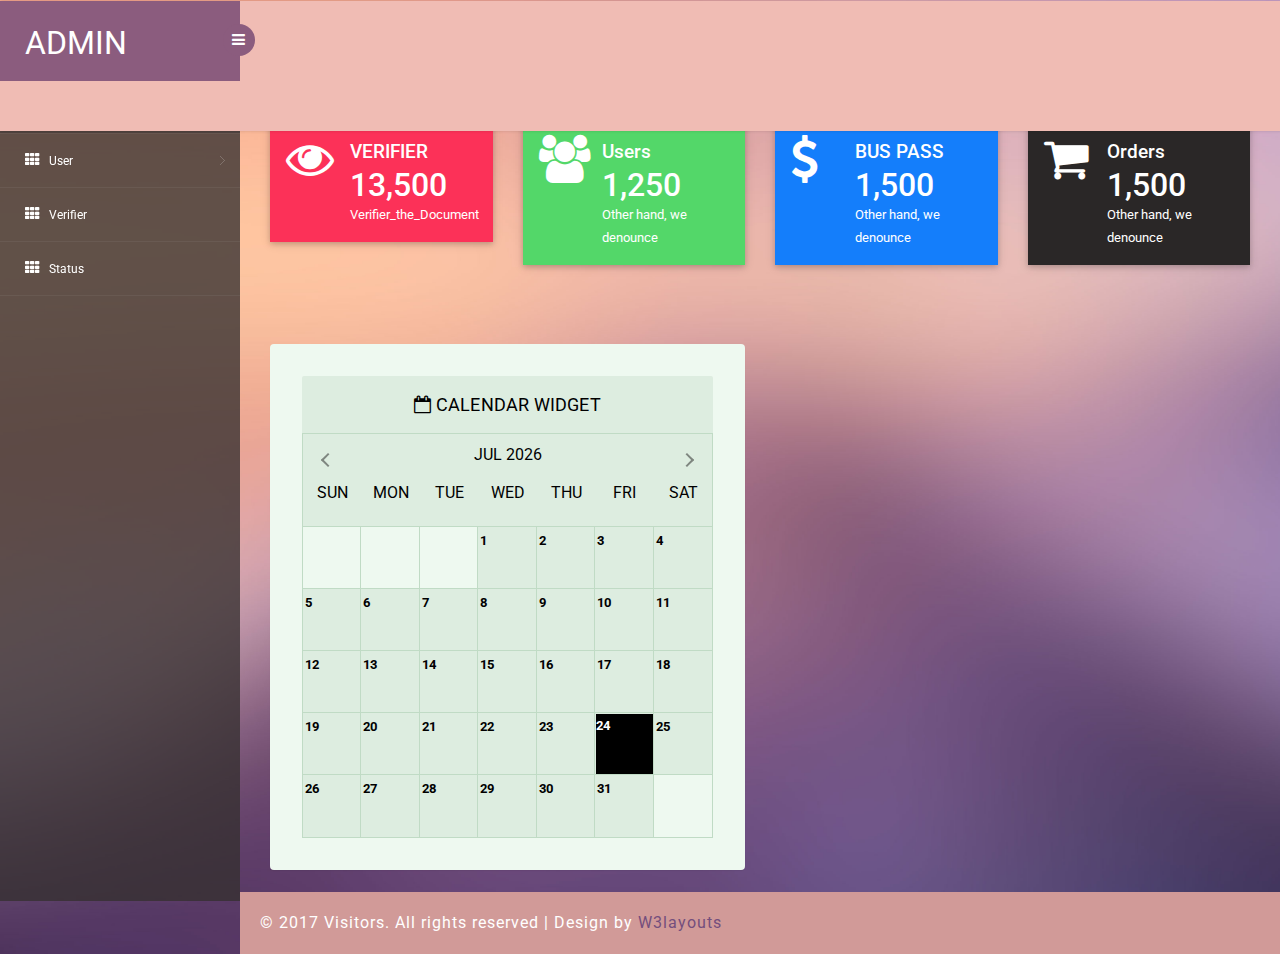
<file: Website/api/admin/index.html>
<!--A Design by W3layouts
Author: W3layout
Author URL: http://w3layouts.com
License: Creative Commons Attribution 3.0 Unported
License URL: http://creativecommons.org/licenses/by/3.0/
-->
<!DOCTYPE html>
<head>
<title>BRTS BUS PASS</title>
<meta name="viewport" content="width=device-width, initial-scale=1">
<meta http-equiv="Content-Type" content="text/html; charset=utf-8" />
<meta name="keywords" content="Visitors Responsive web template, Bootstrap Web Templates, Flat Web Templates, Android Compatible web template, 
Smartphone Compatible web template, free webdesigns for Nokia, Samsung, LG, SonyEricsson, Motorola web design" />
<script type="application/x-javascript"> addEventListener("load", function() { setTimeout(hideURLbar, 0); }, false); function hideURLbar(){ window.scrollTo(0,1); } </script>
<!-- bootstrap-css -->
<link rel="stylesheet" href="css/bootstrap.min.css" >
<!-- //bootstrap-css -->
<!-- Custom CSS -->
<link href="css/style.css" rel='stylesheet' type='text/css' />
<link href="css/style-responsive.css" rel="stylesheet"/>
<!-- font CSS -->
<link href='//fonts.googleapis.com/css?family=Roboto:400,100,100italic,300,300italic,400italic,500,500italic,700,700italic,900,900italic' rel='stylesheet' type='text/css'>
<!-- font-awesome icons -->
<link rel="stylesheet" href="css/font.css" type="text/css"/>
<link href="css/font-awesome.css" rel="stylesheet"> 
<link rel="stylesheet" href="css/morris.css" type="text/css"/>
<!-- calendar -->
<link rel="stylesheet" href="css/monthly.css">
<!-- //calendar -->
<!-- //font-awesome icons -->
<script src="js/jquery2.0.3.min.js"></script>
<script src="js/raphael-min.js"></script>
<script src="js/morris.js"></script>
</head>
<body>
<section id="container">
<!--header start-->
<header class="header fixed-top clearfix">
<!--logo start-->
<div class="brand">
    <a href="index.html" class="logo">
       ADMIN
    </a>
    <div class="sidebar-toggle-box">
        <div class="fa fa-bars"></div>
    </div>
</div>
<!--logo end-->
<div class="nav notify-row" id="top_menu">
    <!--  notification start -->
    <ul class="nav top-menu">
        <!-- settings start -->
        <!-- <li class="dropdown">
            <a data-toggle="dropdown" class="dropdown-toggle" href="#">
                <i class="fa fa-tasks"></i>
                <span class="badge bg-success">8</span>
            </a>
            <ul class="dropdown-menu extended tasks-bar">
                <li>
                    <p class="">You have 8 pending tasks</p>
                </li>
                <li>
                    <a href="#">
                        <div class="task-info clearfix">
                            <div class="desc pull-left">
                                <h5>Target Sell</h5>
                                <p>25% , Deadline  12 June’13</p>
                            </div>
                                    <span class="notification-pie-chart pull-right" data-percent="45">
                            <span class="percent"></span>
                            </span>
                        </div>
                    </a>
                </li>
                <li>
                    <a href="#">
                        <div class="task-info clearfix">
                            <div class="desc pull-left">
                                <h5>Product Delivery</h5>
                                <p>45% , Deadline  12 June’13</p>
                            </div>
                                    <span class="notification-pie-chart pull-right" data-percent="78">
                            <span class="percent"></span>
                            </span>
                        </div>
                    </a>
                </li>
                <li>
                    <a href="#">
                        <div class="task-info clearfix">
                            <div class="desc pull-left">
                                <h5>Payment collection</h5>
                                <p>87% , Deadline  12 June’13</p>
                            </div>
                                    <span class="notification-pie-chart pull-right" data-percent="60">
                            <span class="percent"></span>
                            </span>
                        </div>
                    </a>
                </li>
                <li>
                    <a href="#">
                        <div class="task-info clearfix">
                            <div class="desc pull-left">
                                <h5>Target Sell</h5>
                                <p>33% , Deadline  12 June’13</p>
                            </div>
                                    <span class="notification-pie-chart pull-right" data-percent="90">
                            <span class="percent"></span>
                            </span>
                        </div>
                    </a>
                </li>

                <li class="external">
                    <a href="#">See All Tasks</a>
                </li>
            </ul>
        </li> -->
        <!-- settings end -->
        <!-- inbox dropdown start-->
        <!-- <li id="header_inbox_bar" class="dropdown">
            <a data-toggle="dropdown" class="dropdown-toggle" href="#">
                <i class="fa fa-envelope-o"></i>
                <span class="badge bg-important">4</span>
            </a>
            <ul class="dropdown-menu extended inbox">
                <li>
                    <p class="red">You have 4 Mails</p>
                </li>
                <li>
                    <a href="#">
                        <span class="photo"><img alt="avatar" src="images/3.png"></span>
                                <span class="subject">
                                <span class="from">Jonathan Smith</span>
                                <span class="time">Just now</span>
                                </span>
                                <span class="message">
                                    Hello, this is an example msg.
                                </span>
                    </a>
                </li> -->
                <!-- <li>
                    <a href="#">
                        <span class="photo"><img alt="avatar" src="images/1.png"></span>
                                <span class="subject">
                                <span class="from">Jane Doe</span>
                                <span class="time">2 min ago</span>
                                </span>
                                <span class="message">
                                    Nice admin template
                                </span>
                    </a>
                </li> -->
                <!-- <li>
                    <a href="#">
                        <span class="photo"><img alt="avatar" src="images/3.png"></span>
                                <span class="subject">
                                <span class="from">Tasi sam</span>
                                <span class="time">2 days ago</span>
                                </span>
                                <span class="message">
                                    This is an example msg.
                                </span>
                    </a>
                </li>
                <li>
                    <a href="#">
                        <span class="photo"><img alt="avatar" src="images/2.png"></span>
                                <span class="subject">
                                <span class="from">Mr. Perfect</span>
                                <span class="time">2 hour ago</span>
                                </span>
                                <span class="message">
                                    Hi there, its a test
                                </span>
                    </a>
                </li>
                <li>
                    <a href="#">See all messages</a>
                </li>
            </ul>
        </li> -->
        <!-- inbox dropdown end -->
        <!-- notification dropdown start-->
        <!-- <li id="header_notification_bar" class="dropdown">
            <a data-toggle="dropdown" class="dropdown-toggle" href="#">

                <i class="fa fa-bell-o"></i>
                <span class="badge bg-warning">3</span>
            </a>
            <ul class="dropdown-menu extended notification">
                <li>
                    <p>Notifications</p>
                </li>
                <li>
                    <div class="alert alert-info clearfix">
                        <span class="alert-icon"><i class="fa fa-bolt"></i></span>
                        <div class="noti-info">
                            <a href="#"> Server #1 overloaded.</a>
                        </div>
                    </div>
                </li>
                <li>
                    <div class="alert alert-danger clearfix">
                        <span class="alert-icon"><i class="fa fa-bolt"></i></span>
                        <div class="noti-info">
                            <a href="#"> Server #2 overloaded.</a>
                        </div>
                    </div>
                </li>
                <li>
                    <div class="alert alert-success clearfix">
                        <span class="alert-icon"><i class="fa fa-bolt"></i></span>
                        <div class="noti-info">
                            <a href="#"> Server #3 overloaded.</a>
                        </div>
                    </div>
                </li>

            </ul>
        </li> -->
        <!-- notification dropdown end -->
    </ul>
    <!--  notification end -->
</div>
<div class="top-nav clearfix">
    <!--search & user info start-->
    <ul class="nav pull-right top-menu">
        <!-- <li>
            <input type="text" class="form-control search" placeholder=" Search">
        </li> -->
        <!-- user login dropdown start-->
        <!-- <li class="dropdown">
            <a data-toggle="dropdown" class="dropdown-toggle" href="#">
                <img alt="" src="images/2.png">
                <span class="username">John Doe</span>
                <b class="caret"></b>
            </a>
            <ul class="dropdown-menu extended logout">
                <li><a href="#"><i class=" fa fa-suitcase"></i>Profile</a></li>
                <li><a href="#"><i class="fa fa-cog"></i> Settings</a></li>
                <li><a href="login.html"><i class="fa fa-key"></i> Log Out</a></li>
            </ul>
        </li> -->
        <!-- user login dropdown end -->
       
    </ul>
	<form action="../login_panel/login.html" method="Post">
		<input type="submit" style="margin-left:1850px;height: 50px; width: 150px;background-color: #8b5c7e;font-size:30px; border-radius: 5%;" onclick="return confirm('Are you sure?');" value="LOGOUT">
		<!--search & user info end-->
		</form>
	
    <!--search & user info end-->
</div>
</header>
<!--header end-->
<!--sidebar start-->
<aside>
    <div id="sidebar" class="nav-collapse">
        <!-- sidebar menu start-->
        <div class="leftside-navigation">
            <ul class="sidebar-menu" id="nav-accordion">
                <li>
                    <a class="active" href="index.html">
                        <i class="fa fa-dashboard"></i>
                        <span>Dashboard</span>
                    </a>
                </li>
                
                
                <!-- <li>
                    <a href="fontawesome.html">
                        <i class="fa fa-bullhorn"></i>
                        <span>Font awesome </span>
                    </a>
                </li> -->
                <li class="sub-menu">
                    <a href="javascript:;">
                        <i class="fa fa-th"></i>
                        <span>User</span>
                    </a>
                    <ul class="sub">
                    <!-- <li><li><a href="all_user_data.php">All User Data</a></li>
                    <li><a href="document_verified_user.php">Document Verified User</a></li>
                    <li><a href="document_Verify_Pandding_User.php">Document Verify Pandding User</a></li>
                    <li><a href="eligiblr_for_pass.php">Eligible for Pass</a></li> -->
					<li><a href="all_user_data.php">All User Data</a></li>
					<li><a href="document_verified_user.php">Document Verified User</a></li>
					<li><a href="document_Verify_Pandding_User.php">Document Verify Pandding User</a></li>
					<li><a href="eligiblr_for_pass.php">Eligible for Pass</a></li>
					<li><a href="noteligible_for_pass.php">Not Eligible for Pass</a></li>

				</ul>
                </li>
				<li class="sub-menu">
                    <a href="verifier.php">
                        <i class="fa fa-th"></i>
                        <span>Verifier</span>
						
                    </a>
                    <!-- <ul class="sub">
                        <li><a href="basic_table.html">User Data</a></li>
                        <li><a href="responsive_table.html">Responsive Table</a></li>
                    </ul> -->
                </li>
				<li class="sub-menu">
                    <a href="Status.php">
                        <i class="fa fa-th"></i>
                        <span>Status</span>
						
                    </a>
                    <!-- <ul class="sub">
                        <li><a href="basic_table.html">User Data</a></li>
                        <li><a href="responsive_table.html">Responsive Table</a></li>
                    </ul> -->
                </li>

				
                
                
               
                <!-- <li class="sub-menu">
                    <a href="javascript:;">
                        <i class="fa fa-glass"></i>
                        <span>Extra</span>
                    </a>
                    <ul class="sub">
                        <li><a href="gallery.html">Gallery</a></li>
						<li><a href="404.html">404 Error</a></li>
                        <li><a href="registration.html">Registration</a></li>
                    </ul>
                </li> -->
                <!-- <li>
                    <a href="login.html">
                        <i class="fa fa-user"></i>
                        <span>Login Page</span>
                    </a>
                </li> -->
            </ul>            </div>
        <!-- sidebar menu end-->
    </div>
</aside>
<!--sidebar end-->
<!--main content start-->
<section id="main-content">
	<section class="wrapper">
		<!-- //market-->
		<div class="market-updates">
			<div class="col-md-3 market-update-gd">
				<div class="market-update-block clr-block-2">
					<div class="col-md-4 market-update-right">
						<i class="fa fa-eye"> </i>
					</div>
					 <div class="col-md-8 market-update-left">
					 <h4>VERIFIER</h4>
					<h3>13,500</h3>
					<p>Verifier_the_Document</p>
				  </div>
				  <div class="clearfix"> </div>
				</div>
			</div>
			<div class="col-md-3 market-update-gd">
				<div class="market-update-block clr-block-1">
					<div class="col-md-4 market-update-right">
						<i class="fa fa-users" ></i>
					</div>
					<div class="col-md-8 market-update-left">
					<h4>Users</h4>
						<h3>1,250</h3>
						<p>Other hand, we denounce</p>
					</div>
				  <div class="clearfix"> </div>
				</div>
			</div>
			<div class="col-md-3 market-update-gd">
				<div class="market-update-block clr-block-3">
					<div class="col-md-4 market-update-right">
						<i class="fa fa-usd"></i>
					</div>
					<div class="col-md-8 market-update-left">
						<h4>BUS PASS</h4>
						<h3>1,500</h3>
						<p>Other hand, we denounce</p>
					</div>
				  <div class="clearfix"> </div>
				</div>
			</div>
			<div class="col-md-3 market-update-gd">
				<div class="market-update-block clr-block-4">
					<div class="col-md-4 market-update-right">
						<i class="fa fa-shopping-cart" aria-hidden="true"></i>
					</div>
					<div class="col-md-8 market-update-left">
						<h4>Orders</h4>
						<h3>1,500</h3>
						<p>Other hand, we denounce</p>
					</div>
				  <div class="clearfix"> </div>
				</div>
			</div>
		   <div class="clearfix"> </div>
		</div>	
		<!-- //market-->
		<div class="row">
			<div class="panel-body">
				<div class="col-md-12 w3ls-graph">
					<!--agileinfo-grap-->
						<!-- <div class="agileinfo-grap">
							<div class="agileits-box">
								<header class="agileits-box-header clearfix">
									<h3>Visitor Statistics</h3>
										<div class="toolbar">
											
											
										</div>
								</header>
								<div class="agileits-box-body clearfix">
									<div id="hero-area"></div>
								</div>
							</div>
						</div> -->
	<!--//agileinfo-grap-->

				</div>
			</div>
		</div>
		<div class="agil-info-calendar">
		<!-- calendar -->
		<div class="col-md-6 agile-calendar">
			<div class="calendar-widget">
                <div class="panel-heading ui-sortable-handle">
					<span class="panel-icon">
                      <i class="fa fa-calendar-o"></i>
                    </span>
                    <span class="panel-title"> Calendar Widget</span>
                </div>
				<!-- grids -->
					<div class="agile-calendar-grid">
						<div class="page">
							
							<div class="w3l-calendar-left">
								<div class="calendar-heading">
									
								</div>
								<div class="monthly" id="mycalendar"></div>
							</div>
							
							<div class="clearfix"> </div>
						</div>
					</div>
			</div>
		</div>
		<!-- //calendar -->
		<!-- <div class="col-md-6 w3agile-notifications">
			<div class="notifications"> -->
				<!-- notification start -->
				
					<!-- <header class="panel-heading">
						Notification 
					</header>
					<div class="notify-w3ls">
						<div class="alert alert-info clearfix">
							<span class="alert-icon"><i class="fa fa-envelope-o"></i></span>
							<div class="notification-info">
								<ul class="clearfix notification-meta">
									<li class="pull-left notification-sender"><span><a href="#">Jonathan Smith</a></span> send you a mail </li>
									<li class="pull-right notification-time">1 min ago</li>
								</ul>
								<p>
									Urgent meeting for next proposal
								</p>
							</div>
						</div>
						<div class="alert alert-danger">
							<span class="alert-icon"><i class="fa fa-facebook"></i></span>
							<div class="notification-info">
								<ul class="clearfix notification-meta">
									<li class="pull-left notification-sender"><span><a href="#">Jonathan Smith</a></span> mentioned you in a post </li>
									<li class="pull-right notification-time">7 Hours Ago</li>
								</ul>
								<p>
									Very cool photo jack
								</p>
							</div>
						</div>
						<div class="alert alert-success ">
							<span class="alert-icon"><i class="fa fa-comments-o"></i></span>
							<div class="notification-info">
								<ul class="clearfix notification-meta">
									<li class="pull-left notification-sender">You have 5 message unread</li>
									<li class="pull-right notification-time">1 min ago</li>
								</ul>
								<p>
									<a href="#">Anjelina Mewlo, Jack Flip</a> and <a href="#">3 others</a>
								</p>
							</div>
						</div>
						<div class="alert alert-warning ">
							<span class="alert-icon"><i class="fa fa-bell-o"></i></span>
							<div class="notification-info">
								<ul class="clearfix notification-meta">
									<li class="pull-left notification-sender">Domain Renew Deadline 7 days ahead</li>
									<li class="pull-right notification-time">5 Days Ago</li>
								</ul>
								<p>
									Next 5 July Thursday is the last day
								</p>
							</div>
						</div>
						<div class="alert alert-info clearfix">
							<span class="alert-icon"><i class="fa fa-envelope-o"></i></span>
							<div class="notification-info">
								<ul class="clearfix notification-meta">
									<li class="pull-left notification-sender"><span><a href="#">Jonathan Smith</a></span> send you a mail </li>
									<li class="pull-right notification-time">1 min ago</li>
								</ul>
								<p>
									Urgent meeting for next proposal
								</p>
							</div>
						</div>
						
					</div> -->
				
				<!--notification end-->
				</div>
			</div>
			<div class="clearfix"> </div>
		</div>
			<!-- tasks -->
			<!-- <div class="agile-last-grids">
				<div class="col-md-4 agile-last-left">
					<div class="agile-last-grid">
						<div class="area-grids-heading">
							<h3>Monthly</h3>
						</div>
						<div id="graph7"></div>
						<script>
						// This crosses a DST boundary in the UK.
						Morris.Area({
						  element: 'graph7',
						  data: [
							{x: '2013-03-30 22:00:00', y: 3, z: 3},
							{x: '2013-03-31 00:00:00', y: 2, z: 0},
							{x: '2013-03-31 02:00:00', y: 0, z: 2},
							{x: '2013-03-31 04:00:00', y: 4, z: 4}
						  ],
						  xkey: 'x',
						  ykeys: ['y', 'z'],
						  labels: ['Y', 'Z']
						});
						</script>

					</div>
				</div>
				<div class="col-md-4 agile-last-left agile-last-middle">
					<div class="agile-last-grid">
						<div class="area-grids-heading">
							<h3>Daily</h3>
						</div>
						<div id="graph8"></div>
						<script>
						/* data stolen from http://howmanyleft.co.uk/vehicle/jaguar_'e'_type */
						var day_data = [
						  {"period": "2016-10-01", "licensed": 3407, "sorned": 660},
						  {"period": "2016-09-30", "licensed": 3351, "sorned": 629},
						  {"period": "2016-09-29", "licensed": 3269, "sorned": 618},
						  {"period": "2016-09-20", "licensed": 3246, "sorned": 661},
						  {"period": "2016-09-19", "licensed": 3257, "sorned": 667},
						  {"period": "2016-09-18", "licensed": 3248, "sorned": 627},
						  {"period": "2016-09-17", "licensed": 3171, "sorned": 660},
						  {"period": "2016-09-16", "licensed": 3171, "sorned": 676},
						  {"period": "2016-09-15", "licensed": 3201, "sorned": 656},
						  {"period": "2016-09-10", "licensed": 3215, "sorned": 622}
						];
						Morris.Bar({
						  element: 'graph8',
						  data: day_data,
						  xkey: 'period',
						  ykeys: ['licensed', 'sorned'],
						  labels: ['Licensed', 'SORN'],
						  xLabelAngle: 60
						});
						</script>
					</div>
				</div>
				<div class="col-md-4 agile-last-left agile-last-right">
					<div class="agile-last-grid">
						<div class="area-grids-heading">
							<h3>Yearly</h3>
						</div>
						<div id="graph9"></div>
						<script>
						var day_data = [
						  {"elapsed": "I", "value": 34},
						  {"elapsed": "II", "value": 24},
						  {"elapsed": "III", "value": 3},
						  {"elapsed": "IV", "value": 12},
						  {"elapsed": "V", "value": 13},
						  {"elapsed": "VI", "value": 22},
						  {"elapsed": "VII", "value": 5},
						  {"elapsed": "VIII", "value": 26},
						  {"elapsed": "IX", "value": 12},
						  {"elapsed": "X", "value": 19}
						];
						Morris.Line({
						  element: 'graph9',
						  data: day_data,
						  xkey: 'elapsed',
						  ykeys: ['value'],
						  labels: ['value'],
						  parseTime: false
						});
						</script>

					</div>
				</div>
				<div class="clearfix"> </div>
			</div> -->
		<!-- //tasks -->
		<!-- <div class="agileits-w3layouts-stats">
					<div class="col-md-4 stats-info widget">
						<div class="stats-info-agileits">
							<div class="stats-title">
								<h4 class="title">Browser Stats</h4>
							</div>
							<div class="stats-body">
								<ul class="list-unstyled">
									<li>GoogleChrome <span class="pull-right">85%</span>  
										<div class="progress progress-striped active progress-right">
											<div class="bar green" style="width:85%;"></div> 
										</div>
									</li>
									<li>Firefox <span class="pull-right">35%</span>  
										<div class="progress progress-striped active progress-right">
											<div class="bar yellow" style="width:35%;"></div>
										</div>
									</li>
									<li>Internet Explorer <span class="pull-right">78%</span>  
										<div class="progress progress-striped active progress-right">
											<div class="bar red" style="width:78%;"></div>
										</div>
									</li>
									<li>Safari <span class="pull-right">50%</span>  
										<div class="progress progress-striped active progress-right">
											<div class="bar blue" style="width:50%;"></div>
										</div>
									</li>
									<li>Opera <span class="pull-right">80%</span>  
										<div class="progress progress-striped active progress-right">
											<div class="bar light-blue" style="width:80%;"></div>
										</div>
									</li>
									<li class="last">Others <span class="pull-right">60%</span>  
										<div class="progress progress-striped active progress-right">
											<div class="bar orange" style="width:60%;"></div>
										</div>
									</li> 
								</ul>
							</div>
						</div>
					</div>
					<div class="col-md-8 stats-info stats-last widget-shadow">
						<div class="stats-last-agile">
							<table class="table stats-table ">
								<thead>
									<tr>
										<th>S.NO</th>
										<th>PRODUCT</th>
										<th>STATUS</th>
										<th>PROGRESS</th>
									</tr>
								</thead>
								<tbody>
									<tr>
										<th scope="row">1</th>
										<td>Lorem ipsum</td>
										<td><span class="label label-success">In progress</span></td>
										<td><h5>85% <i class="fa fa-level-up"></i></h5></td>
									</tr>
									<tr>
										<th scope="row">2</th>
										<td>Aliquam</td>
										<td><span class="label label-warning">New</span></td>
										<td><h5>35% <i class="fa fa-level-up"></i></h5></td>
									</tr>
									<tr>
										<th scope="row">3</th>
										<td>Lorem ipsum</td>
										<td><span class="label label-danger">Overdue</span></td>
										<td><h5 class="down">40% <i class="fa fa-level-down"></i></h5></td>
									</tr>
									<tr>
										<th scope="row">4</th>
										<td>Aliquam</td>
										<td><span class="label label-info">Out of stock</span></td>
										<td><h5>100% <i class="fa fa-level-up"></i></h5></td>
									</tr>
									<tr>
										<th scope="row">5</th>
										<td>Lorem ipsum</td>
										<td><span class="label label-success">In progress</span></td>
										<td><h5 class="down">10% <i class="fa fa-level-down"></i></h5></td>
									</tr>
									<tr>
										<th scope="row">6</th>
										<td>Aliquam</td>
										<td><span class="label label-warning">New</span></td>
										<td><h5>38% <i class="fa fa-level-up"></i></h5></td>
									</tr>
								</tbody>
							</table>
						</div>
					</div>
					<div class="clearfix"> </div>
				</div> -->
</section>
 <!-- footer -->
		  <div class="footer">
			<div class="wthree-copyright">
			  <p>© 2017 Visitors. All rights reserved | Design by <a href="http://w3layouts.com">W3layouts</a></p>
			</div>
		  </div>
  <!-- / footer -->
</section>
<!--main content end-->
</section>
<script src="js/bootstrap.js"></script>
<script src="js/jquery.dcjqaccordion.2.7.js"></script>
<script src="js/scripts.js"></script>
<script src="js/jquery.slimscroll.js"></script>
<script src="js/jquery.nicescroll.js"></script>
<!--[if lte IE 8]><script language="javascript" type="text/javascript" src="js/flot-chart/excanvas.min.js"></script><![endif]-->
<script src="js/jquery.scrollTo.js"></script>
<!-- morris JavaScript -->	
<script>
	$(document).ready(function() {
		//BOX BUTTON SHOW AND CLOSE
	   jQuery('.small-graph-box').hover(function() {
		  jQuery(this).find('.box-button').fadeIn('fast');
	   }, function() {
		  jQuery(this).find('.box-button').fadeOut('fast');
	   });
	   jQuery('.small-graph-box .box-close').click(function() {
		  jQuery(this).closest('.small-graph-box').fadeOut(200);
		  return false;
	   });
	   
	    //CHARTS
	    function gd(year, day, month) {
			return new Date(year, month - 1, day).getTime();
		}
		
		graphArea2 = Morris.Area({
			element: 'hero-area',
			padding: 10,
        behaveLikeLine: true,
        gridEnabled: false,
        gridLineColor: '#dddddd',
        axes: true,
        resize: true,
        smooth:true,
        pointSize: 0,
        lineWidth: 0,
        fillOpacity:0.85,
			data: [
				{period: '2015 Q1', iphone: 2668, ipad: null, itouch: 2649},
				{period: '2015 Q2', iphone: 15780, ipad: 13799, itouch: 12051},
				{period: '2015 Q3', iphone: 12920, ipad: 10975, itouch: 9910},
				{period: '2015 Q4', iphone: 8770, ipad: 6600, itouch: 6695},
				{period: '2016 Q1', iphone: 10820, ipad: 10924, itouch: 12300},
				{period: '2016 Q2', iphone: 9680, ipad: 9010, itouch: 7891},
				{period: '2016 Q3', iphone: 4830, ipad: 3805, itouch: 1598},
				{period: '2016 Q4', iphone: 15083, ipad: 8977, itouch: 5185},
				{period: '2017 Q1', iphone: 10697, ipad: 4470, itouch: 2038},
			
			],
			lineColors:['#eb6f6f','#926383','#eb6f6f'],
			xkey: 'period',
            redraw: true,
            ykeys: ['iphone', 'ipad', 'itouch'],
            labels: ['All Visitors', 'Returning Visitors', 'Unique Visitors'],
			pointSize: 2,
			hideHover: 'auto',
			resize: true
		});
		
	   
	});
	</script>
<!-- calendar -->
	<script type="text/javascript" src="js/monthly.js"></script>
	<script type="text/javascript">
		$(window).load( function() {

			$('#mycalendar').monthly({
				mode: 'event',
				
			});

			$('#mycalendar2').monthly({
				mode: 'picker',
				target: '#mytarget',
				setWidth: '250px',
				startHidden: true,
				showTrigger: '#mytarget',
				stylePast: true,
				disablePast: true
			});

		switch(window.location.protocol) {
		case 'http:':
		case 'https:':
		// running on a server, should be good.
		break;
		case 'file:':
		alert('Just a heads-up, events will not work when run locally.');
		}

		});
	</script>
	<!-- //calendar -->
</body>
</html>
</file>
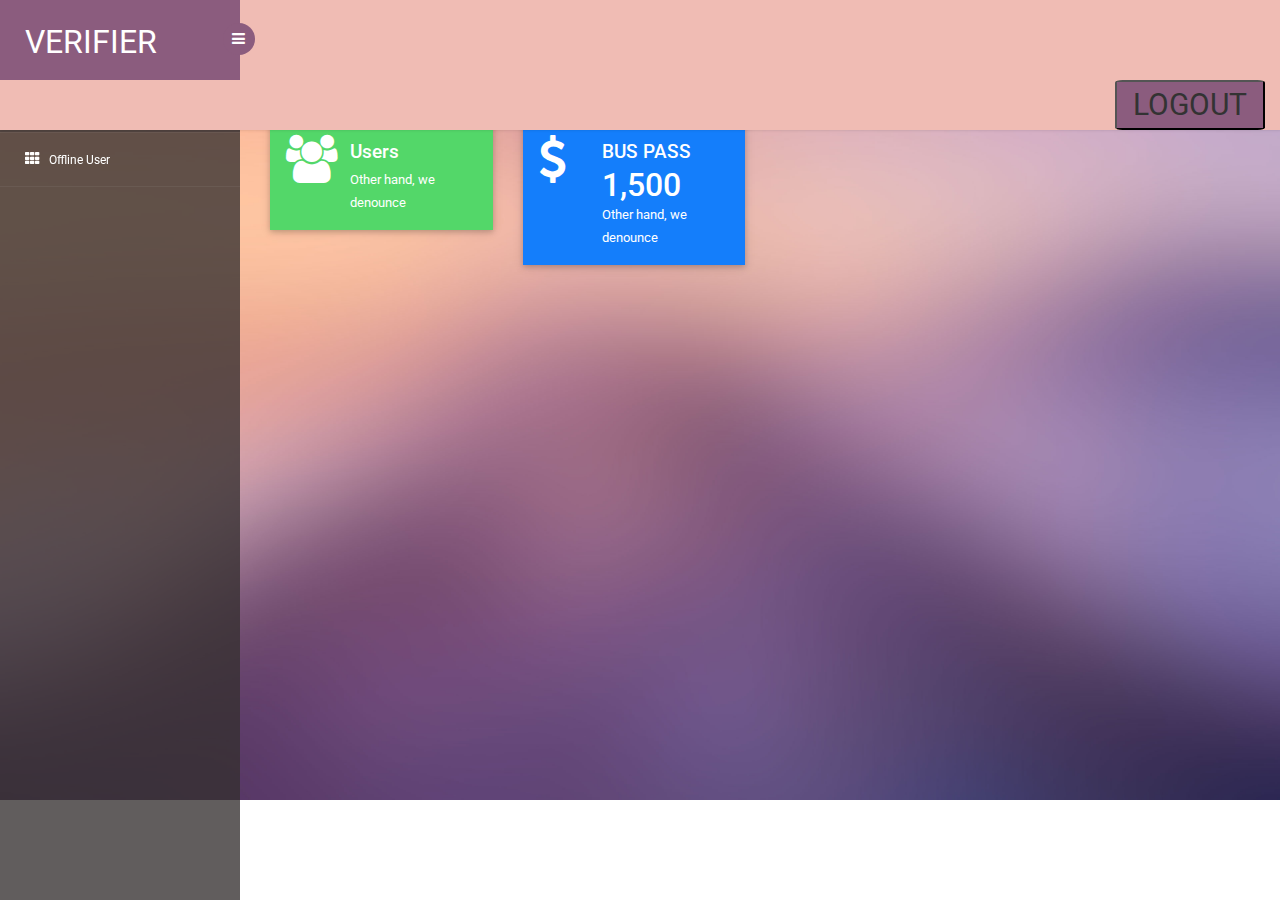
<file: Website/api/verifier/index.html>
<!--A Design by W3layouts
Author: W3layout
Author URL: http://w3layouts.com
License: Creative Commons Attribution 3.0 Unported
License URL: http://creativecommons.org/licenses/by/3.0/
-->
<!DOCTYPE html>
<head>
<title>BRTS BUS PASS</title>
<meta name="viewport" content="width=device-width, initial-scale=1">
<meta http-equiv="Content-Type" content="text/html; charset=utf-8" />
<meta name="keywords" content="Visitors Responsive web template, Bootstrap Web Templates, Flat Web Templates, Android Compatible web template, 
Smartphone Compatible web template, free webdesigns for Nokia, Samsung, LG, SonyEricsson, Motorola web design" />
<script type="application/x-javascript"> addEventListener("load", function() { setTimeout(hideURLbar, 0); }, false); function hideURLbar(){ window.scrollTo(0,1); } </script>
<!-- bootstrap-css -->
<link rel="stylesheet" href="css/bootstrap.min.css" >
<!-- //bootstrap-css -->
<!-- Custom CSS -->
<link href="css/style.css" rel='stylesheet' type='text/css' />
<link href="css/style-responsive.css" rel="stylesheet"/>
<!-- font CSS -->
<link href='//fonts.googleapis.com/css?family=Roboto:400,100,100italic,300,300italic,400italic,500,500italic,700,700italic,900,900italic' rel='stylesheet' type='text/css'>
<!-- font-awesome icons -->
<link rel="stylesheet" href="css/font.css" type="text/css"/>
<link href="css/font-awesome.css" rel="stylesheet"> 
<link rel="stylesheet" href="css/morris.css" type="text/css"/>
<!-- calendar -->
<link rel="stylesheet" href="css/monthly.css">
<!-- //calendar -->
<!-- //font-awesome icons -->
<script src="js/jquery2.0.3.min.js"></script>
<script src="js/raphael-min.js"></script>
<script src="js/morris.js"></script>
</head>
<body>
<section id="container">
<!--header start-->
<header class="header fixed-top clearfix">
<!--logo start-->
<div class="brand">
    <a href="index.html" class="logo">
       VERIFIER
    </a>
    <div class="sidebar-toggle-box">
        <div class="fa fa-bars"></div>
    </div>
</div>
<!--logo end-->
<div class="nav notify-row" id="top_menu">
    <!--  notification start -->
    <ul class="nav top-menu">
        <!-- settings start -->
        <!-- <li class="dropdown">
            <a data-toggle="dropdown" class="dropdown-toggle" href="#">
                <i class="fa fa-tasks"></i>
                <span class="badge bg-success">8</span>
            </a>
            <ul class="dropdown-menu extended tasks-bar">
                <li>
                    <p class="">You have 8 pending tasks</p>
                </li>
                <li>
                    <a href="#">
                        <div class="task-info clearfix">
                            <div class="desc pull-left">
                                <h5>Target Sell</h5>
                                <p>25% , Deadline  12 June’13</p>
                            </div>
                                    <span class="notification-pie-chart pull-right" data-percent="45">
                            <span class="percent"></span>
                            </span>
                        </div>
                    </a>
                </li>
                <li>
                    <a href="#">
                        <div class="task-info clearfix">
                            <div class="desc pull-left">
                                <h5>Product Delivery</h5>
                                <p>45% , Deadline  12 June’13</p>
                            </div>
                                    <span class="notification-pie-chart pull-right" data-percent="78">
                            <span class="percent"></span>
                            </span>
                        </div>
                    </a>
                </li>
                <li>
                    <a href="#">
                        <div class="task-info clearfix">
                            <div class="desc pull-left">
                                <h5>Payment collection</h5>
                                <p>87% , Deadline  12 June’13</p>
                            </div>
                                    <span class="notification-pie-chart pull-right" data-percent="60">
                            <span class="percent"></span>
                            </span>
                        </div>
                    </a>
                </li>
                <li>
                    <a href="#">
                        <div class="task-info clearfix">
                            <div class="desc pull-left">
                                <h5>Target Sell</h5>
                                <p>33% , Deadline  12 June’13</p>
                            </div>
                                    <span class="notification-pie-chart pull-right" data-percent="90">
                            <span class="percent"></span>
                            </span>
                        </div>
                    </a>
                </li>

                <li class="external">
                    <a href="#">See All Tasks</a>
                </li>
            </ul>
        </li> -->
        <!-- settings end -->
        <!-- inbox dropdown start-->
        <!-- <li id="header_inbox_bar" class="dropdown">
            <a data-toggle="dropdown" class="dropdown-toggle" href="#">
                <i class="fa fa-envelope-o"></i>
                <span class="badge bg-important">4</span>
            </a>
            <ul class="dropdown-menu extended inbox">
                <li>
                    <p class="red">You have 4 Mails</p>
                </li>
                <li>
                    <a href="#">
                        <span class="photo"><img alt="avatar" src="images/3.png"></span>
                                <span class="subject">
                                <span class="from">Jonathan Smith</span>
                                <span class="time">Just now</span>
                                </span>
                                <span class="message">
                                    Hello, this is an example msg.
                                </span>
                    </a>
                </li> -->
                <!-- <li>
                    <a href="#">
                        <span class="photo"><img alt="avatar" src="images/1.png"></span>
                                <span class="subject">
                                <span class="from">Jane Doe</span>
                                <span class="time">2 min ago</span>
                                </span>
                                <span class="message">
                                    Nice admin template
                                </span>
                    </a>
                </li> -->
                <!-- <li>
                    <a href="#">
                        <span class="photo"><img alt="avatar" src="images/3.png"></span>
                                <span class="subject">
                                <span class="from">Tasi sam</span>
                                <span class="time">2 days ago</span>
                                </span>
                                <span class="message">
                                    This is an example msg.
                                </span>
                    </a>
                </li>
                <li>
                    <a href="#">
                        <span class="photo"><img alt="avatar" src="images/2.png"></span>
                                <span class="subject">
                                <span class="from">Mr. Perfect</span>
                                <span class="time">2 hour ago</span>
                                </span>
                                <span class="message">
                                    Hi there, its a test
                                </span>
                    </a>
                </li>
                <li>
                    <a href="#">See all messages</a>
                </li>
            </ul>
        </li> -->
        <!-- inbox dropdown end -->
        <!-- notification dropdown start-->
        <!-- <li id="header_notification_bar" class="dropdown">
            <a data-toggle="dropdown" class="dropdown-toggle" href="#">

                <i class="fa fa-bell-o"></i>
                <span class="badge bg-warning">3</span>
            </a>
            <ul class="dropdown-menu extended notification">
                <li>
                    <p>Notifications</p>
                </li>
                <li>
                    <div class="alert alert-info clearfix">
                        <span class="alert-icon"><i class="fa fa-bolt"></i></span>
                        <div class="noti-info">
                            <a href="#"> Server #1 overloaded.</a>
                        </div>
                    </div>
                </li>
                <li>
                    <div class="alert alert-danger clearfix">
                        <span class="alert-icon"><i class="fa fa-bolt"></i></span>
                        <div class="noti-info">
                            <a href="#"> Server #2 overloaded.</a>
                        </div>
                    </div>
                </li>
                <li>
                    <div class="alert alert-success clearfix">
                        <span class="alert-icon"><i class="fa fa-bolt"></i></span>
                        <div class="noti-info">
                            <a href="#"> Server #3 overloaded.</a>
                        </div>
                    </div>
                </li>

            </ul>
        </li> -->
        <!-- notification dropdown end -->
    </ul>
    <!--  notification end -->
</div>
<div class="top-nav clearfix">
    <!--search & user info start-->
    <ul class="nav pull-right top-menu">
		<form action="../login_panel/login.html" method="Post">
			<input type="submit" style="margin-left:1850px;height: 50px; width: 150px;background-color: #8b5c7e;font-size:30px; border-radius: 5%;" onclick="return confirm('Are you sure?');" value="LOGOUT">
        <!-- user login dropdown start-->
        <!-- <li class="dropdown">
            <a data-toggle="dropdown" class="dropdown-toggle" href="#">
                <img alt="" src="images/2.png">
                <span class="username">John Doe</span>
                <b class="caret"></b>
            </a>
            <ul class="dropdown-menu extended logout">
                <li><a href="#"><i class=" fa fa-suitcase"></i>Profile</a></li>
                <li><a href="#"><i class="fa fa-cog"></i> Settings</a></li>
                <li><a href="login.html"><i class="fa fa-key"></i> Log Out</a></li>
            </ul>
        </li> -->
        <!-- user login dropdown end -->
       
    </ul>
    <!--search & user info end-->
</div>
</header>
<!--header end-->
<!--sidebar start-->
<aside>
    <div id="sidebar" class="nav-collapse">
        <!-- sidebar menu start-->
        <div class="leftside-navigation">
            <ul class="sidebar-menu" id="nav-accordion">
                <li>
                    <a class="active" href="index.html">
                        <i class="fa fa-dashboard"></i>
                        <span>Dashboard</span>
                    </a>
                </li>
                
                
                <!-- <li>
                    <a href="fontawesome.html">
                        <i class="fa fa-bullhorn"></i>
                        <span>Font awesome </span>
                    </a>
                </li> -->
                <li class="sub-menu">
                    <a href="user.php">
                        <i class="fa fa-th"></i>
                        <span>Offline User</span>
                    </a>
                
                </li>
				    <!-- <ul class="sub">
                        <li><a href="basic_table.html">User Data</a></li>
                        <li><a href="responsive_table.html">Responsive Table</a></li>
                    </ul> -->
                </li>
                
                
               
                <!-- <li class="sub-menu">
                    <a href="javascript:;">
                        <i class="fa fa-glass"></i>
                        <span>Extra</span>
                    </a>
                    <ul class="sub">
                        <li><a href="gallery.html">Gallery</a></li>
						<li><a href="404.html">404 Error</a></li>
                        <li><a href="registration.html">Registration</a></li>
                    </ul>
                </li> -->
                <!-- <li>
                    <a href="login.html">
                        <i class="fa fa-user"></i>
                        <span>Login Page</span>
                    </a>
                </li> -->
            </ul>            </div>
        <!-- sidebar menu end-->
    </div>
</aside>
<!--sidebar end-->
<!--main content start-->
<section id="main-content">
	<section class="wrapper">
		<!-- //market-->
		<div class="market-updates">
			<!-- <div class="col-md-3 market-update-gd">
				<div class="market-update-block clr-block-2">
					<div class="col-md-4 market-update-right">
						<i class="fa fa-eye"> </i>
					</div>
					 <div class="col-md-8 market-update-left">
					 <h4>VERIFIER</h4>
					<h3>13,500</h3>
					<p>Verifier_the_Document</p>
				  </div>
				  <div class="clearfix"> </div>
				</div>
			</div> -->
			<div class="col-md-3 market-update-gd">
				<div class="market-update-block clr-block-1">
					<div class="col-md-4 market-update-right">
						<i class="fa fa-users" ></i>
					</div>
					<div class="col-md-8 market-update-left">
					<h4>Users</h4>
					<?php


						$connection = mysqli_connect('localhost:4306','root','');
						$db = mysqli_select_db($connection,'admin');
						
						$q1 = "select count(eligible) from u_detail where eligible='1'";    
						$query = mysqli_query($connection,$q1);

				
				?>
						<h3></h3>
						<p>Other hand, we denounce</p>
					</div>
				  <div class="clearfix"> </div>
				</div>
			</div>
			<div class="col-md-3 market-update-gd">
				<div class="market-update-block clr-block-3">
					<div class="col-md-4 market-update-right">
						<i class="fa fa-usd"></i>
					</div>
					<div class="col-md-8 market-update-left">
						<h4>BUS PASS</h4>
						<h3>1,500</h3>
						<p>Other hand, we denounce</p>
					</div>
				  <div class="clearfix"> </div>
				</div>
			</div>
<br><br><br>

			<!-- <div class="col-md-3 market-update-gd">
				<div class="market-update-block clr-block-4">
					<div class="col-md-4 market-update-right">
						<i class="fa fa-shopping-cart" aria-hidden="true"></i>
					</div>
					<div class="col-md-8 market-update-left">
						<h4>Orders</h4>
						<h3>1,500</h3>
						<p>Other hand, we denounce</p>
					</div>
				  <div class="clearfix"> </div>
				</div>
			</div> -->
		   <div class="clearfix"> </div>
		</div>	
		<!-- //market-->
		<div class="row">
			<div class="panel-body">
				<div class="col-md-12 w3ls-graph">
					<!--agileinfo-grap-->
						<!-- <div class="agileinfo-grap">
							<div class="agileits-box">
								<header class="agileits-box-header clearfix">
									<h3>Visitor Statistics</h3>
										<div class="toolbar">
											
											
										</div>
								</header>
								<div class="agileits-box-body clearfix">
									<div id="hero-area"></div>
								</div>
							</div>
						</div> -->
	<!--//agileinfo-grap-->

				</div>
			</div>
		</div>
		<div class="agil-info-calendar">
		<!-- calendar -->
		<!-- <div class="col-md-6 agile-calendar">
			<div class="calendar-widget">
                <div class="panel-heading ui-sortable-handle">
					<span class="panel-icon">
                      <i class="fa fa-calendar-o"></i>
                    </span>
                    <span class="panel-title"> Calendar Widget</span>
                </div>
				grids -->
					<!-- <div class="agile-calendar-grid">
						<div class="page">
							
							<div class="w3l-calendar-left">
								<div class="calendar-heading">
									
								</div>
								<div class="monthly" id="mycalendar"></div>
							</div>
							
							<div class="clearfix"> </div>
						</div>
					</div>
			</div>
		</div> -->
		<!-- //calendar -->
		<!-- <div class="col-md-6 w3agile-notifications">
			<div class="notifications"> -->
				<!-- notification start -->
				
					<!-- <header class="panel-heading">
						Notification 
					</header>
					<div class="notify-w3ls">
						<div class="alert alert-info clearfix">
							<span class="alert-icon"><i class="fa fa-envelope-o"></i></span>
							<div class="notification-info">
								<ul class="clearfix notification-meta">
									<li class="pull-left notification-sender"><span><a href="#">Jonathan Smith</a></span> send you a mail </li>
									<li class="pull-right notification-time">1 min ago</li>
								</ul>
								<p>
									Urgent meeting for next proposal
								</p>
							</div>
						</div>
						<div class="alert alert-danger">
							<span class="alert-icon"><i class="fa fa-facebook"></i></span>
							<div class="notification-info">
								<ul class="clearfix notification-meta">
									<li class="pull-left notification-sender"><span><a href="#">Jonathan Smith</a></span> mentioned you in a post </li>
									<li class="pull-right notification-time">7 Hours Ago</li>
								</ul>
								<p>
									Very cool photo jack
								</p>
							</div>
						</div>
						<div class="alert alert-success ">
							<span class="alert-icon"><i class="fa fa-comments-o"></i></span>
							<div class="notification-info">
								<ul class="clearfix notification-meta">
									<li class="pull-left notification-sender">You have 5 message unread</li>
									<li class="pull-right notification-time">1 min ago</li>
								</ul>
								<p>
									<a href="#">Anjelina Mewlo, Jack Flip</a> and <a href="#">3 others</a>
								</p>
							</div>
						</div>
						<div class="alert alert-warning ">
							<span class="alert-icon"><i class="fa fa-bell-o"></i></span>
							<div class="notification-info">
								<ul class="clearfix notification-meta">
									<li class="pull-left notification-sender">Domain Renew Deadline 7 days ahead</li>
									<li class="pull-right notification-time">5 Days Ago</li>
								</ul>
								<p>
									Next 5 July Thursday is the last day
								</p>
							</div>
						</div>
						<div class="alert alert-info clearfix">
							<span class="alert-icon"><i class="fa fa-envelope-o"></i></span>
							<div class="notification-info">
								<ul class="clearfix notification-meta">
									<li class="pull-left notification-sender"><span><a href="#">Jonathan Smith</a></span> send you a mail </li>
									<li class="pull-right notification-time">1 min ago</li>
								</ul>
								<p>
									Urgent meeting for next proposal
								</p>
							</div>
						</div>
						
					</div> -->
				
				<!--notification end-->
				</div>
			</div>
			<div class="clearfix"> </div>
		</div>
			<!-- tasks -->
			<!-- <div class="agile-last-grids">
				<div class="col-md-4 agile-last-left">
					<div class="agile-last-grid">
						<div class="area-grids-heading">
							<h3>Monthly</h3>
						</div>
						<div id="graph7"></div>
						<script>
						// This crosses a DST boundary in the UK.
						Morris.Area({
						  element: 'graph7',
						  data: [
							{x: '2013-03-30 22:00:00', y: 3, z: 3},
							{x: '2013-03-31 00:00:00', y: 2, z: 0},
							{x: '2013-03-31 02:00:00', y: 0, z: 2},
							{x: '2013-03-31 04:00:00', y: 4, z: 4}
						  ],
						  xkey: 'x',
						  ykeys: ['y', 'z'],
						  labels: ['Y', 'Z']
						});
						</script>

					</div>
				</div>
				<div class="col-md-4 agile-last-left agile-last-middle">
					<div class="agile-last-grid">
						<div class="area-grids-heading">
							<h3>Daily</h3>
						</div>
						<div id="graph8"></div>
						<script>
						/* data stolen from http://howmanyleft.co.uk/vehicle/jaguar_'e'_type */
						var day_data = [
						  {"period": "2016-10-01", "licensed": 3407, "sorned": 660},
						  {"period": "2016-09-30", "licensed": 3351, "sorned": 629},
						  {"period": "2016-09-29", "licensed": 3269, "sorned": 618},
						  {"period": "2016-09-20", "licensed": 3246, "sorned": 661},
						  {"period": "2016-09-19", "licensed": 3257, "sorned": 667},
						  {"period": "2016-09-18", "licensed": 3248, "sorned": 627},
						  {"period": "2016-09-17", "licensed": 3171, "sorned": 660},
						  {"period": "2016-09-16", "licensed": 3171, "sorned": 676},
						  {"period": "2016-09-15", "licensed": 3201, "sorned": 656},
						  {"period": "2016-09-10", "licensed": 3215, "sorned": 622}
						];
						Morris.Bar({
						  element: 'graph8',
						  data: day_data,
						  xkey: 'period',
						  ykeys: ['licensed', 'sorned'],
						  labels: ['Licensed', 'SORN'],
						  xLabelAngle: 60
						});
						</script>
					</div>
				</div>
				<div class="col-md-4 agile-last-left agile-last-right">
					<div class="agile-last-grid">
						<div class="area-grids-heading">
							<h3>Yearly</h3>
						</div>
						<div id="graph9"></div>
						<script>
						var day_data = [
						  {"elapsed": "I", "value": 34},
						  {"elapsed": "II", "value": 24},
						  {"elapsed": "III", "value": 3},
						  {"elapsed": "IV", "value": 12},
						  {"elapsed": "V", "value": 13},
						  {"elapsed": "VI", "value": 22},
						  {"elapsed": "VII", "value": 5},
						  {"elapsed": "VIII", "value": 26},
						  {"elapsed": "IX", "value": 12},
						  {"elapsed": "X", "value": 19}
						];
						Morris.Line({
						  element: 'graph9',
						  data: day_data,
						  xkey: 'elapsed',
						  ykeys: ['value'],
						  labels: ['value'],
						  parseTime: false
						});
						</script>

					</div>
				</div>
				<div class="clearfix"> </div>
			</div> -->
		<!-- //tasks -->
		<!-- <div class="agileits-w3layouts-stats">
					<div class="col-md-4 stats-info widget">
						<div class="stats-info-agileits">
							<div class="stats-title">
								<h4 class="title">Browser Stats</h4>
							</div>
							<div class="stats-body">
								<ul class="list-unstyled">
									<li>GoogleChrome <span class="pull-right">85%</span>  
										<div class="progress progress-striped active progress-right">
											<div class="bar green" style="width:85%;"></div> 
										</div>
									</li>
									<li>Firefox <span class="pull-right">35%</span>  
										<div class="progress progress-striped active progress-right">
											<div class="bar yellow" style="width:35%;"></div>
										</div>
									</li>
									<li>Internet Explorer <span class="pull-right">78%</span>  
										<div class="progress progress-striped active progress-right">
											<div class="bar red" style="width:78%;"></div>
										</div>
									</li>
									<li>Safari <span class="pull-right">50%</span>  
										<div class="progress progress-striped active progress-right">
											<div class="bar blue" style="width:50%;"></div>
										</div>
									</li>
									<li>Opera <span class="pull-right">80%</span>  
										<div class="progress progress-striped active progress-right">
											<div class="bar light-blue" style="width:80%;"></div>
										</div>
									</li>
									<li class="last">Others <span class="pull-right">60%</span>  
										<div class="progress progress-striped active progress-right">
											<div class="bar orange" style="width:60%;"></div>
										</div>
									</li> 
								</ul>
							</div>
						</div>
					</div>
					<div class="col-md-8 stats-info stats-last widget-shadow">
						<div class="stats-last-agile">
							<table class="table stats-table ">
								<thead>
									<tr>
										<th>S.NO</th>
										<th>PRODUCT</th>
										<th>STATUS</th>
										<th>PROGRESS</th>
									</tr>
								</thead>
								<tbody>
									<tr>
										<th scope="row">1</th>
										<td>Lorem ipsum</td>
										<td><span class="label label-success">In progress</span></td>
										<td><h5>85% <i class="fa fa-level-up"></i></h5></td>
									</tr>
									<tr>
										<th scope="row">2</th>
										<td>Aliquam</td>
										<td><span class="label label-warning">New</span></td>
										<td><h5>35% <i class="fa fa-level-up"></i></h5></td>
									</tr>
									<tr>
										<th scope="row">3</th>
										<td>Lorem ipsum</td>
										<td><span class="label label-danger">Overdue</span></td>
										<td><h5 class="down">40% <i class="fa fa-level-down"></i></h5></td>
									</tr>
									<tr>
										<th scope="row">4</th>
										<td>Aliquam</td>
										<td><span class="label label-info">Out of stock</span></td>
										<td><h5>100% <i class="fa fa-level-up"></i></h5></td>
									</tr>
									<tr>
										<th scope="row">5</th>
										<td>Lorem ipsum</td>
										<td><span class="label label-success">In progress</span></td>
										<td><h5 class="down">10% <i class="fa fa-level-down"></i></h5></td>
									</tr>
									<tr>
										<th scope="row">6</th>
										<td>Aliquam</td>
										<td><span class="label label-warning">New</span></td>
										<td><h5>38% <i class="fa fa-level-up"></i></h5></td>
									</tr>
								</tbody>
							</table>
						</div>
					</div>
					<div class="clearfix"> </div>
				</div> -->
</section>
 <!-- footer -->
		  <!-- <div class="footer">
			<div class="wthree-copyright">
			  <p>© 2017 Visitors. All rights reserved | Design by <a href="http://w3layouts.com">W3layouts</a></p>
			</div>
		  </div> -->
  <!-- / footer -->
</section>
<!--main content end-->
</section>
<script src="js/bootstrap.js"></script>
<script src="js/jquery.dcjqaccordion.2.7.js"></script>
<script src="js/scripts.js"></script>
<script src="js/jquery.slimscroll.js"></script>
<script src="js/jquery.nicescroll.js"></script>
<!--[if lte IE 8]><script language="javascript" type="text/javascript" src="js/flot-chart/excanvas.min.js"></script><![endif]-->
<script src="js/jquery.scrollTo.js"></script>
<!-- morris JavaScript -->	
<script>
	$(document).ready(function() {
		//BOX BUTTON SHOW AND CLOSE
	   jQuery('.small-graph-box').hover(function() {
		  jQuery(this).find('.box-button').fadeIn('fast');
	   }, function() {
		  jQuery(this).find('.box-button').fadeOut('fast');
	   });
	   jQuery('.small-graph-box .box-close').click(function() {
		  jQuery(this).closest('.small-graph-box').fadeOut(200);
		  return false;
	   });
	   
	    //CHARTS
	    function gd(year, day, month) {
			return new Date(year, month - 1, day).getTime();
		}
		
		graphArea2 = Morris.Area({
			element: 'hero-area',
			padding: 10,
        behaveLikeLine: true,
        gridEnabled: false,
        gridLineColor: '#dddddd',
        axes: true,
        resize: true,
        smooth:true,
        pointSize: 0,
        lineWidth: 0,
        fillOpacity:0.85,
			data: [
				{period: '2015 Q1', iphone: 2668, ipad: null, itouch: 2649},
				{period: '2015 Q2', iphone: 15780, ipad: 13799, itouch: 12051},
				{period: '2015 Q3', iphone: 12920, ipad: 10975, itouch: 9910},
				{period: '2015 Q4', iphone: 8770, ipad: 6600, itouch: 6695},
				{period: '2016 Q1', iphone: 10820, ipad: 10924, itouch: 12300},
				{period: '2016 Q2', iphone: 9680, ipad: 9010, itouch: 7891},
				{period: '2016 Q3', iphone: 4830, ipad: 3805, itouch: 1598},
				{period: '2016 Q4', iphone: 15083, ipad: 8977, itouch: 5185},
				{period: '2017 Q1', iphone: 10697, ipad: 4470, itouch: 2038},
			
			],
			lineColors:['#eb6f6f','#926383','#eb6f6f'],
			xkey: 'period',
            redraw: true,
            ykeys: ['iphone', 'ipad', 'itouch'],
            labels: ['All Visitors', 'Returning Visitors', 'Unique Visitors'],
			pointSize: 2,
			hideHover: 'auto',
			resize: true
		});
		
	   
	});
	</script>
<!-- calendar -->
	<script type="text/javascript" src="js/monthly.js"></script>
	<script type="text/javascript">
		$(window).load( function() {

			$('#mycalendar').monthly({
				mode: 'event',
				
			});

			$('#mycalendar2').monthly({
				mode: 'picker',
				target: '#mytarget',
				setWidth: '250px',
				startHidden: true,
				showTrigger: '#mytarget',
				stylePast: true,
				disablePast: true
			});

		switch(window.location.protocol) {
		case 'http:':
		case 'https:':
		// running on a server, should be good.
		break;
		case 'file:':
		alert('Just a heads-up, events will not work when run locally.');
		}

		});
	</script>
	<!-- //calendar -->
</body>
</html>
</file>
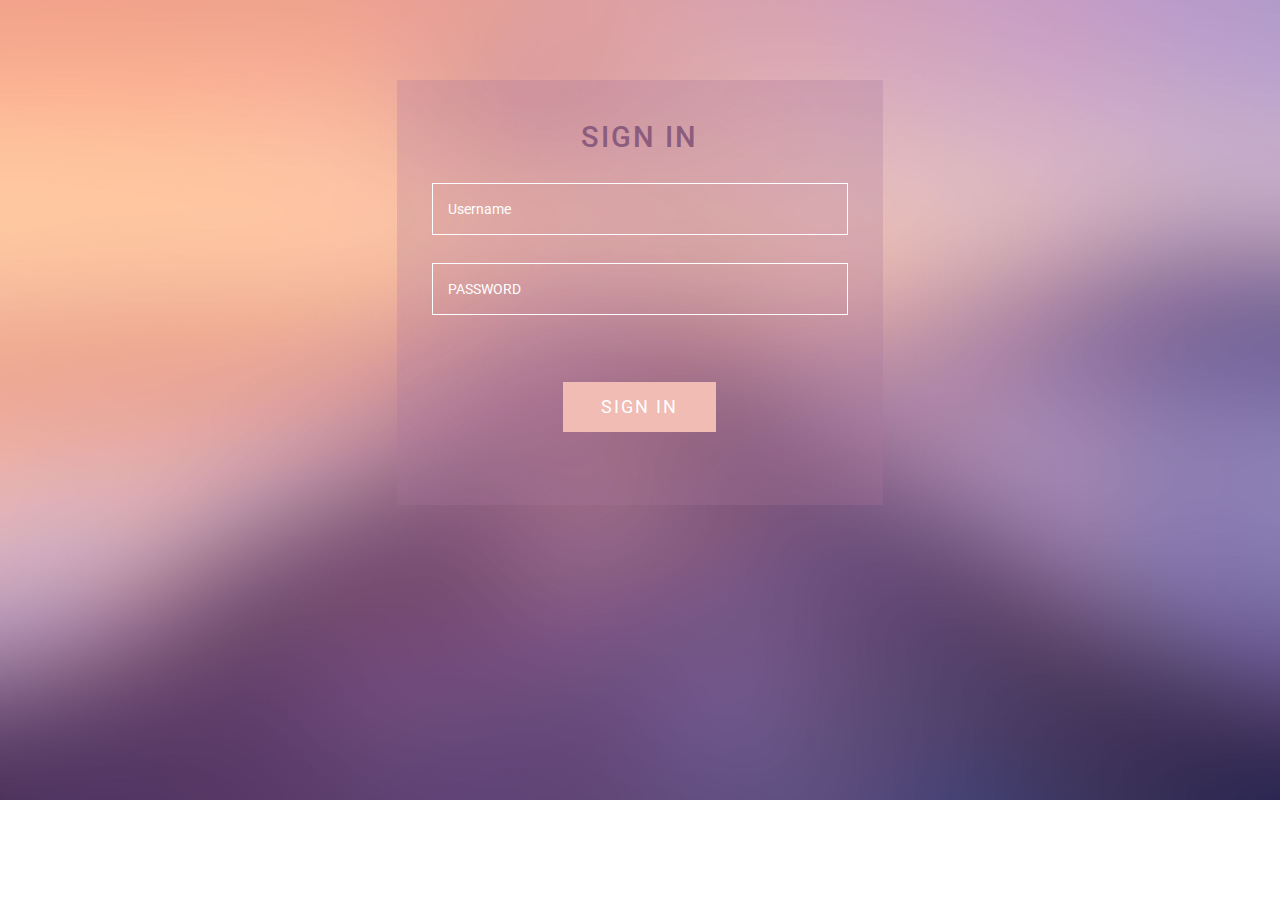
<file: Website/api/login_panel/login.html>
<!--A Design by W3layouts
Author: W3layout
Author URL: http://w3layouts.com
License: Creative Commons Attribution 3.0 Unported
License URL: http://creativecommons.org/licenses/by/3.0/
-->
<!DOCTYPE html>
<head>
<title>BRTS BUS PASS </title>
<meta name="viewport" content="width=device-width, initial-scale=1">
<meta http-equiv="Content-Type" content="text/html; charset=utf-8" />
<meta name="keywords" content="Visitors Responsive web template, Bootstrap Web Templates, Flat Web Templates, Android Compatible web template, 
Smartphone Compatible web template, free webdesigns for Nokia, Samsung, LG, SonyEricsson, Motorola web design" />
<script type="application/x-javascript"> addEventListener("load", function() { setTimeout(hideURLbar, 0); }, false); function hideURLbar(){ window.scrollTo(0,1); } </script>
<!-- bootstrap-css -->
<link rel="stylesheet" href="css/bootstrap.min.css" >
<!-- //bootstrap-css -->
<!-- Custom CSS -->
<link href="css/style.css" rel='stylesheet' type='text/css' />
<link href="css/style-responsive.css" rel="stylesheet"/>
<!-- font CSS -->
<link href='//fonts.googleapis.com/css?family=Roboto:400,100,100italic,300,300italic,400italic,500,500italic,700,700italic,900,900italic' rel='stylesheet' type='text/css'>
<!-- font-awesome icons -->
<link rel="stylesheet" href="css/font.css" type="text/css"/>
<link href="css/font-awesome.css" rel="stylesheet"> 
<!-- //font-awesome icons -->
<script src="js/jquery2.0.3.min.js"></script>
</head>
<body>
<div class="log-w3">
<div class="w3layouts-main">
	<h2>Sign In </h2>
		<form action="log_admin_varifier_val.php" method="post">
			<input type="text" class="ggg" name="username" placeholder="Username" required="">
			<input type="password" class="ggg" name="password" placeholder="PASSWORD" required="">
			
			<h6></h6>
				<div class="clearfix"></div>
				<input type="submit" value="Sign In" name="login">
		</form>
</div>
</div>
<script src="js/bootstrap.js"></script>
<script src="js/jquery.dcjqaccordion.2.7.js"></script>
<script src="js/scripts.js"></script>
<script src="js/jquery.slimscroll.js"></script>
<script src="js/jquery.nicescroll.js"></script>
<!--[if lte IE 8]><script language="javascript" type="text/javascript" src="js/flot-chart/excanvas.min.js"></script><![endif]-->
<script src="js/jquery.scrollTo.js"></script>
</body>
</html>
</file>
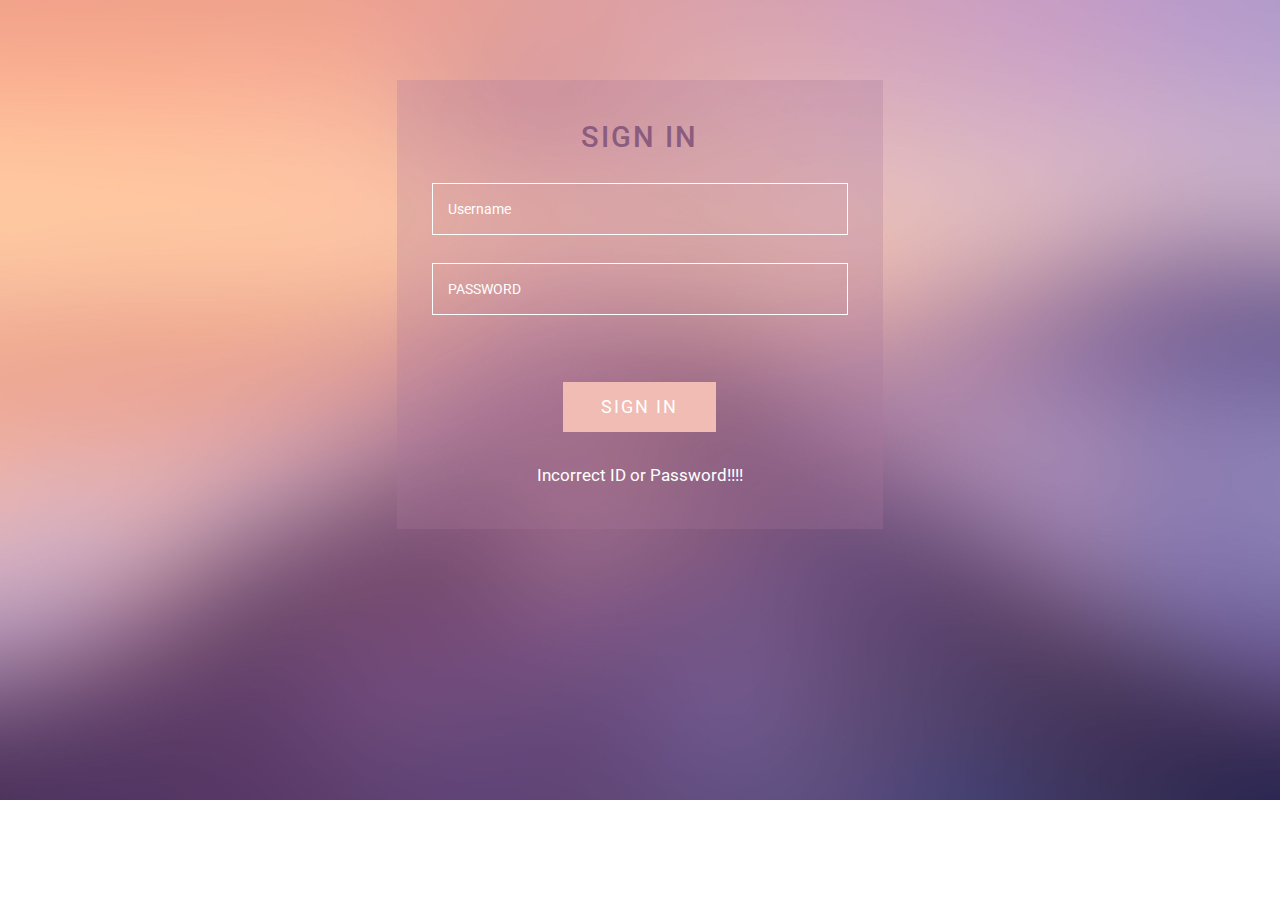
<file: Website/api/login_panel/login1.html>
<!--A Design by W3layouts
Author: W3layout
Author URL: http://w3layouts.com
License: Creative Commons Attribution 3.0 Unported
License URL: http://creativecommons.org/licenses/by/3.0/
-->
<!DOCTYPE html>
<head>
<title>Visitors an Admin Panel Category Bootstrap Responsive Website Template | Login :: w3layouts</title>
<meta name="viewport" content="width=device-width, initial-scale=1">
<meta http-equiv="Content-Type" content="text/html; charset=utf-8" />
<meta name="keywords" content="Visitors Responsive web template, Bootstrap Web Templates, Flat Web Templates, Android Compatible web template, 
Smartphone Compatible web template, free webdesigns for Nokia, Samsung, LG, SonyEricsson, Motorola web design" />
<script type="application/x-javascript"> addEventListener("load", function() { setTimeout(hideURLbar, 0); }, false); function hideURLbar(){ window.scrollTo(0,1); } </script>
<!-- bootstrap-css -->
<link rel="stylesheet" href="css/bootstrap.min.css" >
<!-- //bootstrap-css -->
<!-- Custom CSS -->
<link href="css/style.css" rel='stylesheet' type='text/css' />
<link href="css/style-responsive.css" rel="stylesheet"/>
<!-- font CSS -->
<link href='//fonts.googleapis.com/css?family=Roboto:400,100,100italic,300,300italic,400italic,500,500italic,700,700italic,900,900italic' rel='stylesheet' type='text/css'>
<!-- font-awesome icons -->
<link rel="stylesheet" href="css/font.css" type="text/css"/>
<link href="css/font-awesome.css" rel="stylesheet"> 
<!-- //font-awesome icons -->
<script src="js/jquery2.0.3.min.js"></script>
</head>
<body>
<div class="log-w3">
<div class="w3layouts-main">
	<h2>Sign In </h2>
		<form action="log_admin_varifier_val.php" method="post">
			<input type="text" class="ggg" name="username" placeholder="Username" required="">
			<input type="password" class="ggg" name="password" placeholder="PASSWORD" required="">
			

			<h6></h6>
				<div class="clearfix"></div>
				<input type="submit" value="Sign In" name="login">
            <p>Incorrect ID or Password!!!!</p>
		</form>
</div>
</div>
<script src="js/bootstrap.js"></script>
<script src="js/jquery.dcjqaccordion.2.7.js"></script>
<script src="js/scripts.js"></script>
<script src="js/jquery.slimscroll.js"></script>
<script src="js/jquery.nicescroll.js"></script>
<!--[if lte IE 8]><script language="javascript" type="text/javascript" src="js/flot-chart/excanvas.min.js"></script><![endif]-->
<script src="js/jquery.scrollTo.js"></script>
</body>
</html>
</file>
<file: Website/api/admin/css/style.css>
/*
Author: W3layout
Author URL: http://w3layouts.com
License: Creative Commons Attribution 3.0 Unported
License URL: http://creativecommons.org/licenses/by/3.0/
*/
h4, h5, h6,
h1, h2, h3 {margin: 0;}
ul, ol {margin: 0;}
p {margin: 0;}

html, body{
	font-family: 'Roboto', sans-serif;
    font-size: 100%;
    overflow-x: hidden;
    background: url(../images/bg.jpg) no-repeat 0px 0px;
	background-size:cover;
}
body a{
	transition: 0.5s all ease;
	-webkit-transition: 0.5s all ease;
	-moz-transition: 0.5s all ease;
	-o-transition: 0.5s all ease;
	-ms-transition: 0.5s all ease;
	text-decoration:none;
}
h1,h2,h3,h4,h5,h6{
	margin:0;			   
}
p{
	margin:0;
}
ul,label{
	margin:0;
	padding:0;
}
body a:hover{
	text-decoration:none;
}
	/*sidebar navigation*/
#sidebar {
    width:240px;
    height:100%;
    position:fixed;
    background:rgba(52, 48, 48, 0.78);
    -webkit-transition:all .3s ease-in-out;
    -moz-transition:all .3s ease-in-out;
    -o-transition:all .3s ease-in-out;
    transition:all .3s ease-in-out;
}
#sidebar ul li {
    position: relative;
}
.leftside-navigation,.right-stat-bar{
    height: 100%;
}
.right-stat-bar ul {
    list-style-type: none;
    padding-left: 0;
}
/*LEFT NAVIGATION ICON*/
.dcjq-icon {
    height:17px;
    width:17px;
    display:inline-block;
    background:url(../images/nav-expand.png) no-repeat top;
    border-radius:3px;
    -moz-border-radius:3px;
    -webkit-border-radius:3px;
    position:absolute;
    right:10px;
}
.active .dcjq-icon {
    background:url(../images/nav-expand.png) no-repeat bottom;
    border-radius:3px;
    -moz-border-radius:3px;
    -webkit-border-radius:3px;
}
.right-side-accordion .dcjq-icon {
    height:17px;
    width:17px;
    display:inline-block;
    background:url(../images/acc-expand.png) no-repeat top;
    border-radius:3px;
    -moz-border-radius:3px;
    -webkit-border-radius:3px;
    position:absolute;
    right:10px;
}
.right-side-accordion .active .dcjq-icon {
    background:url(../images/acc-expand.png) no-repeat bottom;
    border-radius:3px;
    -moz-border-radius:3px;
    -webkit-border-radius: 3px;
}
.right-side-accordion li:nth-child(2) ul li .prog-row {
    border: none;
}
/*---*/
.nav-collapse.collapse {
    display:inline;
}
ul.sidebar-menu,ul.sidebar-menu li ul.sub {
    margin:-2px 0 0;
    padding:0;
}
ul.sidebar-menu {
    padding-top:80px;

}
#sidebar>ul>li>ul.sub {
    display:none;
}
#sidebar .sub-menu>.sub li a {
    padding-left:46px;
}
#sidebar>ul>li.active>ul.sub,#sidebar>ul>li>ul.sub>li>a {
    display:block;
}
ul.sidebar-menu li ul.sub li {
    background:rgba(52, 48, 48, 0);
    margin-bottom:0;
    margin-left:0;
    margin-right:0;
}
ul.sidebar-menu li ul.sub li a {
    font-size:12px;
    padding-top:13px;
    padding-bottom:13px;
    -webkit-transition:all 0.3s ease;
    -moz-transition:all 0.3s ease;
    -o-transition:all 0.3s ease;
    -ms-transition:all 0.3s ease;
    transition:all 0.3s ease;
    color:#fff;
}
ul.sidebar-menu li ul.sub li a:hover,ul.sidebar-menu li ul.sub li.active a {
    color:#fff;
    -webkit-transition:all 0.3s ease;
    -moz-transition:all 0.3s ease;
    -o-transition:all 0.3s ease;
    -ms-transition:all 0.3s ease;
    transition:all 0.3s ease;
    display:block;
    background:rgba(40, 40, 46, 0.28);
}
ul.sidebar-menu li {
    border-bottom:1px solid rgba(255,255,255,0.05);
}
ul.sidebar-menu li.sub-menu {
    line-height:15px;
}
ul.sidebar-menu ul.sub li {
    border-bottom:none;
}
ul.sidebar-menu li a span {
    display:inline-block;
}
ul.sidebar-menu li a {
    color:#fff;
    text-decoration:none;
    display:block;
    padding:18px 0 18px 25px;
    font-size:12px;
    outline:none;
    -webkit-transition:all 0.3s ease;
    -moz-transition:all 0.3s ease;
    -o-transition:all 0.3s ease;
    -ms-transition:all 0.3s ease;
    transition:all 0.3s ease;
}
ul.sidebar-menu li a.active, ul.sidebar-menu li a:hover, ul.sidebar-menu li a:focus {
    background: rgba(40, 40, 46, 0.28);
    color: #fff;
    display: block;
    -webkit-transition: all 0.3s ease;
    -moz-transition: all 0.3s ease;
    -o-transition: all 0.3s ease;
    -ms-transition: all 0.3s ease;
    transition: all 0.3s ease;
}
ul.sidebar-menu li a i {
    font-size:15px;
    padding-right:6px;
}
ul.sidebar-menu li a:hover i,ul.sidebar-menu li a:focus i {
    color:#fff;
}
ul.sidebar-menu li a.active i {
    color:#fff;
}
.mail-info,.mail-info:hover {
    margin:-3px 6px 0 0;
    font-size: 11px;
}
/*main content*/
#main-content {
    margin-left:240px;
    -webkit-transition:all .3s ease-in-out;
    -moz-transition:all .3s ease-in-out;
    -o-transition:all .3s ease-in-out;
    transition:all .3s ease-in-out;
}
.footer {
    background: #d19a98;
    padding: 20px;
}
.footer p {
    color: #fff;
    letter-spacing: 1px;
}
.footer p a {
    color: #744e7d;
}
.footer p a:hover {
    color: #fff;
}
.header {
    left:0;
    right:0;
    z-index:1002;
    background:rgb(240, 188, 180);
    -webkit-transition:all .3s ease-in-out;
    -moz-transition:all .3s ease-in-out;
    -o-transition:all .3s ease-in-out;
    transition:all .3s ease-in-out;
}
.merge-header {
    margin-right:240px;
}
.fixed-top {
    position:fixed;
    box-shadow:1px 0 3px rgba(0,0,0,.15);
}
.wrapper {
    display:inline-block;
    margin-top:80px;
    padding:15px;
    width:100%;
}
.brand {
    background:#8b5c7e;
    float:left;
    width:240px;
    height:80px;
    position:relative;
}
a.logo {
    font-size:32px;
    color:#fff;
    float:left;
    margin:20px 0 0 25px;
    text-transform:uppercase;
}
a.logo:hover,a.logo:focus {
    text-decoration:none;
    outline:none;
}
a.logo span {
    color: #FF6C60;
}
/*notification*/
#top_menu .nav>li,ul.top-menu>li {
    float:left;
}
.notify-row {
    float:left;
    margin-top:23px;
    margin-left:25px;
}
ul.top-menu {
    margin-right:15px;
    margin-top: 0;
}
ul.top-menu > li > a {
    color: #fff;
    font-size: 16px;
    background: #8b5c7e;
    padding: 4px 8px;
    margin-right: 15px;
    border-radius: 50%;
    -webkit-border-radius: 50%;
    padding-right: 8px !important;
}
ul.top-menu>li>a:hover,ul.top-menu>li>a:focus {
    background:#fa9fa4;
    text-decoration:none;
    color:#fff !important;
    padding-right:8px !important;
}
.nav .open>a, .nav .open>a:focus, .nav .open>a:hover {
     background:#fa9fa4 !important;
    color:#fff !important;
}
.notify-row .badge {
    position:absolute;
    right:-10px;
    top:-10px;
    z-index:100;
}
.dropdown-menu.extended {
    max-width:320px !important;
    min-width:160px !important;
    top:42px;
    width:300px !important;
    padding:0 10px;
    box-shadow:0 0px 5px rgba(0,0,0,0.1) !important;
    border-radius:5px;
    -webkit-border-radius:5px;
    background:#fff;
    border:none;
    left:-10px;
}
.notify-row .notification span.label {
    display:inline-block;
    height:21px;
    padding:5px;
    width:22px;
    font-size:12px;
    margin-right:10px;
}
.dropdown-menu.extended .alert-icon,.noti-info {
    float:left;
}
.noti-info {
    padding-left:10px;
    padding-top:6px;
    color:#414147;
}
.dropdown-menu.extended .alert {
    margin-bottom:10px;
}
.dropdown-menu.extended .alert-icon {
    border-radius:100%;
    display:inline-block;
    height:35px;
    width:35px;
}
.dropdown-menu.extended .alert-icon i {
    font-size:16px;
    width:35px;
    line-height:35px;
    height:35px;
}
.dropdown-menu.extended.inbox li a,.dropdown-menu.extended.tasks-bar li a {
    background:#f1f2f7;
    border-radius:5px;
    -webkit-border-radius:5px;
    padding:10px;
    margin-bottom:10px;
    float:left;
    width:100%;
}
.dropdown-menu.extended li p {
    margin:0;
    padding:10px 0;
    border-radius:0px;
    -webkit-border-radius:0px;
}
.dropdown-menu.extended li a {
    font-size:12px;
    list-style:none;
}
.dropdown-menu.extended.logout {
    padding:10px;
}
.dropdown-menu.extended.logout li a {
    padding:10px;
}
.dropdown-menu.extended li a:hover {
    color:#32323a;
}
.dropdown-menu.tasks-bar .task-info .desc {
    font-size:13px;
    font-weight:normal;
    float:left;
    width:80%;
}
.dropdown-menu.tasks-bar .task-info .desc h5 {
    color:#32323a;
    text-transform:uppercase;
    font-size:12px;
    font-weight:600;
    margin-bottom:5px;
    margin-top:0;
}
.dropdown-menu.tasks-bar .task-info .desc p {
    padding-top:0;
    color:#8f8f9b;
    font-weight:300;
}
.dropdown-menu.tasks-bar .task-info .percent {
    width:20%;
    float:right;
    font-size:13px;
    font-weight:600;
    padding-left:10px;
    line-height:normal;
}
.dropdown-menu.tasks-bar .progress {
    background:#fff;
}
.dropdown-menu.extended .progress {
    margin-bottom:0 !important;
    height:10px;
}
.dropdown-menu.inbox li a .photo img {
    border-radius:2px 2px 2px 2px;
    -webkit-border-radius:2px 2px 2px 2px;
    float:left;
    height:40px;
    margin-right:10px;
    width:40px;
}
.dropdown-menu.inbox li a .subject {
    display:block;
}
.dropdown-menu.inbox li a .subject .from {
    font-size:12px;
    font-weight:600;
}
.dropdown-menu.inbox li a .subject .time {
    font-size:11px;
    font-style:italic;
    font-weight:bold;
    position:absolute;
    right:20px;
}
.dropdown-menu.inbox li a .message {
    display:block !important;
    font-size:11px;
}
.top-nav {
    margin-top:20px;
}
.top-nav img {
    border-radius:50%;
    -webkit-border-radius:50%;
    width:33px;
}
.top-nav .icon-user i {
    height: 33px;
    width:33px;
    line-height: 33px;
    display: inline-block;
    font-size: 1.7em;
    padding-left: 10px;
}
.top-nav .icon-user .username {
    color: #555555;
    font-size: 13px;
    position: relative;
    top: -5px;
}
.top-nav .icon-user .caret {
    position: relative;
    top: -4px;
}
.top-nav ul.top-menu>li .dropdown-menu.logout {
    width:170px !important;
}
.top-nav li.dropdown .dropdown-menu {
    float:right;
    right:0;
    left:auto;
}
.dropdown-menu.extended.logout>li {
    float:left;
    width:100%;
}
.log-arrow-up {
    background:url("../images/top-arrow.png") no-repeat;
    width:18px;
    height:10px;
    margin-top:-20px;
    float:right;
    margin-right:15px;
}
.dropdown-menu.extended.logout>li>a {
    border-bottom:none !important;
}
.full-width .dropdown-menu.extended.logout>li>a:hover {
    background:#F1F2F7 !important;
    color:#32323a !important;
}
.dropdown-menu.extended.logout>li>a:hover {
    background:#F1F2F7 !important;
    border-radius:5px;
}
.dropdown-menu.extended.logout>li>a:hover i {
    color:#ffa2a2;
}
.dropdown-menu.extended.logout>li>a i {
    font-size:17px;
}
.dropdown-menu.extended.logout>li>a>i {
    padding-right:10px;
}
.top-nav .username {
    font-size:13px;
    color:#fff;
}
.top-nav ul.top-menu>li>a {
    border-radius: 100px;
    -webkit-border-radius: 100px;
    padding: 0px;
    background: none;
    margin-right: 0;
    border: 1px solid #8b5c7e;
    background: #8b5c7e;
}
.top-nav ul.top-menu>li.language>a {
    margin-top:-2px;
    padding:4px 12px;
    line-height:20px;
}
.top-nav ul.top-menu>li.language>a img {
    border-radius:0;
    -webkit-border-radius:0;
    width:18px;
}
.top-nav ul.top-menu>li.language ul.dropdown-menu li img {
    border-radius:0;
    -webkit-border-radius:0;
    width:18px;
}
.top-nav ul.top-menu>li {
    margin-left:10px;
}
.top-nav ul.top-menu>li>a:hover,.top-nav ul.top-menu>li>a:focus {
    border:1px solid #fa9fa4;
    background:#fa9fa4 !important;
    border-radius:100px;
    -webkit-border-radius:100px;
}
.top-nav .dropdown-menu.extended.logout {
    top:50px;
}
.top-nav .nav .caret {
    border-bottom-color:#A4AABA;
    border-top-color:#A4AABA;
}
.top-nav ul.top-menu>li>a:hover .caret {
    border-bottom-color:#000;
    border-top-color: #000;
}
/*form*/
.position-center {
    width:62%;
    margin: 0 auto;
}
/*----*/
.notify-arrow {
    background:url("../images/top-arrow.png") no-repeat;
    width:18px;
    height:10px;
    margin-top:0;
    opacity:0;
    position:absolute;
    left:16px;
    top:-20px;
    transition:all 0.25s ease 0s;
    z-index:10;
    margin-top:10px;
    opacity: 1;
}
/*search*/
.search {
    width: 20px;
    -webkit-transition: all .3s ease;
    -moz-transition: all .3s ease;
    -ms-transition: all .3s ease;
    -o-transition: all .3s ease;
    transition: all .3s ease;
    border: 1px solid #8b5c7e;
    box-shadow: none;
    background: #8b5c7e url(../images/search-icon.png) no-repeat 10px 8px;
    padding: 0 5px 0 30px;
    color: #fff;
    border-radius: 100px;
    -webkit-border-radius: 100px;
	cursor:pointer;
}
.search:focus {
    width:180px;
    border:1px solid #8b5c7e;
    box-shadow:none;
    -webkit-transition:all .3s ease;
    -moz-transition:all .3s ease;
    -ms-transition:all .3s ease;
    -o-transition:all .3s ease;
    transition:all .3s ease;
    color:#c8c8c8;
    font-weight: 300;
}
.todo-search:focus{
    width:100% !important;
}
/*--sidebar toggle---*/
.sidebar-toggle-box {
    float:left;
    margin-top:23px;
    margin-left:-15px;
    background:#8b5c7e;
    border-radius:50%;
    -webkit-border-radius:50%;
    width:32px;
    height:32px;
    position:absolute;
    right:-15px;
}
.sidebar-toggle-box .fa-bars {
    cursor:pointer;
    display:inline-block;
    font-size:15px;
    padding:8px 8px 8px 9px;
    color:#fff;
}
.sidebar-toggle-box:hover {
    background:#fa9fa4;
}
.hide-left-bar {
    margin-left:-240px !important;
    -webkit-transition:all .3s ease-in-out;
    -moz-transition:all .3s ease-in-out;
    -o-transition:all .3s ease-in-out;
    transition:all .3s ease-in-out;
}
.open-right-bar {
    right:0px !important;
    -webkit-transition:all .3s ease-in-out;
    -moz-transition:all .3s ease-in-out;
    -o-transition:all .3s ease-in-out;
    transition:all .3s ease-in-out;
}
.merge-left {
    margin-left:0px !important;
}
.hide-right-bar {
    margin-right:-240px !important;
    -webkit-transition:all .3s ease-in-out;
    -moz-transition:all .3s ease-in-out;
    -o-transition:all .3s ease-in-out;
    transition:all .3s ease-in-out;
}
.toggle-right-box {
    float:left;
    background:#f6f6f6;
    border-radius:50%;
    -webkit-border-radius:50%;
    width:35px;
    height:35px;
}
.toggle-right-box:hover {
    background:#ffa2a2;
}
.toggle-right-box:hover .fa-bars {
    color:rgba(0,0,0,0.3);
}
.toggle-right-box .fa-bars {
    cursor:pointer;
    display:inline-block;
    font-size:15px;
    padding:10px;
    color: #bfbfc1;
}
/*--market--*/
.market-update-block {
    padding: 2em 2em;
    background: #999;
}
.market-update-block h3 {
    color: #fff;
    font-size: 2em;
}
.market-update-block h4 {
	font-size: 1.2em;
    color: #fff;
    margin: 0.3em 0em;
}
.market-update-block p {
    color: #fff;
    font-size: 0.8em;
    line-height: 1.8em;
}
.market-update-block.clr-block-1 {
    background: #53d769;
    box-shadow: 0 2px 5px 0 rgba(0, 0, 0, 0.16), 0 2px 10px 0 rgba(0, 0, 0, 0.12);
    transition: 0.5s all;
  -webkit-transition: 0.5s all;
  -moz-transition: 0.5s all;
  -o-transition: 0.5s all;
}
.market-update-block.clr-block-2 {
    background:#fc3158;
    box-shadow: 0 2px 5px 0 rgba(0, 0, 0, 0.16), 0 2px 10px 0 rgba(0, 0, 0, 0.12);
    transition: 0.5s all;
  -webkit-transition: 0.5s all;
  -moz-transition: 0.5s all;
  -o-transition: 0.5s all;
}
.market-update-block.clr-block-3 {
    background:#147efb;
    box-shadow: 0 2px 5px 0 rgba(0, 0, 0, 0.16), 0 2px 10px 0 rgba(0, 0, 0, 0.12);
    transition: 0.5s all;
  -webkit-transition: 0.5s all;
  -moz-transition: 0.5s all;
  -o-transition: 0.5s all;
}
.market-update-block.clr-block-4 {
    background:#2a2727;
    box-shadow: 0 2px 5px 0 rgba(0, 0, 0, 0.16), 0 2px 10px 0 rgba(0, 0, 0, 0.12);
    transition: 0.5s all;
  -webkit-transition: 0.5s all;
  -moz-transition: 0.5s all;
  -o-transition: 0.5s all;
}
.market-update-block.clr-block-1:hover {
    background: #8b5c7e;
   transition: 0.5s all;
  -webkit-transition: 0.5s all;
  -moz-transition: 0.5s all;
  -o-transition: 0.5s all;
}
.market-update-block.clr-block-2:hover {
    background: #8b5c7e;
   transition: 0.5s all;
  -webkit-transition: 0.5s all;
  -moz-transition: 0.5s all;
  -o-transition: 0.5s all;
}
.market-update-block.clr-block-3:hover {
    background:#8b5c7e;
    transition: 0.5s all;
  -webkit-transition: 0.5s all;
  -moz-transition: 0.5s all;
  -o-transition: 0.5s all;
}
.market-update-block.clr-block-4:hover {
    background:#8b5c7e;
    transition: 0.5s all;
  -webkit-transition: 0.5s all;
  -moz-transition: 0.5s all;
  -o-transition: 0.5s all;
}
.market-update-right i.fa.fa-users {
    font-size: 3em;
    color:#fff;
   text-align: left;
}
.market-update-right i.fa.fa-eye {
     font-size: 3em;
    color:#fff;
   text-align: left;
}
.market-update-right i.fa.fa-usd {
     font-size:3em;
    color:#fff;
    text-align: left;
}
.market-update-right i.fa.fa-shopping-cart{
     font-size:3em;
    color:#fff;
    text-align: left;
}
.market-update-left {
    padding: 0px;
}
.market-update-right {
    padding-left: 0;
}
.market-updates {
    margin: 1.5em 0;
}
/*--market--*/
.panel-heading {
    position: relative;
    height: 57px;
    line-height: 57px;
    letter-spacing: 0.2px;
    color: #000;
    font-size: 18px;
    font-weight: 400;
    padding: 0 16px;
    background:#ddede0;
   border-top-right-radius: 2px;
   border-top-left-radius: 2px; 
    text-transform: uppercase;
    text-align: center;
}
.panel {
    border: none ! important;
}
.agileinfo-grap {
    padding: 2em;
    background:rgb(238, 249, 240);
	box-shadow: 0 2px 5px 0 rgba(0, 0, 0, 0.16), 0 2px 10px 0 rgba(0, 0, 0, 0.12);
}
header.agileits-box-header.clearfix h3 {
    font-size: 24px;
    font-weight: 400;
    text-transform: uppercase;
    color:#000;
    text-align: center;
    margin-bottom: 1em;
}
.calendar-widget {
    background-color: #eef9f0;
    border-radius: 4px;
    -webkit-box-shadow: 0 1px 1px rgba(0,0,0,.05);
    box-shadow: 0 1px 1px rgba(0,0,0,.05);
	padding: 2em;
}
span.panel-title{
	color:#000000;
	 font-size: 18px;
}

.agile-calendar-grid {
    border: 1px solid #c0dbc5;
}
.alert-info .alert-icon {
    background-color: #99cce3;
}
.alert-danger .alert-icon {
    background-color: #fcb1ae;
}
.alert-success .alert-icon {
    background-color: #98d7ad;
}
.alert-warning .alert-icon {
    background-color: #ffe699;
}
.alert-icon i {
    width: 40px;
    height: 40px;
    display: block;
    text-align: center;
    line-height: 40px;
    font-size: 20px;
    color: #fff;
}
.alert-icon {
    width: 40px;
    height: 40px;
    display: inline-block;
    -webkit-border-radius: 100%;
    -moz-border-radius: 100%;
    border-radius: 100%;
}
.notification-sender {
    color: #414147;
}
.alert-success .notification-info a {
    color: #42b663;
}
.notification-info p {
    margin: 0px;
    color: #999;
    font-size: 12px;
}
.notification-meta {
    margin-bottom: 3px;
    padding-left: 0;
    list-style: none;
}
.notification-info {
    margin-left: 56px;
    margin-top: -40px;
}
.notifications{
	background-color: #eef9f0;
    border-radius: 4px;
    -webkit-box-shadow: 0 1px 1px rgba(0,0,0,.05);
    box-shadow: 0 1px 1px rgba(0,0,0,.05);
    padding: 2em;
}
.alert-danger .notification-info a {
    color: #fb6f6b;
}
.alert-info .notification-info a {
    color: #45a2c9;
}
.alert {
    padding: 16.8px !important;
}
/*-- graphs --*/
.area-grids{
    border: 10px solid #d8d8d8;
    background: #FFF;
    padding: 1em;
}
.charts-right {
    padding-left: 0;
}
.chart-left {
    padding-right: 0;
}
.agile-bottom-right {
    padding-left: 0;
}
.agile-bottom-left {
    padding-right: 0;
}
#graph {
  width: 100%;
  margin: 20px auto 0 auto;
}
pre {
  height: 250px;
  overflow: auto;
}

div#graph1,div#graph4,div#graph5,div#graph6,div#graph7,div#graph8,div#graph9 {
    width: 100% !important;
    z-index: 1;
}
.agile-Updating-grids, .agile-bottom-grid, .agile-last-grid {
    background: #eef9f0;
    padding: 2em;
	border-radius: 4px;
    -webkit-box-shadow: 0 1px 1px rgba(0,0,0,.05);
    box-shadow: 0 1px 1px rgba(0,0,0,.05);
}
.agile-bottom-grids {
    margin: 2em 0;
}
.agil-info-calendar {
    margin: 1.5em 0;
}
.area-grids-heading h3 {
    font-size: 20px;
    color: #000;
    text-align: center;
    margin-bottom: 1em;
    text-transform: uppercase;
}
/*-- graphs --*/
/*--statistics--*/
.stats-info ul li {
    margin-bottom: 1em;
    border-bottom:1px solid #e1ab91;
    padding-bottom: 18px;
    font-size: 0.9em;
    color: #555;
}
.table>thead>tr>th {
    border-bottom: 1px solid #e1ab91 ! important;
}
.table>tbody>tr>td, .table>tbody>tr>th, .table>tfoot>tr>td, .table>tfoot>tr>th, .table>thead>tr>td, .table>thead>tr>th {
    border-bottom: 1px solid #e9e9e9 ! important;
}
.progress.progress-right {
    width: 25%;
    float: right;
    height: 8px;
    margin-bottom: 0;
}
.stats-info ul li.last {
    border-bottom: none;
    padding-bottom: 0;
    margin-bottom: 0.5em;
}
.stats-info span.pull-right {
    font-size: 0.7em;
    margin-left: 11px;
    line-height: 2em;
}
.table.stats-table {
    margin-bottom: 0;
}
.stats-table span.label{
    font-weight: 500;
}
.stats-table h5 {
    color: #4F52BA;
    font-size: 0.9em;
}
.stats-table h5.down {
    color: #D81B60;
}
.stats-table h5 i.fa {
    font-size: 1.2em;
    font-weight: 800;
    margin-left: 3px;
}
.stats-table thead tr th {
    color: #8b5c7e;
}
.stats-table td {
    font-size: 0.9em;
    color: #555;
    padding: 11px !important;
}
/*--//statistics--*/
/*--Progress bars--*/
.progress {
    height: 10px;
    margin: 7px 0;
    overflow: hidden;
    background: #e1e1e1;
    z-index: 1;
    cursor: pointer;
}
.task-info .percentage{
	float:right;
	height:inherit;
	line-height:inherit;
}
.task-desc{
	font-size:12px;
}
.wrapper-dropdown-3 .dropdown li a:hover span.task-desc {
	color:#65cea7;
}
.progress .bar {
		z-index: 2;
		height:15px; 
		font-size: 12px;
		color: white;
		text-align: center;
		float:left;
		-webkit-box-sizing: content-box;
		-moz-box-sizing: content-box;
		-ms-box-sizing: content-box;
		box-sizing: content-box;
		-webkit-transition: width 0.6s ease;
		  -moz-transition: width 0.6s ease;
		  -o-transition: width 0.6s ease;
		  transition: width 0.6s ease;
	}
.progress-striped .yellow{
	background:#f0ad4e;
} 
.progress-striped .green{
	background:#5cb85c;
} 
.progress-striped .light-blue{
	background:#4F52BA;
} 
.progress-striped .red{
	background:#d9534f;
} 
.progress-striped .blue{
	background:#428bca;
} 
.progress-striped .orange {
	background:#e94e02;
}
.progress-striped .bar {
  background-image: -webkit-gradient(linear, 0 100%, 100% 0, color-stop(0.25, rgba(255, 255, 255, 0.15)), color-stop(0.25, transparent), color-stop(0.5, transparent), color-stop(0.5, rgba(255, 255, 255, 0.15)), color-stop(0.75, rgba(255, 255, 255, 0.15)), color-stop(0.75, transparent), to(transparent));
  background-image: -webkit-linear-gradient(45deg, rgba(255, 255, 255, 0.15) 25%, transparent 25%, transparent 50%, rgba(255, 255, 255, 0.15) 50%, rgba(255, 255, 255, 0.15) 75%, transparent 75%, transparent);
  background-image: -moz-linear-gradient(45deg, rgba(255, 255, 255, 0.15) 25%, transparent 25%, transparent 50%, rgba(255, 255, 255, 0.15) 50%, rgba(255, 255, 255, 0.15) 75%, transparent 75%, transparent);
  background-image: -o-linear-gradient(45deg, rgba(255, 255, 255, 0.15) 25%, transparent 25%, transparent 50%, rgba(255, 255, 255, 0.15) 50%, rgba(255, 255, 255, 0.15) 75%, transparent 75%, transparent);
  background-image: linear-gradient(45deg, rgba(255, 255, 255, 0.15) 25%, transparent 25%, transparent 50%, rgba(255, 255, 255, 0.15) 50%, rgba(255, 255, 255, 0.15) 75%, transparent 75%, transparent);
  -webkit-background-size: 40px 40px;
  -moz-background-size: 40px 40px;
  -o-background-size: 40px 40px;
  background-size: 40px 40px;
}
.progress.active .bar {
  -webkit-animation: progress-bar-stripes 2s linear infinite;
  -moz-animation: progress-bar-stripes 2s linear infinite;
  -ms-animation: progress-bar-stripes 2s linear infinite;
  -o-animation: progress-bar-stripes 2s linear infinite;
  animation: progress-bar-stripes 2s linear infinite;
}
@-webkit-keyframes progress-bar-stripes {
  from {
    background-position: 40px 0;
  }
  to {
    background-position: 0 0;
  }
}
@-moz-keyframes progress-bar-stripes {
  from {
    background-position: 40px 0;
  }
  to {
    background-position: 0 0;
  }
}
@-ms-keyframes progress-bar-stripes {
  from {
    background-position: 40px 0;
  }
  to {
    background-position: 0 0;
  }
}
@-o-keyframes progress-bar-stripes {
  from {
    background-position: 0 0;
  }
  to {
    background-position: 40px 0;
  }
}
@keyframes progress-bar-stripes {
  from {
    background-position: 40px 0;
  }
  to {
    background-position: 0 0;
  }
}
/*--Progress bars--*/
.stats-info-agileits {
    background: #eef9f0;
    padding: 2em;
    border-radius: 4px;
    -webkit-box-shadow: 0 1px 1px rgba(0,0,0,.05);
    box-shadow: 0 1px 1px rgba(0,0,0,.05);
}
.agileits-w3layouts-stats {
    margin: 1.5em 0;
}
h4.title {
    font-size: 20px;
    color: #000;
    text-align: center;
    margin-bottom: 2em;
    text-transform: uppercase;
}
.stats-last-agile {
    background: #eef9f0;
    padding: 2em;
    border-radius: 4px;
    -webkit-box-shadow: 0 1px 1px rgba(0,0,0,.05);
    box-shadow: 0 1px 1px rgba(0,0,0,.05);
}
.w3-agile-google_map{
    background: #eef9f0;
    padding: 2em;
    border-radius: 4px;
    -webkit-box-shadow: 0 1px 1px rgba(0,0,0,.05);
    box-shadow: 0 1px 1px rgba(0,0,0,.05);
}
.w3-agile-map-left iframe{
		width:100%;
		min-height:450px;
		border: 15px solid #ffffff;
		outline:none;
}
.w3-agile-map-right iframe{
		width:100%;
		min-height:450px;
		border: 15px solid #ffffff;
		outline:none;
}
/*button*/
.btn-row {
    margin-bottom: 10px;
}
.typo-agile {
    background: #eef9f0;
    padding: 2em;
    border-radius: 4px;
    -webkit-box-shadow: 0 1px 1px rgba(0,0,0,.05);
    box-shadow: 0 1px 1px rgba(0,0,0,.05);
}
/*-- icons --*/
.codes a {
    color: #999;
}
.icon-box {
    padding: 8px 15px;
   background: rgb(218, 223, 219);
    margin: 1em 0 1em 0;
    border: 5px solid #eef9f0;
    text-align: left;
    -moz-box-sizing: border-box;
    -webkit-box-sizing: border-box;
    box-sizing: border-box;
    font-size: 13px;
    transition: 0.5s all;
    -webkit-transition: 0.5s all;
    -o-transition: 0.5s all;
    -ms-transition: 0.5s all;
    -moz-transition: 0.5s all;
    cursor: pointer;
} 
.icon-box:hover {
    background: #000;
	transition:0.5s all;
	-webkit-transition:0.5s all;
	-o-transition:0.5s all;
	-ms-transition:0.5s all;
	-moz-transition:0.5s all;
}
.icon-box:hover i.fa {
	color:#fff !important;
}
.icon-box:hover a.agile-icon {
	color:#fff !important;
}
.codes .bs-glyphicons li {
    float: left;
    width: 12.5%;
    height: 115px;
    padding: 10px; 
    line-height: 1.4;
    text-align: center;  
    font-size: 12px;
    list-style-type: none;	
}
.codes .bs-glyphicons .glyphicon {
    margin-top: 5px;
    margin-bottom: 10px;
    font-size: 24px;
}
.codes .glyphicon {
    position: relative;
    top: 1px;
    display: inline-block;
    font-family: 'Glyphicons Halflings';
    font-style: normal;
    font-weight: 400;
    line-height: 1;
    -webkit-font-smoothing: antialiased;
    -moz-osx-font-smoothing: grayscale;
	color: #777;
} 
.codes .bs-glyphicons .glyphicon-class {
    display: block;
    text-align: center;
    word-wrap: break-word;
}
h3.icon-subheading {
    font-size: 28px;
    color: #b64d99 !important;
    margin: 30px 0 15px;
    letter-spacing: 2px;
    border: none;
    display: block;
}
h3.agileits-icons-title {
    text-align: center;
    font-size: 33px;
    color: #222222;
    font-weight: 600;
    letter-spacing: 2px;
}
.icons a {
    color: #000000;
}
.icon-box i {
    margin-right: 10px !important;
    font-size: 20px !important;
    color: #000000!important;
}
.bs-glyphicons li {
    float: left;
    width: 18%;
    height: 115px;
    padding: 10px;
    line-height: 1.4;
    text-align: center;
    font-size: 12px;
    list-style-type: none;
    background:rgba(149, 149, 149, 0.18);
    margin: 1%;
}
.bs-glyphicons .glyphicon {
    margin-top: 5px;
    margin-bottom: 10px;
    font-size: 24px;
	color: #282a2b;
}
.glyphicon {
    position: relative;
    top: 1px;
    display: inline-block;
    font-family: 'Glyphicons Halflings';
    font-style: normal;
    font-weight: 400;
    line-height: 1;
    -webkit-font-smoothing: antialiased;
    -moz-osx-font-smoothing: grayscale;
	color: #777;
} 
.bs-glyphicons .glyphicon-class {
    display: block;
    text-align: center;
    word-wrap: break-word;
}
@media (max-width:1080px){
.icon-box {
    width: 33.33%;
}
}
@media (max-width:991px){
	h3.agileits-icons-title {
		font-size: 28px;
	}
	h3.icon-subheading {
		font-size: 22px;
	}
}
@media (max-width:768px){
	h3.agileits-icons-title {
		font-size: 28px;
	}
	h3.icon-subheading {
		font-size: 25px;
	}
	.row {
		margin-right: 0;
		margin-left: 0;
	}
	.icon-box {
    margin: 0;
    width: 100%;
}
}
@media (max-width: 640px){
	.icon-box {
		float: left;
		width: 50%;
	}
}
@media (max-width: 480px){
	.bs-glyphicons li {
		width: 31%;
	}
}
@media (max-width: 414px){
	h3.agileits-icons-title {
		font-size: 23px;
	}
	h3.icon-subheading {
		font-size: 18px;
	}
	.bs-glyphicons li {
		width: 31.33%;
	}
}
@media (max-width: 384px){
	.icon-box {
		float: none;
		width: 100%;
	}
}
/*-- //icons --*/
.w3_wthree_agileits_icons.main-grid-border {
    padding: 5em 0;
}
/*--Typography--*/
.well {
    font-weight: 300;
    font-size: 14px;
}
.list-group-item {
    font-weight: 300;
    font-size: 14px;
}
li.list-group-item1 {
    font-size: 14px;
    font-weight: 300;
}
.typo p {
    margin: 0;
    font-size: 14px;
    font-weight: 300;
}
.show-grid [class^=col-] {
    background: #fff;
	text-align: center;
	margin-bottom: 10px;
	line-height: 2em;
	border: 10px solid #f0f0f0;
}
.show-grid [class*="col-"]:hover {
	background: #e0e0e0;
}
.grid_3{
	margin-bottom:2em;
}
.xs h3, h3.m_1{
	color:#000;
	font-size:1.7em;
	font-weight:300;
	margin-bottom: 1em;
}
.grid_3 p{
	color: #999;
	font-size: 0.85em;
	margin-bottom: 1em;
	font-weight: 300;
}
.grid_4{
	background:none;
	
}
.label {
	font-weight: 300 !important;
	border-radius:4px;
}  
.grid_5{
	background:none;
	padding:2em 0;
}
.grid_5 h3, .grid_5 h2, .grid_5 h1, .grid_5 h4, .grid_5 h5, h3.hdg, h3.bars {
    margin-bottom: 1em;
    color: #b64d99;
    font-size: 26px;
    letter-spacing: 2px;
}
.table > thead > tr > th, .table > tbody > tr > th, .table > tfoot > tr > th, .table > thead > tr > td, .table > tbody > tr > td, .table > tfoot > tr > td {
	border-top: none !important;
}
.tab-content > .active {
	display: block;
	visibility: visible;
}
.pagination > .active > a, .pagination > .active > span, .pagination > .active > a:hover, .pagination > .active > span:hover, .pagination > .active > a:focus, .pagination > .active > span:focus {
	z-index: 0;
}
.badge-primary {
	background-color: #03a9f4;
}
.badge-success {
	background-color: #fb5710;
}
.badge-warning {
	background-color: #ffc107;
}
.badge-danger {
	background-color: #e51c23;
}
.grid_3 p{
	line-height: 2em;
	color: #888;
	font-size: 0.9em;
	margin-bottom: 1em;
	font-weight: 300;
}
.bs-docs-example {
	margin: 1em 0;
}
section#tables  p {
	margin-top: 1em;
}
.tab-container .tab-content {
	border-radius: 0 2px 2px 2px;
	border: 1px solid #e0e0e0;
	padding: 16px;
	background-color: #ffffff;
}
.table td, .table>tbody>tr>td, .table>tbody>tr>th, .table>tfoot>tr>td, .table>tfoot>tr>th, .table>thead>tr>td, .table>thead>tr>th {
	padding: 15px!important;
}
.table > thead > tr > th, .table > tbody > tr > th, .table > tfoot > tr > th, .table > thead > tr > td, .table > tbody > tr > td, .table > tfoot > tr > td {
	font-size: 0.9em;
	color: #c46ca1;
	border-top: none !important;
}
.tab-content > .active {
	display: block;
	visibility: visible;
}
.label {
	font-weight: 300 !important;
}
.label {
	padding: 4px 6px;
	border: none;
	text-shadow: none;
}
.alert {
	font-size: 0.85em;
}
h1.t-button,h2.t-button,h3.t-button,h4.t-button,h5.t-button {
	line-height:2em;
	margin-top:0.5em;
	margin-bottom: 0.5em;
}
li.list-group-item1 {
	line-height: 2.5em;
}
.input-group {
	margin-bottom: 20px;
}
.in-gp-tl{
	padding:0;
}
.in-gp-tb{
	padding-right:0;
}
.list-group {
	margin-bottom: 48px;
}
ol {
	margin-bottom: 44px;
}
h2.typoh2{
    margin: 0 0 10px;
}
@media (max-width:768px){
.grid_5 {
	padding: 0 0 1em;
}
.grid_3 {
	margin-bottom: 0em;
}
}
@media (max-width:640px){
h1, .h1, h2, .h2, h3, .h3 {
	margin-top: 0px;
	margin-bottom: 0px;
}
.grid_5 h3, .grid_5 h2, .grid_5 h1, .grid_5 h4, .grid_5 h5, h3.hdg, h3.bars {
	margin-bottom: .5em;
}
.progress {
	height: 10px;
	margin-bottom: 10px;
}
ol.breadcrumb li,.grid_3 p,ul.list-group li,li.list-group-item1 {
	font-size: 14px;
}
.breadcrumb {
	margin-bottom: 25px;
}
.well {
	font-size: 14px;
	margin-bottom: 10px;
}
h2.typoh2 {
	font-size: 1.5em;
}
.label {
	font-size: 60%;
}
.in-gp-tl {
	padding: 0 1em;
}
.in-gp-tb {
	padding-right: 1em;
}
}
@media (max-width:480px){
.grid_5 h3, .grid_5 h2, .grid_5 h1, .grid_5 h4, .grid_5 h5, h3.hdg, h3.bars {
	font-size: 1.2em;
}
.table h1 {
	font-size: 26px;
}
.table h2 {
	font-size: 23px;
}
.table h3 {
	font-size: 20px;
}
.label {
	font-size: 53%;
}
.alert,p {
	font-size: 14px;
}
.pagination {
	margin: 20px 0 0px;
}
.grid_3.grid_4.w3layouts {
	margin-top: 25px;
}
}
@media (max-width: 320px){
.grid_4 {
	margin-top: 18px;
}
h3.title {
	font-size: 1.6em;
}
.alert, p,ol.breadcrumb li, .grid_3 p,.well, ul.list-group li, li.list-group-item1,a.list-group-item {
	font-size: 13px;
}
.alert {
	padding: 10px;
	margin-bottom: 10px;
}
ul.pagination li a {
	font-size: 14px;
	padding: 5px 10px;
}
.list-group {
	margin-bottom: 10px;
}
.well {
	padding: 10px;
}
.nav > li > a {
	font-size: 14px;
}
}
/*-- //typography --*/
.typo {
    padding: 5em 0;
}
ul.bs-glyphicons-list {
    padding: 0;
}
.w3ls_head {
    font-size: 30px;
    color: #000000;
    margin-bottom: 2em;
    letter-spacing: 2px;
    text-transform: uppercase;
    text-align: center;
}
.agile-grid{
	background: #eef9f0;
    padding: 2em;
    border-radius: 4px;
    -webkit-box-shadow: 0 1px 1px rgba(0,0,0,.05);
    box-shadow: 0 1px 1px rgba(0,0,0,.05);
}
.wthree-font-awesome{
	background: #eef9f0;
    padding: 2em;
    border-radius: 4px;
    -webkit-box-shadow: 0 1px 1px rgba(0,0,0,.05);
    box-shadow: 0 1px 1px rgba(0,0,0,.05);
}
.w3layouts-glyphicon{
	background: #eef9f0;
    padding: 2em;
    border-radius: 4px;
    -webkit-box-shadow: 0 1px 1px rgba(0,0,0,.05);
    box-shadow: 0 1px 1px rgba(0,0,0,.05);
}
.table-agile-info{
	background: #eef9f0;
    padding: 2em;
    border-radius: 4px;
    -webkit-box-shadow: 0 1px 1px rgba(0,0,0,.05);
    box-shadow: 0 1px 1px rgba(0,0,0,.05);
}
.form-w3layouts{
	background: #eef9f0;
    padding: 2em;
    border-radius: 4px;
    -webkit-box-shadow: 0 1px 1px rgba(0,0,0,.05);
    box-shadow: 0 1px 1px rgba(0,0,0,.05);
}
.panel-default>.panel-heading {
    color: #000000 ! important;
    background-color: #ddede0 ! important;
    border-color: #ddede0 ! important;
    font-size: 20px;
}
p.hd-title {
    color: #b64d99;
    font-size: 20px;
    margin-bottom: 1em;
}
.bg-success {
    color: #c6efd0;
    background-color: #27c24c;
}
.bg-info {
    color: #dcf2f8;
    background-color: #23b7e5;
}
.bg-info {
    color: #dcf2f8;
    background-color: #23b7e5;
}
.bg-danger {
    color: #ffffff;
    background-color: #f05050;
}
.text-success {
    color: #27c24c;
}
.text-warning {
    color: #fad733;
}
.text-danger {
    color: #f05050;
}
.btn-default {
    color: #58666e !important;
    background-color: #fcfdfd;
    background-color: #fff;
    border-color: #dee5e7;
    border-bottom-color: #d8e1e3;
    -webkit-box-shadow: 0 1px 1px rgba(90, 90, 90, 0.1);
    box-shadow: 0 1px 1px rgba(90, 90, 90, 0.1);
}
select.input-sm {
    height: 30px;
    line-height: 30px;
}
.w-sm {
    width: 150px;
}
.inline {
    display: inline-block !important;
}
.v-middle {
    vertical-align: middle !important;
}
.m-b-xs {
    margin-bottom: 5px;
}
#upload{
    font-family:'PT Sans Narrow', sans-serif;
    background-color:#fff;
    /*background-image:-webkit-linear-gradient(top, #373a3d, #313437);*/
    /*background-image:-moz-linear-gradient(top, #373a3d, #313437);*/
    /*background-image:linear-gradient(top, #373a3d, #313437);*/
    width:100%;
    padding:30px;
    border-radius:3px;
    margin:0px auto 100px;
    /*box-shadow: 0 0 10px rgba(0, 0, 0, 0.3);*/
}
#drop{
    background-color: #fff;
    padding: 100px 50px;
    margin-bottom: 30px;
    border: 5px dashed #F1F2F7;
    border-radius: 3px;
    /*border-image: url('../img/border-image.png') 25 repeat;*/
    text-align: center;
    text-transform: uppercase;
    font-size:16px;
    font-weight:bold;
    color:#7f858a;
}
#drop a{
    background-color:#8b5c7e;
    padding:12px 26px;
    color:#fff;
    font-size:14px;
    border-radius:2px;
    cursor:pointer;
    display:inline-block;
    margin-top:12px;
    line-height:1;
}
#drop a:hover{
    background-color:#dfa7a6;
}
#drop input{
    display:none;
}
#upload ul{
    list-style:none;
    margin:0;
    /*border-top:1px solid #2b2e31;*/
    /*border-bottom:1px solid #3d4043;*/
}
#upload ul li{
    background-color:#F1F2F7;
    /*background-image:-webkit-linear-gradient(top, #333639, #303335);*/
    /*background-image:-moz-linear-gradient(top, #333639, #303335);*/
    /*background-image:linear-gradient(top, #333639, #303335);*/
    /*border-top:1px solid #3d4043;*/
    /*border-bottom:1px solid #2b2e31;*/
    padding:15px;
    height: 80px;
    position: relative;
}
#upload ul li input{
    display: none;
}
#upload ul li p{
    width: 144px;
    overflow: hidden;
    white-space: nowrap;
    color: #32323a;
    font-size: 16px;
    font-weight: bold;
    position: absolute;
    top: 20px;
    left: 100px;
}
#upload ul li i{
    font-weight: normal;
    font-style:normal;
    color:#7f7f7f;
    display:block;
}
#upload ul li canvas{
    top: 15px;
    left: 32px;
    position: absolute;
}
#upload ul li span{
    width: 15px;
    height: 12px;
    background: url('../img/icons.png') no-repeat;
    position: absolute;
    top: 34px;
    right: 33px;
    cursor:pointer;
}
#upload ul li.working span{
    height: 16px;
    background-position: 0 -12px;
}
#upload ul li.error p{
    color: #8b5c7e;
}
#tzine-download{
    opacity:0.9;
    background-color:#257691;
    font-size:11px;
    text-align:center;
    text-transform:uppercase;
    width:150px;
    height:28px;
    line-height:28px;
    text-decoration:none !important;
    display: inline-block;
    border-radius: 2px;
    color: #fff !important;
    font-weight: bold;
    box-shadow: 0 -1px 2px #1e5e74 inset;
    border-top:1px solid #26849c;
    text-shadow:1px 1px 1px #1e6176;
    margin-top:6px;
}
#tzine-download:hover{
    opacity:1;
}
#tzine-actions{
    position:absolute;
    top:0;
    width:500px;
    right:50%;
    margin-right:-420px;
    text-align:right;
}
#tzine-actions iframe{
    display: inline-block;
    height: 21px;
    width: 95px;
    position: relative;
    float: left;
    margin-top: 11px;
}
.badge.bg-important {
    background: #ff6c60;
}
.badge.bg-warning {
    background: #FCB322;
}
/* mail inbox */
.mail-nav {
    margin:15px -15px 0 -15px;
}
.mail-nav li a {
    border-radius:0;
    -webkit-border-radius:0;
    border-top:1px solid #f2f3f6;
    padding:15px;
    border-right:3px solid rgba(0,0,0,0);
}
.mail-nav>li>a:hover,.mail-nav>li>a:focus {
    background:#fafafa;
    color:#8b5c7e;
    border-right:3px solid #8b5c7e;
}
.mail-nav>li.active>a,.mail-nav>li.active>a:hover,.mail-nav>li.active>a:focus {
    background:#fafafa;
    color:#8b5c7e;
    border-right:3px solid #8b5c7e;
}
.mail-nav>li+li {
    margin-left:0;
    margin-top:0px;
}
.mail-nav i {
    font-size:16px;
    margin-right:10px;
}
.inbox-notification {
    margin-top:-2px;
}
.user-head .inbox-avatar {
    width:65px;
    float:left;
}
.user-head .inbox-avatar img {
    border-radius:4px;
    -webkit-border-radius:4px;
}
.user-head .user-name {
    display:inline-block;
    margin:0 0 0 10px;
}
.user-head .user-name h5 {
    font-size:14px;
    margin-top:15px;
    margin-bottom:0;
    font-weight:300;
}
.user-head .user-name h5 a {
    color:#fff;
}
.user-head .user-name span a {
    font-size:12px;
    color:#87e2e7;
}
a.mail-dropdown {
    background:#80d3d9;
    padding:3px 5px;
    font-size:10px;
    color:#01a7b3;
    border-radius:2px;
    margin-top:20px;
}
.inbox-body {
    padding:20px;
}
.btn-compose {
    background:#f0bcb4;
    padding:12px 0;
    text-align:center;
    width:100%;
    color:#fff;
}
.btn-compose:hover,.btn-compose:focus {
    background:#1ca59e;
    color:#fff;
}
ul.inbox-nav {
    display:inline-block;
    width:100%;
    margin:0;
    padding:0;
}
.inbox-divider {
    border-bottom:1px solid #d5d8df;
}
.inbox-action {
    margin-top:50px;
}
.src-position {
    margin-top:-7px;
}
.mail-src-position {
    margin-top:-3px;
}
ul.labels-info {
    border-bottom:1px solid #f1f2f7;
    margin-bottom:10px;
}
ul.inbox-nav li {
    display:inline-block;
    line-height:45px;
    width:100%;
}
ul.inbox-nav li a {
    color:#6a6a6a;
    line-height:45px;
    width:100%;
    display:inline-block;
    padding:0 20px;
}
ul.inbox-nav li a:hover,ul.inbox-nav li.active a,ul.inbox-nav li a:focus {
    color:#6a6a6a;
    background:#d5d7de;
}
ul.inbox-nav li a i {
    padding-right:10px;
    font-size:16px;
    color:#6a6a6a;
}
ul.inbox-nav li a span.label {
    margin-top:13px;
}
ul.labels-info li h4 {
    padding-top:5px;
    color:#5c5c5e;
    font-size:15px;
    text-transform:uppercase;
}
ul.labels-info li {
    margin:0;
}
ul.labels-info li a {
    color:#6a6a6a;
    border-radius:0;
    padding-left:0;
    padding-right:0;
}
ul.labels-info li a:hover,ul.labels-info li a:focus {
    color:#6a6a6a;
    background:none;
}
ul.labels-info li a i {
    padding-right:10px;
}
.nav.nav-pills.nav-stacked.labels-info p {
    margin-bottom:0;
    padding:0 22px;
    color:#9d9f9e;
    font-size:11px;
}
.inbox-head {
    padding:20px;
    background:#41cac0;
    color:#fff;
    border-radius:0 4px 0 0;
    -webkit-border-radius:0 4px 0 0;
    min-height:80px;
}
.inbox-head h3 {
    margin:0;
    display:inline-block;
    padding-top:6px;
    font-weight:300;
}
.inbox-head .sr-input {
    height:40px;
    border:none;
    box-shadow:none;
    padding:0 10px;
    float:left;
    border-radius:4px 0 0 4px;
    color:#8a8a8a;
}
.inbox-head .sr-btn {
    height:40px;
    border:none;
    background:#00a6b2;
    color:#fff;
    padding:0 20px;
    border-radius:0 4px 4px 0;
    -webkit-border-radius:0 4px 4px 0;
}
.wht-bg {
    background: #fff;
    padding: 20px;
}
.wht-bg h4 {
    font-size:24px;
    color:#a2a2a2;
    font-weight:300;
	text-align:left;
}
.table-inbox-wrap {
    margin:0 -15px;
}
.mail-checkbox {
    margin-right:10px;
}
.table-inbox {
    margin:0;
}
.table-inbox tr td {
    padding:12px !important;
}
.table-inbox tr td:first-child {
    width:5%;
}
.table-inbox tr td:first-child .icheckbox_minimal {
    margin-left:15px;
}
.table-inbox tr td:hover {
    cursor:pointer;
}
.table-inbox tr td .fa-star.inbox-started,.table-inbox tr td .fa-star:hover {
    color:#f78a09;
}
.table-inbox tr td .fa-star {
    color:#d5d5d5;
}
.table-inbox tr.unread td {
    font-weight:600;
    background:#f7f7f7;
}
.table-inbox tr.unread a {
    color: #32323a;
}
.table-inbox tr a {
    color: #767676;
}
ul.inbox-pagination {
    float:right;
    list-style-type: none;
}
ul.inbox-pagination li {
    float:left;
}
.pagination li a {
    color: #32323a;
}
.mail-option {
    display:inline-block;
    margin-bottom:10px;
    width:100%;
}
.mail-option .chk-all {
    float:left;
}
.mail-option .chk-all,.mail-option .btn-group {
    margin-right:5px;
}
.mail-option .chk-all,.mail-option .btn-group a.btn {
    border:1px solid #e7e7e7;
    padding:5px 10px;
    display:inline-block;
    background:#fcfcfc;
    color:#afafaf;
    border-radius:3px !important;
    -webkit-border-radius:3px !important;
}
.inbox-pagination a.np-btn {
    border:1px solid #e7e7e7;
    padding:5px 15px;
    display:inline-block;
    background:#fcfcfc;
    color:#afafaf;
    border-radius:3px !important;
    -webkit-border-radius:3px !important;
}
.mail-option .chk-all input[type=checkbox] {
    margin-top:0;
}
.mail-option .btn-group a.all {
    padding:0;
    border:none;
}
.inbox-pagination a.np-btn {
    margin-left:5px;
}
.inbox-pagination li span {
    display:inline-block;
    margin-top:7px;
    margin-right:5px;
}
.fileinput-button {
    border:1px solid #e6e6e6;
    background:#eeeeee;
}
.inbox-body .modal .modal-body input,.inbox-body .modal .modal-body textarea {
    border:1px solid #e6e6e6;
    box-shadow:none;
}
.btn-send,.btn-send:hover {
    background:#00A8B3;
    color:#fff;
}
.btn-send:hover {
    background:#009da7;
}
.modal-header h4.modal-title {
    font-weight:300;
    font-family:'Open Sans',sans-serif;
}
.modal-body label {
    font-weight:400;
    font-family: 'Open Sans',sans-serif;
}
.compose-mail {
    width: 100%;
    display: inline-block;
    position: relative;
    margin-top: 20px;
}
.compose-mail .compose-options {
    color: #979797;
    cursor: pointer;
    display: inline-block;
    font-size: 14px;
    position: absolute;
    right: 10px;
    top: 7px;
}
.compose-mail input, .compose-mail input:focus {
    border:none;
    padding: 0;
    width: 80%;
    float: left;
}
.compose-mail .form-group {
    border:1px solid #F2F3F6;
    display: inline-block;
    width: 100%;
    margin-bottom: 0;
}
.compose-mail .form-group label {
    line-height: 34px;
    width: 10%;
    float: left;
    padding-left: 5px;
    margin-bottom: 0;
}
.compose-editor input {
    margin-top: 15px;
}
.compose-editor {
    margin-bottom: 15px;
    display: inline-block;
    width: 100%;
}
.compose-btn {
    float: left;
    margin-top: 6px;
}
.mail-header h4 {
    font-weight: 300;
}
.mail-sender, .attachment-mail {
    width: 100%;
    display: inline-block;
    margin: 20px 0;
    border-top:1px solid #EFF2F7 ;
    border-bottom:1px solid #EFF2F7 ;
    padding: 10px 0;
}
.mail-sender img {
    width: 30px;
    border-radius: 3px;
    -webkit-border-radius: 3px;
}
.mail-sender .date {
    line-height: 30px;
    margin-bottom: 0;
    text-align: right;
}
.view-mail a, .attachment-mail a:hover {
    color: #35bcb5;
}
.attachment-mail a{
    color: #32323a;
}
.attachment-mail ul li  {
    float: left;
    width: 200px;
    margin-right: 15px;
    margin-top: 15px;
    list-style: none;
}
.attachment-mail ul li a.atch-thumb img {
    width: 200px;
    height: 180px;
    margin-bottom: 10px;
}
.attachment-mail ul li a.name span {
    float: right;
    color: #767676;
}
.agile-info h3 {
    font-size: 2.5em;
    text-transform: uppercase;
    color: #8b5c7e;
    font-weight: 500;
    letter-spacing: 12px;
}
.agile-info h2 {
    font-size: 12em;
    color:#8b5c7e;
    line-height: 1;
    font-weight: 300;
    letter-spacing: 20px;
}
.agile-info {
   padding:9em 2em 16.6em;
    background: rgba(240, 188, 180, 0.42);
    box-shadow: 0 2px 5px 0 rgba(0, 0, 0, 0.16), 0 2px 10px 0 rgba(0, 0, 0, 0.12);
    text-align: center;
}
.agile-info p {
    font-size: 1em;
    color: #fff;
    text-transform: capitalize;
    letter-spacing: 1px;
    margin-bottom: 3em;
    margin-top: 2em;
}
.agile-info a {
    font-size: 1em;
    text-transform: uppercase;
    color: white;
    width: 18%;
    padding: 12px 0px;
    letter-spacing: 2px;
    display: inline-block;
    background: #f0bcb4;
    transition: 0.5s all;
    -webkit-transition: 0.5s all;
    -o-transition: 0.5s all;
    -moz-transition: 0.5s all;
    -ms-transition: 0.5s all;
}
.agile-info a:hover {
    background: #8b5c7e;
    transition: 0.5s all;
    -webkit-transition: 0.5s all;
    -o-transition: 0.5s all;
    -moz-transition: 0.5s all;
    -ms-transition: 0.5s all;
}
/*-- gallery --*/
.w3l-gallery-heading h3{
	text-align:right !important;
	color: #FF5722 !important;
}
.gallery-grid img {
    width: 100%;
    cursor: pointer;
}
.gallery-top-grids:nth-child(2),.gallery-top-grids:nth-child(3){
	margin-top:0;
}
.gallery-grids-left {
    padding: 10px;
}
.gallery-grid{
	position:relative;
	overflow: hidden;
}
.gallery-grid:hover .captn {
    bottom: 12%;
}
.captn {
    background:rgba(139, 92, 126, 0.73);
    padding: 2em;
    position: absolute;
    border: solid 1px #FFF;
    left: 6%;
    bottom: -100%;
    text-align: center;
    width: 340px;
    height: 200px;
    -webkit-transition: .5s all;
    transition: .5s all;
    -moz-transition: .5s all;
}
.captn h4 {
	font-size: 1.2em;
    color: #fff;
    margin: 2.5em 0 0 0;
    text-transform: uppercase;
    font-weight: 600;
    letter-spacing: 2px;
}
.captn p {
    margin: 0.5em 0 0 0;
    color: #FFFFFF;
    font-size: .9em;
}
/*-- //gallery --*/
.gallery {
    padding: 2em;
    background: rgb(238, 249, 240);
    box-shadow: 0 2px 5px 0 rgba(0, 0, 0, 0.16), 0 2px 10px 0 rgba(0, 0, 0, 0.12);
}
/*-- gallery --*/
.w3layouts-main h2 {
	color: #8b5c7e;
    font-size: 29px;
    letter-spacing: 2px;
    text-transform: uppercase;
    padding-bottom: 15px;
	    text-align: center;
}
.w3layouts-main {
    width: 30%;
    margin:5em auto;
    background:rgba(171, 119, 157, 0.27);
    padding: 42px 35px;
}
/*--//header--*/
/*--login--*/
input.ggg{
    width: 100%;
    padding: 15px 0px 15px 15px;
    border: 1px solid #fff;
    outline: none;
    font-size: 14px;
    color: #fff;
    margin: 14px 0px;
	background: none;
}
.w3layouts-main span {
    font-size: 16px;
    color: #fff;
    float: left;
    width: 32%;
	margin-top: 8px;
}
.w3layouts-main h6 {
    font-size: 16px;
    float: right;
    width: 37%;
	color: #fff;
    letter-spacing: 1px;
	margin-top: 8px;
	text-decoration:underline;
}
.w3layouts-main a {
    color: #fff;
	transition:0.5s all;
	-webkit-transition:0.5s all;
	-o-transition:0.5s all;
	-moz-transition:0.5s all;
	-ms-transition:0.5s all;
}
.w3layouts-main a:hover{
	color:#f0bcb4;
	transition:0.5s all;
	-webkit-transition:0.5s all;
	-o-transition:0.5s all;
	-moz-transition:0.5s all;
	-ms-transition:0.5s all;
}
.w3layouts-main input[type="submit"] {
    padding: 12px 38px;
    font-size: 18px;
    text-transform: uppercase;
    letter-spacing: 2px;
    background: #f0bcb4;
    color: white;
    border: none;
    outline: none;
	display: table;
    cursor: pointer;
    margin: 45px auto 31px;
    transition: 0.5s all;
    -webkit-transition: 0.5s all;
    -o-transition: 0.5s all;
    -moz-transition: 0.5s all;
    -ms-transition: 0.5s all;
}
.w3layouts-main input[type="submit"]:hover {
	background:#8b5c7e;
	transition:0.5s all;
	-webkit-transition:0.5s all;
	-o-transition:0.5s all;
	-moz-transition:0.5s all;
	-ms-transition:0.5s all;
}
.w3layouts-main p a {
    color: #f0bcb4;
    padding: 10px;
}
.w3layouts-main p a:hover {
    color: #fff;
}
.w3layouts-main p {
    font-size: 17px;
    color: #fff;
	text-align: center;
}
/*--//login--*/
h4 input[type="checkbox"] {
    margin-right: 10px;
}
.w3layouts-main h4{
    margin-right: 10px;
	color:#fff;
	font-weight:400;
	font-size:14px;
}
 /*--placeholder-color--*/
::-webkit-input-placeholder {
	color:#fff !important;
}
:-moz-placeholder { /* Firefox 18- */
	color:#fff !important; 
}
::-moz-placeholder {  /* Firefox 19+ */
	color:#fff !important;
}
:-ms-input-placeholder {  
	color:#fff !important;
}
/*--//placeholder-color--*/
.alert {
    margin-bottom: 23px !important;
}
div#chartContainer1,div#chartContainer2,div#chartContainer3,div#chartContainer4 {
    width: 100%;
    min-height: 500px;
}
div#chartContainer5,div#chartContainer6,div#chartContainer7,div#chartContainer8 {
    width: 100%;
    min-height: 500px;
}
.chart_agile_top {
    background-color: #eef9f0;
    border-radius: 4px;
    -webkit-box-shadow: 0 1px 1px rgba(0,0,0,.05);
    box-shadow: 0 1px 1px rgba(0,0,0,.05);
    padding: 2em;
    margin: 0 0 2em;
}
.floatcharts_w3layouts_top{
    background-color: #eef9f0;
    border-radius: 4px;
    -webkit-box-shadow: 0 1px 1px rgba(0,0,0,.05);
    box-shadow: 0 1px 1px rgba(0,0,0,.05);
    padding: 2em;
}
.map_wthree_top{
    background-color: #eef9f0;
    border-radius: 4px;
    -webkit-box-shadow: 0 1px 1px rgba(0,0,0,.05);
    box-shadow: 0 1px 1px rgba(0,0,0,.05);
    padding: 2em;
}
.vector-stat {
    height:150px;
    margin-top:20px;
}
canvas.canvasjs-chart-canvas {
}
.chart_agile_bottom{
	padding:20px;
	background:#fff;
}
.floatcharts_w3layouts_bottom{
	padding:20px;
	background:#fff;
}
.floatcharts_w3layouts_left {
    margin-bottom: 2em;
}
.w3-res-tb {
    padding: 2em 1em 0;
}
.pagination {
    margin: 0 !important;
}
div#graph10,div#graph11 {
    width: 100%;
}
/*-- responsive design --*/
@media (max-width: 1440px){
.w3layouts-main {
    width: 33%;
}
.captn {
    padding: 1em;
    width: 301px;
    height: 182px;
}
}
@media (max-width: 1366px){
.w3layouts-main {
    width: 35%;
}
.captn {
    width: 280px;
    height: 170px;
}
}
@media (max-width: 1280px){
.w3layouts-main {
    width: 38%;
}
.captn {
    width: 256px;
    height: 150px;
}
.market-update-block {
    padding: 1em 1em;
}
.alert {
    margin-bottom: 13px !important;
    padding: 12.8px !important;
}
div#graph1, div#graph4, div#graph5, div#graph6, div#graph7, div#graph8, div#graph9,div#graph10,div#graph11 {
  width: 260px ! important;
}
}
@media (max-width: 1080px){
.w3layouts-main {
    width: 45%;
}
.agile-info {
    padding: 9.1em 2em;
}
.captn {
    width: 198px;
    height: 118px;
}
.captn h4 {
    margin: 1em 0 0 0;
}
.market-update-gd {
    float: left;
    width: 50%;
    margin: 1em 0;
}
.market-updates {
    margin: 0em 0;
}
.agile-calendar {
    width: 100%;
    margin-bottom: 1.5em;
}
.w3agile-notifications {
    width: 100%;
}
.agile-last-left {
    width: 100%;
}
.agile-last-left.agile-last-middle{
    width: 100%;
	margin:1.5em 0;
}
.agile-last-left.agile-last-right{
    width: 100%;
}
div#graph1, div#graph4, div#graph5, div#graph6, div#graph7, div#graph8, div#graph9,div#graph10,div#graph11 {
    width: 650px !important;
}
.stats-info.widget {
    width: 100%;
    margin-bottom: 1.5em;
}
.stats-info.stats-last.widget-shadow {
    width: 100%;
}
.w-sm {
    width: 138px;
}
}
@media (max-width: 1024px){
.w3layouts-main {
    width: 47%;
}
.captn {
    width: 180px;
    height: 110px;
}
}
@media (max-width: 991px){
.captn {
    width: 171px;
    height: 102px;
}
.market-update-left {
    float: left;
    margin-left: 20px;
}
.market-update-right {
    float: left;
}
div#graph1, div#graph4, div#graph5, div#graph6, div#graph7, div#graph8, div#graph9,div#graph10,div#graph11 {
    width: 600px !important;
}
.w-sm {
    width: 127px;
}
}
@media (max-width: 800px){
.w3layouts-main {
    width: 62%;
}
.gallery-grids-left {
    width: 100%;
}
.captn {
    width: 350px;
    height: 200px;
}
.captn h4 {
    margin: 3em 0 0 0;
}
.market-update-right {
    width: 100%;
    padding: 0;
    text-align: center;
}
.market-update-left {
    margin-left: 0;
    text-align: center;
    width: 100%;
}
div#graph1, div#graph4, div#graph5, div#graph6, div#graph7, div#graph8, div#graph9,div#graph10,div#graph11 {
    width: 430px !important;
}
.table td, .table>tbody>tr>td, .table>tbody>tr>th, .table>tfoot>tr>td, .table>tfoot>tr>th, .table>thead>tr>td, .table>thead>tr>th {
    padding: 7px!important;
}
.com-w3ls {
    width: 100%;
}
.mail-w3agile {
    width: 100%;
}
}
@media (max-width: 768px){
.agile-info {
    padding: 17em 2em;
}
div#graph1, div#graph4, div#graph5, div#graph6, div#graph7, div#graph8, div#graph9,div#graph10,div#graph11 {
    width: 400px !important;
}
.table td, .table>tbody>tr>td, .table>tbody>tr>th, .table>tfoot>tr>td, .table>tfoot>tr>th, .table>thead>tr>td, .table>thead>tr>th {
    padding: 6px!important;
}
#drop {
    padding: 100px 30px;
}
.table-agile-info {
    padding: 2em 2em 10.7em;
}
.position-center {
    width: 100%;
    margin: 0 auto;
}
#upload {
    margin: 0px auto 230px;
}
.w3ls-graph {
    padding: 0;
}
.w3layouts-main {
    margin: 14.3em auto;
}
.search:focus {
    width:170px;
}
.todo-search:focus{
    width:95% !important;
}
}
@media (max-width: 736px){
.w3layouts-main {
    width: 65%;
}
.agile-info {
    padding: 2em 2em;
}
.captn {
    width: 534px;
    height: 300px;
}
.captn h4 {
    margin: 6em 0 0 0;
}
.w3ls-graph {
    padding: 0;
}
div#graph1, div#graph4, div#graph5, div#graph6, div#graph7, div#graph8, div#graph9,div#graph10,div#graph11 {
    width: 620px !important;
}
.table-agile-info {
    padding: 2em;
}
#upload {
    margin: 0px auto 50px;
}
.w3layouts-main {
    margin: 5em auto;
}
}
@media (max-width: 667px){
.w3layouts-main {
    width:72%;
}
.agile-info p {
    font-size: 0.9em;
    margin-bottom: 2em;
    margin-top: 2em;
}
.agile-info a {
    width: 26%;
}
.captn {
    width: 474px;
    height: 267px;
}
.captn h4 {
    margin: 5em 0 0 0;
}
div#graph1, div#graph4, div#graph5, div#graph6, div#graph7, div#graph8, div#graph9,div#graph10,div#graph11 {
    width: 555px !important;
}
}
@media (max-width: 640px){
.w3layouts-main {
    width: 75%;
}
.agile-info {
    padding: 3.7em 2em;
}
.captn {
    width: 452px;
    height: 250px;
}
div#graph1, div#graph4, div#graph5, div#graph6, div#graph7, div#graph8, div#graph9,div#graph10,div#graph11 {
    width: 525px !important;
}
}
@media (max-width: 600px){
.w3layouts-main {
    width: 80%;
}
.captn {
    width: 414px;
    height: 242px;
}
div#graph1, div#graph4, div#graph5, div#graph6, div#graph7, div#graph8, div#graph9,div#graph10,div#graph11 {
    width: 480px !important;
}
}
@media (max-width: 568px){
.w3layouts-main {
    width: 84%;
}
.captn {
    width: 386px;
    height: 225px;
}
.captn h4 {
    margin: 4em 0 0 0;
}
div#graph1, div#graph4, div#graph5, div#graph6, div#graph7, div#graph8, div#graph9,div#graph10,div#graph11 {
    width: 450px !important;
}
}
@media (max-width: 480px){
.w3layouts-main {
    width: 92%;
    margin: 3em auto;
    padding: 30px 20px;
}
.agile-info {
    padding: 7.1em 2em;
}
.agile-info a {
    width: 33%;
}
.captn {
    width: 308px;
    height: 180px;
}
.captn h4 {
    margin: 3em 0 0 0;
}
.w3-agile-map-left iframe {
    min-height: 300px;
}
.w3-agile-map-right iframe {
    min-height: 300px;
}
div#graph1, div#graph4, div#graph5, div#graph6, div#graph7, div#graph8, div#graph9,div#graph10,div#graph11 {
    width: 332px !important;
}
.table-agile-info {
    padding: 1em;
}
.table td, .table>tbody>tr>td, .table>tbody>tr>th, .table>tfoot>tr>td, .table>tfoot>tr>th, .table>thead>tr>td, .table>thead>tr>th {
    padding: 5px!important;
}
.form-w3layouts {
    padding: 1em;
}
}
@media (max-width: 414px){
.w3layouts-main h2 {
    font-size: 24px;
}
.w3layouts-main h6 {
    font-size: 14px;
    width: 45%;
}
.w3layouts-main span {
    font-size: 14px;
    width: 37%;
    margin-top: 2px;
}
.agile-info a {
    width: 40%;
}
.agile-info h2 {
    font-size: 9em;
}
.agile-info {
    padding: 5em 2em 11.3em;
}
.w3layouts-main {
    margin: 0em auto 11.4em;
    padding: 30px 20px;
}
.captn {
    width: 250px;
    height: 146px;
}
.captn h4 {
    margin: 2em 0 0 0;
}
.w3-agile-map-left,.w3-agile-map-right {
    padding: 0;
}
.market-update-gd {
    float: left;
    width: 100%;
}
.market-update-left {
    margin-left: 0;
    text-align: left;
    width: 63%;
}
.market-update-right {
    width: 26%;
    padding: 0;
    text-align: left;
}
.agileinfo-grap {
    padding: 1em;
}
.calendar-widget {
    padding: 1em;
}
.notifications {
    padding: 1em;
}
div#graph1, div#graph4, div#graph5, div#graph6, div#graph7, div#graph8, div#graph9,div#graph10,div#graph11 {
    width: 300px !important;
}
.agile-Updating-grids, .agile-bottom-grid, .agile-last-grid {
    padding: 1em;
}
.table td, .table>tbody>tr>td, .table>tbody>tr>th, .table>tfoot>tr>td, .table>tfoot>tr>th, .table>thead>tr>td, .table>thead>tr>th {
    padding: 6px!important;
}
.stats-info-agileits {
    padding: 1em;
}
.stats-last-agile {
    padding: 1em;
}
.w3layouts-glyphicon {
    padding: 1em;
}
.typo-agile {
    padding: 1em;
}
.agile-grid {
    padding: 1em;
}
.position-center {
    width: 92%;
}
#drop {
    padding: 50px 30px;
	margin-bottom:0;
}
.com-w3ls {
    padding: 0;
}
.mail-w3agile {
    padding: 0;
}
.wht-bg h4 {
    font-size: 16px;
}
.chart_agile_top {
    padding: 1em;
    margin: 0 0 1em;
}
.chart_agile_left,.chart_agile_right {
    padding: 0;
}
.floatcharts_w3layouts_top {
    padding: 1em;
}
.floatcharts_w3layouts_left {
    margin-bottom: 1em;
    padding: 0;
}
.vec-wthree{
	padding: 0;
}
}
@media (max-width: 384px){
.agile-info {
    padding: 5.9em 2em;
}
.w3layouts-main {
    margin: 0em auto 5.4em;
}
.gallery {
    padding: 1em;
}
.w3ls_head {
    margin-bottom: 0.5em;;
}
.table td, .table>tbody>tr>td, .table>tbody>tr>th, .table>tfoot>tr>td, .table>tfoot>tr>th, .table>thead>tr>td, .table>thead>tr>th {
    padding: 3px!important;
}
.wht-bg h4 {
    font-size: 14px;
}
}
@media (max-width: 375px){
.agile-info {
    padding: 3em 2em 8.95em;
}
.captn {
    width: 244px;
    height: 146px;
}
.table td, .table>tbody>tr>td, .table>tbody>tr>th, .table>tfoot>tr>td, .table>tfoot>tr>th, .table>thead>tr>td, .table>thead>tr>th {
    padding: 4px!important;
	    font-size: 0.75em;
}
div#graph1, div#graph4, div#graph5, div#graph6, div#graph7, div#graph8, div#graph9,div#graph10,div#graph11 {
    width: 290px !important;
}
.wht-bg h4 {
    font-size: 13px;
}
}
@media (max-width: 320px){
.w3layouts-main {
    width: 95%;
	margin: 0em auto 2em;
}
.w3layouts-main h6 {
    font-size: 13px;
    width: 49%;
}
.w3layouts-main span {
    width: 45%;
}
.w3layouts-main input[type="submit"] {
    padding: 10px 26px;
    font-size: 16px;
	margin: 45px auto 18px;
}
.agile-info h2 {
    font-size: 7em;
}
.agile-info a {
    width: 55%;
	font-size:0.9em;
}
.agile-info {
    padding: 3em 2em 8.95em;
}
.captn {
    width: 196px;
    height: 114px;
}
.captn h4 {
    margin: 1em 0 0 0;
}
.w3-agile-google_map {
    padding: 1em;
}
.w3-agile-map-left iframe {
    min-height: 250px;
}
.w3-agile-map-right iframe {
    min-height: 250px;
}
.market-update-gd {
    padding: 0;
}
.market-update-gd {
    margin: 0.8em 0;
}
.market-update-right {
    width: 30%;
}
.panel-body {
    padding: 6px ! important;
}
.agileinfo-grap {
    margin-top: 0.8em;
}
.agile-calendar {
    margin-bottom: 1em;
    padding: 0;
}
.w3agile-notifications {
    padding: 0;
}
.agile-last-left {
    padding: 0;
}
div#graph1, div#graph4, div#graph5, div#graph6, div#graph7, div#graph8, div#graph9,div#graph10,div#graph11 {
    width: 250px !important;
}
.stats-info.widget {
    margin-bottom: 1em;
    padding: 0;
}
.stats-info.stats-last.widget-shadow {
    padding: 0;
}
.table td, .table>tbody>tr>td, .table>tbody>tr>th, .table>tfoot>tr>td, .table>tfoot>tr>th, .table>thead>tr>td, .table>thead>tr>th {
    padding: 0px!important;
}
.agile-last-left.agile-last-middle {
    margin: 1em 0;
}
.table > thead > tr > th, .table > tbody > tr > th, .table > tfoot > tr > th, .table > thead > tr > td, .table > tbody > tr > td, .table > tfoot > tr > td {
    font-size: 0.75em;
}
#drop {
    padding: 50px 16px;
}
.mail-nav {
    margin: 0;
}
.w3-res-tb {
    padding: 2em 0em 0;
}
.col-lg-12 {
    padding: 0;
}
.table-inbox {
    margin: 14px;
}
.table {
    width: 90%;
}
.wht-bg h4 {
    font-size: 16px;
	float:none;
	text-align:center;
}
.input-append {
    margin-top: 1em;
}
.search:focus {
    width:150px;
}
.todo-search:focus{
    width:90% !important;
}
.wthree-font-awesome {
    padding: 1em;
}
.floatcharts_w3layouts_bottom {
    padding: 0px;
}
.chart_agile_bottom {
    padding: 0;
}
}
</file>
<file: Website/api/admin/css/style-responsive.css>
@media (min-width: 768px) and (max-width: 980px) {
    /*-*/
    .prd-row .action {
        right: 25px;
    }

    .hr-menu .brand{
        width: 100%;
    }

    .hr-menu .horizontal-menu {
        margin: 10px 0;
    }

    .hr-menu .hr-top-nav {
        margin-top: 10px;
        float: right;
    }
    .media-gal .item {
        width: 100%;
    }

    .media-filter {
        margin: 25px 0;
    }
}

@media (min-width: 480px) and (max-width: 767px) {
  .header{
    position: relative! important;
    margin-top: 80px ! important;
}
    .merge-header{
        margin-right: 0px !important;
    }
.brand{
    width: 100%;
    float: none;
    position: fixed;
    top: 0px;
    z-index: 1005;
}
    .sidebar-toggle-box{
        right: 10px;
    }
    .top-nav{
        margin-bottom: 20px;
    }
    .top-menu{
        margin-right: 10px;
    }
    .wrapper{
        margin-top: 0px;
    }
    ul.sidebar-menu {
        margin-top: 0px;
    }
    #sidebar{
        position: fixed !important;
        z-index: 1002;
        top: 80px;
    }
    #main-content{
        margin-left: 0px;
    }
    /*calendar*/
    .fc-button-inner {
        padding: 0;
    }
    /*-*/
    .prd-row .action {
        right: 25px;
    }

    .weather-full-info ul li {
        width: 15.8%;
    }

    .today-status {
        margin-bottom: 10px;
    }

    .hr-toggle {
        background: #32D2C9;
        color: rgba(0, 0, 0, 0.3);
        border-radius: 50%;
        -webkit-border-radius: 50%;
        height: 30px;
        line-height: 0;
        margin-top: -58px;
        position: fixed;
        right: 10px;
        width: 30px;
        z-index: 10000;
    }

    .hr-top-nav {
        display: inline-block;
        float: right;
        margin: 10px 0;
    }

    .horizontal-menu {
        width: 100%;
    }

    .horizontal-menu .navbar-nav > li {
        margin-bottom: 10px;
    }
    .lock-wrapper {
        padding: 0 20px;
    }

    .lock-wrapper img {
        width: 140px;
        height: 140px;
        margin-top: 10px;
    }

    .lock-pwd input {
        width: 70%;
    }

    #time {
        font-size: 100px;
    }
    .media-gal .item {
        width: 100%;
    }
    .media-filter {
        margin: 25px 0;
    }

    .media-filter + .pull-right, .media-filter + .pull-right + .btn  {
        float: left !important;
    }


}
@media (max-width:767px){

    .fixed-width #container, .fixed-width #container .header {
        width: 100%;
    }

    #sidebar{
        margin-left:-240px;
        -webkit-transition:all .3s ease-in-out;
        -moz-transition:all .3s ease-in-out;
        -o-transition:all .3s ease-in-out;
        transition:all .3s ease-in-out;
    }
    .hide-left-bar {
        margin-left:0px!important;
    }
    ul.sidebar-menu{
        padding-top: 0px;
    }
    /*-*/
    .prd-row .action {
        right: 25px;
    }
    .lock-wrapper {
        padding: 0 20px;
    }
    .lock-wrapper img {
        width: 140px;
        height: 140px;
        margin-top: 10px;
    }
    .lock-pwd input {
        width: 70%;
    }

    #time {
        font-size: 100px;
    }

    .media-gal .item {
        width: 100%;
    }
    .media-filter {
        margin: 25px 0;
    }

    .media-filter + .pull-right, .media-filter + .pull-right + .btn  {
        float: left !important;
    }

}
@media (max-width: 479px) {
    body{
        margin-top:80px !important;
    }
    .header{
        position: relative !important;

    }
    .merge-header{
        margin-right: 0px !important;
    }
    .brand{
        width: 100%;
        float: none;
        position: fixed;
        top: 0px;
        z-index: 1005;
    }
    .sidebar-toggle-box{
        right: 10px;
    }
    .top-nav{
        margin-bottom: 20px;
    }
    .top-menu{
        margin-right: 10px;
    }
    .wrapper{
        margin-top: 0px;
    }
    ul.sidebar-menu {
        margin-top: 0px;
    }
    #sidebar{
        position: fixed !important;
        z-index: 1002;
        top: 80px;
    }
    #main-content{
        margin-left: 0px;
    }
    .notify-row{
        float: none;
    }
    /*calendar*/
    .fc-button-inner, .fc-button-content {
        padding: 0;
    }
    .fc-header-title h2 {
        font-size: 12px!important;
    }
    .fc .fc-header-space {
        padding-left: 0;
    }
    .fc-state-active, .fc-state-active .fc-button-inner, .fc-state-active, .fc-button-today .fc-button-inner, .fc-state-hover, .fc-state-hover .fc-button-inner {
        background: none repeat scroll 0 0 #FFFFFF !important;
        color: #32323A !important;
    }
    .fc-state-default, .fc-state-default .fc-button-inner {
        background: none repeat scroll 0 0 #FFFFFF !important;
    }

    /*-*/
    .prd-row .action {
        right: 25px;
    }

    .weather-full-info ul li {
        width: 30%;
        margin-bottom: 10px;
    }

    .today-status {
        margin-bottom: 10px;
    }

    .hr-toggle {
        background: #32D2C9;
        color: rgba(0, 0, 0, 0.3);
        border-radius: 50%;
        -webkit-border-radius: 50%;
        height: 30px;
        line-height: 0;
        margin-top: -58px;
        position: fixed;
        right: 10px;
        width: 30px;
        z-index: 10000;
    }

    .hr-top-nav {
        display: inline-block;
        float: right;
        margin: 10px 0;
    }
    .horizontal-menu {
        width: 100%;
    }

    .horizontal-menu .navbar-nav > li {
        margin-bottom: 10px;
    }

    .lock-wrapper {
        padding: 0 20px;
    }
    .lock-wrapper img {
        width: 100px;
        height: 100px;
        margin-top: -25px;
    }

    .lock-pwd input {
        width: 70%;
    }

    #time {
        font-size: 50px;
    }

    .lock-pwd {
        padding: 0;
    }

    .media-gal .item {
        width: 100%;
    }

    .media-filter {
        margin: 5px 0;
    }

    .media-filter + .pull-right, .media-filter + .pull-right + .btn  {
        float: left !important;
    }

    .media-filter li a {
        margin-bottom: 10px;
        display: inline-block;
    }
}
</file>
<file: Website/api/admin/css/morris.css>
.morris-hover{position:absolute;z-index:1000}.morris-hover.morris-default-style{border-radius:10px;padding:6px;color:#666;background:rgba(255,255,255,0.8);border:solid 2px rgba(230,230,230,0.8);font-family:sans-serif;font-size:12px;text-align:center}.morris-hover.morris-default-style .morris-hover-row-label{font-weight:bold;margin:0.25em 0}.morris-hover.morris-default-style .morris-hover-point{white-space:nowrap;margin:0.1em 0}
</file>
<file: Website/api/admin/css/monthly.css>
/* Overall wrapper */
.monthly {
	background: #F3F3F5;
	color:#545454;
	-webkit-user-select: none;
	-moz-user-select: none;
	-ms-user-select: none;
	user-select: none;
	position: relative;
}

/* Contains title & nav */
.monthly-header {
    position: relative;
    text-align: center;
    padding: 10px;
    background:#ddede0;
    height: 48px;
    box-sizing: border-box;
}
.monthly-header-title {
    font-size: 1em;
    text-transform: uppercase;
    color: #000000;
}
/* wrapper for left button to make the clickable area bigger */
.monthly-prev {
	position: absolute;
	top:0;
	left:0;
	width:50px;
	height:100%;
	opacity: .5;
}
.monthly-prev:hover {
	opacity: 1;
}
/* Left Arrow */
.monthly-prev:after{
	content:'';
	position: absolute;
	top:50%;
	left:50%;
	border-left:2px solid #222;
	border-bottom:2px solid #222;
	width:10px;
	height:10px;
	margin:-3px 0 0 -5px;
	-webkit-transform:rotate(45deg) ;
		-ms-transform:rotate(45deg) ;
	        transform:rotate(45deg) ;
}
/* wrapper for right button to make the clickable area bigger */
.monthly-next {
	position: absolute;
	top:0;
	right:0;
	width:50px;
	height:100%;
	opacity: .5;
}
.monthly-next:hover {
	opacity: 1;
}
/* Right Arrow */
.monthly-next:after{
    content: '';
    position: absolute;
    top: 50%;
    left: 50%;
    border-right: 2px solid #222;
    border-top: 2px solid #222;
    width: 10px;
    height: 10px;
    margin: -3px 0 0 -5px;
    -webkit-transform: rotate(45deg);
    -ms-transform: rotate(45deg);
    transform: rotate(45deg);
}

/* Day of the week headings */
.monthly-day-title-wrap {
    display: table;
    width: 100.1%;
    background: #ddede0;
    border-bottom: 1px solid #c0dbc5;
    padding-bottom: 1.3em;
}
.monthly-day-title-wrap div {
    width: 14.28%!important;
    display: table-cell;
    box-sizing: border-box;
    position: relative;
    font-weight: 400;
    text-align: center;
    text-transform: uppercase;
    font-size: 1em;
    color: #000000;
}

/* Calendar days wrapper */
.monthly-day-wrap {
	display:table;
	width:100.1%;
	overflow: hidden;
}
.monthly-week {
	display:table-row;
	width:100.1%;
}
/* Calendar Days */
.monthly-day, .monthly-day-blank {
	width: 14.28%!important;
    display: table-cell;
    vertical-align: top;
    box-sizing: border-box;
    position: relative;
    font-weight: bold;
    color: inherit;
        background: #ddede0;
    box-shadow: 0 0 0 1px #c0dbc5;
    -webkit-transition: .25s;
    transition: .25s;
    padding: 0;
    text-decoration: none;
}
.monthly-day-event {
    padding-top: 17px !important; 
}
/* Trick to make the days' width equal their height */
.monthly-day:before {
	content: "";
	display: block;
	padding-top: 100%;
	float: left;
}

/* Hover effect for non event calendar days */
.monthly-day-wrap > a:hover {
	background: #A1C2E3;
}

/* Days that are part of previous or next month */
.monthly-day-blank {
	background:#eef9f0;
}

/* Event calendar day number styles */
.monthly-day-event > .monthly-day-number {
    position: absolute;
    line-height: 24px;
    top: 2px;
    left: 2px;
    font-size: 13px;
    color: #000;
}

/* Non-Event calendar day number styles */
.monthly-day-pick {
}
.monthly-day-pick > .monthly-day-number {
    line-height: 1em;
    font-size: 11px;
    padding-top: 35%;
    color: #000;
}

.monthly-day-pick > .monthly-indicator-wrap {
	margin:0;
}

/* Days in the past in "picker" mode */
.monthly-past-day:after{
	content: '';
	width: 150%;
	height: 2px;
	-webkit-transform-origin: left top;
		-ms-transform-origin: left top;
	        transform-origin: left top;
	-webkit-transform: rotate(45deg);
		-ms-transform: rotate(45deg);
	        transform: rotate(45deg);
	background: rgba(0, 0, 0, 0.1);
	position: absolute;
	left: 0;
	top: 0;
}
.monthly-past-day:hover {
	background: #fff!important;
}
/* Current day style */
.monthly-today .monthly-day-number {
    color: #ffffff;
    background: #000000;
    top: 1px;
    left: 1px;
    font-size: 13px;
    width: 176px;
    height: 156px;
    line-height: 24px;
}
.monthly-day-pick.monthly-today .monthly-day-number {
    padding: 0;
    margin: 21% 22% 0 12%;
}
/* Button to reset to current month */
.monthly-reset {
    display: inline-block;
    width: 12px;
    height: 12px;
    border: 2px solid #222;
    border-radius: 9px;
    position: relative;
    opacity: .5;
    margin-left: 5px;
    vertical-align: middle;
}
.monthly-reset:hover {
	opacity: 1;
}
/* Makes the little arrow on the reset button */
.monthly-reset:before {
    content: '';
    border: 3px solid transparent;
    border-left: 3px solid #fcb216;
    border-bottom: 3px solid #fcb216;
    position: absolute;
    left: 2px;
    top: 6px;
}
.monthly-reset:after {
    content: '';
    border: 3px solid transparent;
    border-left: 3px solid #222;
    border-bottom: 3px solid #222;
    position: absolute;
    left: 4px;
    top: 5px;
}
/* Button to return to month view */
.monthly-cal {
	display: inline-block;
	height:11px;
	width:13px;
	background:#222;
	position: relative;
	top:1px;
	margin-right:5px;
	opacity: .5;
}
.monthly-cal:hover {
	cursor: pointer;
	opacity: 1;
}
.monthly-cal:before {
    content: '';
    position: absolute;
    width: 2px;
    height: 3px;
    border: 1px solid #000000;
    background: #000000;
    top: -2px;
    left: 2px;
}
.monthly-cal:after {
	content:'';
	position: absolute;
	width:2px;
	height: 3px;
	border:1px solid #000000;
	background:#000000;
	top:-2px;
	right:2px;
}
.monthly-cal div {
    background: #fcb216;
    height: 6px;
    width: 11px;
    position: absolute;
    top: 4px;
    left: 1px;
}


/* Wrapper around events */
.monthly-indicator-wrap {
	position: relative;
	text-align: center;
	line-height: 0;
	max-width: 20px;
	margin:0 auto;
	padding-top:40%;
}

/* Event indicator dots */
.monthly-day .monthly-event-indicator {
	display: inline-block;
	margin: 1px;
	width: 8px;
	height: 8px;
	border-radius: 6px;
	vertical-align: middle;
	border-radius: 6px;
	background:#7BA7CE;
	font-size:0;
	color:transparent;
}

.monthly-day .monthly-event-indicator:hover {
	cursor: pointer;
}
/* Listing of events under calendar */
.monthly-event-list {
	background: rgba(233, 235, 236, 0.9);
	overflow: auto;
	position: absolute;
	top: 40px;
	width: 100%;
	height: calc(100% - 42px);
	display: none;
	-webkit-transition: .25s;
	transition:.25s;
	-webkit-transform:scale(0);
		-ms-transform:scale(0);
	        transform:scale(0);
}

/* Days in Events List */
.monthly-list-item {
	position: relative;
	padding:10px 10px 5px 50px;
	display: none;
	border-top: 1px solid #D6D6D6;
	text-align: left;
}

.monthly-list-item:after{
    content:'No Events';
    padding:4px 10px;
    display:block;
    margin-bottom:5px;
 }

.monthly-event-list .monthly-today .monthly-event-list-date {
	color: #EA6565;
}

/* Events in Events List */
.monthly-event-list .listed-event {
	display: block;
	color:#fff;
	padding:4px 10px;
	border-radius:2px;
	margin-bottom: 5px;
}

.monthly-list-item a:link, .monthly-list-item a:visited {
	text-decoration: none;
}

.item-has-event {
	display: block;
}

.item-has-event:after{
    display:none!important;
}

.monthly-event-list-date {
	width:50px;
	position: absolute;
	left:0;
	top:13px;
	text-align: center;
	font-size: 12px;
    font-weight: bold;
    line-height: 1.2em;
}

.monthly-list-time-start,
.monthly-list-time-end {
	font-size:.8em;
	display: inline-block;
}
.monthly-list-time-start:not(:empty):after {
	content:' -';
	padding-right:5px;
}

/* Events List custom webkit scrollbar */

.monthly-event-list::-webkit-scrollbar {width: 9px;}

/* Track */
.monthly-event-list::-webkit-scrollbar-track {background: none;}

/* Handle */
.monthly-event-list::-webkit-scrollbar-thumb {
	background:#ccc;
	border:1px solid #E9EBEC;
	border-radius: 10px;
}
.monthly-event-list::-webkit-scrollbar-thumb:hover {background:#555;}

/* Increase font & spacing over larger size */
@media (min-width: 400px) {
	.monthly-day-number {
		top: 5px;
		left: 5px;
		font-size: 13px;
	}
}
/* Styles for large mode where text is revealed within events */
@media (min-width: 600px) {
	.monthly-day-event {
		padding-top: 20px;
	}
	.monthly-day-event:before {
		padding-top: 77%;
	}
	.monthly-day-event > .monthly-indicator-wrap {
		width:auto;
		max-width: none;
	}
	.monthly-indicator-wrap {
		padding:0;
	}
	.monthly-day .monthly-event-indicator {
		display: block;
		margin: 0 0 1px 0;
		width: auto;
		height:20px;
		font-size: 10px;
		padding: 4px;
		border-radius:0;
		overflow: hidden;
		text-overflow: ellipsis;
		color:#fff;
		text-shadow:0 0 2px rgba(0,0,0,.2);
		text-decoration: none;
		line-height: 1em;
		white-space: nowrap;
		box-sizing: border-box;
	}

}
</file>
<file: Website/api/verifier/css/style.css>
/*
Author: W3layout
Author URL: http://w3layouts.com
License: Creative Commons Attribution 3.0 Unported
License URL: http://creativecommons.org/licenses/by/3.0/
*/
h4, h5, h6,
h1, h2, h3 {margin: 0;}
ul, ol {margin: 0;}
p {margin: 0;}

html, body{
	font-family: 'Roboto', sans-serif;
    font-size: 100%;
    overflow-x: hidden;
    background: url(../images/bg.jpg) no-repeat 0px 0px;
	background-size:cover;
}
body a{
	transition: 0.5s all ease;
	-webkit-transition: 0.5s all ease;
	-moz-transition: 0.5s all ease;
	-o-transition: 0.5s all ease;
	-ms-transition: 0.5s all ease;
	text-decoration:none;
}
h1,h2,h3,h4,h5,h6{
	margin:0;			   
}
p{
	margin:0;
}
ul,label{
	margin:0;
	padding:0;
}
body a:hover{
	text-decoration:none;
}
	/*sidebar navigation*/
#sidebar {
    width:240px;
    height:100%;
    position:fixed;
    background:rgba(52, 48, 48, 0.78);
    -webkit-transition:all .3s ease-in-out;
    -moz-transition:all .3s ease-in-out;
    -o-transition:all .3s ease-in-out;
    transition:all .3s ease-in-out;
}
#sidebar ul li {
    position: relative;
}
.leftside-navigation,.right-stat-bar{
    height: 100%;
}
.right-stat-bar ul {
    list-style-type: none;
    padding-left: 0;
}
/*LEFT NAVIGATION ICON*/
.dcjq-icon {
    height:17px;
    width:17px;
    display:inline-block;
    background:url(../images/nav-expand.png) no-repeat top;
    border-radius:3px;
    -moz-border-radius:3px;
    -webkit-border-radius:3px;
    position:absolute;
    right:10px;
}
.active .dcjq-icon {
    background:url(../images/nav-expand.png) no-repeat bottom;
    border-radius:3px;
    -moz-border-radius:3px;
    -webkit-border-radius:3px;
}
.right-side-accordion .dcjq-icon {
    height:17px;
    width:17px;
    display:inline-block;
    background:url(../images/acc-expand.png) no-repeat top;
    border-radius:3px;
    -moz-border-radius:3px;
    -webkit-border-radius:3px;
    position:absolute;
    right:10px;
}
.right-side-accordion .active .dcjq-icon {
    background:url(../images/acc-expand.png) no-repeat bottom;
    border-radius:3px;
    -moz-border-radius:3px;
    -webkit-border-radius: 3px;
}
.right-side-accordion li:nth-child(2) ul li .prog-row {
    border: none;
}
/*---*/
.nav-collapse.collapse {
    display:inline;
}
ul.sidebar-menu,ul.sidebar-menu li ul.sub {
    margin:-2px 0 0;
    padding:0;
}
ul.sidebar-menu {
    padding-top:80px;

}
#sidebar>ul>li>ul.sub {
    display:none;
}
#sidebar .sub-menu>.sub li a {
    padding-left:46px;
}
#sidebar>ul>li.active>ul.sub,#sidebar>ul>li>ul.sub>li>a {
    display:block;
}
ul.sidebar-menu li ul.sub li {
    background:rgba(52, 48, 48, 0);
    margin-bottom:0;
    margin-left:0;
    margin-right:0;
}
ul.sidebar-menu li ul.sub li a {
    font-size:12px;
    padding-top:13px;
    padding-bottom:13px;
    -webkit-transition:all 0.3s ease;
    -moz-transition:all 0.3s ease;
    -o-transition:all 0.3s ease;
    -ms-transition:all 0.3s ease;
    transition:all 0.3s ease;
    color:#fff;
}
ul.sidebar-menu li ul.sub li a:hover,ul.sidebar-menu li ul.sub li.active a {
    color:#fff;
    -webkit-transition:all 0.3s ease;
    -moz-transition:all 0.3s ease;
    -o-transition:all 0.3s ease;
    -ms-transition:all 0.3s ease;
    transition:all 0.3s ease;
    display:block;
    background:rgba(40, 40, 46, 0.28);
}
ul.sidebar-menu li {
    border-bottom:1px solid rgba(255,255,255,0.05);
}
ul.sidebar-menu li.sub-menu {
    line-height:15px;
}
ul.sidebar-menu ul.sub li {
    border-bottom:none;
}
ul.sidebar-menu li a span {
    display:inline-block;
}
ul.sidebar-menu li a {
    color:#fff;
    text-decoration:none;
    display:block;
    padding:18px 0 18px 25px;
    font-size:12px;
    outline:none;
    -webkit-transition:all 0.3s ease;
    -moz-transition:all 0.3s ease;
    -o-transition:all 0.3s ease;
    -ms-transition:all 0.3s ease;
    transition:all 0.3s ease;
}
ul.sidebar-menu li a.active, ul.sidebar-menu li a:hover, ul.sidebar-menu li a:focus {
    background: rgba(40, 40, 46, 0.28);
    color: #fff;
    display: block;
    -webkit-transition: all 0.3s ease;
    -moz-transition: all 0.3s ease;
    -o-transition: all 0.3s ease;
    -ms-transition: all 0.3s ease;
    transition: all 0.3s ease;
}
ul.sidebar-menu li a i {
    font-size:15px;
    padding-right:6px;
}
ul.sidebar-menu li a:hover i,ul.sidebar-menu li a:focus i {
    color:#fff;
}
ul.sidebar-menu li a.active i {
    color:#fff;
}
.mail-info,.mail-info:hover {
    margin:-3px 6px 0 0;
    font-size: 11px;
}
/*main content*/
#main-content {
    margin-left:240px;
    -webkit-transition:all .3s ease-in-out;
    -moz-transition:all .3s ease-in-out;
    -o-transition:all .3s ease-in-out;
    transition:all .3s ease-in-out;
}
.footer {
    background: #d19a98;
    padding: 20px;
}
.footer p {
    color: #fff;
    letter-spacing: 1px;
}
.footer p a {
    color: #744e7d;
}
.footer p a:hover {
    color: #fff;
}
.header {
    left:0;
    right:0;
    z-index:1002;
    background:rgb(240, 188, 180);
    -webkit-transition:all .3s ease-in-out;
    -moz-transition:all .3s ease-in-out;
    -o-transition:all .3s ease-in-out;
    transition:all .3s ease-in-out;
}
.merge-header {
    margin-right:240px;
}
.fixed-top {
    position:fixed;
    box-shadow:1px 0 3px rgba(0,0,0,.15);
}
.wrapper {
    display:inline-block;
    margin-top:80px;
    padding:15px;
    width:100%;
}
.brand {
    background:#8b5c7e;
    float:left;
    width:240px;
    height:80px;
    position:relative;
}
a.logo {
    font-size:32px;
    color:#fff;
    float:left;
    margin:20px 0 0 25px;
    text-transform:uppercase;
}
a.logo:hover,a.logo:focus {
    text-decoration:none;
    outline:none;
}
a.logo span {
    color: #FF6C60;
}
/*notification*/
#top_menu .nav>li,ul.top-menu>li {
    float:left;
}
.notify-row {
    float:left;
    margin-top:23px;
    margin-left:25px;
}
ul.top-menu {
    margin-right:15px;
    margin-top: 0;
}
ul.top-menu > li > a {
    color: #fff;
    font-size: 16px;
    background: #8b5c7e;
    padding: 4px 8px;
    margin-right: 15px;
    border-radius: 50%;
    -webkit-border-radius: 50%;
    padding-right: 8px !important;
}
ul.top-menu>li>a:hover,ul.top-menu>li>a:focus {
    background:#fa9fa4;
    text-decoration:none;
    color:#fff !important;
    padding-right:8px !important;
}
.nav .open>a, .nav .open>a:focus, .nav .open>a:hover {
     background:#fa9fa4 !important;
    color:#fff !important;
}
.notify-row .badge {
    position:absolute;
    right:-10px;
    top:-10px;
    z-index:100;
}
.dropdown-menu.extended {
    max-width:320px !important;
    min-width:160px !important;
    top:42px;
    width:300px !important;
    padding:0 10px;
    box-shadow:0 0px 5px rgba(0,0,0,0.1) !important;
    border-radius:5px;
    -webkit-border-radius:5px;
    background:#fff;
    border:none;
    left:-10px;
}
.notify-row .notification span.label {
    display:inline-block;
    height:21px;
    padding:5px;
    width:22px;
    font-size:12px;
    margin-right:10px;
}
.dropdown-menu.extended .alert-icon,.noti-info {
    float:left;
}
.noti-info {
    padding-left:10px;
    padding-top:6px;
    color:#414147;
}
.dropdown-menu.extended .alert {
    margin-bottom:10px;
}
.dropdown-menu.extended .alert-icon {
    border-radius:100%;
    display:inline-block;
    height:35px;
    width:35px;
}
.dropdown-menu.extended .alert-icon i {
    font-size:16px;
    width:35px;
    line-height:35px;
    height:35px;
}
.dropdown-menu.extended.inbox li a,.dropdown-menu.extended.tasks-bar li a {
    background:#f1f2f7;
    border-radius:5px;
    -webkit-border-radius:5px;
    padding:10px;
    margin-bottom:10px;
    float:left;
    width:100%;
}
.dropdown-menu.extended li p {
    margin:0;
    padding:10px 0;
    border-radius:0px;
    -webkit-border-radius:0px;
}
.dropdown-menu.extended li a {
    font-size:12px;
    list-style:none;
}
.dropdown-menu.extended.logout {
    padding:10px;
}
.dropdown-menu.extended.logout li a {
    padding:10px;
}
.dropdown-menu.extended li a:hover {
    color:#32323a;
}
.dropdown-menu.tasks-bar .task-info .desc {
    font-size:13px;
    font-weight:normal;
    float:left;
    width:80%;
}
.dropdown-menu.tasks-bar .task-info .desc h5 {
    color:#32323a;
    text-transform:uppercase;
    font-size:12px;
    font-weight:600;
    margin-bottom:5px;
    margin-top:0;
}
.dropdown-menu.tasks-bar .task-info .desc p {
    padding-top:0;
    color:#8f8f9b;
    font-weight:300;
}
.dropdown-menu.tasks-bar .task-info .percent {
    width:20%;
    float:right;
    font-size:13px;
    font-weight:600;
    padding-left:10px;
    line-height:normal;
}
.dropdown-menu.tasks-bar .progress {
    background:#fff;
}
.dropdown-menu.extended .progress {
    margin-bottom:0 !important;
    height:10px;
}
.dropdown-menu.inbox li a .photo img {
    border-radius:2px 2px 2px 2px;
    -webkit-border-radius:2px 2px 2px 2px;
    float:left;
    height:40px;
    margin-right:10px;
    width:40px;
}
.dropdown-menu.inbox li a .subject {
    display:block;
}
.dropdown-menu.inbox li a .subject .from {
    font-size:12px;
    font-weight:600;
}
.dropdown-menu.inbox li a .subject .time {
    font-size:11px;
    font-style:italic;
    font-weight:bold;
    position:absolute;
    right:20px;
}
.dropdown-menu.inbox li a .message {
    display:block !important;
    font-size:11px;
}
.top-nav {
    margin-top:20px;
}
.top-nav img {
    border-radius:50%;
    -webkit-border-radius:50%;
    width:33px;
}
.top-nav .icon-user i {
    height: 33px;
    width:33px;
    line-height: 33px;
    display: inline-block;
    font-size: 1.7em;
    padding-left: 10px;
}
.top-nav .icon-user .username {
    color: #555555;
    font-size: 13px;
    position: relative;
    top: -5px;
}
.top-nav .icon-user .caret {
    position: relative;
    top: -4px;
}
.top-nav ul.top-menu>li .dropdown-menu.logout {
    width:170px !important;
}
.top-nav li.dropdown .dropdown-menu {
    float:right;
    right:0;
    left:auto;
}
.dropdown-menu.extended.logout>li {
    float:left;
    width:100%;
}
.log-arrow-up {
    background:url("../images/top-arrow.png") no-repeat;
    width:18px;
    height:10px;
    margin-top:-20px;
    float:right;
    margin-right:15px;
}
.dropdown-menu.extended.logout>li>a {
    border-bottom:none !important;
}
.full-width .dropdown-menu.extended.logout>li>a:hover {
    background:#F1F2F7 !important;
    color:#32323a !important;
}
.dropdown-menu.extended.logout>li>a:hover {
    background:#F1F2F7 !important;
    border-radius:5px;
}
.dropdown-menu.extended.logout>li>a:hover i {
    color:#ffa2a2;
}
.dropdown-menu.extended.logout>li>a i {
    font-size:17px;
}
.dropdown-menu.extended.logout>li>a>i {
    padding-right:10px;
}
.top-nav .username {
    font-size:13px;
    color:#fff;
}
.top-nav ul.top-menu>li>a {
    border-radius: 100px;
    -webkit-border-radius: 100px;
    padding: 0px;
    background: none;
    margin-right: 0;
    border: 1px solid #8b5c7e;
    background: #8b5c7e;
}
.top-nav ul.top-menu>li.language>a {
    margin-top:-2px;
    padding:4px 12px;
    line-height:20px;
}
.top-nav ul.top-menu>li.language>a img {
    border-radius:0;
    -webkit-border-radius:0;
    width:18px;
}
.top-nav ul.top-menu>li.language ul.dropdown-menu li img {
    border-radius:0;
    -webkit-border-radius:0;
    width:18px;
}
.top-nav ul.top-menu>li {
    margin-left:10px;
}
.top-nav ul.top-menu>li>a:hover,.top-nav ul.top-menu>li>a:focus {
    border:1px solid #fa9fa4;
    background:#fa9fa4 !important;
    border-radius:100px;
    -webkit-border-radius:100px;
}
.top-nav .dropdown-menu.extended.logout {
    top:50px;
}
.top-nav .nav .caret {
    border-bottom-color:#A4AABA;
    border-top-color:#A4AABA;
}
.top-nav ul.top-menu>li>a:hover .caret {
    border-bottom-color:#000;
    border-top-color: #000;
}
/*form*/
.position-center {
    width:62%;
    margin: 0 auto;
}
/*----*/
.notify-arrow {
    background:url("../images/top-arrow.png") no-repeat;
    width:18px;
    height:10px;
    margin-top:0;
    opacity:0;
    position:absolute;
    left:16px;
    top:-20px;
    transition:all 0.25s ease 0s;
    z-index:10;
    margin-top:10px;
    opacity: 1;
}
/*search*/
.search {
    width: 20px;
    -webkit-transition: all .3s ease;
    -moz-transition: all .3s ease;
    -ms-transition: all .3s ease;
    -o-transition: all .3s ease;
    transition: all .3s ease;
    border: 1px solid #8b5c7e;
    box-shadow: none;
    background: #8b5c7e url(../images/search-icon.png) no-repeat 10px 8px;
    padding: 0 5px 0 30px;
    color: #fff;
    border-radius: 100px;
    -webkit-border-radius: 100px;
	cursor:pointer;
}
.search:focus {
    width:180px;
    border:1px solid #8b5c7e;
    box-shadow:none;
    -webkit-transition:all .3s ease;
    -moz-transition:all .3s ease;
    -ms-transition:all .3s ease;
    -o-transition:all .3s ease;
    transition:all .3s ease;
    color:#c8c8c8;
    font-weight: 300;
}
.todo-search:focus{
    width:100% !important;
}
/*--sidebar toggle---*/
.sidebar-toggle-box {
    float:left;
    margin-top:23px;
    margin-left:-15px;
    background:#8b5c7e;
    border-radius:50%;
    -webkit-border-radius:50%;
    width:32px;
    height:32px;
    position:absolute;
    right:-15px;
}
.sidebar-toggle-box .fa-bars {
    cursor:pointer;
    display:inline-block;
    font-size:15px;
    padding:8px 8px 8px 9px;
    color:#fff;
}
.sidebar-toggle-box:hover {
    background:#fa9fa4;
}
.hide-left-bar {
    margin-left:-240px !important;
    -webkit-transition:all .3s ease-in-out;
    -moz-transition:all .3s ease-in-out;
    -o-transition:all .3s ease-in-out;
    transition:all .3s ease-in-out;
}
.open-right-bar {
    right:0px !important;
    -webkit-transition:all .3s ease-in-out;
    -moz-transition:all .3s ease-in-out;
    -o-transition:all .3s ease-in-out;
    transition:all .3s ease-in-out;
}
.merge-left {
    margin-left:0px !important;
}
.hide-right-bar {
    margin-right:-240px !important;
    -webkit-transition:all .3s ease-in-out;
    -moz-transition:all .3s ease-in-out;
    -o-transition:all .3s ease-in-out;
    transition:all .3s ease-in-out;
}
.toggle-right-box {
    float:left;
    background:#f6f6f6;
    border-radius:50%;
    -webkit-border-radius:50%;
    width:35px;
    height:35px;
}
.toggle-right-box:hover {
    background:#ffa2a2;
}
.toggle-right-box:hover .fa-bars {
    color:rgba(0,0,0,0.3);
}
.toggle-right-box .fa-bars {
    cursor:pointer;
    display:inline-block;
    font-size:15px;
    padding:10px;
    color: #bfbfc1;
}
/*--market--*/
.market-update-block {
    padding: 2em 2em;
    background: #999;
}
.market-update-block h3 {
    color: #fff;
    font-size: 2em;
}
.market-update-block h4 {
	font-size: 1.2em;
    color: #fff;
    margin: 0.3em 0em;
}
.market-update-block p {
    color: #fff;
    font-size: 0.8em;
    line-height: 1.8em;
}
.market-update-block.clr-block-1 {
    background: #53d769;
    box-shadow: 0 2px 5px 0 rgba(0, 0, 0, 0.16), 0 2px 10px 0 rgba(0, 0, 0, 0.12);
    transition: 0.5s all;
  -webkit-transition: 0.5s all;
  -moz-transition: 0.5s all;
  -o-transition: 0.5s all;
}
.market-update-block.clr-block-2 {
    background:#fc3158;
    box-shadow: 0 2px 5px 0 rgba(0, 0, 0, 0.16), 0 2px 10px 0 rgba(0, 0, 0, 0.12);
    transition: 0.5s all;
  -webkit-transition: 0.5s all;
  -moz-transition: 0.5s all;
  -o-transition: 0.5s all;
}
.market-update-block.clr-block-3 {
    background:#147efb;
    box-shadow: 0 2px 5px 0 rgba(0, 0, 0, 0.16), 0 2px 10px 0 rgba(0, 0, 0, 0.12);
    transition: 0.5s all;
  -webkit-transition: 0.5s all;
  -moz-transition: 0.5s all;
  -o-transition: 0.5s all;
}
.market-update-block.clr-block-4 {
    background:#2a2727;
    box-shadow: 0 2px 5px 0 rgba(0, 0, 0, 0.16), 0 2px 10px 0 rgba(0, 0, 0, 0.12);
    transition: 0.5s all;
  -webkit-transition: 0.5s all;
  -moz-transition: 0.5s all;
  -o-transition: 0.5s all;
}
.market-update-block.clr-block-1:hover {
    background: #8b5c7e;
   transition: 0.5s all;
  -webkit-transition: 0.5s all;
  -moz-transition: 0.5s all;
  -o-transition: 0.5s all;
}
.market-update-block.clr-block-2:hover {
    background: #8b5c7e;
   transition: 0.5s all;
  -webkit-transition: 0.5s all;
  -moz-transition: 0.5s all;
  -o-transition: 0.5s all;
}
.market-update-block.clr-block-3:hover {
    background:#8b5c7e;
    transition: 0.5s all;
  -webkit-transition: 0.5s all;
  -moz-transition: 0.5s all;
  -o-transition: 0.5s all;
}
.market-update-block.clr-block-4:hover {
    background:#8b5c7e;
    transition: 0.5s all;
  -webkit-transition: 0.5s all;
  -moz-transition: 0.5s all;
  -o-transition: 0.5s all;
}
.market-update-right i.fa.fa-users {
    font-size: 3em;
    color:#fff;
   text-align: left;
}
.market-update-right i.fa.fa-eye {
     font-size: 3em;
    color:#fff;
   text-align: left;
}
.market-update-right i.fa.fa-usd {
     font-size:3em;
    color:#fff;
    text-align: left;
}
.market-update-right i.fa.fa-shopping-cart{
     font-size:3em;
    color:#fff;
    text-align: left;
}
.market-update-left {
    padding: 0px;
}
.market-update-right {
    padding-left: 0;
}
.market-updates {
    margin: 1.5em 0;
}
/*--market--*/
.panel-heading {
    position: relative;
    height: 57px;
    line-height: 57px;
    letter-spacing: 0.2px;
    color: #000;
    font-size: 18px;
    font-weight: 400;
    padding: 0 16px;
    background:#ddede0;
   border-top-right-radius: 2px;
   border-top-left-radius: 2px; 
    text-transform: uppercase;
    text-align: center;
}
.panel {
    border: none ! important;
}
.agileinfo-grap {
    padding: 2em;
    background:rgb(238, 249, 240);
	box-shadow: 0 2px 5px 0 rgba(0, 0, 0, 0.16), 0 2px 10px 0 rgba(0, 0, 0, 0.12);
}
header.agileits-box-header.clearfix h3 {
    font-size: 24px;
    font-weight: 400;
    text-transform: uppercase;
    color:#000;
    text-align: center;
    margin-bottom: 1em;
}
.calendar-widget {
    background-color: #eef9f0;
    border-radius: 4px;
    -webkit-box-shadow: 0 1px 1px rgba(0,0,0,.05);
    box-shadow: 0 1px 1px rgba(0,0,0,.05);
	padding: 2em;
}
span.panel-title{
	color:#000000;
	 font-size: 18px;
}

.agile-calendar-grid {
    border: 1px solid #c0dbc5;
}
.alert-info .alert-icon {
    background-color: #99cce3;
}
.alert-danger .alert-icon {
    background-color: #fcb1ae;
}
.alert-success .alert-icon {
    background-color: #98d7ad;
}
.alert-warning .alert-icon {
    background-color: #ffe699;
}
.alert-icon i {
    width: 40px;
    height: 40px;
    display: block;
    text-align: center;
    line-height: 40px;
    font-size: 20px;
    color: #fff;
}
.alert-icon {
    width: 40px;
    height: 40px;
    display: inline-block;
    -webkit-border-radius: 100%;
    -moz-border-radius: 100%;
    border-radius: 100%;
}
.notification-sender {
    color: #414147;
}
.alert-success .notification-info a {
    color: #42b663;
}
.notification-info p {
    margin: 0px;
    color: #999;
    font-size: 12px;
}
.notification-meta {
    margin-bottom: 3px;
    padding-left: 0;
    list-style: none;
}
.notification-info {
    margin-left: 56px;
    margin-top: -40px;
}
.notifications{
	background-color: #eef9f0;
    border-radius: 4px;
    -webkit-box-shadow: 0 1px 1px rgba(0,0,0,.05);
    box-shadow: 0 1px 1px rgba(0,0,0,.05);
    padding: 2em;
}
.alert-danger .notification-info a {
    color: #fb6f6b;
}
.alert-info .notification-info a {
    color: #45a2c9;
}
.alert {
    padding: 16.8px !important;
}
/*-- graphs --*/
.area-grids{
    border: 10px solid #d8d8d8;
    background: #FFF;
    padding: 1em;
}
.charts-right {
    padding-left: 0;
}
.chart-left {
    padding-right: 0;
}
.agile-bottom-right {
    padding-left: 0;
}
.agile-bottom-left {
    padding-right: 0;
}
#graph {
  width: 100%;
  margin: 20px auto 0 auto;
}
pre {
  height: 250px;
  overflow: auto;
}

div#graph1,div#graph4,div#graph5,div#graph6,div#graph7,div#graph8,div#graph9 {
    width: 100% !important;
    z-index: 1;
}
.agile-Updating-grids, .agile-bottom-grid, .agile-last-grid {
    background: #eef9f0;
    padding: 2em;
	border-radius: 4px;
    -webkit-box-shadow: 0 1px 1px rgba(0,0,0,.05);
    box-shadow: 0 1px 1px rgba(0,0,0,.05);
}
.agile-bottom-grids {
    margin: 2em 0;
}
.agil-info-calendar {
    margin: 1.5em 0;
}
.area-grids-heading h3 {
    font-size: 20px;
    color: #000;
    text-align: center;
    margin-bottom: 1em;
    text-transform: uppercase;
}
/*-- graphs --*/
/*--statistics--*/
.stats-info ul li {
    margin-bottom: 1em;
    border-bottom:1px solid #e1ab91;
    padding-bottom: 18px;
    font-size: 0.9em;
    color: #555;
}
.table>thead>tr>th {
    border-bottom: 1px solid #e1ab91 ! important;
}
.table>tbody>tr>td, .table>tbody>tr>th, .table>tfoot>tr>td, .table>tfoot>tr>th, .table>thead>tr>td, .table>thead>tr>th {
    border-bottom: 1px solid #e9e9e9 ! important;
}
.progress.progress-right {
    width: 25%;
    float: right;
    height: 8px;
    margin-bottom: 0;
}
.stats-info ul li.last {
    border-bottom: none;
    padding-bottom: 0;
    margin-bottom: 0.5em;
}
.stats-info span.pull-right {
    font-size: 0.7em;
    margin-left: 11px;
    line-height: 2em;
}
.table.stats-table {
    margin-bottom: 0;
}
.stats-table span.label{
    font-weight: 500;
}
.stats-table h5 {
    color: #4F52BA;
    font-size: 0.9em;
}
.stats-table h5.down {
    color: #D81B60;
}
.stats-table h5 i.fa {
    font-size: 1.2em;
    font-weight: 800;
    margin-left: 3px;
}
.stats-table thead tr th {
    color: #8b5c7e;
}
.stats-table td {
    font-size: 0.9em;
    color: #555;
    padding: 11px !important;
}
/*--//statistics--*/
/*--Progress bars--*/
.progress {
    height: 10px;
    margin: 7px 0;
    overflow: hidden;
    background: #e1e1e1;
    z-index: 1;
    cursor: pointer;
}
.task-info .percentage{
	float:right;
	height:inherit;
	line-height:inherit;
}
.task-desc{
	font-size:12px;
}
.wrapper-dropdown-3 .dropdown li a:hover span.task-desc {
	color:#65cea7;
}
.progress .bar {
		z-index: 2;
		height:15px; 
		font-size: 12px;
		color: white;
		text-align: center;
		float:left;
		-webkit-box-sizing: content-box;
		-moz-box-sizing: content-box;
		-ms-box-sizing: content-box;
		box-sizing: content-box;
		-webkit-transition: width 0.6s ease;
		  -moz-transition: width 0.6s ease;
		  -o-transition: width 0.6s ease;
		  transition: width 0.6s ease;
	}
.progress-striped .yellow{
	background:#f0ad4e;
} 
.progress-striped .green{
	background:#5cb85c;
} 
.progress-striped .light-blue{
	background:#4F52BA;
} 
.progress-striped .red{
	background:#d9534f;
} 
.progress-striped .blue{
	background:#428bca;
} 
.progress-striped .orange {
	background:#e94e02;
}
.progress-striped .bar {
  background-image: -webkit-gradient(linear, 0 100%, 100% 0, color-stop(0.25, rgba(255, 255, 255, 0.15)), color-stop(0.25, transparent), color-stop(0.5, transparent), color-stop(0.5, rgba(255, 255, 255, 0.15)), color-stop(0.75, rgba(255, 255, 255, 0.15)), color-stop(0.75, transparent), to(transparent));
  background-image: -webkit-linear-gradient(45deg, rgba(255, 255, 255, 0.15) 25%, transparent 25%, transparent 50%, rgba(255, 255, 255, 0.15) 50%, rgba(255, 255, 255, 0.15) 75%, transparent 75%, transparent);
  background-image: -moz-linear-gradient(45deg, rgba(255, 255, 255, 0.15) 25%, transparent 25%, transparent 50%, rgba(255, 255, 255, 0.15) 50%, rgba(255, 255, 255, 0.15) 75%, transparent 75%, transparent);
  background-image: -o-linear-gradient(45deg, rgba(255, 255, 255, 0.15) 25%, transparent 25%, transparent 50%, rgba(255, 255, 255, 0.15) 50%, rgba(255, 255, 255, 0.15) 75%, transparent 75%, transparent);
  background-image: linear-gradient(45deg, rgba(255, 255, 255, 0.15) 25%, transparent 25%, transparent 50%, rgba(255, 255, 255, 0.15) 50%, rgba(255, 255, 255, 0.15) 75%, transparent 75%, transparent);
  -webkit-background-size: 40px 40px;
  -moz-background-size: 40px 40px;
  -o-background-size: 40px 40px;
  background-size: 40px 40px;
}
.progress.active .bar {
  -webkit-animation: progress-bar-stripes 2s linear infinite;
  -moz-animation: progress-bar-stripes 2s linear infinite;
  -ms-animation: progress-bar-stripes 2s linear infinite;
  -o-animation: progress-bar-stripes 2s linear infinite;
  animation: progress-bar-stripes 2s linear infinite;
}
@-webkit-keyframes progress-bar-stripes {
  from {
    background-position: 40px 0;
  }
  to {
    background-position: 0 0;
  }
}
@-moz-keyframes progress-bar-stripes {
  from {
    background-position: 40px 0;
  }
  to {
    background-position: 0 0;
  }
}
@-ms-keyframes progress-bar-stripes {
  from {
    background-position: 40px 0;
  }
  to {
    background-position: 0 0;
  }
}
@-o-keyframes progress-bar-stripes {
  from {
    background-position: 0 0;
  }
  to {
    background-position: 40px 0;
  }
}
@keyframes progress-bar-stripes {
  from {
    background-position: 40px 0;
  }
  to {
    background-position: 0 0;
  }
}
/*--Progress bars--*/
.stats-info-agileits {
    background: #eef9f0;
    padding: 2em;
    border-radius: 4px;
    -webkit-box-shadow: 0 1px 1px rgba(0,0,0,.05);
    box-shadow: 0 1px 1px rgba(0,0,0,.05);
}
.agileits-w3layouts-stats {
    margin: 1.5em 0;
}
h4.title {
    font-size: 20px;
    color: #000;
    text-align: center;
    margin-bottom: 2em;
    text-transform: uppercase;
}
.stats-last-agile {
    background: #eef9f0;
    padding: 2em;
    border-radius: 4px;
    -webkit-box-shadow: 0 1px 1px rgba(0,0,0,.05);
    box-shadow: 0 1px 1px rgba(0,0,0,.05);
}
.w3-agile-google_map{
    background: #eef9f0;
    padding: 2em;
    border-radius: 4px;
    -webkit-box-shadow: 0 1px 1px rgba(0,0,0,.05);
    box-shadow: 0 1px 1px rgba(0,0,0,.05);
}
.w3-agile-map-left iframe{
		width:100%;
		min-height:450px;
		border: 15px solid #ffffff;
		outline:none;
}
.w3-agile-map-right iframe{
		width:100%;
		min-height:450px;
		border: 15px solid #ffffff;
		outline:none;
}
/*button*/
.btn-row {
    margin-bottom: 10px;
}
.typo-agile {
    background: #eef9f0;
    padding: 2em;
    border-radius: 4px;
    -webkit-box-shadow: 0 1px 1px rgba(0,0,0,.05);
    box-shadow: 0 1px 1px rgba(0,0,0,.05);
}
/*-- icons --*/
.codes a {
    color: #999;
}
.icon-box {
    padding: 8px 15px;
   background: rgb(218, 223, 219);
    margin: 1em 0 1em 0;
    border: 5px solid #eef9f0;
    text-align: left;
    -moz-box-sizing: border-box;
    -webkit-box-sizing: border-box;
    box-sizing: border-box;
    font-size: 13px;
    transition: 0.5s all;
    -webkit-transition: 0.5s all;
    -o-transition: 0.5s all;
    -ms-transition: 0.5s all;
    -moz-transition: 0.5s all;
    cursor: pointer;
} 
.icon-box:hover {
    background: #000;
	transition:0.5s all;
	-webkit-transition:0.5s all;
	-o-transition:0.5s all;
	-ms-transition:0.5s all;
	-moz-transition:0.5s all;
}
.icon-box:hover i.fa {
	color:#fff !important;
}
.icon-box:hover a.agile-icon {
	color:#fff !important;
}
.codes .bs-glyphicons li {
    float: left;
    width: 12.5%;
    height: 115px;
    padding: 10px; 
    line-height: 1.4;
    text-align: center;  
    font-size: 12px;
    list-style-type: none;	
}
.codes .bs-glyphicons .glyphicon {
    margin-top: 5px;
    margin-bottom: 10px;
    font-size: 24px;
}
.codes .glyphicon {
    position: relative;
    top: 1px;
    display: inline-block;
    font-family: 'Glyphicons Halflings';
    font-style: normal;
    font-weight: 400;
    line-height: 1;
    -webkit-font-smoothing: antialiased;
    -moz-osx-font-smoothing: grayscale;
	color: #777;
} 
.codes .bs-glyphicons .glyphicon-class {
    display: block;
    text-align: center;
    word-wrap: break-word;
}
h3.icon-subheading {
    font-size: 28px;
    color: #b64d99 !important;
    margin: 30px 0 15px;
    letter-spacing: 2px;
    border: none;
    display: block;
}
h3.agileits-icons-title {
    text-align: center;
    font-size: 33px;
    color: #222222;
    font-weight: 600;
    letter-spacing: 2px;
}
.icons a {
    color: #000000;
}
.icon-box i {
    margin-right: 10px !important;
    font-size: 20px !important;
    color: #000000!important;
}
.bs-glyphicons li {
    float: left;
    width: 18%;
    height: 115px;
    padding: 10px;
    line-height: 1.4;
    text-align: center;
    font-size: 12px;
    list-style-type: none;
    background:rgba(149, 149, 149, 0.18);
    margin: 1%;
}
.bs-glyphicons .glyphicon {
    margin-top: 5px;
    margin-bottom: 10px;
    font-size: 24px;
	color: #282a2b;
}
.glyphicon {
    position: relative;
    top: 1px;
    display: inline-block;
    font-family: 'Glyphicons Halflings';
    font-style: normal;
    font-weight: 400;
    line-height: 1;
    -webkit-font-smoothing: antialiased;
    -moz-osx-font-smoothing: grayscale;
	color: #777;
} 
.bs-glyphicons .glyphicon-class {
    display: block;
    text-align: center;
    word-wrap: break-word;
}
@media (max-width:1080px){
.icon-box {
    width: 33.33%;
}
}
@media (max-width:991px){
	h3.agileits-icons-title {
		font-size: 28px;
	}
	h3.icon-subheading {
		font-size: 22px;
	}
}
@media (max-width:768px){
	h3.agileits-icons-title {
		font-size: 28px;
	}
	h3.icon-subheading {
		font-size: 25px;
	}
	.row {
		margin-right: 0;
		margin-left: 0;
	}
	.icon-box {
    margin: 0;
    width: 100%;
}
}
@media (max-width: 640px){
	.icon-box {
		float: left;
		width: 50%;
	}
}
@media (max-width: 480px){
	.bs-glyphicons li {
		width: 31%;
	}
}
@media (max-width: 414px){
	h3.agileits-icons-title {
		font-size: 23px;
	}
	h3.icon-subheading {
		font-size: 18px;
	}
	.bs-glyphicons li {
		width: 31.33%;
	}
}
@media (max-width: 384px){
	.icon-box {
		float: none;
		width: 100%;
	}
}
/*-- //icons --*/
.w3_wthree_agileits_icons.main-grid-border {
    padding: 5em 0;
}
/*--Typography--*/
.well {
    font-weight: 300;
    font-size: 14px;
}
.list-group-item {
    font-weight: 300;
    font-size: 14px;
}
li.list-group-item1 {
    font-size: 14px;
    font-weight: 300;
}
.typo p {
    margin: 0;
    font-size: 14px;
    font-weight: 300;
}
.show-grid [class^=col-] {
    background: #fff;
	text-align: center;
	margin-bottom: 10px;
	line-height: 2em;
	border: 10px solid #f0f0f0;
}
.show-grid [class*="col-"]:hover {
	background: #e0e0e0;
}
.grid_3{
	margin-bottom:2em;
}
.xs h3, h3.m_1{
	color:#000;
	font-size:1.7em;
	font-weight:300;
	margin-bottom: 1em;
}
.grid_3 p{
	color: #999;
	font-size: 0.85em;
	margin-bottom: 1em;
	font-weight: 300;
}
.grid_4{
	background:none;
	
}
.label {
	font-weight: 300 !important;
	border-radius:4px;
}  
.grid_5{
	background:none;
	padding:2em 0;
}
.grid_5 h3, .grid_5 h2, .grid_5 h1, .grid_5 h4, .grid_5 h5, h3.hdg, h3.bars {
    margin-bottom: 1em;
    color: #b64d99;
    font-size: 26px;
    letter-spacing: 2px;
}
.table > thead > tr > th, .table > tbody > tr > th, .table > tfoot > tr > th, .table > thead > tr > td, .table > tbody > tr > td, .table > tfoot > tr > td {
	border-top: none !important;
}
.tab-content > .active {
	display: block;
	visibility: visible;
}
.pagination > .active > a, .pagination > .active > span, .pagination > .active > a:hover, .pagination > .active > span:hover, .pagination > .active > a:focus, .pagination > .active > span:focus {
	z-index: 0;
}
.badge-primary {
	background-color: #03a9f4;
}
.badge-success {
	background-color: #fb5710;
}
.badge-warning {
	background-color: #ffc107;
}
.badge-danger {
	background-color: #e51c23;
}
.grid_3 p{
	line-height: 2em;
	color: #888;
	font-size: 0.9em;
	margin-bottom: 1em;
	font-weight: 300;
}
.bs-docs-example {
	margin: 1em 0;
}
section#tables  p {
	margin-top: 1em;
}
.tab-container .tab-content {
	border-radius: 0 2px 2px 2px;
	border: 1px solid #e0e0e0;
	padding: 16px;
	background-color: #ffffff;
}
.table td, .table>tbody>tr>td, .table>tbody>tr>th, .table>tfoot>tr>td, .table>tfoot>tr>th, .table>thead>tr>td, .table>thead>tr>th {
	padding: 15px!important;
}
.table > thead > tr > th, .table > tbody > tr > th, .table > tfoot > tr > th, .table > thead > tr > td, .table > tbody > tr > td, .table > tfoot > tr > td {
	font-size: 0.9em;
	color: #c46ca1;
	border-top: none !important;
}
.tab-content > .active {
	display: block;
	visibility: visible;
}
.label {
	font-weight: 300 !important;
}
.label {
	padding: 4px 6px;
	border: none;
	text-shadow: none;
}
.alert {
	font-size: 0.85em;
}
h1.t-button,h2.t-button,h3.t-button,h4.t-button,h5.t-button {
	line-height:2em;
	margin-top:0.5em;
	margin-bottom: 0.5em;
}
li.list-group-item1 {
	line-height: 2.5em;
}
.input-group {
	margin-bottom: 20px;
}
.in-gp-tl{
	padding:0;
}
.in-gp-tb{
	padding-right:0;
}
.list-group {
	margin-bottom: 48px;
}
ol {
	margin-bottom: 44px;
}
h2.typoh2{
    margin: 0 0 10px;
}
@media (max-width:768px){
.grid_5 {
	padding: 0 0 1em;
}
.grid_3 {
	margin-bottom: 0em;
}
}
@media (max-width:640px){
h1, .h1, h2, .h2, h3, .h3 {
	margin-top: 0px;
	margin-bottom: 0px;
}
.grid_5 h3, .grid_5 h2, .grid_5 h1, .grid_5 h4, .grid_5 h5, h3.hdg, h3.bars {
	margin-bottom: .5em;
}
.progress {
	height: 10px;
	margin-bottom: 10px;
}
ol.breadcrumb li,.grid_3 p,ul.list-group li,li.list-group-item1 {
	font-size: 14px;
}
.breadcrumb {
	margin-bottom: 25px;
}
.well {
	font-size: 14px;
	margin-bottom: 10px;
}
h2.typoh2 {
	font-size: 1.5em;
}
.label {
	font-size: 60%;
}
.in-gp-tl {
	padding: 0 1em;
}
.in-gp-tb {
	padding-right: 1em;
}
}
@media (max-width:480px){
.grid_5 h3, .grid_5 h2, .grid_5 h1, .grid_5 h4, .grid_5 h5, h3.hdg, h3.bars {
	font-size: 1.2em;
}
.table h1 {
	font-size: 26px;
}
.table h2 {
	font-size: 23px;
}
.table h3 {
	font-size: 20px;
}
.label {
	font-size: 53%;
}
.alert,p {
	font-size: 14px;
}
.pagination {
	margin: 20px 0 0px;
}
.grid_3.grid_4.w3layouts {
	margin-top: 25px;
}
}
@media (max-width: 320px){
.grid_4 {
	margin-top: 18px;
}
h3.title {
	font-size: 1.6em;
}
.alert, p,ol.breadcrumb li, .grid_3 p,.well, ul.list-group li, li.list-group-item1,a.list-group-item {
	font-size: 13px;
}
.alert {
	padding: 10px;
	margin-bottom: 10px;
}
ul.pagination li a {
	font-size: 14px;
	padding: 5px 10px;
}
.list-group {
	margin-bottom: 10px;
}
.well {
	padding: 10px;
}
.nav > li > a {
	font-size: 14px;
}
}
/*-- //typography --*/
.typo {
    padding: 5em 0;
}
ul.bs-glyphicons-list {
    padding: 0;
}
.w3ls_head {
    font-size: 30px;
    color: #000000;
    margin-bottom: 2em;
    letter-spacing: 2px;
    text-transform: uppercase;
    text-align: center;
}
.agile-grid{
	background: #eef9f0;
    padding: 2em;
    border-radius: 4px;
    -webkit-box-shadow: 0 1px 1px rgba(0,0,0,.05);
    box-shadow: 0 1px 1px rgba(0,0,0,.05);
}
.wthree-font-awesome{
	background: #eef9f0;
    padding: 2em;
    border-radius: 4px;
    -webkit-box-shadow: 0 1px 1px rgba(0,0,0,.05);
    box-shadow: 0 1px 1px rgba(0,0,0,.05);
}
.w3layouts-glyphicon{
	background: #eef9f0;
    padding: 2em;
    border-radius: 4px;
    -webkit-box-shadow: 0 1px 1px rgba(0,0,0,.05);
    box-shadow: 0 1px 1px rgba(0,0,0,.05);
}
.table-agile-info{
	background: #eef9f0;
    padding: 2em;
    border-radius: 4px;
    -webkit-box-shadow: 0 1px 1px rgba(0,0,0,.05);
    box-shadow: 0 1px 1px rgba(0,0,0,.05);
}
.form-w3layouts{
	background: #eef9f0;
    padding: 2em;
    border-radius: 4px;
    -webkit-box-shadow: 0 1px 1px rgba(0,0,0,.05);
    box-shadow: 0 1px 1px rgba(0,0,0,.05);
}
.panel-default>.panel-heading {
    color: #000000 ! important;
    background-color: #ddede0 ! important;
    border-color: #ddede0 ! important;
    font-size: 20px;
}
p.hd-title {
    color: #b64d99;
    font-size: 20px;
    margin-bottom: 1em;
}
.bg-success {
    color: #c6efd0;
    background-color: #27c24c;
}
.bg-info {
    color: #dcf2f8;
    background-color: #23b7e5;
}
.bg-info {
    color: #dcf2f8;
    background-color: #23b7e5;
}
.bg-danger {
    color: #ffffff;
    background-color: #f05050;
}
.text-success {
    color: #27c24c;
}
.text-warning {
    color: #fad733;
}
.text-danger {
    color: #f05050;
}
.btn-default {
    color: #58666e !important;
    background-color: #fcfdfd;
    background-color: #fff;
    border-color: #dee5e7;
    border-bottom-color: #d8e1e3;
    -webkit-box-shadow: 0 1px 1px rgba(90, 90, 90, 0.1);
    box-shadow: 0 1px 1px rgba(90, 90, 90, 0.1);
}
select.input-sm {
    height: 30px;
    line-height: 30px;
}
.w-sm {
    width: 150px;
}
.inline {
    display: inline-block !important;
}
.v-middle {
    vertical-align: middle !important;
}
.m-b-xs {
    margin-bottom: 5px;
}
#upload{
    font-family:'PT Sans Narrow', sans-serif;
    background-color:#fff;
    /*background-image:-webkit-linear-gradient(top, #373a3d, #313437);*/
    /*background-image:-moz-linear-gradient(top, #373a3d, #313437);*/
    /*background-image:linear-gradient(top, #373a3d, #313437);*/
    width:100%;
    padding:30px;
    border-radius:3px;
    margin:0px auto 100px;
    /*box-shadow: 0 0 10px rgba(0, 0, 0, 0.3);*/
}
#drop{
    background-color: #fff;
    padding: 100px 50px;
    margin-bottom: 30px;
    border: 5px dashed #F1F2F7;
    border-radius: 3px;
    /*border-image: url('../img/border-image.png') 25 repeat;*/
    text-align: center;
    text-transform: uppercase;
    font-size:16px;
    font-weight:bold;
    color:#7f858a;
}
#drop a{
    background-color:#8b5c7e;
    padding:12px 26px;
    color:#fff;
    font-size:14px;
    border-radius:2px;
    cursor:pointer;
    display:inline-block;
    margin-top:12px;
    line-height:1;
}
#drop a:hover{
    background-color:#dfa7a6;
}
#drop input{
    display:none;
}
#upload ul{
    list-style:none;
    margin:0;
    /*border-top:1px solid #2b2e31;*/
    /*border-bottom:1px solid #3d4043;*/
}
#upload ul li{
    background-color:#F1F2F7;
    /*background-image:-webkit-linear-gradient(top, #333639, #303335);*/
    /*background-image:-moz-linear-gradient(top, #333639, #303335);*/
    /*background-image:linear-gradient(top, #333639, #303335);*/
    /*border-top:1px solid #3d4043;*/
    /*border-bottom:1px solid #2b2e31;*/
    padding:15px;
    height: 80px;
    position: relative;
}
#upload ul li input{
    display: none;
}
#upload ul li p{
    width: 144px;
    overflow: hidden;
    white-space: nowrap;
    color: #32323a;
    font-size: 16px;
    font-weight: bold;
    position: absolute;
    top: 20px;
    left: 100px;
}
#upload ul li i{
    font-weight: normal;
    font-style:normal;
    color:#7f7f7f;
    display:block;
}
#upload ul li canvas{
    top: 15px;
    left: 32px;
    position: absolute;
}
#upload ul li span{
    width: 15px;
    height: 12px;
    background: url('../img/icons.png') no-repeat;
    position: absolute;
    top: 34px;
    right: 33px;
    cursor:pointer;
}
#upload ul li.working span{
    height: 16px;
    background-position: 0 -12px;
}
#upload ul li.error p{
    color: #8b5c7e;
}
#tzine-download{
    opacity:0.9;
    background-color:#257691;
    font-size:11px;
    text-align:center;
    text-transform:uppercase;
    width:150px;
    height:28px;
    line-height:28px;
    text-decoration:none !important;
    display: inline-block;
    border-radius: 2px;
    color: #fff !important;
    font-weight: bold;
    box-shadow: 0 -1px 2px #1e5e74 inset;
    border-top:1px solid #26849c;
    text-shadow:1px 1px 1px #1e6176;
    margin-top:6px;
}
#tzine-download:hover{
    opacity:1;
}
#tzine-actions{
    position:absolute;
    top:0;
    width:500px;
    right:50%;
    margin-right:-420px;
    text-align:right;
}
#tzine-actions iframe{
    display: inline-block;
    height: 21px;
    width: 95px;
    position: relative;
    float: left;
    margin-top: 11px;
}
.badge.bg-important {
    background: #ff6c60;
}
.badge.bg-warning {
    background: #FCB322;
}
/* mail inbox */
.mail-nav {
    margin:15px -15px 0 -15px;
}
.mail-nav li a {
    border-radius:0;
    -webkit-border-radius:0;
    border-top:1px solid #f2f3f6;
    padding:15px;
    border-right:3px solid rgba(0,0,0,0);
}
.mail-nav>li>a:hover,.mail-nav>li>a:focus {
    background:#fafafa;
    color:#8b5c7e;
    border-right:3px solid #8b5c7e;
}
.mail-nav>li.active>a,.mail-nav>li.active>a:hover,.mail-nav>li.active>a:focus {
    background:#fafafa;
    color:#8b5c7e;
    border-right:3px solid #8b5c7e;
}
.mail-nav>li+li {
    margin-left:0;
    margin-top:0px;
}
.mail-nav i {
    font-size:16px;
    margin-right:10px;
}
.inbox-notification {
    margin-top:-2px;
}
.user-head .inbox-avatar {
    width:65px;
    float:left;
}
.user-head .inbox-avatar img {
    border-radius:4px;
    -webkit-border-radius:4px;
}
.user-head .user-name {
    display:inline-block;
    margin:0 0 0 10px;
}
.user-head .user-name h5 {
    font-size:14px;
    margin-top:15px;
    margin-bottom:0;
    font-weight:300;
}
.user-head .user-name h5 a {
    color:#fff;
}
.user-head .user-name span a {
    font-size:12px;
    color:#87e2e7;
}
a.mail-dropdown {
    background:#80d3d9;
    padding:3px 5px;
    font-size:10px;
    color:#01a7b3;
    border-radius:2px;
    margin-top:20px;
}
.inbox-body {
    padding:20px;
}
.btn-compose {
    background:#f0bcb4;
    padding:12px 0;
    text-align:center;
    width:100%;
    color:#fff;
}
.btn-compose:hover,.btn-compose:focus {
    background:#1ca59e;
    color:#fff;
}
ul.inbox-nav {
    display:inline-block;
    width:100%;
    margin:0;
    padding:0;
}
.inbox-divider {
    border-bottom:1px solid #d5d8df;
}
.inbox-action {
    margin-top:50px;
}
.src-position {
    margin-top:-7px;
}
.mail-src-position {
    margin-top:-3px;
}
ul.labels-info {
    border-bottom:1px solid #f1f2f7;
    margin-bottom:10px;
}
ul.inbox-nav li {
    display:inline-block;
    line-height:45px;
    width:100%;
}
ul.inbox-nav li a {
    color:#6a6a6a;
    line-height:45px;
    width:100%;
    display:inline-block;
    padding:0 20px;
}
ul.inbox-nav li a:hover,ul.inbox-nav li.active a,ul.inbox-nav li a:focus {
    color:#6a6a6a;
    background:#d5d7de;
}
ul.inbox-nav li a i {
    padding-right:10px;
    font-size:16px;
    color:#6a6a6a;
}
ul.inbox-nav li a span.label {
    margin-top:13px;
}
ul.labels-info li h4 {
    padding-top:5px;
    color:#5c5c5e;
    font-size:15px;
    text-transform:uppercase;
}
ul.labels-info li {
    margin:0;
}
ul.labels-info li a {
    color:#6a6a6a;
    border-radius:0;
    padding-left:0;
    padding-right:0;
}
ul.labels-info li a:hover,ul.labels-info li a:focus {
    color:#6a6a6a;
    background:none;
}
ul.labels-info li a i {
    padding-right:10px;
}
.nav.nav-pills.nav-stacked.labels-info p {
    margin-bottom:0;
    padding:0 22px;
    color:#9d9f9e;
    font-size:11px;
}
.inbox-head {
    padding:20px;
    background:#41cac0;
    color:#fff;
    border-radius:0 4px 0 0;
    -webkit-border-radius:0 4px 0 0;
    min-height:80px;
}
.inbox-head h3 {
    margin:0;
    display:inline-block;
    padding-top:6px;
    font-weight:300;
}
.inbox-head .sr-input {
    height:40px;
    border:none;
    box-shadow:none;
    padding:0 10px;
    float:left;
    border-radius:4px 0 0 4px;
    color:#8a8a8a;
}
.inbox-head .sr-btn {
    height:40px;
    border:none;
    background:#00a6b2;
    color:#fff;
    padding:0 20px;
    border-radius:0 4px 4px 0;
    -webkit-border-radius:0 4px 4px 0;
}
.wht-bg {
    background: #fff;
    padding: 20px;
}
.wht-bg h4 {
    font-size:24px;
    color:#a2a2a2;
    font-weight:300;
	text-align:left;
}
.table-inbox-wrap {
    margin:0 -15px;
}
.mail-checkbox {
    margin-right:10px;
}
.table-inbox {
    margin:0;
}
.table-inbox tr td {
    padding:12px !important;
}
.table-inbox tr td:first-child {
    width:5%;
}
.table-inbox tr td:first-child .icheckbox_minimal {
    margin-left:15px;
}
.table-inbox tr td:hover {
    cursor:pointer;
}
.table-inbox tr td .fa-star.inbox-started,.table-inbox tr td .fa-star:hover {
    color:#f78a09;
}
.table-inbox tr td .fa-star {
    color:#d5d5d5;
}
.table-inbox tr.unread td {
    font-weight:600;
    background:#f7f7f7;
}
.table-inbox tr.unread a {
    color: #32323a;
}
.table-inbox tr a {
    color: #767676;
}
ul.inbox-pagination {
    float:right;
    list-style-type: none;
}
ul.inbox-pagination li {
    float:left;
}
.pagination li a {
    color: #32323a;
}
.mail-option {
    display:inline-block;
    margin-bottom:10px;
    width:100%;
}
.mail-option .chk-all {
    float:left;
}
.mail-option .chk-all,.mail-option .btn-group {
    margin-right:5px;
}
.mail-option .chk-all,.mail-option .btn-group a.btn {
    border:1px solid #e7e7e7;
    padding:5px 10px;
    display:inline-block;
    background:#fcfcfc;
    color:#afafaf;
    border-radius:3px !important;
    -webkit-border-radius:3px !important;
}
.inbox-pagination a.np-btn {
    border:1px solid #e7e7e7;
    padding:5px 15px;
    display:inline-block;
    background:#fcfcfc;
    color:#afafaf;
    border-radius:3px !important;
    -webkit-border-radius:3px !important;
}
.mail-option .chk-all input[type=checkbox] {
    margin-top:0;
}
.mail-option .btn-group a.all {
    padding:0;
    border:none;
}
.inbox-pagination a.np-btn {
    margin-left:5px;
}
.inbox-pagination li span {
    display:inline-block;
    margin-top:7px;
    margin-right:5px;
}
.fileinput-button {
    border:1px solid #e6e6e6;
    background:#eeeeee;
}
.inbox-body .modal .modal-body input,.inbox-body .modal .modal-body textarea {
    border:1px solid #e6e6e6;
    box-shadow:none;
}
.btn-send,.btn-send:hover {
    background:#00A8B3;
    color:#fff;
}
.btn-send:hover {
    background:#009da7;
}
.modal-header h4.modal-title {
    font-weight:300;
    font-family:'Open Sans',sans-serif;
}
.modal-body label {
    font-weight:400;
    font-family: 'Open Sans',sans-serif;
}
.compose-mail {
    width: 100%;
    display: inline-block;
    position: relative;
    margin-top: 20px;
}
.compose-mail .compose-options {
    color: #979797;
    cursor: pointer;
    display: inline-block;
    font-size: 14px;
    position: absolute;
    right: 10px;
    top: 7px;
}
.compose-mail input, .compose-mail input:focus {
    border:none;
    padding: 0;
    width: 80%;
    float: left;
}
.compose-mail .form-group {
    border:1px solid #F2F3F6;
    display: inline-block;
    width: 100%;
    margin-bottom: 0;
}
.compose-mail .form-group label {
    line-height: 34px;
    width: 10%;
    float: left;
    padding-left: 5px;
    margin-bottom: 0;
}
.compose-editor input {
    margin-top: 15px;
}
.compose-editor {
    margin-bottom: 15px;
    display: inline-block;
    width: 100%;
}
.compose-btn {
    float: left;
    margin-top: 6px;
}
.mail-header h4 {
    font-weight: 300;
}
.mail-sender, .attachment-mail {
    width: 100%;
    display: inline-block;
    margin: 20px 0;
    border-top:1px solid #EFF2F7 ;
    border-bottom:1px solid #EFF2F7 ;
    padding: 10px 0;
}
.mail-sender img {
    width: 30px;
    border-radius: 3px;
    -webkit-border-radius: 3px;
}
.mail-sender .date {
    line-height: 30px;
    margin-bottom: 0;
    text-align: right;
}
.view-mail a, .attachment-mail a:hover {
    color: #35bcb5;
}
.attachment-mail a{
    color: #32323a;
}
.attachment-mail ul li  {
    float: left;
    width: 200px;
    margin-right: 15px;
    margin-top: 15px;
    list-style: none;
}
.attachment-mail ul li a.atch-thumb img {
    width: 200px;
    height: 180px;
    margin-bottom: 10px;
}
.attachment-mail ul li a.name span {
    float: right;
    color: #767676;
}
.agile-info h3 {
    font-size: 2.5em;
    text-transform: uppercase;
    color: #8b5c7e;
    font-weight: 500;
    letter-spacing: 12px;
}
.agile-info h2 {
    font-size: 12em;
    color:#8b5c7e;
    line-height: 1;
    font-weight: 300;
    letter-spacing: 20px;
}
.agile-info {
   padding:9em 2em 16.6em;
    background: rgba(240, 188, 180, 0.42);
    box-shadow: 0 2px 5px 0 rgba(0, 0, 0, 0.16), 0 2px 10px 0 rgba(0, 0, 0, 0.12);
    text-align: center;
}
.agile-info p {
    font-size: 1em;
    color: #fff;
    text-transform: capitalize;
    letter-spacing: 1px;
    margin-bottom: 3em;
    margin-top: 2em;
}
.agile-info a {
    font-size: 1em;
    text-transform: uppercase;
    color: white;
    width: 18%;
    padding: 12px 0px;
    letter-spacing: 2px;
    display: inline-block;
    background: #f0bcb4;
    transition: 0.5s all;
    -webkit-transition: 0.5s all;
    -o-transition: 0.5s all;
    -moz-transition: 0.5s all;
    -ms-transition: 0.5s all;
}
.agile-info a:hover {
    background: #8b5c7e;
    transition: 0.5s all;
    -webkit-transition: 0.5s all;
    -o-transition: 0.5s all;
    -moz-transition: 0.5s all;
    -ms-transition: 0.5s all;
}
/*-- gallery --*/
.w3l-gallery-heading h3{
	text-align:right !important;
	color: #FF5722 !important;
}
.gallery-grid img {
    width: 100%;
    cursor: pointer;
}
.gallery-top-grids:nth-child(2),.gallery-top-grids:nth-child(3){
	margin-top:0;
}
.gallery-grids-left {
    padding: 10px;
}
.gallery-grid{
	position:relative;
	overflow: hidden;
}
.gallery-grid:hover .captn {
    bottom: 12%;
}
.captn {
    background:rgba(139, 92, 126, 0.73);
    padding: 2em;
    position: absolute;
    border: solid 1px #FFF;
    left: 6%;
    bottom: -100%;
    text-align: center;
    width: 340px;
    height: 200px;
    -webkit-transition: .5s all;
    transition: .5s all;
    -moz-transition: .5s all;
}
.captn h4 {
	font-size: 1.2em;
    color: #fff;
    margin: 2.5em 0 0 0;
    text-transform: uppercase;
    font-weight: 600;
    letter-spacing: 2px;
}
.captn p {
    margin: 0.5em 0 0 0;
    color: #FFFFFF;
    font-size: .9em;
}
/*-- //gallery --*/
.gallery {
    padding: 2em;
    background: rgb(238, 249, 240);
    box-shadow: 0 2px 5px 0 rgba(0, 0, 0, 0.16), 0 2px 10px 0 rgba(0, 0, 0, 0.12);
}
/*-- gallery --*/
.w3layouts-main h2 {
	color: #8b5c7e;
    font-size: 29px;
    letter-spacing: 2px;
    text-transform: uppercase;
    padding-bottom: 15px;
	    text-align: center;
}
.w3layouts-main {
    width: 30%;
    margin:5em auto;
    background:rgba(171, 119, 157, 0.27);
    padding: 42px 35px;
}
/*--//header--*/
/*--login--*/
input.ggg{
    width: 100%;
    padding: 15px 0px 15px 15px;
    border: 1px solid #fff;
    outline: none;
    font-size: 14px;
    color: #fff;
    margin: 14px 0px;
	background: none;
}
.w3layouts-main span {
    font-size: 16px;
    color: #fff;
    float: left;
    width: 32%;
	margin-top: 8px;
}
.w3layouts-main h6 {
    font-size: 16px;
    float: right;
    width: 37%;
	color: #fff;
    letter-spacing: 1px;
	margin-top: 8px;
	text-decoration:underline;
}
.w3layouts-main a {
    color: #fff;
	transition:0.5s all;
	-webkit-transition:0.5s all;
	-o-transition:0.5s all;
	-moz-transition:0.5s all;
	-ms-transition:0.5s all;
}
.w3layouts-main a:hover{
	color:#f0bcb4;
	transition:0.5s all;
	-webkit-transition:0.5s all;
	-o-transition:0.5s all;
	-moz-transition:0.5s all;
	-ms-transition:0.5s all;
}
.w3layouts-main input[type="submit"] {
    padding: 12px 38px;
    font-size: 18px;
    text-transform: uppercase;
    letter-spacing: 2px;
    background: #f0bcb4;
    color: white;
    border: none;
    outline: none;
	display: table;
    cursor: pointer;
    margin: 45px auto 31px;
    transition: 0.5s all;
    -webkit-transition: 0.5s all;
    -o-transition: 0.5s all;
    -moz-transition: 0.5s all;
    -ms-transition: 0.5s all;
}
.w3layouts-main input[type="submit"]:hover {
	background:#8b5c7e;
	transition:0.5s all;
	-webkit-transition:0.5s all;
	-o-transition:0.5s all;
	-moz-transition:0.5s all;
	-ms-transition:0.5s all;
}
.w3layouts-main p a {
    color: #f0bcb4;
    padding: 10px;
}
.w3layouts-main p a:hover {
    color: #fff;
}
.w3layouts-main p {
    font-size: 17px;
    color: #fff;
	text-align: center;
}
/*--//login--*/
h4 input[type="checkbox"] {
    margin-right: 10px;
}
.w3layouts-main h4{
    margin-right: 10px;
	color:#fff;
	font-weight:400;
	font-size:14px;
}
 /*--placeholder-color--*/
::-webkit-input-placeholder {
	color:#fff !important;
}
:-moz-placeholder { /* Firefox 18- */
	color:#fff !important; 
}
::-moz-placeholder {  /* Firefox 19+ */
	color:#fff !important;
}
:-ms-input-placeholder {  
	color:#fff !important;
}
/*--//placeholder-color--*/
.alert {
    margin-bottom: 23px !important;
}
div#chartContainer1,div#chartContainer2,div#chartContainer3,div#chartContainer4 {
    width: 100%;
    min-height: 500px;
}
div#chartContainer5,div#chartContainer6,div#chartContainer7,div#chartContainer8 {
    width: 100%;
    min-height: 500px;
}
.chart_agile_top {
    background-color: #eef9f0;
    border-radius: 4px;
    -webkit-box-shadow: 0 1px 1px rgba(0,0,0,.05);
    box-shadow: 0 1px 1px rgba(0,0,0,.05);
    padding: 2em;
    margin: 0 0 2em;
}
.floatcharts_w3layouts_top{
    background-color: #eef9f0;
    border-radius: 4px;
    -webkit-box-shadow: 0 1px 1px rgba(0,0,0,.05);
    box-shadow: 0 1px 1px rgba(0,0,0,.05);
    padding: 2em;
}
.map_wthree_top{
    background-color: #eef9f0;
    border-radius: 4px;
    -webkit-box-shadow: 0 1px 1px rgba(0,0,0,.05);
    box-shadow: 0 1px 1px rgba(0,0,0,.05);
    padding: 2em;
}
.vector-stat {
    height:150px;
    margin-top:20px;
}
canvas.canvasjs-chart-canvas {
}
.chart_agile_bottom{
	padding:20px;
	background:#fff;
}
.floatcharts_w3layouts_bottom{
	padding:20px;
	background:#fff;
}
.floatcharts_w3layouts_left {
    margin-bottom: 2em;
}
.w3-res-tb {
    padding: 2em 1em 0;
}
.pagination {
    margin: 0 !important;
}
div#graph10,div#graph11 {
    width: 100%;
}
/*-- responsive design --*/
@media (max-width: 1440px){
.w3layouts-main {
    width: 33%;
}
.captn {
    padding: 1em;
    width: 301px;
    height: 182px;
}
}
@media (max-width: 1366px){
.w3layouts-main {
    width: 35%;
}
.captn {
    width: 280px;
    height: 170px;
}
}
@media (max-width: 1280px){
.w3layouts-main {
    width: 38%;
}
.captn {
    width: 256px;
    height: 150px;
}
.market-update-block {
    padding: 1em 1em;
}
.alert {
    margin-bottom: 13px !important;
    padding: 12.8px !important;
}
div#graph1, div#graph4, div#graph5, div#graph6, div#graph7, div#graph8, div#graph9,div#graph10,div#graph11 {
  width: 260px ! important;
}
}
@media (max-width: 1080px){
.w3layouts-main {
    width: 45%;
}
.agile-info {
    padding: 9.1em 2em;
}
.captn {
    width: 198px;
    height: 118px;
}
.captn h4 {
    margin: 1em 0 0 0;
}
.market-update-gd {
    float: left;
    width: 50%;
    margin: 1em 0;
}
.market-updates {
    margin: 0em 0;
}
.agile-calendar {
    width: 100%;
    margin-bottom: 1.5em;
}
.w3agile-notifications {
    width: 100%;
}
.agile-last-left {
    width: 100%;
}
.agile-last-left.agile-last-middle{
    width: 100%;
	margin:1.5em 0;
}
.agile-last-left.agile-last-right{
    width: 100%;
}
div#graph1, div#graph4, div#graph5, div#graph6, div#graph7, div#graph8, div#graph9,div#graph10,div#graph11 {
    width: 650px !important;
}
.stats-info.widget {
    width: 100%;
    margin-bottom: 1.5em;
}
.stats-info.stats-last.widget-shadow {
    width: 100%;
}
.w-sm {
    width: 138px;
}
}
@media (max-width: 1024px){
.w3layouts-main {
    width: 47%;
}
.captn {
    width: 180px;
    height: 110px;
}
}
@media (max-width: 991px){
.captn {
    width: 171px;
    height: 102px;
}
.market-update-left {
    float: left;
    margin-left: 20px;
}
.market-update-right {
    float: left;
}
div#graph1, div#graph4, div#graph5, div#graph6, div#graph7, div#graph8, div#graph9,div#graph10,div#graph11 {
    width: 600px !important;
}
.w-sm {
    width: 127px;
}
}
@media (max-width: 800px){
.w3layouts-main {
    width: 62%;
}
.gallery-grids-left {
    width: 100%;
}
.captn {
    width: 350px;
    height: 200px;
}
.captn h4 {
    margin: 3em 0 0 0;
}
.market-update-right {
    width: 100%;
    padding: 0;
    text-align: center;
}
.market-update-left {
    margin-left: 0;
    text-align: center;
    width: 100%;
}
div#graph1, div#graph4, div#graph5, div#graph6, div#graph7, div#graph8, div#graph9,div#graph10,div#graph11 {
    width: 430px !important;
}
.table td, .table>tbody>tr>td, .table>tbody>tr>th, .table>tfoot>tr>td, .table>tfoot>tr>th, .table>thead>tr>td, .table>thead>tr>th {
    padding: 7px!important;
}
.com-w3ls {
    width: 100%;
}
.mail-w3agile {
    width: 100%;
}
}
@media (max-width: 768px){
.agile-info {
    padding: 17em 2em;
}
div#graph1, div#graph4, div#graph5, div#graph6, div#graph7, div#graph8, div#graph9,div#graph10,div#graph11 {
    width: 400px !important;
}
.table td, .table>tbody>tr>td, .table>tbody>tr>th, .table>tfoot>tr>td, .table>tfoot>tr>th, .table>thead>tr>td, .table>thead>tr>th {
    padding: 6px!important;
}
#drop {
    padding: 100px 30px;
}
.table-agile-info {
    padding: 2em 2em 10.7em;
}
.position-center {
    width: 100%;
    margin: 0 auto;
}
#upload {
    margin: 0px auto 230px;
}
.w3ls-graph {
    padding: 0;
}
.w3layouts-main {
    margin: 14.3em auto;
}
.search:focus {
    width:170px;
}
.todo-search:focus{
    width:95% !important;
}
}
@media (max-width: 736px){
.w3layouts-main {
    width: 65%;
}
.agile-info {
    padding: 2em 2em;
}
.captn {
    width: 534px;
    height: 300px;
}
.captn h4 {
    margin: 6em 0 0 0;
}
.w3ls-graph {
    padding: 0;
}
div#graph1, div#graph4, div#graph5, div#graph6, div#graph7, div#graph8, div#graph9,div#graph10,div#graph11 {
    width: 620px !important;
}
.table-agile-info {
    padding: 2em;
}
#upload {
    margin: 0px auto 50px;
}
.w3layouts-main {
    margin: 5em auto;
}
}
@media (max-width: 667px){
.w3layouts-main {
    width:72%;
}
.agile-info p {
    font-size: 0.9em;
    margin-bottom: 2em;
    margin-top: 2em;
}
.agile-info a {
    width: 26%;
}
.captn {
    width: 474px;
    height: 267px;
}
.captn h4 {
    margin: 5em 0 0 0;
}
div#graph1, div#graph4, div#graph5, div#graph6, div#graph7, div#graph8, div#graph9,div#graph10,div#graph11 {
    width: 555px !important;
}
}
@media (max-width: 640px){
.w3layouts-main {
    width: 75%;
}
.agile-info {
    padding: 3.7em 2em;
}
.captn {
    width: 452px;
    height: 250px;
}
div#graph1, div#graph4, div#graph5, div#graph6, div#graph7, div#graph8, div#graph9,div#graph10,div#graph11 {
    width: 525px !important;
}
}
@media (max-width: 600px){
.w3layouts-main {
    width: 80%;
}
.captn {
    width: 414px;
    height: 242px;
}
div#graph1, div#graph4, div#graph5, div#graph6, div#graph7, div#graph8, div#graph9,div#graph10,div#graph11 {
    width: 480px !important;
}
}
@media (max-width: 568px){
.w3layouts-main {
    width: 84%;
}
.captn {
    width: 386px;
    height: 225px;
}
.captn h4 {
    margin: 4em 0 0 0;
}
div#graph1, div#graph4, div#graph5, div#graph6, div#graph7, div#graph8, div#graph9,div#graph10,div#graph11 {
    width: 450px !important;
}
}
@media (max-width: 480px){
.w3layouts-main {
    width: 92%;
    margin: 3em auto;
    padding: 30px 20px;
}
.agile-info {
    padding: 7.1em 2em;
}
.agile-info a {
    width: 33%;
}
.captn {
    width: 308px;
    height: 180px;
}
.captn h4 {
    margin: 3em 0 0 0;
}
.w3-agile-map-left iframe {
    min-height: 300px;
}
.w3-agile-map-right iframe {
    min-height: 300px;
}
div#graph1, div#graph4, div#graph5, div#graph6, div#graph7, div#graph8, div#graph9,div#graph10,div#graph11 {
    width: 332px !important;
}
.table-agile-info {
    padding: 1em;
}
.table td, .table>tbody>tr>td, .table>tbody>tr>th, .table>tfoot>tr>td, .table>tfoot>tr>th, .table>thead>tr>td, .table>thead>tr>th {
    padding: 5px!important;
}
.form-w3layouts {
    padding: 1em;
}
}
@media (max-width: 414px){
.w3layouts-main h2 {
    font-size: 24px;
}
.w3layouts-main h6 {
    font-size: 14px;
    width: 45%;
}
.w3layouts-main span {
    font-size: 14px;
    width: 37%;
    margin-top: 2px;
}
.agile-info a {
    width: 40%;
}
.agile-info h2 {
    font-size: 9em;
}
.agile-info {
    padding: 5em 2em 11.3em;
}
.w3layouts-main {
    margin: 0em auto 11.4em;
    padding: 30px 20px;
}
.captn {
    width: 250px;
    height: 146px;
}
.captn h4 {
    margin: 2em 0 0 0;
}
.w3-agile-map-left,.w3-agile-map-right {
    padding: 0;
}
.market-update-gd {
    float: left;
    width: 100%;
}
.market-update-left {
    margin-left: 0;
    text-align: left;
    width: 63%;
}
.market-update-right {
    width: 26%;
    padding: 0;
    text-align: left;
}
.agileinfo-grap {
    padding: 1em;
}
.calendar-widget {
    padding: 1em;
}
.notifications {
    padding: 1em;
}
div#graph1, div#graph4, div#graph5, div#graph6, div#graph7, div#graph8, div#graph9,div#graph10,div#graph11 {
    width: 300px !important;
}
.agile-Updating-grids, .agile-bottom-grid, .agile-last-grid {
    padding: 1em;
}
.table td, .table>tbody>tr>td, .table>tbody>tr>th, .table>tfoot>tr>td, .table>tfoot>tr>th, .table>thead>tr>td, .table>thead>tr>th {
    padding: 6px!important;
}
.stats-info-agileits {
    padding: 1em;
}
.stats-last-agile {
    padding: 1em;
}
.w3layouts-glyphicon {
    padding: 1em;
}
.typo-agile {
    padding: 1em;
}
.agile-grid {
    padding: 1em;
}
.position-center {
    width: 92%;
}
#drop {
    padding: 50px 30px;
	margin-bottom:0;
}
.com-w3ls {
    padding: 0;
}
.mail-w3agile {
    padding: 0;
}
.wht-bg h4 {
    font-size: 16px;
}
.chart_agile_top {
    padding: 1em;
    margin: 0 0 1em;
}
.chart_agile_left,.chart_agile_right {
    padding: 0;
}
.floatcharts_w3layouts_top {
    padding: 1em;
}
.floatcharts_w3layouts_left {
    margin-bottom: 1em;
    padding: 0;
}
.vec-wthree{
	padding: 0;
}
}
@media (max-width: 384px){
.agile-info {
    padding: 5.9em 2em;
}
.w3layouts-main {
    margin: 0em auto 5.4em;
}
.gallery {
    padding: 1em;
}
.w3ls_head {
    margin-bottom: 0.5em;;
}
.table td, .table>tbody>tr>td, .table>tbody>tr>th, .table>tfoot>tr>td, .table>tfoot>tr>th, .table>thead>tr>td, .table>thead>tr>th {
    padding: 3px!important;
}
.wht-bg h4 {
    font-size: 14px;
}
}
@media (max-width: 375px){
.agile-info {
    padding: 3em 2em 8.95em;
}
.captn {
    width: 244px;
    height: 146px;
}
.table td, .table>tbody>tr>td, .table>tbody>tr>th, .table>tfoot>tr>td, .table>tfoot>tr>th, .table>thead>tr>td, .table>thead>tr>th {
    padding: 4px!important;
	    font-size: 0.75em;
}
div#graph1, div#graph4, div#graph5, div#graph6, div#graph7, div#graph8, div#graph9,div#graph10,div#graph11 {
    width: 290px !important;
}
.wht-bg h4 {
    font-size: 13px;
}
}
@media (max-width: 320px){
.w3layouts-main {
    width: 95%;
	margin: 0em auto 2em;
}
.w3layouts-main h6 {
    font-size: 13px;
    width: 49%;
}
.w3layouts-main span {
    width: 45%;
}
.w3layouts-main input[type="submit"] {
    padding: 10px 26px;
    font-size: 16px;
	margin: 45px auto 18px;
}
.agile-info h2 {
    font-size: 7em;
}
.agile-info a {
    width: 55%;
	font-size:0.9em;
}
.agile-info {
    padding: 3em 2em 8.95em;
}
.captn {
    width: 196px;
    height: 114px;
}
.captn h4 {
    margin: 1em 0 0 0;
}
.w3-agile-google_map {
    padding: 1em;
}
.w3-agile-map-left iframe {
    min-height: 250px;
}
.w3-agile-map-right iframe {
    min-height: 250px;
}
.market-update-gd {
    padding: 0;
}
.market-update-gd {
    margin: 0.8em 0;
}
.market-update-right {
    width: 30%;
}
.panel-body {
    padding: 6px ! important;
}
.agileinfo-grap {
    margin-top: 0.8em;
}
.agile-calendar {
    margin-bottom: 1em;
    padding: 0;
}
.w3agile-notifications {
    padding: 0;
}
.agile-last-left {
    padding: 0;
}
div#graph1, div#graph4, div#graph5, div#graph6, div#graph7, div#graph8, div#graph9,div#graph10,div#graph11 {
    width: 250px !important;
}
.stats-info.widget {
    margin-bottom: 1em;
    padding: 0;
}
.stats-info.stats-last.widget-shadow {
    padding: 0;
}
.table td, .table>tbody>tr>td, .table>tbody>tr>th, .table>tfoot>tr>td, .table>tfoot>tr>th, .table>thead>tr>td, .table>thead>tr>th {
    padding: 0px!important;
}
.agile-last-left.agile-last-middle {
    margin: 1em 0;
}
.table > thead > tr > th, .table > tbody > tr > th, .table > tfoot > tr > th, .table > thead > tr > td, .table > tbody > tr > td, .table > tfoot > tr > td {
    font-size: 0.75em;
}
#drop {
    padding: 50px 16px;
}
.mail-nav {
    margin: 0;
}
.w3-res-tb {
    padding: 2em 0em 0;
}
.col-lg-12 {
    padding: 0;
}
.table-inbox {
    margin: 14px;
}
.table {
    width: 90%;
}
.wht-bg h4 {
    font-size: 16px;
	float:none;
	text-align:center;
}
.input-append {
    margin-top: 1em;
}
.search:focus {
    width:150px;
}
.todo-search:focus{
    width:90% !important;
}
.wthree-font-awesome {
    padding: 1em;
}
.floatcharts_w3layouts_bottom {
    padding: 0px;
}
.chart_agile_bottom {
    padding: 0;
}
}
</file>
<file: Website/api/verifier/css/style-responsive.css>
@media (min-width: 768px) and (max-width: 980px) {
    /*-*/
    .prd-row .action {
        right: 25px;
    }

    .hr-menu .brand{
        width: 100%;
    }

    .hr-menu .horizontal-menu {
        margin: 10px 0;
    }

    .hr-menu .hr-top-nav {
        margin-top: 10px;
        float: right;
    }
    .media-gal .item {
        width: 100%;
    }

    .media-filter {
        margin: 25px 0;
    }
}

@media (min-width: 480px) and (max-width: 767px) {
  .header{
    position: relative! important;
    margin-top: 80px ! important;
}
    .merge-header{
        margin-right: 0px !important;
    }
.brand{
    width: 100%;
    float: none;
    position: fixed;
    top: 0px;
    z-index: 1005;
}
    .sidebar-toggle-box{
        right: 10px;
    }
    .top-nav{
        margin-bottom: 20px;
    }
    .top-menu{
        margin-right: 10px;
    }
    .wrapper{
        margin-top: 0px;
    }
    ul.sidebar-menu {
        margin-top: 0px;
    }
    #sidebar{
        position: fixed !important;
        z-index: 1002;
        top: 80px;
    }
    #main-content{
        margin-left: 0px;
    }
    /*calendar*/
    .fc-button-inner {
        padding: 0;
    }
    /*-*/
    .prd-row .action {
        right: 25px;
    }

    .weather-full-info ul li {
        width: 15.8%;
    }

    .today-status {
        margin-bottom: 10px;
    }

    .hr-toggle {
        background: #32D2C9;
        color: rgba(0, 0, 0, 0.3);
        border-radius: 50%;
        -webkit-border-radius: 50%;
        height: 30px;
        line-height: 0;
        margin-top: -58px;
        position: fixed;
        right: 10px;
        width: 30px;
        z-index: 10000;
    }

    .hr-top-nav {
        display: inline-block;
        float: right;
        margin: 10px 0;
    }

    .horizontal-menu {
        width: 100%;
    }

    .horizontal-menu .navbar-nav > li {
        margin-bottom: 10px;
    }
    .lock-wrapper {
        padding: 0 20px;
    }

    .lock-wrapper img {
        width: 140px;
        height: 140px;
        margin-top: 10px;
    }

    .lock-pwd input {
        width: 70%;
    }

    #time {
        font-size: 100px;
    }
    .media-gal .item {
        width: 100%;
    }
    .media-filter {
        margin: 25px 0;
    }

    .media-filter + .pull-right, .media-filter + .pull-right + .btn  {
        float: left !important;
    }


}
@media (max-width:767px){

    .fixed-width #container, .fixed-width #container .header {
        width: 100%;
    }

    #sidebar{
        margin-left:-240px;
        -webkit-transition:all .3s ease-in-out;
        -moz-transition:all .3s ease-in-out;
        -o-transition:all .3s ease-in-out;
        transition:all .3s ease-in-out;
    }
    .hide-left-bar {
        margin-left:0px!important;
    }
    ul.sidebar-menu{
        padding-top: 0px;
    }
    /*-*/
    .prd-row .action {
        right: 25px;
    }
    .lock-wrapper {
        padding: 0 20px;
    }
    .lock-wrapper img {
        width: 140px;
        height: 140px;
        margin-top: 10px;
    }
    .lock-pwd input {
        width: 70%;
    }

    #time {
        font-size: 100px;
    }

    .media-gal .item {
        width: 100%;
    }
    .media-filter {
        margin: 25px 0;
    }

    .media-filter + .pull-right, .media-filter + .pull-right + .btn  {
        float: left !important;
    }

}
@media (max-width: 479px) {
    body{
        margin-top:80px !important;
    }
    .header{
        position: relative !important;

    }
    .merge-header{
        margin-right: 0px !important;
    }
    .brand{
        width: 100%;
        float: none;
        position: fixed;
        top: 0px;
        z-index: 1005;
    }
    .sidebar-toggle-box{
        right: 10px;
    }
    .top-nav{
        margin-bottom: 20px;
    }
    .top-menu{
        margin-right: 10px;
    }
    .wrapper{
        margin-top: 0px;
    }
    ul.sidebar-menu {
        margin-top: 0px;
    }
    #sidebar{
        position: fixed !important;
        z-index: 1002;
        top: 80px;
    }
    #main-content{
        margin-left: 0px;
    }
    .notify-row{
        float: none;
    }
    /*calendar*/
    .fc-button-inner, .fc-button-content {
        padding: 0;
    }
    .fc-header-title h2 {
        font-size: 12px!important;
    }
    .fc .fc-header-space {
        padding-left: 0;
    }
    .fc-state-active, .fc-state-active .fc-button-inner, .fc-state-active, .fc-button-today .fc-button-inner, .fc-state-hover, .fc-state-hover .fc-button-inner {
        background: none repeat scroll 0 0 #FFFFFF !important;
        color: #32323A !important;
    }
    .fc-state-default, .fc-state-default .fc-button-inner {
        background: none repeat scroll 0 0 #FFFFFF !important;
    }

    /*-*/
    .prd-row .action {
        right: 25px;
    }

    .weather-full-info ul li {
        width: 30%;
        margin-bottom: 10px;
    }

    .today-status {
        margin-bottom: 10px;
    }

    .hr-toggle {
        background: #32D2C9;
        color: rgba(0, 0, 0, 0.3);
        border-radius: 50%;
        -webkit-border-radius: 50%;
        height: 30px;
        line-height: 0;
        margin-top: -58px;
        position: fixed;
        right: 10px;
        width: 30px;
        z-index: 10000;
    }

    .hr-top-nav {
        display: inline-block;
        float: right;
        margin: 10px 0;
    }
    .horizontal-menu {
        width: 100%;
    }

    .horizontal-menu .navbar-nav > li {
        margin-bottom: 10px;
    }

    .lock-wrapper {
        padding: 0 20px;
    }
    .lock-wrapper img {
        width: 100px;
        height: 100px;
        margin-top: -25px;
    }

    .lock-pwd input {
        width: 70%;
    }

    #time {
        font-size: 50px;
    }

    .lock-pwd {
        padding: 0;
    }

    .media-gal .item {
        width: 100%;
    }

    .media-filter {
        margin: 5px 0;
    }

    .media-filter + .pull-right, .media-filter + .pull-right + .btn  {
        float: left !important;
    }

    .media-filter li a {
        margin-bottom: 10px;
        display: inline-block;
    }
}
</file>
<file: Website/api/verifier/css/morris.css>
.morris-hover{position:absolute;z-index:1000}.morris-hover.morris-default-style{border-radius:10px;padding:6px;color:#666;background:rgba(255,255,255,0.8);border:solid 2px rgba(230,230,230,0.8);font-family:sans-serif;font-size:12px;text-align:center}.morris-hover.morris-default-style .morris-hover-row-label{font-weight:bold;margin:0.25em 0}.morris-hover.morris-default-style .morris-hover-point{white-space:nowrap;margin:0.1em 0}
</file>
<file: Website/api/verifier/css/monthly.css>
/* Overall wrapper */
.monthly {
	background: #F3F3F5;
	color:#545454;
	-webkit-user-select: none;
	-moz-user-select: none;
	-ms-user-select: none;
	user-select: none;
	position: relative;
}

/* Contains title & nav */
.monthly-header {
    position: relative;
    text-align: center;
    padding: 10px;
    background:#ddede0;
    height: 48px;
    box-sizing: border-box;
}
.monthly-header-title {
    font-size: 1em;
    text-transform: uppercase;
    color: #000000;
}
/* wrapper for left button to make the clickable area bigger */
.monthly-prev {
	position: absolute;
	top:0;
	left:0;
	width:50px;
	height:100%;
	opacity: .5;
}
.monthly-prev:hover {
	opacity: 1;
}
/* Left Arrow */
.monthly-prev:after{
	content:'';
	position: absolute;
	top:50%;
	left:50%;
	border-left:2px solid #222;
	border-bottom:2px solid #222;
	width:10px;
	height:10px;
	margin:-3px 0 0 -5px;
	-webkit-transform:rotate(45deg) ;
		-ms-transform:rotate(45deg) ;
	        transform:rotate(45deg) ;
}
/* wrapper for right button to make the clickable area bigger */
.monthly-next {
	position: absolute;
	top:0;
	right:0;
	width:50px;
	height:100%;
	opacity: .5;
}
.monthly-next:hover {
	opacity: 1;
}
/* Right Arrow */
.monthly-next:after{
    content: '';
    position: absolute;
    top: 50%;
    left: 50%;
    border-right: 2px solid #222;
    border-top: 2px solid #222;
    width: 10px;
    height: 10px;
    margin: -3px 0 0 -5px;
    -webkit-transform: rotate(45deg);
    -ms-transform: rotate(45deg);
    transform: rotate(45deg);
}

/* Day of the week headings */
.monthly-day-title-wrap {
    display: table;
    width: 100.1%;
    background: #ddede0;
    border-bottom: 1px solid #c0dbc5;
    padding-bottom: 1.3em;
}
.monthly-day-title-wrap div {
    width: 14.28%!important;
    display: table-cell;
    box-sizing: border-box;
    position: relative;
    font-weight: 400;
    text-align: center;
    text-transform: uppercase;
    font-size: 1em;
    color: #000000;
}

/* Calendar days wrapper */
.monthly-day-wrap {
	display:table;
	width:100.1%;
	overflow: hidden;
}
.monthly-week {
	display:table-row;
	width:100.1%;
}
/* Calendar Days */
.monthly-day, .monthly-day-blank {
	width: 14.28%!important;
    display: table-cell;
    vertical-align: top;
    box-sizing: border-box;
    position: relative;
    font-weight: bold;
    color: inherit;
        background: #ddede0;
    box-shadow: 0 0 0 1px #c0dbc5;
    -webkit-transition: .25s;
    transition: .25s;
    padding: 0;
    text-decoration: none;
}
.monthly-day-event {
    padding-top: 17px !important; 
}
/* Trick to make the days' width equal their height */
.monthly-day:before {
	content: "";
	display: block;
	padding-top: 100%;
	float: left;
}

/* Hover effect for non event calendar days */
.monthly-day-wrap > a:hover {
	background: #A1C2E3;
}

/* Days that are part of previous or next month */
.monthly-day-blank {
	background:#eef9f0;
}

/* Event calendar day number styles */
.monthly-day-event > .monthly-day-number {
    position: absolute;
    line-height: 24px;
    top: 2px;
    left: 2px;
    font-size: 13px;
    color: #000;
}

/* Non-Event calendar day number styles */
.monthly-day-pick {
}
.monthly-day-pick > .monthly-day-number {
    line-height: 1em;
    font-size: 11px;
    padding-top: 35%;
    color: #000;
}

.monthly-day-pick > .monthly-indicator-wrap {
	margin:0;
}

/* Days in the past in "picker" mode */
.monthly-past-day:after{
	content: '';
	width: 150%;
	height: 2px;
	-webkit-transform-origin: left top;
		-ms-transform-origin: left top;
	        transform-origin: left top;
	-webkit-transform: rotate(45deg);
		-ms-transform: rotate(45deg);
	        transform: rotate(45deg);
	background: rgba(0, 0, 0, 0.1);
	position: absolute;
	left: 0;
	top: 0;
}
.monthly-past-day:hover {
	background: #fff!important;
}
/* Current day style */
.monthly-today .monthly-day-number {
    color: #ffffff;
    background: #000000;
    top: 1px;
    left: 1px;
    font-size: 13px;
    width: 176px;
    height: 156px;
    line-height: 24px;
}
.monthly-day-pick.monthly-today .monthly-day-number {
    padding: 0;
    margin: 21% 22% 0 12%;
}
/* Button to reset to current month */
.monthly-reset {
    display: inline-block;
    width: 12px;
    height: 12px;
    border: 2px solid #222;
    border-radius: 9px;
    position: relative;
    opacity: .5;
    margin-left: 5px;
    vertical-align: middle;
}
.monthly-reset:hover {
	opacity: 1;
}
/* Makes the little arrow on the reset button */
.monthly-reset:before {
    content: '';
    border: 3px solid transparent;
    border-left: 3px solid #fcb216;
    border-bottom: 3px solid #fcb216;
    position: absolute;
    left: 2px;
    top: 6px;
}
.monthly-reset:after {
    content: '';
    border: 3px solid transparent;
    border-left: 3px solid #222;
    border-bottom: 3px solid #222;
    position: absolute;
    left: 4px;
    top: 5px;
}
/* Button to return to month view */
.monthly-cal {
	display: inline-block;
	height:11px;
	width:13px;
	background:#222;
	position: relative;
	top:1px;
	margin-right:5px;
	opacity: .5;
}
.monthly-cal:hover {
	cursor: pointer;
	opacity: 1;
}
.monthly-cal:before {
    content: '';
    position: absolute;
    width: 2px;
    height: 3px;
    border: 1px solid #000000;
    background: #000000;
    top: -2px;
    left: 2px;
}
.monthly-cal:after {
	content:'';
	position: absolute;
	width:2px;
	height: 3px;
	border:1px solid #000000;
	background:#000000;
	top:-2px;
	right:2px;
}
.monthly-cal div {
    background: #fcb216;
    height: 6px;
    width: 11px;
    position: absolute;
    top: 4px;
    left: 1px;
}


/* Wrapper around events */
.monthly-indicator-wrap {
	position: relative;
	text-align: center;
	line-height: 0;
	max-width: 20px;
	margin:0 auto;
	padding-top:40%;
}

/* Event indicator dots */
.monthly-day .monthly-event-indicator {
	display: inline-block;
	margin: 1px;
	width: 8px;
	height: 8px;
	border-radius: 6px;
	vertical-align: middle;
	border-radius: 6px;
	background:#7BA7CE;
	font-size:0;
	color:transparent;
}

.monthly-day .monthly-event-indicator:hover {
	cursor: pointer;
}
/* Listing of events under calendar */
.monthly-event-list {
	background: rgba(233, 235, 236, 0.9);
	overflow: auto;
	position: absolute;
	top: 40px;
	width: 100%;
	height: calc(100% - 42px);
	display: none;
	-webkit-transition: .25s;
	transition:.25s;
	-webkit-transform:scale(0);
		-ms-transform:scale(0);
	        transform:scale(0);
}

/* Days in Events List */
.monthly-list-item {
	position: relative;
	padding:10px 10px 5px 50px;
	display: none;
	border-top: 1px solid #D6D6D6;
	text-align: left;
}

.monthly-list-item:after{
    content:'No Events';
    padding:4px 10px;
    display:block;
    margin-bottom:5px;
 }

.monthly-event-list .monthly-today .monthly-event-list-date {
	color: #EA6565;
}

/* Events in Events List */
.monthly-event-list .listed-event {
	display: block;
	color:#fff;
	padding:4px 10px;
	border-radius:2px;
	margin-bottom: 5px;
}

.monthly-list-item a:link, .monthly-list-item a:visited {
	text-decoration: none;
}

.item-has-event {
	display: block;
}

.item-has-event:after{
    display:none!important;
}

.monthly-event-list-date {
	width:50px;
	position: absolute;
	left:0;
	top:13px;
	text-align: center;
	font-size: 12px;
    font-weight: bold;
    line-height: 1.2em;
}

.monthly-list-time-start,
.monthly-list-time-end {
	font-size:.8em;
	display: inline-block;
}
.monthly-list-time-start:not(:empty):after {
	content:' -';
	padding-right:5px;
}

/* Events List custom webkit scrollbar */

.monthly-event-list::-webkit-scrollbar {width: 9px;}

/* Track */
.monthly-event-list::-webkit-scrollbar-track {background: none;}

/* Handle */
.monthly-event-list::-webkit-scrollbar-thumb {
	background:#ccc;
	border:1px solid #E9EBEC;
	border-radius: 10px;
}
.monthly-event-list::-webkit-scrollbar-thumb:hover {background:#555;}

/* Increase font & spacing over larger size */
@media (min-width: 400px) {
	.monthly-day-number {
		top: 5px;
		left: 5px;
		font-size: 13px;
	}
}
/* Styles for large mode where text is revealed within events */
@media (min-width: 600px) {
	.monthly-day-event {
		padding-top: 20px;
	}
	.monthly-day-event:before {
		padding-top: 77%;
	}
	.monthly-day-event > .monthly-indicator-wrap {
		width:auto;
		max-width: none;
	}
	.monthly-indicator-wrap {
		padding:0;
	}
	.monthly-day .monthly-event-indicator {
		display: block;
		margin: 0 0 1px 0;
		width: auto;
		height:20px;
		font-size: 10px;
		padding: 4px;
		border-radius:0;
		overflow: hidden;
		text-overflow: ellipsis;
		color:#fff;
		text-shadow:0 0 2px rgba(0,0,0,.2);
		text-decoration: none;
		line-height: 1em;
		white-space: nowrap;
		box-sizing: border-box;
	}

}
</file>
<file: Website/api/login_panel/css/style.css>
/*
Author: W3layout
Author URL: http://w3layouts.com
License: Creative Commons Attribution 3.0 Unported
License URL: http://creativecommons.org/licenses/by/3.0/
*/
h4, h5, h6,
h1, h2, h3 {margin: 0;}
ul, ol {margin: 0;}
p {margin: 0;}

html, body{
	font-family: 'Roboto', sans-serif;
    font-size: 100%;
    overflow-x: hidden;
    background: url(../images/bg.jpg) no-repeat 0px 0px;
	background-size:cover;
}
body a{
	transition: 0.5s all ease;
	-webkit-transition: 0.5s all ease;
	-moz-transition: 0.5s all ease;
	-o-transition: 0.5s all ease;
	-ms-transition: 0.5s all ease;
	text-decoration:none;
}
h1,h2,h3,h4,h5,h6{
	margin:0;			   
}
p{
	margin:0;
}
ul,label{
	margin:0;
	padding:0;
}
body a:hover{
	text-decoration:none;
}
	/*sidebar navigation*/
#sidebar {
    width:240px;
    height:100%;
    position:fixed;
    background:rgba(52, 48, 48, 0.78);
    -webkit-transition:all .3s ease-in-out;
    -moz-transition:all .3s ease-in-out;
    -o-transition:all .3s ease-in-out;
    transition:all .3s ease-in-out;
}
#sidebar ul li {
    position: relative;
}
.leftside-navigation,.right-stat-bar{
    height: 100%;
}
.right-stat-bar ul {
    list-style-type: none;
    padding-left: 0;
}
/*LEFT NAVIGATION ICON*/
.dcjq-icon {
    height:17px;
    width:17px;
    display:inline-block;
    background:url(../images/nav-expand.png) no-repeat top;
    border-radius:3px;
    -moz-border-radius:3px;
    -webkit-border-radius:3px;
    position:absolute;
    right:10px;
}
.active .dcjq-icon {
    background:url(../images/nav-expand.png) no-repeat bottom;
    border-radius:3px;
    -moz-border-radius:3px;
    -webkit-border-radius:3px;
}
.right-side-accordion .dcjq-icon {
    height:17px;
    width:17px;
    display:inline-block;
    background:url(../images/acc-expand.png) no-repeat top;
    border-radius:3px;
    -moz-border-radius:3px;
    -webkit-border-radius:3px;
    position:absolute;
    right:10px;
}
.right-side-accordion .active .dcjq-icon {
    background:url(../images/acc-expand.png) no-repeat bottom;
    border-radius:3px;
    -moz-border-radius:3px;
    -webkit-border-radius: 3px;
}
.right-side-accordion li:nth-child(2) ul li .prog-row {
    border: none;
}
/*---*/
.nav-collapse.collapse {
    display:inline;
}
ul.sidebar-menu,ul.sidebar-menu li ul.sub {
    margin:-2px 0 0;
    padding:0;
}
ul.sidebar-menu {
    padding-top:80px;

}
#sidebar>ul>li>ul.sub {
    display:none;
}
#sidebar .sub-menu>.sub li a {
    padding-left:46px;
}
#sidebar>ul>li.active>ul.sub,#sidebar>ul>li>ul.sub>li>a {
    display:block;
}
ul.sidebar-menu li ul.sub li {
    background:rgba(52, 48, 48, 0);
    margin-bottom:0;
    margin-left:0;
    margin-right:0;
}
ul.sidebar-menu li ul.sub li a {
    font-size:12px;
    padding-top:13px;
    padding-bottom:13px;
    -webkit-transition:all 0.3s ease;
    -moz-transition:all 0.3s ease;
    -o-transition:all 0.3s ease;
    -ms-transition:all 0.3s ease;
    transition:all 0.3s ease;
    color:#fff;
}
ul.sidebar-menu li ul.sub li a:hover,ul.sidebar-menu li ul.sub li.active a {
    color:#fff;
    -webkit-transition:all 0.3s ease;
    -moz-transition:all 0.3s ease;
    -o-transition:all 0.3s ease;
    -ms-transition:all 0.3s ease;
    transition:all 0.3s ease;
    display:block;
    background:rgba(40, 40, 46, 0.28);
}
ul.sidebar-menu li {
    border-bottom:1px solid rgba(255,255,255,0.05);
}
ul.sidebar-menu li.sub-menu {
    line-height:15px;
}
ul.sidebar-menu ul.sub li {
    border-bottom:none;
}
ul.sidebar-menu li a span {
    display:inline-block;
}
ul.sidebar-menu li a {
    color:#fff;
    text-decoration:none;
    display:block;
    padding:18px 0 18px 25px;
    font-size:12px;
    outline:none;
    -webkit-transition:all 0.3s ease;
    -moz-transition:all 0.3s ease;
    -o-transition:all 0.3s ease;
    -ms-transition:all 0.3s ease;
    transition:all 0.3s ease;
}
ul.sidebar-menu li a.active, ul.sidebar-menu li a:hover, ul.sidebar-menu li a:focus {
    background: rgba(40, 40, 46, 0.28);
    color: #fff;
    display: block;
    -webkit-transition: all 0.3s ease;
    -moz-transition: all 0.3s ease;
    -o-transition: all 0.3s ease;
    -ms-transition: all 0.3s ease;
    transition: all 0.3s ease;
}
ul.sidebar-menu li a i {
    font-size:15px;
    padding-right:6px;
}
ul.sidebar-menu li a:hover i,ul.sidebar-menu li a:focus i {
    color:#fff;
}
ul.sidebar-menu li a.active i {
    color:#fff;
}
.mail-info,.mail-info:hover {
    margin:-3px 6px 0 0;
    font-size: 11px;
}
/*main content*/
#main-content {
    margin-left:240px;
    -webkit-transition:all .3s ease-in-out;
    -moz-transition:all .3s ease-in-out;
    -o-transition:all .3s ease-in-out;
    transition:all .3s ease-in-out;
}
.footer {
    background: #d19a98;
    padding: 20px;
}
.footer p {
    color: #fff;
    letter-spacing: 1px;
}
.footer p a {
    color: #744e7d;
}
.footer p a:hover {
    color: #fff;
}
.header {
    left:0;
    right:0;
    z-index:1002;
    background:rgb(240, 188, 180);
    -webkit-transition:all .3s ease-in-out;
    -moz-transition:all .3s ease-in-out;
    -o-transition:all .3s ease-in-out;
    transition:all .3s ease-in-out;
}
.merge-header {
    margin-right:240px;
}
.fixed-top {
    position:fixed;
    box-shadow:1px 0 3px rgba(0,0,0,.15);
}
.wrapper {
    display:inline-block;
    margin-top:80px;
    padding:15px;
    width:100%;
}
.brand {
    background:#8b5c7e;
    float:left;
    width:240px;
    height:80px;
    position:relative;
}
a.logo {
    font-size:32px;
    color:#fff;
    float:left;
    margin:20px 0 0 25px;
    text-transform:uppercase;
}
a.logo:hover,a.logo:focus {
    text-decoration:none;
    outline:none;
}
a.logo span {
    color: #FF6C60;
}
/*notification*/
#top_menu .nav>li,ul.top-menu>li {
    float:left;
}
.notify-row {
    float:left;
    margin-top:23px;
    margin-left:25px;
}
ul.top-menu {
    margin-right:15px;
    margin-top: 0;
}
ul.top-menu > li > a {
    color: #fff;
    font-size: 16px;
    background: #8b5c7e;
    padding: 4px 8px;
    margin-right: 15px;
    border-radius: 50%;
    -webkit-border-radius: 50%;
    padding-right: 8px !important;
}
ul.top-menu>li>a:hover,ul.top-menu>li>a:focus {
    background:#fa9fa4;
    text-decoration:none;
    color:#fff !important;
    padding-right:8px !important;
}
.nav .open>a, .nav .open>a:focus, .nav .open>a:hover {
     background:#fa9fa4 !important;
    color:#fff !important;
}
.notify-row .badge {
    position:absolute;
    right:-10px;
    top:-10px;
    z-index:100;
}
.dropdown-menu.extended {
    max-width:320px !important;
    min-width:160px !important;
    top:42px;
    width:300px !important;
    padding:0 10px;
    box-shadow:0 0px 5px rgba(0,0,0,0.1) !important;
    border-radius:5px;
    -webkit-border-radius:5px;
    background:#fff;
    border:none;
    left:-10px;
}
.notify-row .notification span.label {
    display:inline-block;
    height:21px;
    padding:5px;
    width:22px;
    font-size:12px;
    margin-right:10px;
}
.dropdown-menu.extended .alert-icon,.noti-info {
    float:left;
}
.noti-info {
    padding-left:10px;
    padding-top:6px;
    color:#414147;
}
.dropdown-menu.extended .alert {
    margin-bottom:10px;
}
.dropdown-menu.extended .alert-icon {
    border-radius:100%;
    display:inline-block;
    height:35px;
    width:35px;
}
.dropdown-menu.extended .alert-icon i {
    font-size:16px;
    width:35px;
    line-height:35px;
    height:35px;
}
.dropdown-menu.extended.inbox li a,.dropdown-menu.extended.tasks-bar li a {
    background:#f1f2f7;
    border-radius:5px;
    -webkit-border-radius:5px;
    padding:10px;
    margin-bottom:10px;
    float:left;
    width:100%;
}
.dropdown-menu.extended li p {
    margin:0;
    padding:10px 0;
    border-radius:0px;
    -webkit-border-radius:0px;
}
.dropdown-menu.extended li a {
    font-size:12px;
    list-style:none;
}
.dropdown-menu.extended.logout {
    padding:10px;
}
.dropdown-menu.extended.logout li a {
    padding:10px;
}
.dropdown-menu.extended li a:hover {
    color:#32323a;
}
.dropdown-menu.tasks-bar .task-info .desc {
    font-size:13px;
    font-weight:normal;
    float:left;
    width:80%;
}
.dropdown-menu.tasks-bar .task-info .desc h5 {
    color:#32323a;
    text-transform:uppercase;
    font-size:12px;
    font-weight:600;
    margin-bottom:5px;
    margin-top:0;
}
.dropdown-menu.tasks-bar .task-info .desc p {
    padding-top:0;
    color:#8f8f9b;
    font-weight:300;
}
.dropdown-menu.tasks-bar .task-info .percent {
    width:20%;
    float:right;
    font-size:13px;
    font-weight:600;
    padding-left:10px;
    line-height:normal;
}
.dropdown-menu.tasks-bar .progress {
    background:#fff;
}
.dropdown-menu.extended .progress {
    margin-bottom:0 !important;
    height:10px;
}
.dropdown-menu.inbox li a .photo img {
    border-radius:2px 2px 2px 2px;
    -webkit-border-radius:2px 2px 2px 2px;
    float:left;
    height:40px;
    margin-right:10px;
    width:40px;
}
.dropdown-menu.inbox li a .subject {
    display:block;
}
.dropdown-menu.inbox li a .subject .from {
    font-size:12px;
    font-weight:600;
}
.dropdown-menu.inbox li a .subject .time {
    font-size:11px;
    font-style:italic;
    font-weight:bold;
    position:absolute;
    right:20px;
}
.dropdown-menu.inbox li a .message {
    display:block !important;
    font-size:11px;
}
.top-nav {
    margin-top:20px;
}
.top-nav img {
    border-radius:50%;
    -webkit-border-radius:50%;
    width:33px;
}
.top-nav .icon-user i {
    height: 33px;
    width:33px;
    line-height: 33px;
    display: inline-block;
    font-size: 1.7em;
    padding-left: 10px;
}
.top-nav .icon-user .username {
    color: #555555;
    font-size: 13px;
    position: relative;
    top: -5px;
}
.top-nav .icon-user .caret {
    position: relative;
    top: -4px;
}
.top-nav ul.top-menu>li .dropdown-menu.logout {
    width:170px !important;
}
.top-nav li.dropdown .dropdown-menu {
    float:right;
    right:0;
    left:auto;
}
.dropdown-menu.extended.logout>li {
    float:left;
    width:100%;
}
.log-arrow-up {
    background:url("../images/top-arrow.png") no-repeat;
    width:18px;
    height:10px;
    margin-top:-20px;
    float:right;
    margin-right:15px;
}
.dropdown-menu.extended.logout>li>a {
    border-bottom:none !important;
}
.full-width .dropdown-menu.extended.logout>li>a:hover {
    background:#F1F2F7 !important;
    color:#32323a !important;
}
.dropdown-menu.extended.logout>li>a:hover {
    background:#F1F2F7 !important;
    border-radius:5px;
}
.dropdown-menu.extended.logout>li>a:hover i {
    color:#ffa2a2;
}
.dropdown-menu.extended.logout>li>a i {
    font-size:17px;
}
.dropdown-menu.extended.logout>li>a>i {
    padding-right:10px;
}
.top-nav .username {
    font-size:13px;
    color:#fff;
}
.top-nav ul.top-menu>li>a {
    border-radius: 100px;
    -webkit-border-radius: 100px;
    padding: 0px;
    background: none;
    margin-right: 0;
    border: 1px solid #8b5c7e;
    background: #8b5c7e;
}
.top-nav ul.top-menu>li.language>a {
    margin-top:-2px;
    padding:4px 12px;
    line-height:20px;
}
.top-nav ul.top-menu>li.language>a img {
    border-radius:0;
    -webkit-border-radius:0;
    width:18px;
}
.top-nav ul.top-menu>li.language ul.dropdown-menu li img {
    border-radius:0;
    -webkit-border-radius:0;
    width:18px;
}
.top-nav ul.top-menu>li {
    margin-left:10px;
}
.top-nav ul.top-menu>li>a:hover,.top-nav ul.top-menu>li>a:focus {
    border:1px solid #fa9fa4;
    background:#fa9fa4 !important;
    border-radius:100px;
    -webkit-border-radius:100px;
}
.top-nav .dropdown-menu.extended.logout {
    top:50px;
}
.top-nav .nav .caret {
    border-bottom-color:#A4AABA;
    border-top-color:#A4AABA;
}
.top-nav ul.top-menu>li>a:hover .caret {
    border-bottom-color:#000;
    border-top-color: #000;
}
/*form*/
.position-center {
    width:62%;
    margin: 0 auto;
}
/*----*/
.notify-arrow {
    background:url("../images/top-arrow.png") no-repeat;
    width:18px;
    height:10px;
    margin-top:0;
    opacity:0;
    position:absolute;
    left:16px;
    top:-20px;
    transition:all 0.25s ease 0s;
    z-index:10;
    margin-top:10px;
    opacity: 1;
}
/*search*/
.search {
    width: 20px;
    -webkit-transition: all .3s ease;
    -moz-transition: all .3s ease;
    -ms-transition: all .3s ease;
    -o-transition: all .3s ease;
    transition: all .3s ease;
    border: 1px solid #8b5c7e;
    box-shadow: none;
    background: #8b5c7e url(../images/search-icon.png) no-repeat 10px 8px;
    padding: 0 5px 0 30px;
    color: #fff;
    border-radius: 100px;
    -webkit-border-radius: 100px;
	cursor:pointer;
}
.search:focus {
    width:180px;
    border:1px solid #8b5c7e;
    box-shadow:none;
    -webkit-transition:all .3s ease;
    -moz-transition:all .3s ease;
    -ms-transition:all .3s ease;
    -o-transition:all .3s ease;
    transition:all .3s ease;
    color:#c8c8c8;
    font-weight: 300;
}
.todo-search:focus{
    width:100% !important;
}
/*--sidebar toggle---*/
.sidebar-toggle-box {
    float:left;
    margin-top:23px;
    margin-left:-15px;
    background:#8b5c7e;
    border-radius:50%;
    -webkit-border-radius:50%;
    width:32px;
    height:32px;
    position:absolute;
    right:-15px;
}
.sidebar-toggle-box .fa-bars {
    cursor:pointer;
    display:inline-block;
    font-size:15px;
    padding:8px 8px 8px 9px;
    color:#fff;
}
.sidebar-toggle-box:hover {
    background:#fa9fa4;
}
.hide-left-bar {
    margin-left:-240px !important;
    -webkit-transition:all .3s ease-in-out;
    -moz-transition:all .3s ease-in-out;
    -o-transition:all .3s ease-in-out;
    transition:all .3s ease-in-out;
}
.open-right-bar {
    right:0px !important;
    -webkit-transition:all .3s ease-in-out;
    -moz-transition:all .3s ease-in-out;
    -o-transition:all .3s ease-in-out;
    transition:all .3s ease-in-out;
}
.merge-left {
    margin-left:0px !important;
}
.hide-right-bar {
    margin-right:-240px !important;
    -webkit-transition:all .3s ease-in-out;
    -moz-transition:all .3s ease-in-out;
    -o-transition:all .3s ease-in-out;
    transition:all .3s ease-in-out;
}
.toggle-right-box {
    float:left;
    background:#f6f6f6;
    border-radius:50%;
    -webkit-border-radius:50%;
    width:35px;
    height:35px;
}
.toggle-right-box:hover {
    background:#ffa2a2;
}
.toggle-right-box:hover .fa-bars {
    color:rgba(0,0,0,0.3);
}
.toggle-right-box .fa-bars {
    cursor:pointer;
    display:inline-block;
    font-size:15px;
    padding:10px;
    color: #bfbfc1;
}
/*--market--*/
.market-update-block {
    padding: 2em 2em;
    background: #999;
}
.market-update-block h3 {
    color: #fff;
    font-size: 2em;
}
.market-update-block h4 {
	font-size: 1.2em;
    color: #fff;
    margin: 0.3em 0em;
}
.market-update-block p {
    color: #fff;
    font-size: 0.8em;
    line-height: 1.8em;
}
.market-update-block.clr-block-1 {
    background: #53d769;
    box-shadow: 0 2px 5px 0 rgba(0, 0, 0, 0.16), 0 2px 10px 0 rgba(0, 0, 0, 0.12);
    transition: 0.5s all;
  -webkit-transition: 0.5s all;
  -moz-transition: 0.5s all;
  -o-transition: 0.5s all;
}
.market-update-block.clr-block-2 {
    background:#fc3158;
    box-shadow: 0 2px 5px 0 rgba(0, 0, 0, 0.16), 0 2px 10px 0 rgba(0, 0, 0, 0.12);
    transition: 0.5s all;
  -webkit-transition: 0.5s all;
  -moz-transition: 0.5s all;
  -o-transition: 0.5s all;
}
.market-update-block.clr-block-3 {
    background:#147efb;
    box-shadow: 0 2px 5px 0 rgba(0, 0, 0, 0.16), 0 2px 10px 0 rgba(0, 0, 0, 0.12);
    transition: 0.5s all;
  -webkit-transition: 0.5s all;
  -moz-transition: 0.5s all;
  -o-transition: 0.5s all;
}
.market-update-block.clr-block-4 {
    background:#2a2727;
    box-shadow: 0 2px 5px 0 rgba(0, 0, 0, 0.16), 0 2px 10px 0 rgba(0, 0, 0, 0.12);
    transition: 0.5s all;
  -webkit-transition: 0.5s all;
  -moz-transition: 0.5s all;
  -o-transition: 0.5s all;
}
.market-update-block.clr-block-1:hover {
    background: #8b5c7e;
   transition: 0.5s all;
  -webkit-transition: 0.5s all;
  -moz-transition: 0.5s all;
  -o-transition: 0.5s all;
}
.market-update-block.clr-block-2:hover {
    background: #8b5c7e;
   transition: 0.5s all;
  -webkit-transition: 0.5s all;
  -moz-transition: 0.5s all;
  -o-transition: 0.5s all;
}
.market-update-block.clr-block-3:hover {
    background:#8b5c7e;
    transition: 0.5s all;
  -webkit-transition: 0.5s all;
  -moz-transition: 0.5s all;
  -o-transition: 0.5s all;
}
.market-update-block.clr-block-4:hover {
    background:#8b5c7e;
    transition: 0.5s all;
  -webkit-transition: 0.5s all;
  -moz-transition: 0.5s all;
  -o-transition: 0.5s all;
}
.market-update-right i.fa.fa-users {
    font-size: 3em;
    color:#fff;
   text-align: left;
}
.market-update-right i.fa.fa-eye {
     font-size: 3em;
    color:#fff;
   text-align: left;
}
.market-update-right i.fa.fa-usd {
     font-size:3em;
    color:#fff;
    text-align: left;
}
.market-update-right i.fa.fa-shopping-cart{
     font-size:3em;
    color:#fff;
    text-align: left;
}
.market-update-left {
    padding: 0px;
}
.market-update-right {
    padding-left: 0;
}
.market-updates {
    margin: 1.5em 0;
}
/*--market--*/
.panel-heading {
    position: relative;
    height: 57px;
    line-height: 57px;
    letter-spacing: 0.2px;
    color: #000;
    font-size: 18px;
    font-weight: 400;
    padding: 0 16px;
    background:#ddede0;
   border-top-right-radius: 2px;
   border-top-left-radius: 2px; 
    text-transform: uppercase;
    text-align: center;
}
.panel {
    border: none ! important;
}
.agileinfo-grap {
    padding: 2em;
    background:rgb(238, 249, 240);
	box-shadow: 0 2px 5px 0 rgba(0, 0, 0, 0.16), 0 2px 10px 0 rgba(0, 0, 0, 0.12);
}
header.agileits-box-header.clearfix h3 {
    font-size: 24px;
    font-weight: 400;
    text-transform: uppercase;
    color:#000;
    text-align: center;
    margin-bottom: 1em;
}
.calendar-widget {
    background-color: #eef9f0;
    border-radius: 4px;
    -webkit-box-shadow: 0 1px 1px rgba(0,0,0,.05);
    box-shadow: 0 1px 1px rgba(0,0,0,.05);
	padding: 2em;
}
span.panel-title{
	color:#000000;
	 font-size: 18px;
}

.agile-calendar-grid {
    border: 1px solid #c0dbc5;
}
.alert-info .alert-icon {
    background-color: #99cce3;
}
.alert-danger .alert-icon {
    background-color: #fcb1ae;
}
.alert-success .alert-icon {
    background-color: #98d7ad;
}
.alert-warning .alert-icon {
    background-color: #ffe699;
}
.alert-icon i {
    width: 40px;
    height: 40px;
    display: block;
    text-align: center;
    line-height: 40px;
    font-size: 20px;
    color: #fff;
}
.alert-icon {
    width: 40px;
    height: 40px;
    display: inline-block;
    -webkit-border-radius: 100%;
    -moz-border-radius: 100%;
    border-radius: 100%;
}
.notification-sender {
    color: #414147;
}
.alert-success .notification-info a {
    color: #42b663;
}
.notification-info p {
    margin: 0px;
    color: #999;
    font-size: 12px;
}
.notification-meta {
    margin-bottom: 3px;
    padding-left: 0;
    list-style: none;
}
.notification-info {
    margin-left: 56px;
    margin-top: -40px;
}
.notifications{
	background-color: #eef9f0;
    border-radius: 4px;
    -webkit-box-shadow: 0 1px 1px rgba(0,0,0,.05);
    box-shadow: 0 1px 1px rgba(0,0,0,.05);
    padding: 2em;
}
.alert-danger .notification-info a {
    color: #fb6f6b;
}
.alert-info .notification-info a {
    color: #45a2c9;
}
.alert {
    padding: 16.8px !important;
}
/*-- graphs --*/
.area-grids{
    border: 10px solid #d8d8d8;
    background: #FFF;
    padding: 1em;
}
.charts-right {
    padding-left: 0;
}
.chart-left {
    padding-right: 0;
}
.agile-bottom-right {
    padding-left: 0;
}
.agile-bottom-left {
    padding-right: 0;
}
#graph {
  width: 100%;
  margin: 20px auto 0 auto;
}
pre {
  height: 250px;
  overflow: auto;
}

div#graph1,div#graph4,div#graph5,div#graph6,div#graph7,div#graph8,div#graph9 {
    width: 100% !important;
    z-index: 1;
}
.agile-Updating-grids, .agile-bottom-grid, .agile-last-grid {
    background: #eef9f0;
    padding: 2em;
	border-radius: 4px;
    -webkit-box-shadow: 0 1px 1px rgba(0,0,0,.05);
    box-shadow: 0 1px 1px rgba(0,0,0,.05);
}
.agile-bottom-grids {
    margin: 2em 0;
}
.agil-info-calendar {
    margin: 1.5em 0;
}
.area-grids-heading h3 {
    font-size: 20px;
    color: #000;
    text-align: center;
    margin-bottom: 1em;
    text-transform: uppercase;
}
/*-- graphs --*/
/*--statistics--*/
.stats-info ul li {
    margin-bottom: 1em;
    border-bottom:1px solid #e1ab91;
    padding-bottom: 18px;
    font-size: 0.9em;
    color: #555;
}
.table>thead>tr>th {
    border-bottom: 1px solid #e1ab91 ! important;
}
.table>tbody>tr>td, .table>tbody>tr>th, .table>tfoot>tr>td, .table>tfoot>tr>th, .table>thead>tr>td, .table>thead>tr>th {
    border-bottom: 1px solid #e9e9e9 ! important;
}
.progress.progress-right {
    width: 25%;
    float: right;
    height: 8px;
    margin-bottom: 0;
}
.stats-info ul li.last {
    border-bottom: none;
    padding-bottom: 0;
    margin-bottom: 0.5em;
}
.stats-info span.pull-right {
    font-size: 0.7em;
    margin-left: 11px;
    line-height: 2em;
}
.table.stats-table {
    margin-bottom: 0;
}
.stats-table span.label{
    font-weight: 500;
}
.stats-table h5 {
    color: #4F52BA;
    font-size: 0.9em;
}
.stats-table h5.down {
    color: #D81B60;
}
.stats-table h5 i.fa {
    font-size: 1.2em;
    font-weight: 800;
    margin-left: 3px;
}
.stats-table thead tr th {
    color: #8b5c7e;
}
.stats-table td {
    font-size: 0.9em;
    color: #555;
    padding: 11px !important;
}
/*--//statistics--*/
/*--Progress bars--*/
.progress {
    height: 10px;
    margin: 7px 0;
    overflow: hidden;
    background: #e1e1e1;
    z-index: 1;
    cursor: pointer;
}
.task-info .percentage{
	float:right;
	height:inherit;
	line-height:inherit;
}
.task-desc{
	font-size:12px;
}
.wrapper-dropdown-3 .dropdown li a:hover span.task-desc {
	color:#65cea7;
}
.progress .bar {
		z-index: 2;
		height:15px; 
		font-size: 12px;
		color: white;
		text-align: center;
		float:left;
		-webkit-box-sizing: content-box;
		-moz-box-sizing: content-box;
		-ms-box-sizing: content-box;
		box-sizing: content-box;
		-webkit-transition: width 0.6s ease;
		  -moz-transition: width 0.6s ease;
		  -o-transition: width 0.6s ease;
		  transition: width 0.6s ease;
	}
.progress-striped .yellow{
	background:#f0ad4e;
} 
.progress-striped .green{
	background:#5cb85c;
} 
.progress-striped .light-blue{
	background:#4F52BA;
} 
.progress-striped .red{
	background:#d9534f;
} 
.progress-striped .blue{
	background:#428bca;
} 
.progress-striped .orange {
	background:#e94e02;
}
.progress-striped .bar {
  background-image: -webkit-gradient(linear, 0 100%, 100% 0, color-stop(0.25, rgba(255, 255, 255, 0.15)), color-stop(0.25, transparent), color-stop(0.5, transparent), color-stop(0.5, rgba(255, 255, 255, 0.15)), color-stop(0.75, rgba(255, 255, 255, 0.15)), color-stop(0.75, transparent), to(transparent));
  background-image: -webkit-linear-gradient(45deg, rgba(255, 255, 255, 0.15) 25%, transparent 25%, transparent 50%, rgba(255, 255, 255, 0.15) 50%, rgba(255, 255, 255, 0.15) 75%, transparent 75%, transparent);
  background-image: -moz-linear-gradient(45deg, rgba(255, 255, 255, 0.15) 25%, transparent 25%, transparent 50%, rgba(255, 255, 255, 0.15) 50%, rgba(255, 255, 255, 0.15) 75%, transparent 75%, transparent);
  background-image: -o-linear-gradient(45deg, rgba(255, 255, 255, 0.15) 25%, transparent 25%, transparent 50%, rgba(255, 255, 255, 0.15) 50%, rgba(255, 255, 255, 0.15) 75%, transparent 75%, transparent);
  background-image: linear-gradient(45deg, rgba(255, 255, 255, 0.15) 25%, transparent 25%, transparent 50%, rgba(255, 255, 255, 0.15) 50%, rgba(255, 255, 255, 0.15) 75%, transparent 75%, transparent);
  -webkit-background-size: 40px 40px;
  -moz-background-size: 40px 40px;
  -o-background-size: 40px 40px;
  background-size: 40px 40px;
}
.progress.active .bar {
  -webkit-animation: progress-bar-stripes 2s linear infinite;
  -moz-animation: progress-bar-stripes 2s linear infinite;
  -ms-animation: progress-bar-stripes 2s linear infinite;
  -o-animation: progress-bar-stripes 2s linear infinite;
  animation: progress-bar-stripes 2s linear infinite;
}
@-webkit-keyframes progress-bar-stripes {
  from {
    background-position: 40px 0;
  }
  to {
    background-position: 0 0;
  }
}
@-moz-keyframes progress-bar-stripes {
  from {
    background-position: 40px 0;
  }
  to {
    background-position: 0 0;
  }
}
@-ms-keyframes progress-bar-stripes {
  from {
    background-position: 40px 0;
  }
  to {
    background-position: 0 0;
  }
}
@-o-keyframes progress-bar-stripes {
  from {
    background-position: 0 0;
  }
  to {
    background-position: 40px 0;
  }
}
@keyframes progress-bar-stripes {
  from {
    background-position: 40px 0;
  }
  to {
    background-position: 0 0;
  }
}
/*--Progress bars--*/
.stats-info-agileits {
    background: #eef9f0;
    padding: 2em;
    border-radius: 4px;
    -webkit-box-shadow: 0 1px 1px rgba(0,0,0,.05);
    box-shadow: 0 1px 1px rgba(0,0,0,.05);
}
.agileits-w3layouts-stats {
    margin: 1.5em 0;
}
h4.title {
    font-size: 20px;
    color: #000;
    text-align: center;
    margin-bottom: 2em;
    text-transform: uppercase;
}
.stats-last-agile {
    background: #eef9f0;
    padding: 2em;
    border-radius: 4px;
    -webkit-box-shadow: 0 1px 1px rgba(0,0,0,.05);
    box-shadow: 0 1px 1px rgba(0,0,0,.05);
}
.w3-agile-google_map{
    background: #eef9f0;
    padding: 2em;
    border-radius: 4px;
    -webkit-box-shadow: 0 1px 1px rgba(0,0,0,.05);
    box-shadow: 0 1px 1px rgba(0,0,0,.05);
}
.w3-agile-map-left iframe{
		width:100%;
		min-height:450px;
		border: 15px solid #ffffff;
		outline:none;
}
.w3-agile-map-right iframe{
		width:100%;
		min-height:450px;
		border: 15px solid #ffffff;
		outline:none;
}
/*button*/
.btn-row {
    margin-bottom: 10px;
}
.typo-agile {
    background: #eef9f0;
    padding: 2em;
    border-radius: 4px;
    -webkit-box-shadow: 0 1px 1px rgba(0,0,0,.05);
    box-shadow: 0 1px 1px rgba(0,0,0,.05);
}
/*-- icons --*/
.codes a {
    color: #999;
}
.icon-box {
    padding: 8px 15px;
   background: rgb(218, 223, 219);
    margin: 1em 0 1em 0;
    border: 5px solid #eef9f0;
    text-align: left;
    -moz-box-sizing: border-box;
    -webkit-box-sizing: border-box;
    box-sizing: border-box;
    font-size: 13px;
    transition: 0.5s all;
    -webkit-transition: 0.5s all;
    -o-transition: 0.5s all;
    -ms-transition: 0.5s all;
    -moz-transition: 0.5s all;
    cursor: pointer;
} 
.icon-box:hover {
    background: #000;
	transition:0.5s all;
	-webkit-transition:0.5s all;
	-o-transition:0.5s all;
	-ms-transition:0.5s all;
	-moz-transition:0.5s all;
}
.icon-box:hover i.fa {
	color:#fff !important;
}
.icon-box:hover a.agile-icon {
	color:#fff !important;
}
.codes .bs-glyphicons li {
    float: left;
    width: 12.5%;
    height: 115px;
    padding: 10px; 
    line-height: 1.4;
    text-align: center;  
    font-size: 12px;
    list-style-type: none;	
}
.codes .bs-glyphicons .glyphicon {
    margin-top: 5px;
    margin-bottom: 10px;
    font-size: 24px;
}
.codes .glyphicon {
    position: relative;
    top: 1px;
    display: inline-block;
    font-family: 'Glyphicons Halflings';
    font-style: normal;
    font-weight: 400;
    line-height: 1;
    -webkit-font-smoothing: antialiased;
    -moz-osx-font-smoothing: grayscale;
	color: #777;
} 
.codes .bs-glyphicons .glyphicon-class {
    display: block;
    text-align: center;
    word-wrap: break-word;
}
h3.icon-subheading {
    font-size: 28px;
    color: #b64d99 !important;
    margin: 30px 0 15px;
    letter-spacing: 2px;
    border: none;
    display: block;
}
h3.agileits-icons-title {
    text-align: center;
    font-size: 33px;
    color: #222222;
    font-weight: 600;
    letter-spacing: 2px;
}
.icons a {
    color: #000000;
}
.icon-box i {
    margin-right: 10px !important;
    font-size: 20px !important;
    color: #000000!important;
}
.bs-glyphicons li {
    float: left;
    width: 18%;
    height: 115px;
    padding: 10px;
    line-height: 1.4;
    text-align: center;
    font-size: 12px;
    list-style-type: none;
    background:rgba(149, 149, 149, 0.18);
    margin: 1%;
}
.bs-glyphicons .glyphicon {
    margin-top: 5px;
    margin-bottom: 10px;
    font-size: 24px;
	color: #282a2b;
}
.glyphicon {
    position: relative;
    top: 1px;
    display: inline-block;
    font-family: 'Glyphicons Halflings';
    font-style: normal;
    font-weight: 400;
    line-height: 1;
    -webkit-font-smoothing: antialiased;
    -moz-osx-font-smoothing: grayscale;
	color: #777;
} 
.bs-glyphicons .glyphicon-class {
    display: block;
    text-align: center;
    word-wrap: break-word;
}
@media (max-width:1080px){
.icon-box {
    width: 33.33%;
}
}
@media (max-width:991px){
	h3.agileits-icons-title {
		font-size: 28px;
	}
	h3.icon-subheading {
		font-size: 22px;
	}
}
@media (max-width:768px){
	h3.agileits-icons-title {
		font-size: 28px;
	}
	h3.icon-subheading {
		font-size: 25px;
	}
	.row {
		margin-right: 0;
		margin-left: 0;
	}
	.icon-box {
    margin: 0;
    width: 100%;
}
}
@media (max-width: 640px){
	.icon-box {
		float: left;
		width: 50%;
	}
}
@media (max-width: 480px){
	.bs-glyphicons li {
		width: 31%;
	}
}
@media (max-width: 414px){
	h3.agileits-icons-title {
		font-size: 23px;
	}
	h3.icon-subheading {
		font-size: 18px;
	}
	.bs-glyphicons li {
		width: 31.33%;
	}
}
@media (max-width: 384px){
	.icon-box {
		float: none;
		width: 100%;
	}
}
/*-- //icons --*/
.w3_wthree_agileits_icons.main-grid-border {
    padding: 5em 0;
}
/*--Typography--*/
.well {
    font-weight: 300;
    font-size: 14px;
}
.list-group-item {
    font-weight: 300;
    font-size: 14px;
}
li.list-group-item1 {
    font-size: 14px;
    font-weight: 300;
}
.typo p {
    margin: 0;
    font-size: 14px;
    font-weight: 300;
}
.show-grid [class^=col-] {
    background: #fff;
	text-align: center;
	margin-bottom: 10px;
	line-height: 2em;
	border: 10px solid #f0f0f0;
}
.show-grid [class*="col-"]:hover {
	background: #e0e0e0;
}
.grid_3{
	margin-bottom:2em;
}
.xs h3, h3.m_1{
	color:#000;
	font-size:1.7em;
	font-weight:300;
	margin-bottom: 1em;
}
.grid_3 p{
	color: #999;
	font-size: 0.85em;
	margin-bottom: 1em;
	font-weight: 300;
}
.grid_4{
	background:none;
	
}
.label {
	font-weight: 300 !important;
	border-radius:4px;
}  
.grid_5{
	background:none;
	padding:2em 0;
}
.grid_5 h3, .grid_5 h2, .grid_5 h1, .grid_5 h4, .grid_5 h5, h3.hdg, h3.bars {
    margin-bottom: 1em;
    color: #b64d99;
    font-size: 26px;
    letter-spacing: 2px;
}
.table > thead > tr > th, .table > tbody > tr > th, .table > tfoot > tr > th, .table > thead > tr > td, .table > tbody > tr > td, .table > tfoot > tr > td {
	border-top: none !important;
}
.tab-content > .active {
	display: block;
	visibility: visible;
}
.pagination > .active > a, .pagination > .active > span, .pagination > .active > a:hover, .pagination > .active > span:hover, .pagination > .active > a:focus, .pagination > .active > span:focus {
	z-index: 0;
}
.badge-primary {
	background-color: #03a9f4;
}
.badge-success {
	background-color: #fb5710;
}
.badge-warning {
	background-color: #ffc107;
}
.badge-danger {
	background-color: #e51c23;
}
.grid_3 p{
	line-height: 2em;
	color: #888;
	font-size: 0.9em;
	margin-bottom: 1em;
	font-weight: 300;
}
.bs-docs-example {
	margin: 1em 0;
}
section#tables  p {
	margin-top: 1em;
}
.tab-container .tab-content {
	border-radius: 0 2px 2px 2px;
	border: 1px solid #e0e0e0;
	padding: 16px;
	background-color: #ffffff;
}
.table td, .table>tbody>tr>td, .table>tbody>tr>th, .table>tfoot>tr>td, .table>tfoot>tr>th, .table>thead>tr>td, .table>thead>tr>th {
	padding: 15px!important;
}
.table > thead > tr > th, .table > tbody > tr > th, .table > tfoot > tr > th, .table > thead > tr > td, .table > tbody > tr > td, .table > tfoot > tr > td {
	font-size: 0.9em;
	color: #999;
	border-top: none !important;
}
.tab-content > .active {
	display: block;
	visibility: visible;
}
.label {
	font-weight: 300 !important;
}
.label {
	padding: 4px 6px;
	border: none;
	text-shadow: none;
}
.alert {
	font-size: 0.85em;
}
h1.t-button,h2.t-button,h3.t-button,h4.t-button,h5.t-button {
	line-height:2em;
	margin-top:0.5em;
	margin-bottom: 0.5em;
}
li.list-group-item1 {
	line-height: 2.5em;
}
.input-group {
	margin-bottom: 20px;
}
.in-gp-tl{
	padding:0;
}
.in-gp-tb{
	padding-right:0;
}
.list-group {
	margin-bottom: 48px;
}
ol {
	margin-bottom: 44px;
}
h2.typoh2{
    margin: 0 0 10px;
}
@media (max-width:768px){
.grid_5 {
	padding: 0 0 1em;
}
.grid_3 {
	margin-bottom: 0em;
}
}
@media (max-width:640px){
h1, .h1, h2, .h2, h3, .h3 {
	margin-top: 0px;
	margin-bottom: 0px;
}
.grid_5 h3, .grid_5 h2, .grid_5 h1, .grid_5 h4, .grid_5 h5, h3.hdg, h3.bars {
	margin-bottom: .5em;
}
.progress {
	height: 10px;
	margin-bottom: 10px;
}
ol.breadcrumb li,.grid_3 p,ul.list-group li,li.list-group-item1 {
	font-size: 14px;
}
.breadcrumb {
	margin-bottom: 25px;
}
.well {
	font-size: 14px;
	margin-bottom: 10px;
}
h2.typoh2 {
	font-size: 1.5em;
}
.label {
	font-size: 60%;
}
.in-gp-tl {
	padding: 0 1em;
}
.in-gp-tb {
	padding-right: 1em;
}
}
@media (max-width:480px){
.grid_5 h3, .grid_5 h2, .grid_5 h1, .grid_5 h4, .grid_5 h5, h3.hdg, h3.bars {
	font-size: 1.2em;
}
.table h1 {
	font-size: 26px;
}
.table h2 {
	font-size: 23px;
}
.table h3 {
	font-size: 20px;
}
.label {
	font-size: 53%;
}
.alert,p {
	font-size: 14px;
}
.pagination {
	margin: 20px 0 0px;
}
.grid_3.grid_4.w3layouts {
	margin-top: 25px;
}
}
@media (max-width: 320px){
.grid_4 {
	margin-top: 18px;
}
h3.title {
	font-size: 1.6em;
}
.alert, p,ol.breadcrumb li, .grid_3 p,.well, ul.list-group li, li.list-group-item1,a.list-group-item {
	font-size: 13px;
}
.alert {
	padding: 10px;
	margin-bottom: 10px;
}
ul.pagination li a {
	font-size: 14px;
	padding: 5px 10px;
}
.list-group {
	margin-bottom: 10px;
}
.well {
	padding: 10px;
}
.nav > li > a {
	font-size: 14px;
}
}
/*-- //typography --*/
.typo {
    padding: 5em 0;
}
ul.bs-glyphicons-list {
    padding: 0;
}
.w3ls_head {
    font-size: 30px;
    color: #000000;
    margin-bottom: 2em;
    letter-spacing: 2px;
    text-transform: uppercase;
    text-align: center;
}
.agile-grid{
	background: #eef9f0;
    padding: 2em;
    border-radius: 4px;
    -webkit-box-shadow: 0 1px 1px rgba(0,0,0,.05);
    box-shadow: 0 1px 1px rgba(0,0,0,.05);
}
.wthree-font-awesome{
	background: #eef9f0;
    padding: 2em;
    border-radius: 4px;
    -webkit-box-shadow: 0 1px 1px rgba(0,0,0,.05);
    box-shadow: 0 1px 1px rgba(0,0,0,.05);
}
.w3layouts-glyphicon{
	background: #eef9f0;
    padding: 2em;
    border-radius: 4px;
    -webkit-box-shadow: 0 1px 1px rgba(0,0,0,.05);
    box-shadow: 0 1px 1px rgba(0,0,0,.05);
}
.table-agile-info{
	background: #eef9f0;
    padding: 2em;
    border-radius: 4px;
    -webkit-box-shadow: 0 1px 1px rgba(0,0,0,.05);
    box-shadow: 0 1px 1px rgba(0,0,0,.05);
}
.form-w3layouts{
	background: #eef9f0;
    padding: 2em;
    border-radius: 4px;
    -webkit-box-shadow: 0 1px 1px rgba(0,0,0,.05);
    box-shadow: 0 1px 1px rgba(0,0,0,.05);
}
.panel-default>.panel-heading {
    color: #000000 ! important;
    background-color: #ddede0 ! important;
    border-color: #ddede0 ! important;
    font-size: 20px;
}
p.hd-title {
    color: #b64d99;
    font-size: 20px;
    margin-bottom: 1em;
}
.bg-success {
    color: #c6efd0;
    background-color: #27c24c;
}
.bg-info {
    color: #dcf2f8;
    background-color: #23b7e5;
}
.bg-info {
    color: #dcf2f8;
    background-color: #23b7e5;
}
.bg-danger {
    color: #ffffff;
    background-color: #f05050;
}
.text-success {
    color: #27c24c;
}
.text-warning {
    color: #fad733;
}
.text-danger {
    color: #f05050;
}
.btn-default {
    color: #58666e !important;
    background-color: #fcfdfd;
    background-color: #fff;
    border-color: #dee5e7;
    border-bottom-color: #d8e1e3;
    -webkit-box-shadow: 0 1px 1px rgba(90, 90, 90, 0.1);
    box-shadow: 0 1px 1px rgba(90, 90, 90, 0.1);
}
select.input-sm {
    height: 30px;
    line-height: 30px;
}
.w-sm {
    width: 150px;
}
.inline {
    display: inline-block !important;
}
.v-middle {
    vertical-align: middle !important;
}
.m-b-xs {
    margin-bottom: 5px;
}
#upload{
    font-family:'PT Sans Narrow', sans-serif;
    background-color:#fff;
    /*background-image:-webkit-linear-gradient(top, #373a3d, #313437);*/
    /*background-image:-moz-linear-gradient(top, #373a3d, #313437);*/
    /*background-image:linear-gradient(top, #373a3d, #313437);*/
    width:100%;
    padding:30px;
    border-radius:3px;
    margin:0px auto 100px;
    /*box-shadow: 0 0 10px rgba(0, 0, 0, 0.3);*/
}
#drop{
    background-color: #fff;
    padding: 100px 50px;
    margin-bottom: 30px;
    border: 5px dashed #F1F2F7;
    border-radius: 3px;
    /*border-image: url('../img/border-image.png') 25 repeat;*/
    text-align: center;
    text-transform: uppercase;
    font-size:16px;
    font-weight:bold;
    color:#7f858a;
}
#drop a{
    background-color:#8b5c7e;
    padding:12px 26px;
    color:#fff;
    font-size:14px;
    border-radius:2px;
    cursor:pointer;
    display:inline-block;
    margin-top:12px;
    line-height:1;
}
#drop a:hover{
    background-color:#dfa7a6;
}
#drop input{
    display:none;
}
#upload ul{
    list-style:none;
    margin:0;
    /*border-top:1px solid #2b2e31;*/
    /*border-bottom:1px solid #3d4043;*/
}
#upload ul li{
    background-color:#F1F2F7;
    /*background-image:-webkit-linear-gradient(top, #333639, #303335);*/
    /*background-image:-moz-linear-gradient(top, #333639, #303335);*/
    /*background-image:linear-gradient(top, #333639, #303335);*/
    /*border-top:1px solid #3d4043;*/
    /*border-bottom:1px solid #2b2e31;*/
    padding:15px;
    height: 80px;
    position: relative;
}
#upload ul li input{
    display: none;
}
#upload ul li p{
    width: 144px;
    overflow: hidden;
    white-space: nowrap;
    color: #32323a;
    font-size: 16px;
    font-weight: bold;
    position: absolute;
    top: 20px;
    left: 100px;
}
#upload ul li i{
    font-weight: normal;
    font-style:normal;
    color:#7f7f7f;
    display:block;
}
#upload ul li canvas{
    top: 15px;
    left: 32px;
    position: absolute;
}
#upload ul li span{
    width: 15px;
    height: 12px;
    background: url('../img/icons.png') no-repeat;
    position: absolute;
    top: 34px;
    right: 33px;
    cursor:pointer;
}
#upload ul li.working span{
    height: 16px;
    background-position: 0 -12px;
}
#upload ul li.error p{
    color: #8b5c7e;
}
#tzine-download{
    opacity:0.9;
    background-color:#257691;
    font-size:11px;
    text-align:center;
    text-transform:uppercase;
    width:150px;
    height:28px;
    line-height:28px;
    text-decoration:none !important;
    display: inline-block;
    border-radius: 2px;
    color: #fff !important;
    font-weight: bold;
    box-shadow: 0 -1px 2px #1e5e74 inset;
    border-top:1px solid #26849c;
    text-shadow:1px 1px 1px #1e6176;
    margin-top:6px;
}
#tzine-download:hover{
    opacity:1;
}
#tzine-actions{
    position:absolute;
    top:0;
    width:500px;
    right:50%;
    margin-right:-420px;
    text-align:right;
}
#tzine-actions iframe{
    display: inline-block;
    height: 21px;
    width: 95px;
    position: relative;
    float: left;
    margin-top: 11px;
}
.badge.bg-important {
    background: #ff6c60;
}
.badge.bg-warning {
    background: #FCB322;
}
/* mail inbox */
.mail-nav {
    margin:15px -15px 0 -15px;
}
.mail-nav li a {
    border-radius:0;
    -webkit-border-radius:0;
    border-top:1px solid #f2f3f6;
    padding:15px;
    border-right:3px solid rgba(0,0,0,0);
}
.mail-nav>li>a:hover,.mail-nav>li>a:focus {
    background:#fafafa;
    color:#8b5c7e;
    border-right:3px solid #8b5c7e;
}
.mail-nav>li.active>a,.mail-nav>li.active>a:hover,.mail-nav>li.active>a:focus {
    background:#fafafa;
    color:#8b5c7e;
    border-right:3px solid #8b5c7e;
}
.mail-nav>li+li {
    margin-left:0;
    margin-top:0px;
}
.mail-nav i {
    font-size:16px;
    margin-right:10px;
}
.inbox-notification {
    margin-top:-2px;
}
.user-head .inbox-avatar {
    width:65px;
    float:left;
}
.user-head .inbox-avatar img {
    border-radius:4px;
    -webkit-border-radius:4px;
}
.user-head .user-name {
    display:inline-block;
    margin:0 0 0 10px;
}
.user-head .user-name h5 {
    font-size:14px;
    margin-top:15px;
    margin-bottom:0;
    font-weight:300;
}
.user-head .user-name h5 a {
    color:#fff;
}
.user-head .user-name span a {
    font-size:12px;
    color:#87e2e7;
}
a.mail-dropdown {
    background:#80d3d9;
    padding:3px 5px;
    font-size:10px;
    color:#01a7b3;
    border-radius:2px;
    margin-top:20px;
}
.inbox-body {
    padding:20px;
}
.btn-compose {
    background:#f0bcb4;
    padding:12px 0;
    text-align:center;
    width:100%;
    color:#fff;
}
.btn-compose:hover,.btn-compose:focus {
    background:#1ca59e;
    color:#fff;
}
ul.inbox-nav {
    display:inline-block;
    width:100%;
    margin:0;
    padding:0;
}
.inbox-divider {
    border-bottom:1px solid #d5d8df;
}
.inbox-action {
    margin-top:50px;
}
.src-position {
    margin-top:-7px;
}
.mail-src-position {
    margin-top:-3px;
}
ul.labels-info {
    border-bottom:1px solid #f1f2f7;
    margin-bottom:10px;
}
ul.inbox-nav li {
    display:inline-block;
    line-height:45px;
    width:100%;
}
ul.inbox-nav li a {
    color:#6a6a6a;
    line-height:45px;
    width:100%;
    display:inline-block;
    padding:0 20px;
}
ul.inbox-nav li a:hover,ul.inbox-nav li.active a,ul.inbox-nav li a:focus {
    color:#6a6a6a;
    background:#d5d7de;
}
ul.inbox-nav li a i {
    padding-right:10px;
    font-size:16px;
    color:#6a6a6a;
}
ul.inbox-nav li a span.label {
    margin-top:13px;
}
ul.labels-info li h4 {
    padding-top:5px;
    color:#5c5c5e;
    font-size:15px;
    text-transform:uppercase;
}
ul.labels-info li {
    margin:0;
}
ul.labels-info li a {
    color:#6a6a6a;
    border-radius:0;
    padding-left:0;
    padding-right:0;
}
ul.labels-info li a:hover,ul.labels-info li a:focus {
    color:#6a6a6a;
    background:none;
}
ul.labels-info li a i {
    padding-right:10px;
}
.nav.nav-pills.nav-stacked.labels-info p {
    margin-bottom:0;
    padding:0 22px;
    color:#9d9f9e;
    font-size:11px;
}
.inbox-head {
    padding:20px;
    background:#41cac0;
    color:#fff;
    border-radius:0 4px 0 0;
    -webkit-border-radius:0 4px 0 0;
    min-height:80px;
}
.inbox-head h3 {
    margin:0;
    display:inline-block;
    padding-top:6px;
    font-weight:300;
}
.inbox-head .sr-input {
    height:40px;
    border:none;
    box-shadow:none;
    padding:0 10px;
    float:left;
    border-radius:4px 0 0 4px;
    color:#8a8a8a;
}
.inbox-head .sr-btn {
    height:40px;
    border:none;
    background:#00a6b2;
    color:#fff;
    padding:0 20px;
    border-radius:0 4px 4px 0;
    -webkit-border-radius:0 4px 4px 0;
}
.wht-bg {
    background: #fff;
    padding: 20px;
}
.wht-bg h4 {
    font-size:24px;
    color:#a2a2a2;
    font-weight:300;
	text-align:left;
}
.table-inbox-wrap {
    margin:0 -15px;
}
.mail-checkbox {
    margin-right:10px;
}
.table-inbox {
    margin:0;
}
.table-inbox tr td {
    padding:12px !important;
}
.table-inbox tr td:first-child {
    width:5%;
}
.table-inbox tr td:first-child .icheckbox_minimal {
    margin-left:15px;
}
.table-inbox tr td:hover {
    cursor:pointer;
}
.table-inbox tr td .fa-star.inbox-started,.table-inbox tr td .fa-star:hover {
    color:#f78a09;
}
.table-inbox tr td .fa-star {
    color:#d5d5d5;
}
.table-inbox tr.unread td {
    font-weight:600;
    background:#f7f7f7;
}
.table-inbox tr.unread a {
    color: #32323a;
}
.table-inbox tr a {
    color: #767676;
}
ul.inbox-pagination {
    float:right;
    list-style-type: none;
}
ul.inbox-pagination li {
    float:left;
}
.pagination li a {
    color: #32323a;
}
.mail-option {
    display:inline-block;
    margin-bottom:10px;
    width:100%;
}
.mail-option .chk-all {
    float:left;
}
.mail-option .chk-all,.mail-option .btn-group {
    margin-right:5px;
}
.mail-option .chk-all,.mail-option .btn-group a.btn {
    border:1px solid #e7e7e7;
    padding:5px 10px;
    display:inline-block;
    background:#fcfcfc;
    color:#afafaf;
    border-radius:3px !important;
    -webkit-border-radius:3px !important;
}
.inbox-pagination a.np-btn {
    border:1px solid #e7e7e7;
    padding:5px 15px;
    display:inline-block;
    background:#fcfcfc;
    color:#afafaf;
    border-radius:3px !important;
    -webkit-border-radius:3px !important;
}
.mail-option .chk-all input[type=checkbox] {
    margin-top:0;
}
.mail-option .btn-group a.all {
    padding:0;
    border:none;
}
.inbox-pagination a.np-btn {
    margin-left:5px;
}
.inbox-pagination li span {
    display:inline-block;
    margin-top:7px;
    margin-right:5px;
}
.fileinput-button {
    border:1px solid #e6e6e6;
    background:#eeeeee;
}
.inbox-body .modal .modal-body input,.inbox-body .modal .modal-body textarea {
    border:1px solid #e6e6e6;
    box-shadow:none;
}
.btn-send,.btn-send:hover {
    background:#00A8B3;
    color:#fff;
}
.btn-send:hover {
    background:#009da7;
}
.modal-header h4.modal-title {
    font-weight:300;
    font-family:'Open Sans',sans-serif;
}
.modal-body label {
    font-weight:400;
    font-family: 'Open Sans',sans-serif;
}
.compose-mail {
    width: 100%;
    display: inline-block;
    position: relative;
    margin-top: 20px;
}
.compose-mail .compose-options {
    color: #979797;
    cursor: pointer;
    display: inline-block;
    font-size: 14px;
    position: absolute;
    right: 10px;
    top: 7px;
}
.compose-mail input, .compose-mail input:focus {
    border:none;
    padding: 0;
    width: 80%;
    float: left;
}
.compose-mail .form-group {
    border:1px solid #F2F3F6;
    display: inline-block;
    width: 100%;
    margin-bottom: 0;
}
.compose-mail .form-group label {
    line-height: 34px;
    width: 10%;
    float: left;
    padding-left: 5px;
    margin-bottom: 0;
}
.compose-editor input {
    margin-top: 15px;
}
.compose-editor {
    margin-bottom: 15px;
    display: inline-block;
    width: 100%;
}
.compose-btn {
    float: left;
    margin-top: 6px;
}
.mail-header h4 {
    font-weight: 300;
}
.mail-sender, .attachment-mail {
    width: 100%;
    display: inline-block;
    margin: 20px 0;
    border-top:1px solid #EFF2F7 ;
    border-bottom:1px solid #EFF2F7 ;
    padding: 10px 0;
}
.mail-sender img {
    width: 30px;
    border-radius: 3px;
    -webkit-border-radius: 3px;
}
.mail-sender .date {
    line-height: 30px;
    margin-bottom: 0;
    text-align: right;
}
.view-mail a, .attachment-mail a:hover {
    color: #35bcb5;
}
.attachment-mail a{
    color: #32323a;
}
.attachment-mail ul li  {
    float: left;
    width: 200px;
    margin-right: 15px;
    margin-top: 15px;
    list-style: none;
}
.attachment-mail ul li a.atch-thumb img {
    width: 200px;
    height: 180px;
    margin-bottom: 10px;
}
.attachment-mail ul li a.name span {
    float: right;
    color: #767676;
}
.agile-info h3 {
    font-size: 2.5em;
    text-transform: uppercase;
    color: #8b5c7e;
    font-weight: 500;
    letter-spacing: 12px;
}
.agile-info h2 {
    font-size: 12em;
    color:#8b5c7e;
    line-height: 1;
    font-weight: 300;
    letter-spacing: 20px;
}
.agile-info {
   padding:9em 2em 16.6em;
    background: rgba(240, 188, 180, 0.42);
    box-shadow: 0 2px 5px 0 rgba(0, 0, 0, 0.16), 0 2px 10px 0 rgba(0, 0, 0, 0.12);
    text-align: center;
}
.agile-info p {
    font-size: 1em;
    color: #fff;
    text-transform: capitalize;
    letter-spacing: 1px;
    margin-bottom: 3em;
    margin-top: 2em;
}
.agile-info a {
    font-size: 1em;
    text-transform: uppercase;
    color: white;
    width: 18%;
    padding: 12px 0px;
    letter-spacing: 2px;
    display: inline-block;
    background: #f0bcb4;
    transition: 0.5s all;
    -webkit-transition: 0.5s all;
    -o-transition: 0.5s all;
    -moz-transition: 0.5s all;
    -ms-transition: 0.5s all;
}
.agile-info a:hover {
    background: #8b5c7e;
    transition: 0.5s all;
    -webkit-transition: 0.5s all;
    -o-transition: 0.5s all;
    -moz-transition: 0.5s all;
    -ms-transition: 0.5s all;
}
/*-- gallery --*/
.w3l-gallery-heading h3{
	text-align:right !important;
	color: #FF5722 !important;
}
.gallery-grid img {
    width: 100%;
    cursor: pointer;
}
.gallery-top-grids:nth-child(2),.gallery-top-grids:nth-child(3){
	margin-top:0;
}
.gallery-grids-left {
    padding: 10px;
}
.gallery-grid{
	position:relative;
	overflow: hidden;
}
.gallery-grid:hover .captn {
    bottom: 12%;
}
.captn {
    background:rgba(139, 92, 126, 0.73);
    padding: 2em;
    position: absolute;
    border: solid 1px #FFF;
    left: 6%;
    bottom: -100%;
    text-align: center;
    width: 340px;
    height: 200px;
    -webkit-transition: .5s all;
    transition: .5s all;
    -moz-transition: .5s all;
}
.captn h4 {
	font-size: 1.2em;
    color: #fff;
    margin: 2.5em 0 0 0;
    text-transform: uppercase;
    font-weight: 600;
    letter-spacing: 2px;
}
.captn p {
    margin: 0.5em 0 0 0;
    color: #FFFFFF;
    font-size: .9em;
}
/*-- //gallery --*/
.gallery {
    padding: 2em;
    background: rgb(238, 249, 240);
    box-shadow: 0 2px 5px 0 rgba(0, 0, 0, 0.16), 0 2px 10px 0 rgba(0, 0, 0, 0.12);
}
/*-- gallery --*/
.w3layouts-main h2 {
	color: #8b5c7e;
    font-size: 29px;
    letter-spacing: 2px;
    text-transform: uppercase;
    padding-bottom: 15px;
	    text-align: center;
}
.w3layouts-main {
    width: 30%;
    margin:5em auto;
    background:rgba(171, 119, 157, 0.27);
    padding: 42px 35px;
}
/*--//header--*/
/*--login--*/
input.ggg{
    width: 100%;
    padding: 15px 0px 15px 15px;
    border: 1px solid #fff;
    outline: none;
    font-size: 14px;
    color: #fff;
    margin: 14px 0px;
	background: none;
}
.w3layouts-main span {
    font-size: 16px;
    color: #fff;
    float: left;
    width: 32%;
	margin-top: 8px;
}
.w3layouts-main h6 {
    font-size: 16px;
    float: right;
    width: 37%;
	color: #fff;
    letter-spacing: 1px;
	margin-top: 8px;
	text-decoration:underline;
}
.w3layouts-main a {
    color: #fff;
	transition:0.5s all;
	-webkit-transition:0.5s all;
	-o-transition:0.5s all;
	-moz-transition:0.5s all;
	-ms-transition:0.5s all;
}
.w3layouts-main a:hover{
	color:#f0bcb4;
	transition:0.5s all;
	-webkit-transition:0.5s all;
	-o-transition:0.5s all;
	-moz-transition:0.5s all;
	-ms-transition:0.5s all;
}
.w3layouts-main input[type="submit"] {
    padding: 12px 38px;
    font-size: 18px;
    text-transform: uppercase;
    letter-spacing: 2px;
    background: #f0bcb4;
    color: white;
    border: none;
    outline: none;
	display: table;
    cursor: pointer;
    margin: 45px auto 31px;
    transition: 0.5s all;
    -webkit-transition: 0.5s all;
    -o-transition: 0.5s all;
    -moz-transition: 0.5s all;
    -ms-transition: 0.5s all;
}
.w3layouts-main input[type="submit"]:hover {
	background:#8b5c7e;
	transition:0.5s all;
	-webkit-transition:0.5s all;
	-o-transition:0.5s all;
	-moz-transition:0.5s all;
	-ms-transition:0.5s all;
}
.w3layouts-main p a {
    color: #f0bcb4;
    padding: 10px;
}
.w3layouts-main p a:hover {
    color: #fff;
}
.w3layouts-main p {
    font-size: 17px;
    color: #fff;
	text-align: center;
}
/*--//login--*/
h4 input[type="checkbox"] {
    margin-right: 10px;
}
.w3layouts-main h4{
    margin-right: 10px;
	color:#fff;
	font-weight:400;
	font-size:14px;
}
 /*--placeholder-color--*/
::-webkit-input-placeholder {
	color:#fff !important;
}
:-moz-placeholder { /* Firefox 18- */
	color:#fff !important; 
}
::-moz-placeholder {  /* Firefox 19+ */
	color:#fff !important;
}
:-ms-input-placeholder {  
	color:#fff !important;
}
/*--//placeholder-color--*/
.alert {
    margin-bottom: 23px !important;
}
div#chartContainer1,div#chartContainer2,div#chartContainer3,div#chartContainer4 {
    width: 100%;
    min-height: 500px;
}
div#chartContainer5,div#chartContainer6,div#chartContainer7,div#chartContainer8 {
    width: 100%;
    min-height: 500px;
}
.chart_agile_top {
    background-color: #eef9f0;
    border-radius: 4px;
    -webkit-box-shadow: 0 1px 1px rgba(0,0,0,.05);
    box-shadow: 0 1px 1px rgba(0,0,0,.05);
    padding: 2em;
    margin: 0 0 2em;
}
.floatcharts_w3layouts_top{
    background-color: #eef9f0;
    border-radius: 4px;
    -webkit-box-shadow: 0 1px 1px rgba(0,0,0,.05);
    box-shadow: 0 1px 1px rgba(0,0,0,.05);
    padding: 2em;
}
.map_wthree_top{
    background-color: #eef9f0;
    border-radius: 4px;
    -webkit-box-shadow: 0 1px 1px rgba(0,0,0,.05);
    box-shadow: 0 1px 1px rgba(0,0,0,.05);
    padding: 2em;
}
.vector-stat {
    height:150px;
    margin-top:20px;
}
canvas.canvasjs-chart-canvas {
}
.chart_agile_bottom{
	padding:20px;
	background:#fff;
}
.floatcharts_w3layouts_bottom{
	padding:20px;
	background:#fff;
}
.floatcharts_w3layouts_left {
    margin-bottom: 2em;
}
.w3-res-tb {
    padding: 2em 1em 0;
}
.pagination {
    margin: 0 !important;
}
div#graph10,div#graph11 {
    width: 100%;
}
/*-- responsive design --*/
@media (max-width: 1440px){
.w3layouts-main {
    width: 33%;
}
.captn {
    padding: 1em;
    width: 301px;
    height: 182px;
}
}
@media (max-width: 1366px){
.w3layouts-main {
    width: 35%;
}
.captn {
    width: 280px;
    height: 170px;
}
}
@media (max-width: 1280px){
.w3layouts-main {
    width: 38%;
}
.captn {
    width: 256px;
    height: 150px;
}
.market-update-block {
    padding: 1em 1em;
}
.alert {
    margin-bottom: 13px !important;
    padding: 12.8px !important;
}
div#graph1, div#graph4, div#graph5, div#graph6, div#graph7, div#graph8, div#graph9,div#graph10,div#graph11 {
  width: 260px ! important;
}
}
@media (max-width: 1080px){
.w3layouts-main {
    width: 45%;
}
.agile-info {
    padding: 9.1em 2em;
}
.captn {
    width: 198px;
    height: 118px;
}
.captn h4 {
    margin: 1em 0 0 0;
}
.market-update-gd {
    float: left;
    width: 50%;
    margin: 1em 0;
}
.market-updates {
    margin: 0em 0;
}
.agile-calendar {
    width: 100%;
    margin-bottom: 1.5em;
}
.w3agile-notifications {
    width: 100%;
}
.agile-last-left {
    width: 100%;
}
.agile-last-left.agile-last-middle{
    width: 100%;
	margin:1.5em 0;
}
.agile-last-left.agile-last-right{
    width: 100%;
}
div#graph1, div#graph4, div#graph5, div#graph6, div#graph7, div#graph8, div#graph9,div#graph10,div#graph11 {
    width: 650px !important;
}
.stats-info.widget {
    width: 100%;
    margin-bottom: 1.5em;
}
.stats-info.stats-last.widget-shadow {
    width: 100%;
}
.w-sm {
    width: 138px;
}
}
@media (max-width: 1024px){
.w3layouts-main {
    width: 47%;
}
.captn {
    width: 180px;
    height: 110px;
}
}
@media (max-width: 991px){
.captn {
    width: 171px;
    height: 102px;
}
.market-update-left {
    float: left;
    margin-left: 20px;
}
.market-update-right {
    float: left;
}
div#graph1, div#graph4, div#graph5, div#graph6, div#graph7, div#graph8, div#graph9,div#graph10,div#graph11 {
    width: 600px !important;
}
.w-sm {
    width: 127px;
}
}
@media (max-width: 800px){
.w3layouts-main {
    width: 62%;
}
.gallery-grids-left {
    width: 100%;
}
.captn {
    width: 350px;
    height: 200px;
}
.captn h4 {
    margin: 3em 0 0 0;
}
.market-update-right {
    width: 100%;
    padding: 0;
    text-align: center;
}
.market-update-left {
    margin-left: 0;
    text-align: center;
    width: 100%;
}
div#graph1, div#graph4, div#graph5, div#graph6, div#graph7, div#graph8, div#graph9,div#graph10,div#graph11 {
    width: 430px !important;
}
.table td, .table>tbody>tr>td, .table>tbody>tr>th, .table>tfoot>tr>td, .table>tfoot>tr>th, .table>thead>tr>td, .table>thead>tr>th {
    padding: 7px!important;
}
.com-w3ls {
    width: 100%;
}
.mail-w3agile {
    width: 100%;
}
}
@media (max-width: 768px){
.agile-info {
    padding: 17em 2em;
}
div#graph1, div#graph4, div#graph5, div#graph6, div#graph7, div#graph8, div#graph9,div#graph10,div#graph11 {
    width: 400px !important;
}
.table td, .table>tbody>tr>td, .table>tbody>tr>th, .table>tfoot>tr>td, .table>tfoot>tr>th, .table>thead>tr>td, .table>thead>tr>th {
    padding: 6px!important;
}
#drop {
    padding: 100px 30px;
}
.table-agile-info {
    padding: 2em 2em 10.7em;
}
.position-center {
    width: 100%;
    margin: 0 auto;
}
#upload {
    margin: 0px auto 230px;
}
.w3ls-graph {
    padding: 0;
}
.w3layouts-main {
    margin: 14.3em auto;
}
.search:focus {
    width:170px;
}
.todo-search:focus{
    width:95% !important;
}
}
@media (max-width: 736px){
.w3layouts-main {
    width: 65%;
}
.agile-info {
    padding: 2em 2em;
}
.captn {
    width: 534px;
    height: 300px;
}
.captn h4 {
    margin: 6em 0 0 0;
}
.w3ls-graph {
    padding: 0;
}
div#graph1, div#graph4, div#graph5, div#graph6, div#graph7, div#graph8, div#graph9,div#graph10,div#graph11 {
    width: 620px !important;
}
.table-agile-info {
    padding: 2em;
}
#upload {
    margin: 0px auto 50px;
}
.w3layouts-main {
    margin: 5em auto;
}
}
@media (max-width: 667px){
.w3layouts-main {
    width:72%;
}
.agile-info p {
    font-size: 0.9em;
    margin-bottom: 2em;
    margin-top: 2em;
}
.agile-info a {
    width: 26%;
}
.captn {
    width: 474px;
    height: 267px;
}
.captn h4 {
    margin: 5em 0 0 0;
}
div#graph1, div#graph4, div#graph5, div#graph6, div#graph7, div#graph8, div#graph9,div#graph10,div#graph11 {
    width: 555px !important;
}
}
@media (max-width: 640px){
.w3layouts-main {
    width: 75%;
}
.agile-info {
    padding: 3.7em 2em;
}
.captn {
    width: 452px;
    height: 250px;
}
div#graph1, div#graph4, div#graph5, div#graph6, div#graph7, div#graph8, div#graph9,div#graph10,div#graph11 {
    width: 525px !important;
}
}
@media (max-width: 600px){
.w3layouts-main {
    width: 80%;
}
.captn {
    width: 414px;
    height: 242px;
}
div#graph1, div#graph4, div#graph5, div#graph6, div#graph7, div#graph8, div#graph9,div#graph10,div#graph11 {
    width: 480px !important;
}
}
@media (max-width: 568px){
.w3layouts-main {
    width: 84%;
}
.captn {
    width: 386px;
    height: 225px;
}
.captn h4 {
    margin: 4em 0 0 0;
}
div#graph1, div#graph4, div#graph5, div#graph6, div#graph7, div#graph8, div#graph9,div#graph10,div#graph11 {
    width: 450px !important;
}
}
@media (max-width: 480px){
.w3layouts-main {
    width: 92%;
    margin: 3em auto;
    padding: 30px 20px;
}
.agile-info {
    padding: 7.1em 2em;
}
.agile-info a {
    width: 33%;
}
.captn {
    width: 308px;
    height: 180px;
}
.captn h4 {
    margin: 3em 0 0 0;
}
.w3-agile-map-left iframe {
    min-height: 300px;
}
.w3-agile-map-right iframe {
    min-height: 300px;
}
div#graph1, div#graph4, div#graph5, div#graph6, div#graph7, div#graph8, div#graph9,div#graph10,div#graph11 {
    width: 332px !important;
}
.table-agile-info {
    padding: 1em;
}
.table td, .table>tbody>tr>td, .table>tbody>tr>th, .table>tfoot>tr>td, .table>tfoot>tr>th, .table>thead>tr>td, .table>thead>tr>th {
    padding: 5px!important;
}
.form-w3layouts {
    padding: 1em;
}
}
@media (max-width: 414px){
.w3layouts-main h2 {
    font-size: 24px;
}
.w3layouts-main h6 {
    font-size: 14px;
    width: 45%;
}
.w3layouts-main span {
    font-size: 14px;
    width: 37%;
    margin-top: 2px;
}
.agile-info a {
    width: 40%;
}
.agile-info h2 {
    font-size: 9em;
}
.agile-info {
    padding: 5em 2em 11.3em;
}
.w3layouts-main {
    margin: 0em auto 11.4em;
    padding: 30px 20px;
}
.captn {
    width: 250px;
    height: 146px;
}
.captn h4 {
    margin: 2em 0 0 0;
}
.w3-agile-map-left,.w3-agile-map-right {
    padding: 0;
}
.market-update-gd {
    float: left;
    width: 100%;
}
.market-update-left {
    margin-left: 0;
    text-align: left;
    width: 63%;
}
.market-update-right {
    width: 26%;
    padding: 0;
    text-align: left;
}
.agileinfo-grap {
    padding: 1em;
}
.calendar-widget {
    padding: 1em;
}
.notifications {
    padding: 1em;
}
div#graph1, div#graph4, div#graph5, div#graph6, div#graph7, div#graph8, div#graph9,div#graph10,div#graph11 {
    width: 300px !important;
}
.agile-Updating-grids, .agile-bottom-grid, .agile-last-grid {
    padding: 1em;
}
.table td, .table>tbody>tr>td, .table>tbody>tr>th, .table>tfoot>tr>td, .table>tfoot>tr>th, .table>thead>tr>td, .table>thead>tr>th {
    padding: 6px!important;
}
.stats-info-agileits {
    padding: 1em;
}
.stats-last-agile {
    padding: 1em;
}
.w3layouts-glyphicon {
    padding: 1em;
}
.typo-agile {
    padding: 1em;
}
.agile-grid {
    padding: 1em;
}
.position-center {
    width: 92%;
}
#drop {
    padding: 50px 30px;
	margin-bottom:0;
}
.com-w3ls {
    padding: 0;
}
.mail-w3agile {
    padding: 0;
}
.wht-bg h4 {
    font-size: 16px;
}
.chart_agile_top {
    padding: 1em;
    margin: 0 0 1em;
}
.chart_agile_left,.chart_agile_right {
    padding: 0;
}
.floatcharts_w3layouts_top {
    padding: 1em;
}
.floatcharts_w3layouts_left {
    margin-bottom: 1em;
    padding: 0;
}
.vec-wthree{
	padding: 0;
}
}
@media (max-width: 384px){
.agile-info {
    padding: 5.9em 2em;
}
.w3layouts-main {
    margin: 0em auto 5.4em;
}
.gallery {
    padding: 1em;
}
.w3ls_head {
    margin-bottom: 0.5em;;
}
.table td, .table>tbody>tr>td, .table>tbody>tr>th, .table>tfoot>tr>td, .table>tfoot>tr>th, .table>thead>tr>td, .table>thead>tr>th {
    padding: 3px!important;
}
.wht-bg h4 {
    font-size: 14px;
}
}
@media (max-width: 375px){
.agile-info {
    padding: 3em 2em 8.95em;
}
.captn {
    width: 244px;
    height: 146px;
}
.table td, .table>tbody>tr>td, .table>tbody>tr>th, .table>tfoot>tr>td, .table>tfoot>tr>th, .table>thead>tr>td, .table>thead>tr>th {
    padding: 4px!important;
	    font-size: 0.75em;
}
div#graph1, div#graph4, div#graph5, div#graph6, div#graph7, div#graph8, div#graph9,div#graph10,div#graph11 {
    width: 290px !important;
}
.wht-bg h4 {
    font-size: 13px;
}
}
@media (max-width: 320px){
.w3layouts-main {
    width: 95%;
	margin: 0em auto 2em;
}
.w3layouts-main h6 {
    font-size: 13px;
    width: 49%;
}
.w3layouts-main span {
    width: 45%;
}
.w3layouts-main input[type="submit"] {
    padding: 10px 26px;
    font-size: 16px;
	margin: 45px auto 18px;
}
.agile-info h2 {
    font-size: 7em;
}
.agile-info a {
    width: 55%;
	font-size:0.9em;
}
.agile-info {
    padding: 3em 2em 8.95em;
}
.captn {
    width: 196px;
    height: 114px;
}
.captn h4 {
    margin: 1em 0 0 0;
}
.w3-agile-google_map {
    padding: 1em;
}
.w3-agile-map-left iframe {
    min-height: 250px;
}
.w3-agile-map-right iframe {
    min-height: 250px;
}
.market-update-gd {
    padding: 0;
}
.market-update-gd {
    margin: 0.8em 0;
}
.market-update-right {
    width: 30%;
}
.panel-body {
    padding: 6px ! important;
}
.agileinfo-grap {
    margin-top: 0.8em;
}
.agile-calendar {
    margin-bottom: 1em;
    padding: 0;
}
.w3agile-notifications {
    padding: 0;
}
.agile-last-left {
    padding: 0;
}
div#graph1, div#graph4, div#graph5, div#graph6, div#graph7, div#graph8, div#graph9,div#graph10,div#graph11 {
    width: 250px !important;
}
.stats-info.widget {
    margin-bottom: 1em;
    padding: 0;
}
.stats-info.stats-last.widget-shadow {
    padding: 0;
}
.table td, .table>tbody>tr>td, .table>tbody>tr>th, .table>tfoot>tr>td, .table>tfoot>tr>th, .table>thead>tr>td, .table>thead>tr>th {
    padding: 0px!important;
}
.agile-last-left.agile-last-middle {
    margin: 1em 0;
}
.table > thead > tr > th, .table > tbody > tr > th, .table > tfoot > tr > th, .table > thead > tr > td, .table > tbody > tr > td, .table > tfoot > tr > td {
    font-size: 0.75em;
}
#drop {
    padding: 50px 16px;
}
.mail-nav {
    margin: 0;
}
.w3-res-tb {
    padding: 2em 0em 0;
}
.col-lg-12 {
    padding: 0;
}
.table-inbox {
    margin: 14px;
}
.table {
    width: 90%;
}
.wht-bg h4 {
    font-size: 16px;
	float:none;
	text-align:center;
}
.input-append {
    margin-top: 1em;
}
.search:focus {
    width:150px;
}
.todo-search:focus{
    width:90% !important;
}
.wthree-font-awesome {
    padding: 1em;
}
.floatcharts_w3layouts_bottom {
    padding: 0px;
}
.chart_agile_bottom {
    padding: 0;
}
}
</file>
<file: Website/api/login_panel/css/style-responsive.css>
@media (min-width: 768px) and (max-width: 980px) {
    /*-*/
    .prd-row .action {
        right: 25px;
    }

    .hr-menu .brand{
        width: 100%;
    }

    .hr-menu .horizontal-menu {
        margin: 10px 0;
    }

    .hr-menu .hr-top-nav {
        margin-top: 10px;
        float: right;
    }
    .media-gal .item {
        width: 100%;
    }

    .media-filter {
        margin: 25px 0;
    }
}

@media (min-width: 480px) and (max-width: 767px) {
  .header{
    position: relative! important;
    margin-top: 80px ! important;
}
    .merge-header{
        margin-right: 0px !important;
    }
.brand{
    width: 100%;
    float: none;
    position: fixed;
    top: 0px;
    z-index: 1005;
}
    .sidebar-toggle-box{
        right: 10px;
    }
    .top-nav{
        margin-bottom: 20px;
    }
    .top-menu{
        margin-right: 10px;
    }
    .wrapper{
        margin-top: 0px;
    }
    ul.sidebar-menu {
        margin-top: 0px;
    }
    #sidebar{
        position: fixed !important;
        z-index: 1002;
        top: 80px;
    }
    #main-content{
        margin-left: 0px;
    }
    /*calendar*/
    .fc-button-inner {
        padding: 0;
    }
    /*-*/
    .prd-row .action {
        right: 25px;
    }

    .weather-full-info ul li {
        width: 15.8%;
    }

    .today-status {
        margin-bottom: 10px;
    }

    .hr-toggle {
        background: #32D2C9;
        color: rgba(0, 0, 0, 0.3);
        border-radius: 50%;
        -webkit-border-radius: 50%;
        height: 30px;
        line-height: 0;
        margin-top: -58px;
        position: fixed;
        right: 10px;
        width: 30px;
        z-index: 10000;
    }

    .hr-top-nav {
        display: inline-block;
        float: right;
        margin: 10px 0;
    }

    .horizontal-menu {
        width: 100%;
    }

    .horizontal-menu .navbar-nav > li {
        margin-bottom: 10px;
    }
    .lock-wrapper {
        padding: 0 20px;
    }

    .lock-wrapper img {
        width: 140px;
        height: 140px;
        margin-top: 10px;
    }

    .lock-pwd input {
        width: 70%;
    }

    #time {
        font-size: 100px;
    }
    .media-gal .item {
        width: 100%;
    }
    .media-filter {
        margin: 25px 0;
    }

    .media-filter + .pull-right, .media-filter + .pull-right + .btn  {
        float: left !important;
    }


}
@media (max-width:767px){

    .fixed-width #container, .fixed-width #container .header {
        width: 100%;
    }

    #sidebar{
        margin-left:-240px;
        -webkit-transition:all .3s ease-in-out;
        -moz-transition:all .3s ease-in-out;
        -o-transition:all .3s ease-in-out;
        transition:all .3s ease-in-out;
    }
    .hide-left-bar {
        margin-left:0px!important;
    }
    ul.sidebar-menu{
        padding-top: 0px;
    }
    /*-*/
    .prd-row .action {
        right: 25px;
    }
    .lock-wrapper {
        padding: 0 20px;
    }
    .lock-wrapper img {
        width: 140px;
        height: 140px;
        margin-top: 10px;
    }
    .lock-pwd input {
        width: 70%;
    }

    #time {
        font-size: 100px;
    }

    .media-gal .item {
        width: 100%;
    }
    .media-filter {
        margin: 25px 0;
    }

    .media-filter + .pull-right, .media-filter + .pull-right + .btn  {
        float: left !important;
    }

}
@media (max-width: 479px) {
    body{
        margin-top:80px !important;
    }
    .header{
        position: relative !important;

    }
    .merge-header{
        margin-right: 0px !important;
    }
    .brand{
        width: 100%;
        float: none;
        position: fixed;
        top: 0px;
        z-index: 1005;
    }
    .sidebar-toggle-box{
        right: 10px;
    }
    .top-nav{
        margin-bottom: 20px;
    }
    .top-menu{
        margin-right: 10px;
    }
    .wrapper{
        margin-top: 0px;
    }
    ul.sidebar-menu {
        margin-top: 0px;
    }
    #sidebar{
        position: fixed !important;
        z-index: 1002;
        top: 80px;
    }
    #main-content{
        margin-left: 0px;
    }
    .notify-row{
        float: none;
    }
    /*calendar*/
    .fc-button-inner, .fc-button-content {
        padding: 0;
    }
    .fc-header-title h2 {
        font-size: 12px!important;
    }
    .fc .fc-header-space {
        padding-left: 0;
    }
    .fc-state-active, .fc-state-active .fc-button-inner, .fc-state-active, .fc-button-today .fc-button-inner, .fc-state-hover, .fc-state-hover .fc-button-inner {
        background: none repeat scroll 0 0 #FFFFFF !important;
        color: #32323A !important;
    }
    .fc-state-default, .fc-state-default .fc-button-inner {
        background: none repeat scroll 0 0 #FFFFFF !important;
    }

    /*-*/
    .prd-row .action {
        right: 25px;
    }

    .weather-full-info ul li {
        width: 30%;
        margin-bottom: 10px;
    }

    .today-status {
        margin-bottom: 10px;
    }

    .hr-toggle {
        background: #32D2C9;
        color: rgba(0, 0, 0, 0.3);
        border-radius: 50%;
        -webkit-border-radius: 50%;
        height: 30px;
        line-height: 0;
        margin-top: -58px;
        position: fixed;
        right: 10px;
        width: 30px;
        z-index: 10000;
    }

    .hr-top-nav {
        display: inline-block;
        float: right;
        margin: 10px 0;
    }
    .horizontal-menu {
        width: 100%;
    }

    .horizontal-menu .navbar-nav > li {
        margin-bottom: 10px;
    }

    .lock-wrapper {
        padding: 0 20px;
    }
    .lock-wrapper img {
        width: 100px;
        height: 100px;
        margin-top: -25px;
    }

    .lock-pwd input {
        width: 70%;
    }

    #time {
        font-size: 50px;
    }

    .lock-pwd {
        padding: 0;
    }

    .media-gal .item {
        width: 100%;
    }

    .media-filter {
        margin: 5px 0;
    }

    .media-filter + .pull-right, .media-filter + .pull-right + .btn  {
        float: left !important;
    }

    .media-filter li a {
        margin-bottom: 10px;
        display: inline-block;
    }
}
</file>
<file: Website/api/admin/css/font.css>
@font-face{font-family:'FontAwesome';src:url('fonts/fontawesome-webfont.eot?v=3.2.1');src:url('fonts/fontawesome-webfont.eot?#iefix&v=3.2.1') format('embedded-opentype'),url('fonts/fontawesome-webfont.woff?v=3.2.1') format('woff'),url('fonts/fontawesome-webfont.ttf?v=3.2.1') format('truetype'),url('fonts/fontawesome-webfont.svg#fontawesomeregular') format('svg');font-weight:normal;font-style:normal;}@media screen and (-webkit-min-device-pixel-ratio:0) {@font-face{font-family:'FontAwesome';src:url('fonts/fontawesome-webfont.svg#fontawesomeregular') format('svg');font-weight:normal;font-style:normal;}}[class^="icon-"],[class*=" icon-"]{font-family:FontAwesome;font-weight:normal;font-style:normal;text-decoration:inherit;-webkit-font-smoothing:antialiased;*margin-right:.3em;}[class^="icon-"]:before,[class*=" icon-"]:before{text-decoration:inherit;display:inline-block;speak:none;}.icon-large:before{vertical-align:-10%;font-size:1.3333333333333333em;}a [class^="icon-"],a [class*=" icon-"]{display:inline;}[class^="icon-"].icon-fixed-width,[class*=" icon-"].icon-fixed-width{display:inline-block;width:1.1428571428571428em;text-align:right;padding-right:0.2857142857142857em;}[class^="icon-"].icon-fixed-width.icon-large,[class*=" icon-"].icon-fixed-width.icon-large{width:1.4285714285714286em;}.icons-ul{margin-left:2.142857142857143em;list-style-type:none;}.icons-ul>li{position:relative;}.icons-ul .icon-li{position:absolute;left:-2.142857142857143em;width:2.142857142857143em;text-align:center;line-height:inherit;}[class^="icon-"].hide,[class*=" icon-"].hide{display:none;}.icon-muted{color:#eeeeee;}.icon-light{color:#ffffff;}.icon-dark{color:#333333;}.icon-border{border:solid 1px #eeeeee;padding:.2em .25em .15em;-webkit-border-radius:3px;-moz-border-radius:3px;border-radius:3px;}.icon-2x{font-size:2em;}.icon-2x.icon-border{border-width:2px;-webkit-border-radius:4px;-moz-border-radius:4px;border-radius:4px;}.icon-3x{font-size:3em;}.icon-3x.icon-border{border-width:3px;-webkit-border-radius:5px;-moz-border-radius:5px;border-radius:5px;}.icon-4x{font-size:4em;}.icon-4x.icon-border{border-width:4px;-webkit-border-radius:6px;-moz-border-radius:6px;border-radius:6px;}.icon-5x{font-size:5em;}.icon-5x.icon-border{border-width:5px;-webkit-border-radius:7px;-moz-border-radius:7px;border-radius:7px;}.pull-right{float:right;}.pull-left{float:left;}[class^="icon-"].pull-left,[class*=" icon-"].pull-left{margin-right:.3em;}[class^="icon-"].pull-right,[class*=" icon-"].pull-right{margin-left:.3em;}[class^="icon-"],[class*=" icon-"]{display:inline;width:auto;height:auto;line-height:normal;vertical-align:baseline;background-image:none;background-position:0% 0%;background-repeat:repeat;margin-top:0;}.icon-white,.nav-pills>.active>a>[class^="icon-"],.nav-pills>.active>a>[class*=" icon-"],.nav-list>.active>a>[class^="icon-"],.nav-list>.active>a>[class*=" icon-"],.navbar-inverse .nav>.active>a>[class^="icon-"],.navbar-inverse .nav>.active>a>[class*=" icon-"],.dropdown-menu>li>a:hover>[class^="icon-"],.dropdown-menu>li>a:hover>[class*=" icon-"],.dropdown-menu>.active>a>[class^="icon-"],.dropdown-menu>.active>a>[class*=" icon-"],.dropdown-submenu:hover>a>[class^="icon-"],.dropdown-submenu:hover>a>[class*=" icon-"]{background-image:none;}.btn [class^="icon-"].icon-large,.nav [class^="icon-"].icon-large,.btn [class*=" icon-"].icon-large,.nav [class*=" icon-"].icon-large{line-height:.9em;}.btn [class^="icon-"].icon-spin,.nav [class^="icon-"].icon-spin,.btn [class*=" icon-"].icon-spin,.nav [class*=" icon-"].icon-spin{display:inline-block;}.nav-tabs [class^="icon-"],.nav-pills [class^="icon-"],.nav-tabs [class*=" icon-"],.nav-pills [class*=" icon-"],.nav-tabs [class^="icon-"].icon-large,.nav-pills [class^="icon-"].icon-large,.nav-tabs [class*=" icon-"].icon-large,.nav-pills [class*=" icon-"].icon-large{line-height:.9em;}.btn [class^="icon-"].pull-left.icon-2x,.btn [class*=" icon-"].pull-left.icon-2x,.btn [class^="icon-"].pull-right.icon-2x,.btn [class*=" icon-"].pull-right.icon-2x{margin-top:.18em;}.btn [class^="icon-"].icon-spin.icon-large,.btn [class*=" icon-"].icon-spin.icon-large{line-height:.8em;}.btn.btn-small [class^="icon-"].pull-left.icon-2x,.btn.btn-small [class*=" icon-"].pull-left.icon-2x,.btn.btn-small [class^="icon-"].pull-right.icon-2x,.btn.btn-small [class*=" icon-"].pull-right.icon-2x{margin-top:.25em;}.btn.btn-large [class^="icon-"],.btn.btn-large [class*=" icon-"]{margin-top:0;}.btn.btn-large [class^="icon-"].pull-left.icon-2x,.btn.btn-large [class*=" icon-"].pull-left.icon-2x,.btn.btn-large [class^="icon-"].pull-right.icon-2x,.btn.btn-large [class*=" icon-"].pull-right.icon-2x{margin-top:.05em;}.btn.btn-large [class^="icon-"].pull-left.icon-2x,.btn.btn-large [class*=" icon-"].pull-left.icon-2x{margin-right:.2em;}.btn.btn-large [class^="icon-"].pull-right.icon-2x,.btn.btn-large [class*=" icon-"].pull-right.icon-2x{margin-left:.2em;}.nav-list [class^="icon-"],.nav-list [class*=" icon-"]{line-height:inherit;}.icon-stack{position:relative;display:inline-block;width:2em;height:2em;line-height:2em;vertical-align:-35%;}.icon-stack [class^="icon-"],.icon-stack [class*=" icon-"]{display:block;text-align:center;position:absolute;width:100%;height:100%;font-size:1em;line-height:inherit;*line-height:2em;}.icon-stack .icon-stack-base{font-size:2em;*line-height:1em;}.icon-spin{display:inline-block;-moz-animation:spin 2s infinite linear;-o-animation:spin 2s infinite linear;-webkit-animation:spin 2s infinite linear;animation:spin 2s infinite linear;}a .icon-stack,a .icon-spin{display:inline-block;text-decoration:none;}@-moz-keyframes spin{0%{-moz-transform:rotate(0deg);}100%{-moz-transform:rotate(359deg);}}@-webkit-keyframes spin{0%{-webkit-transform:rotate(0deg);}100%{-webkit-transform:rotate(359deg);}}@-o-keyframes spin{0%{-o-transform:rotate(0deg);}100%{-o-transform:rotate(359deg);}}@-ms-keyframes spin{0%{-ms-transform:rotate(0deg);}100%{-ms-transform:rotate(359deg);}}@keyframes spin{0%{transform:rotate(0deg);}100%{transform:rotate(359deg);}}.icon-rotate-90:before{-webkit-transform:rotate(90deg);-moz-transform:rotate(90deg);-ms-transform:rotate(90deg);-o-transform:rotate(90deg);transform:rotate(90deg);filter:progid:DXImageTransform.Microsoft.BasicImage(rotation=1);}.icon-rotate-180:before{-webkit-transform:rotate(180deg);-moz-transform:rotate(180deg);-ms-transform:rotate(180deg);-o-transform:rotate(180deg);transform:rotate(180deg);filter:progid:DXImageTransform.Microsoft.BasicImage(rotation=2);}.icon-rotate-270:before{-webkit-transform:rotate(270deg);-moz-transform:rotate(270deg);-ms-transform:rotate(270deg);-o-transform:rotate(270deg);transform:rotate(270deg);filter:progid:DXImageTransform.Microsoft.BasicImage(rotation=3);}.icon-flip-horizontal:before{-webkit-transform:scale(-1,1);-moz-transform:scale(-1,1);-ms-transform:scale(-1,1);-o-transform:scale(-1,1);transform:scale(-1,1);}.icon-flip-vertical:before{-webkit-transform:scale(1,-1);-moz-transform:scale(1,-1);-ms-transform:scale(1,-1);-o-transform:scale(1,-1);transform:scale(1,-1);}a .icon-rotate-90:before,a .icon-rotate-180:before,a .icon-rotate-270:before,a .icon-flip-horizontal:before,a .icon-flip-vertical:before{display:inline-block;}.icon-glass:before{content:"\f000";}.icon-music:before{content:"\f001";}.icon-search:before{content:"\f002";}.icon-envelope-alt:before{content:"\f003";}.icon-heart:before{content:"\f004";}.icon-star:before{content:"\f005";}.icon-star-empty:before{content:"\f006";}.icon-user:before{content:"\f007";}.icon-film:before{content:"\f008";}.icon-th-large:before{content:"\f009";}.icon-th:before{content:"\f00a";}.icon-th-list:before{content:"\f00b";}.icon-ok:before{content:"\f00c";}.icon-remove:before{content:"\f00d";}.icon-zoom-in:before{content:"\f00e";}.icon-zoom-out:before{content:"\f010";}.icon-power-off:before,.icon-off:before{content:"\f011";}.icon-signal:before{content:"\f012";}.icon-gear:before,.icon-cog:before{content:"\f013";}.icon-trash:before{content:"\f014";}.icon-home:before{content:"\f015";}.icon-file-alt:before{content:"\f016";}.icon-time:before{content:"\f017";}.icon-road:before{content:"\f018";}.icon-download-alt:before{content:"\f019";}.icon-download:before{content:"\f01a";}.icon-upload:before{content:"\f01b";}.icon-inbox:before{content:"\f01c";}.icon-play-circle:before{content:"\f01d";}.icon-rotate-right:before,.icon-repeat:before{content:"\f01e";}.icon-refresh:before{content:"\f021";}.icon-list-alt:before{content:"\f022";}.icon-lock:before{content:"\f023";}.icon-flag:before{content:"\f024";}.icon-headphones:before{content:"\f025";}.icon-volume-off:before{content:"\f026";}.icon-volume-down:before{content:"\f027";}.icon-volume-up:before{content:"\f028";}.icon-qrcode:before{content:"\f029";}.icon-barcode:before{content:"\f02a";}.icon-tag:before{content:"\f02b";}.icon-tags:before{content:"\f02c";}.icon-book:before{content:"\f02d";}.icon-bookmark:before{content:"\f02e";}.icon-print:before{content:"\f02f";}.icon-camera:before{content:"\f030";}.icon-font:before{content:"\f031";}.icon-bold:before{content:"\f032";}.icon-italic:before{content:"\f033";}.icon-text-height:before{content:"\f034";}.icon-text-width:before{content:"\f035";}.icon-align-left:before{content:"\f036";}.icon-align-center:before{content:"\f037";}.icon-align-right:before{content:"\f038";}.icon-align-justify:before{content:"\f039";}.icon-list:before{content:"\f03a";}.icon-indent-left:before{content:"\f03b";}.icon-indent-right:before{content:"\f03c";}.icon-facetime-video:before{content:"\f03d";}.icon-picture:before{content:"\f03e";}.icon-pencil:before{content:"\f040";}.icon-map-marker:before{content:"\f041";}.icon-adjust:before{content:"\f042";}.icon-tint:before{content:"\f043";}.icon-edit:before{content:"\f044";}.icon-share:before{content:"\f045";}.icon-check:before{content:"\f046";}.icon-move:before{content:"\f047";}.icon-step-backward:before{content:"\f048";}.icon-fast-backward:before{content:"\f049";}.icon-backward:before{content:"\f04a";}.icon-play:before{content:"\f04b";}.icon-pause:before{content:"\f04c";}.icon-stop:before{content:"\f04d";}.icon-forward:before{content:"\f04e";}.icon-fast-forward:before{content:"\f050";}.icon-step-forward:before{content:"\f051";}.icon-eject:before{content:"\f052";}.icon-chevron-left:before{content:"\f053";}.icon-chevron-right:before{content:"\f054";}.icon-plus-sign:before{content:"\f055";}.icon-minus-sign:before{content:"\f056";}.icon-remove-sign:before{content:"\f057";}.icon-ok-sign:before{content:"\f058";}.icon-question-sign:before{content:"\f059";}.icon-info-sign:before{content:"\f05a";}.icon-screenshot:before{content:"\f05b";}.icon-remove-circle:before{content:"\f05c";}.icon-ok-circle:before{content:"\f05d";}.icon-ban-circle:before{content:"\f05e";}.icon-arrow-left:before{content:"\f060";}.icon-arrow-right:before{content:"\f061";}.icon-arrow-up:before{content:"\f062";}.icon-arrow-down:before{content:"\f063";}.icon-mail-forward:before,.icon-share-alt:before{content:"\f064";}.icon-resize-full:before{content:"\f065";}.icon-resize-small:before{content:"\f066";}.icon-plus:before{content:"\f067";}.icon-minus:before{content:"\f068";}.icon-asterisk:before{content:"\f069";}.icon-exclamation-sign:before{content:"\f06a";}.icon-gift:before{content:"\f06b";}.icon-leaf:before{content:"\f06c";}.icon-fire:before{content:"\f06d";}.icon-eye-open:before{content:"\f06e";}.icon-eye-close:before{content:"\f070";}.icon-warning-sign:before{content:"\f071";}.icon-plane:before{content:"\f072";}.icon-calendar:before{content:"\f073";}.icon-random:before{content:"\f074";}.icon-comment:before{content:"\f075";}.icon-magnet:before{content:"\f076";}.icon-chevron-up:before{content:"\f077";}.icon-chevron-down:before{content:"\f078";}.icon-retweet:before{content:"\f079";}.icon-shopping-cart:before{content:"\f07a";}.icon-folder-close:before{content:"\f07b";}.icon-folder-open:before{content:"\f07c";}.icon-resize-vertical:before{content:"\f07d";}.icon-resize-horizontal:before{content:"\f07e";}.icon-bar-chart:before{content:"\f080";}.icon-twitter-sign:before{content:"\f081";}.icon-facebook-sign:before{content:"\f082";}.icon-camera-retro:before{content:"\f083";}.icon-key:before{content:"\f084";}.icon-gears:before,.icon-cogs:before{content:"\f085";}.icon-comments:before{content:"\f086";}.icon-thumbs-up-alt:before{content:"\f087";}.icon-thumbs-down-alt:before{content:"\f088";}.icon-star-half:before{content:"\f089";}.icon-heart-empty:before{content:"\f08a";}.icon-signout:before{content:"\f08b";}.icon-linkedin-sign:before{content:"\f08c";}.icon-pushpin:before{content:"\f08d";}.icon-external-link:before{content:"\f08e";}.icon-signin:before{content:"\f090";}.icon-trophy:before{content:"\f091";}.icon-github-sign:before{content:"\f092";}.icon-upload-alt:before{content:"\f093";}.icon-lemon:before{content:"\f094";}.icon-phone:before{content:"\f095";}.icon-unchecked:before,.icon-check-empty:before{content:"\f096";}.icon-bookmark-empty:before{content:"\f097";}.icon-phone-sign:before{content:"\f098";}.icon-twitter:before{content:"\f099";}.icon-facebook:before{content:"\f09a";}.icon-github:before{content:"\f09b";}.icon-unlock:before{content:"\f09c";}.icon-credit-card:before{content:"\f09d";}.icon-rss:before{content:"\f09e";}.icon-hdd:before{content:"\f0a0";}.icon-bullhorn:before{content:"\f0a1";}.icon-bell:before{content:"\f0a2";}.icon-certificate:before{content:"\f0a3";}.icon-hand-right:before{content:"\f0a4";}.icon-hand-left:before{content:"\f0a5";}.icon-hand-up:before{content:"\f0a6";}.icon-hand-down:before{content:"\f0a7";}.icon-circle-arrow-left:before{content:"\f0a8";}.icon-circle-arrow-right:before{content:"\f0a9";}.icon-circle-arrow-up:before{content:"\f0aa";}.icon-circle-arrow-down:before{content:"\f0ab";}.icon-globe:before{content:"\f0ac";}.icon-wrench:before{content:"\f0ad";}.icon-tasks:before{content:"\f0ae";}.icon-filter:before{content:"\f0b0";}.icon-briefcase:before{content:"\f0b1";}.icon-fullscreen:before{content:"\f0b2";}.icon-group:before{content:"\f0c0";}.icon-link:before{content:"\f0c1";}.icon-cloud:before{content:"\f0c2";}.icon-beaker:before{content:"\f0c3";}.icon-cut:before{content:"\f0c4";}.icon-copy:before{content:"\f0c5";}.icon-paperclip:before,.icon-paper-clip:before{content:"\f0c6";}.icon-save:before{content:"\f0c7";}.icon-sign-blank:before{content:"\f0c8";}.icon-reorder:before{content:"\f0c9";}.icon-list-ul:before{content:"\f0ca";}.icon-list-ol:before{content:"\f0cb";}.icon-strikethrough:before{content:"\f0cc";}.icon-underline:before{content:"\f0cd";}.icon-table:before{content:"\f0ce";}.icon-magic:before{content:"\f0d0";}.icon-truck:before{content:"\f0d1";}.icon-pinterest:before{content:"\f0d2";}.icon-pinterest-sign:before{content:"\f0d3";}.icon-google-plus-sign:before{content:"\f0d4";}.icon-google-plus:before{content:"\f0d5";}.icon-money:before{content:"\f0d6";}.icon-caret-down:before{content:"\f0d7";}.icon-caret-up:before{content:"\f0d8";}.icon-caret-left:before{content:"\f0d9";}.icon-caret-right:before{content:"\f0da";}.icon-columns:before{content:"\f0db";}.icon-sort:before{content:"\f0dc";}.icon-sort-down:before{content:"\f0dd";}.icon-sort-up:before{content:"\f0de";}.icon-envelope:before{content:"\f0e0";}.icon-linkedin:before{content:"\f0e1";}.icon-rotate-left:before,.icon-undo:before{content:"\f0e2";}.icon-legal:before{content:"\f0e3";}.icon-dashboard:before{content:"\f0e4";}.icon-comment-alt:before{content:"\f0e5";}.icon-comments-alt:before{content:"\f0e6";}.icon-bolt:before{content:"\f0e7";}.icon-sitemap:before{content:"\f0e8";}.icon-umbrella:before{content:"\f0e9";}.icon-paste:before{content:"\f0ea";}.icon-lightbulb:before{content:"\f0eb";}.icon-exchange:before{content:"\f0ec";}.icon-cloud-download:before{content:"\f0ed";}.icon-cloud-upload:before{content:"\f0ee";}.icon-user-md:before{content:"\f0f0";}.icon-stethoscope:before{content:"\f0f1";}.icon-suitcase:before{content:"\f0f2";}.icon-bell-alt:before{content:"\f0f3";}.icon-coffee:before{content:"\f0f4";}.icon-food:before{content:"\f0f5";}.icon-file-text-alt:before{content:"\f0f6";}.icon-building:before{content:"\f0f7";}.icon-hospital:before{content:"\f0f8";}.icon-ambulance:before{content:"\f0f9";}.icon-medkit:before{content:"\f0fa";}.icon-fighter-jet:before{content:"\f0fb";}.icon-beer:before{content:"\f0fc";}.icon-h-sign:before{content:"\f0fd";}.icon-plus-sign-alt:before{content:"\f0fe";}.icon-double-angle-left:before{content:"\f100";}.icon-double-angle-right:before{content:"\f101";}.icon-double-angle-up:before{content:"\f102";}.icon-double-angle-down:before{content:"\f103";}.icon-angle-left:before{content:"\f104";}.icon-angle-right:before{content:"\f105";}.icon-angle-up:before{content:"\f106";}.icon-angle-down:before{content:"\f107";}.icon-desktop:before{content:"\f108";}.icon-laptop:before{content:"\f109";}.icon-tablet:before{content:"\f10a";}.icon-mobile-phone:before{content:"\f10b";}.icon-circle-blank:before{content:"\f10c";}.icon-quote-left:before{content:"\f10d";}.icon-quote-right:before{content:"\f10e";}.icon-spinner:before{content:"\f110";}.icon-circle:before{content:"\f111";}.icon-mail-reply:before,.icon-reply:before{content:"\f112";}.icon-github-alt:before{content:"\f113";}.icon-folder-close-alt:before{content:"\f114";}.icon-folder-open-alt:before{content:"\f115";}.icon-expand-alt:before{content:"\f116";}.icon-collapse-alt:before{content:"\f117";}.icon-smile:before{content:"\f118";}.icon-frown:before{content:"\f119";}.icon-meh:before{content:"\f11a";}.icon-gamepad:before{content:"\f11b";}.icon-keyboard:before{content:"\f11c";}.icon-flag-alt:before{content:"\f11d";}.icon-flag-checkered:before{content:"\f11e";}.icon-terminal:before{content:"\f120";}.icon-code:before{content:"\f121";}.icon-reply-all:before{content:"\f122";}.icon-mail-reply-all:before{content:"\f122";}.icon-star-half-full:before,.icon-star-half-empty:before{content:"\f123";}.icon-location-arrow:before{content:"\f124";}.icon-crop:before{content:"\f125";}.icon-code-fork:before{content:"\f126";}.icon-unlink:before{content:"\f127";}.icon-question:before{content:"\f128";}.icon-info:before{content:"\f129";}.icon-exclamation:before{content:"\f12a";}.icon-superscript:before{content:"\f12b";}.icon-subscript:before{content:"\f12c";}.icon-eraser:before{content:"\f12d";}.icon-puzzle-piece:before{content:"\f12e";}.icon-microphone:before{content:"\f130";}.icon-microphone-off:before{content:"\f131";}.icon-shield:before{content:"\f132";}.icon-calendar-empty:before{content:"\f133";}.icon-fire-extinguisher:before{content:"\f134";}.icon-rocket:before{content:"\f135";}.icon-maxcdn:before{content:"\f136";}.icon-chevron-sign-left:before{content:"\f137";}.icon-chevron-sign-right:before{content:"\f138";}.icon-chevron-sign-up:before{content:"\f139";}.icon-chevron-sign-down:before{content:"\f13a";}.icon-html5:before{content:"\f13b";}.icon-css3:before{content:"\f13c";}.icon-anchor:before{content:"\f13d";}.icon-unlock-alt:before{content:"\f13e";}.icon-bullseye:before{content:"\f140";}.icon-ellipsis-horizontal:before{content:"\f141";}.icon-ellipsis-vertical:before{content:"\f142";}.icon-rss-sign:before{content:"\f143";}.icon-play-sign:before{content:"\f144";}.icon-ticket:before{content:"\f145";}.icon-minus-sign-alt:before{content:"\f146";}.icon-check-minus:before{content:"\f147";}.icon-level-up:before{content:"\f148";}.icon-level-down:before{content:"\f149";}.icon-check-sign:before{content:"\f14a";}.icon-edit-sign:before{content:"\f14b";}.icon-external-link-sign:before{content:"\f14c";}.icon-share-sign:before{content:"\f14d";}.icon-compass:before{content:"\f14e";}.icon-collapse:before{content:"\f150";}.icon-collapse-top:before{content:"\f151";}.icon-expand:before{content:"\f152";}.icon-euro:before,.icon-eur:before{content:"\f153";}.icon-gbp:before{content:"\f154";}.icon-dollar:before,.icon-usd:before{content:"\f155";}.icon-rupee:before,.icon-inr:before{content:"\f156";}.icon-yen:before,.icon-jpy:before{content:"\f157";}.icon-renminbi:before,.icon-cny:before{content:"\f158";}.icon-won:before,.icon-krw:before{content:"\f159";}.icon-bitcoin:before,.icon-btc:before{content:"\f15a";}.icon-file:before{content:"\f15b";}.icon-file-text:before{content:"\f15c";}.icon-sort-by-alphabet:before{content:"\f15d";}.icon-sort-by-alphabet-alt:before{content:"\f15e";}.icon-sort-by-attributes:before{content:"\f160";}.icon-sort-by-attributes-alt:before{content:"\f161";}.icon-sort-by-order:before{content:"\f162";}.icon-sort-by-order-alt:before{content:"\f163";}.icon-thumbs-up:before{content:"\f164";}.icon-thumbs-down:before{content:"\f165";}.icon-youtube-sign:before{content:"\f166";}.icon-youtube:before{content:"\f167";}.icon-xing:before{content:"\f168";}.icon-xing-sign:before{content:"\f169";}.icon-youtube-play:before{content:"\f16a";}.icon-dropbox:before{content:"\f16b";}.icon-stackexchange:before{content:"\f16c";}.icon-instagram:before{content:"\f16d";}.icon-flickr:before{content:"\f16e";}.icon-adn:before{content:"\f170";}.icon-bitbucket:before{content:"\f171";}.icon-bitbucket-sign:before{content:"\f172";}.icon-tumblr:before{content:"\f173";}.icon-tumblr-sign:before{content:"\f174";}.icon-long-arrow-down:before{content:"\f175";}.icon-long-arrow-up:before{content:"\f176";}.icon-long-arrow-left:before{content:"\f177";}.icon-long-arrow-right:before{content:"\f178";}.icon-apple:before{content:"\f179";}.icon-windows:before{content:"\f17a";}.icon-android:before{content:"\f17b";}.icon-linux:before{content:"\f17c";}.icon-dribbble:before{content:"\f17d";}.icon-skype:before{content:"\f17e";}.icon-foursquare:before{content:"\f180";}.icon-trello:before{content:"\f181";}.icon-female:before{content:"\f182";}.icon-male:before{content:"\f183";}.icon-gittip:before{content:"\f184";}.icon-sun:before{content:"\f185";}.icon-moon:before{content:"\f186";}.icon-archive:before{content:"\f187";}.icon-bug:before{content:"\f188";}.icon-vk:before{content:"\f189";}.icon-weibo:before{content:"\f18a";}.icon-renren:before{content:"\f18b";}
</file>
<file: Website/api/verifier/css/font.css>
@font-face{font-family:'FontAwesome';src:url('fonts/fontawesome-webfont.eot?v=3.2.1');src:url('fonts/fontawesome-webfont.eot?#iefix&v=3.2.1') format('embedded-opentype'),url('fonts/fontawesome-webfont.woff?v=3.2.1') format('woff'),url('fonts/fontawesome-webfont.ttf?v=3.2.1') format('truetype'),url('fonts/fontawesome-webfont.svg#fontawesomeregular') format('svg');font-weight:normal;font-style:normal;}@media screen and (-webkit-min-device-pixel-ratio:0) {@font-face{font-family:'FontAwesome';src:url('fonts/fontawesome-webfont.svg#fontawesomeregular') format('svg');font-weight:normal;font-style:normal;}}[class^="icon-"],[class*=" icon-"]{font-family:FontAwesome;font-weight:normal;font-style:normal;text-decoration:inherit;-webkit-font-smoothing:antialiased;*margin-right:.3em;}[class^="icon-"]:before,[class*=" icon-"]:before{text-decoration:inherit;display:inline-block;speak:none;}.icon-large:before{vertical-align:-10%;font-size:1.3333333333333333em;}a [class^="icon-"],a [class*=" icon-"]{display:inline;}[class^="icon-"].icon-fixed-width,[class*=" icon-"].icon-fixed-width{display:inline-block;width:1.1428571428571428em;text-align:right;padding-right:0.2857142857142857em;}[class^="icon-"].icon-fixed-width.icon-large,[class*=" icon-"].icon-fixed-width.icon-large{width:1.4285714285714286em;}.icons-ul{margin-left:2.142857142857143em;list-style-type:none;}.icons-ul>li{position:relative;}.icons-ul .icon-li{position:absolute;left:-2.142857142857143em;width:2.142857142857143em;text-align:center;line-height:inherit;}[class^="icon-"].hide,[class*=" icon-"].hide{display:none;}.icon-muted{color:#eeeeee;}.icon-light{color:#ffffff;}.icon-dark{color:#333333;}.icon-border{border:solid 1px #eeeeee;padding:.2em .25em .15em;-webkit-border-radius:3px;-moz-border-radius:3px;border-radius:3px;}.icon-2x{font-size:2em;}.icon-2x.icon-border{border-width:2px;-webkit-border-radius:4px;-moz-border-radius:4px;border-radius:4px;}.icon-3x{font-size:3em;}.icon-3x.icon-border{border-width:3px;-webkit-border-radius:5px;-moz-border-radius:5px;border-radius:5px;}.icon-4x{font-size:4em;}.icon-4x.icon-border{border-width:4px;-webkit-border-radius:6px;-moz-border-radius:6px;border-radius:6px;}.icon-5x{font-size:5em;}.icon-5x.icon-border{border-width:5px;-webkit-border-radius:7px;-moz-border-radius:7px;border-radius:7px;}.pull-right{float:right;}.pull-left{float:left;}[class^="icon-"].pull-left,[class*=" icon-"].pull-left{margin-right:.3em;}[class^="icon-"].pull-right,[class*=" icon-"].pull-right{margin-left:.3em;}[class^="icon-"],[class*=" icon-"]{display:inline;width:auto;height:auto;line-height:normal;vertical-align:baseline;background-image:none;background-position:0% 0%;background-repeat:repeat;margin-top:0;}.icon-white,.nav-pills>.active>a>[class^="icon-"],.nav-pills>.active>a>[class*=" icon-"],.nav-list>.active>a>[class^="icon-"],.nav-list>.active>a>[class*=" icon-"],.navbar-inverse .nav>.active>a>[class^="icon-"],.navbar-inverse .nav>.active>a>[class*=" icon-"],.dropdown-menu>li>a:hover>[class^="icon-"],.dropdown-menu>li>a:hover>[class*=" icon-"],.dropdown-menu>.active>a>[class^="icon-"],.dropdown-menu>.active>a>[class*=" icon-"],.dropdown-submenu:hover>a>[class^="icon-"],.dropdown-submenu:hover>a>[class*=" icon-"]{background-image:none;}.btn [class^="icon-"].icon-large,.nav [class^="icon-"].icon-large,.btn [class*=" icon-"].icon-large,.nav [class*=" icon-"].icon-large{line-height:.9em;}.btn [class^="icon-"].icon-spin,.nav [class^="icon-"].icon-spin,.btn [class*=" icon-"].icon-spin,.nav [class*=" icon-"].icon-spin{display:inline-block;}.nav-tabs [class^="icon-"],.nav-pills [class^="icon-"],.nav-tabs [class*=" icon-"],.nav-pills [class*=" icon-"],.nav-tabs [class^="icon-"].icon-large,.nav-pills [class^="icon-"].icon-large,.nav-tabs [class*=" icon-"].icon-large,.nav-pills [class*=" icon-"].icon-large{line-height:.9em;}.btn [class^="icon-"].pull-left.icon-2x,.btn [class*=" icon-"].pull-left.icon-2x,.btn [class^="icon-"].pull-right.icon-2x,.btn [class*=" icon-"].pull-right.icon-2x{margin-top:.18em;}.btn [class^="icon-"].icon-spin.icon-large,.btn [class*=" icon-"].icon-spin.icon-large{line-height:.8em;}.btn.btn-small [class^="icon-"].pull-left.icon-2x,.btn.btn-small [class*=" icon-"].pull-left.icon-2x,.btn.btn-small [class^="icon-"].pull-right.icon-2x,.btn.btn-small [class*=" icon-"].pull-right.icon-2x{margin-top:.25em;}.btn.btn-large [class^="icon-"],.btn.btn-large [class*=" icon-"]{margin-top:0;}.btn.btn-large [class^="icon-"].pull-left.icon-2x,.btn.btn-large [class*=" icon-"].pull-left.icon-2x,.btn.btn-large [class^="icon-"].pull-right.icon-2x,.btn.btn-large [class*=" icon-"].pull-right.icon-2x{margin-top:.05em;}.btn.btn-large [class^="icon-"].pull-left.icon-2x,.btn.btn-large [class*=" icon-"].pull-left.icon-2x{margin-right:.2em;}.btn.btn-large [class^="icon-"].pull-right.icon-2x,.btn.btn-large [class*=" icon-"].pull-right.icon-2x{margin-left:.2em;}.nav-list [class^="icon-"],.nav-list [class*=" icon-"]{line-height:inherit;}.icon-stack{position:relative;display:inline-block;width:2em;height:2em;line-height:2em;vertical-align:-35%;}.icon-stack [class^="icon-"],.icon-stack [class*=" icon-"]{display:block;text-align:center;position:absolute;width:100%;height:100%;font-size:1em;line-height:inherit;*line-height:2em;}.icon-stack .icon-stack-base{font-size:2em;*line-height:1em;}.icon-spin{display:inline-block;-moz-animation:spin 2s infinite linear;-o-animation:spin 2s infinite linear;-webkit-animation:spin 2s infinite linear;animation:spin 2s infinite linear;}a .icon-stack,a .icon-spin{display:inline-block;text-decoration:none;}@-moz-keyframes spin{0%{-moz-transform:rotate(0deg);}100%{-moz-transform:rotate(359deg);}}@-webkit-keyframes spin{0%{-webkit-transform:rotate(0deg);}100%{-webkit-transform:rotate(359deg);}}@-o-keyframes spin{0%{-o-transform:rotate(0deg);}100%{-o-transform:rotate(359deg);}}@-ms-keyframes spin{0%{-ms-transform:rotate(0deg);}100%{-ms-transform:rotate(359deg);}}@keyframes spin{0%{transform:rotate(0deg);}100%{transform:rotate(359deg);}}.icon-rotate-90:before{-webkit-transform:rotate(90deg);-moz-transform:rotate(90deg);-ms-transform:rotate(90deg);-o-transform:rotate(90deg);transform:rotate(90deg);filter:progid:DXImageTransform.Microsoft.BasicImage(rotation=1);}.icon-rotate-180:before{-webkit-transform:rotate(180deg);-moz-transform:rotate(180deg);-ms-transform:rotate(180deg);-o-transform:rotate(180deg);transform:rotate(180deg);filter:progid:DXImageTransform.Microsoft.BasicImage(rotation=2);}.icon-rotate-270:before{-webkit-transform:rotate(270deg);-moz-transform:rotate(270deg);-ms-transform:rotate(270deg);-o-transform:rotate(270deg);transform:rotate(270deg);filter:progid:DXImageTransform.Microsoft.BasicImage(rotation=3);}.icon-flip-horizontal:before{-webkit-transform:scale(-1,1);-moz-transform:scale(-1,1);-ms-transform:scale(-1,1);-o-transform:scale(-1,1);transform:scale(-1,1);}.icon-flip-vertical:before{-webkit-transform:scale(1,-1);-moz-transform:scale(1,-1);-ms-transform:scale(1,-1);-o-transform:scale(1,-1);transform:scale(1,-1);}a .icon-rotate-90:before,a .icon-rotate-180:before,a .icon-rotate-270:before,a .icon-flip-horizontal:before,a .icon-flip-vertical:before{display:inline-block;}.icon-glass:before{content:"\f000";}.icon-music:before{content:"\f001";}.icon-search:before{content:"\f002";}.icon-envelope-alt:before{content:"\f003";}.icon-heart:before{content:"\f004";}.icon-star:before{content:"\f005";}.icon-star-empty:before{content:"\f006";}.icon-user:before{content:"\f007";}.icon-film:before{content:"\f008";}.icon-th-large:before{content:"\f009";}.icon-th:before{content:"\f00a";}.icon-th-list:before{content:"\f00b";}.icon-ok:before{content:"\f00c";}.icon-remove:before{content:"\f00d";}.icon-zoom-in:before{content:"\f00e";}.icon-zoom-out:before{content:"\f010";}.icon-power-off:before,.icon-off:before{content:"\f011";}.icon-signal:before{content:"\f012";}.icon-gear:before,.icon-cog:before{content:"\f013";}.icon-trash:before{content:"\f014";}.icon-home:before{content:"\f015";}.icon-file-alt:before{content:"\f016";}.icon-time:before{content:"\f017";}.icon-road:before{content:"\f018";}.icon-download-alt:before{content:"\f019";}.icon-download:before{content:"\f01a";}.icon-upload:before{content:"\f01b";}.icon-inbox:before{content:"\f01c";}.icon-play-circle:before{content:"\f01d";}.icon-rotate-right:before,.icon-repeat:before{content:"\f01e";}.icon-refresh:before{content:"\f021";}.icon-list-alt:before{content:"\f022";}.icon-lock:before{content:"\f023";}.icon-flag:before{content:"\f024";}.icon-headphones:before{content:"\f025";}.icon-volume-off:before{content:"\f026";}.icon-volume-down:before{content:"\f027";}.icon-volume-up:before{content:"\f028";}.icon-qrcode:before{content:"\f029";}.icon-barcode:before{content:"\f02a";}.icon-tag:before{content:"\f02b";}.icon-tags:before{content:"\f02c";}.icon-book:before{content:"\f02d";}.icon-bookmark:before{content:"\f02e";}.icon-print:before{content:"\f02f";}.icon-camera:before{content:"\f030";}.icon-font:before{content:"\f031";}.icon-bold:before{content:"\f032";}.icon-italic:before{content:"\f033";}.icon-text-height:before{content:"\f034";}.icon-text-width:before{content:"\f035";}.icon-align-left:before{content:"\f036";}.icon-align-center:before{content:"\f037";}.icon-align-right:before{content:"\f038";}.icon-align-justify:before{content:"\f039";}.icon-list:before{content:"\f03a";}.icon-indent-left:before{content:"\f03b";}.icon-indent-right:before{content:"\f03c";}.icon-facetime-video:before{content:"\f03d";}.icon-picture:before{content:"\f03e";}.icon-pencil:before{content:"\f040";}.icon-map-marker:before{content:"\f041";}.icon-adjust:before{content:"\f042";}.icon-tint:before{content:"\f043";}.icon-edit:before{content:"\f044";}.icon-share:before{content:"\f045";}.icon-check:before{content:"\f046";}.icon-move:before{content:"\f047";}.icon-step-backward:before{content:"\f048";}.icon-fast-backward:before{content:"\f049";}.icon-backward:before{content:"\f04a";}.icon-play:before{content:"\f04b";}.icon-pause:before{content:"\f04c";}.icon-stop:before{content:"\f04d";}.icon-forward:before{content:"\f04e";}.icon-fast-forward:before{content:"\f050";}.icon-step-forward:before{content:"\f051";}.icon-eject:before{content:"\f052";}.icon-chevron-left:before{content:"\f053";}.icon-chevron-right:before{content:"\f054";}.icon-plus-sign:before{content:"\f055";}.icon-minus-sign:before{content:"\f056";}.icon-remove-sign:before{content:"\f057";}.icon-ok-sign:before{content:"\f058";}.icon-question-sign:before{content:"\f059";}.icon-info-sign:before{content:"\f05a";}.icon-screenshot:before{content:"\f05b";}.icon-remove-circle:before{content:"\f05c";}.icon-ok-circle:before{content:"\f05d";}.icon-ban-circle:before{content:"\f05e";}.icon-arrow-left:before{content:"\f060";}.icon-arrow-right:before{content:"\f061";}.icon-arrow-up:before{content:"\f062";}.icon-arrow-down:before{content:"\f063";}.icon-mail-forward:before,.icon-share-alt:before{content:"\f064";}.icon-resize-full:before{content:"\f065";}.icon-resize-small:before{content:"\f066";}.icon-plus:before{content:"\f067";}.icon-minus:before{content:"\f068";}.icon-asterisk:before{content:"\f069";}.icon-exclamation-sign:before{content:"\f06a";}.icon-gift:before{content:"\f06b";}.icon-leaf:before{content:"\f06c";}.icon-fire:before{content:"\f06d";}.icon-eye-open:before{content:"\f06e";}.icon-eye-close:before{content:"\f070";}.icon-warning-sign:before{content:"\f071";}.icon-plane:before{content:"\f072";}.icon-calendar:before{content:"\f073";}.icon-random:before{content:"\f074";}.icon-comment:before{content:"\f075";}.icon-magnet:before{content:"\f076";}.icon-chevron-up:before{content:"\f077";}.icon-chevron-down:before{content:"\f078";}.icon-retweet:before{content:"\f079";}.icon-shopping-cart:before{content:"\f07a";}.icon-folder-close:before{content:"\f07b";}.icon-folder-open:before{content:"\f07c";}.icon-resize-vertical:before{content:"\f07d";}.icon-resize-horizontal:before{content:"\f07e";}.icon-bar-chart:before{content:"\f080";}.icon-twitter-sign:before{content:"\f081";}.icon-facebook-sign:before{content:"\f082";}.icon-camera-retro:before{content:"\f083";}.icon-key:before{content:"\f084";}.icon-gears:before,.icon-cogs:before{content:"\f085";}.icon-comments:before{content:"\f086";}.icon-thumbs-up-alt:before{content:"\f087";}.icon-thumbs-down-alt:before{content:"\f088";}.icon-star-half:before{content:"\f089";}.icon-heart-empty:before{content:"\f08a";}.icon-signout:before{content:"\f08b";}.icon-linkedin-sign:before{content:"\f08c";}.icon-pushpin:before{content:"\f08d";}.icon-external-link:before{content:"\f08e";}.icon-signin:before{content:"\f090";}.icon-trophy:before{content:"\f091";}.icon-github-sign:before{content:"\f092";}.icon-upload-alt:before{content:"\f093";}.icon-lemon:before{content:"\f094";}.icon-phone:before{content:"\f095";}.icon-unchecked:before,.icon-check-empty:before{content:"\f096";}.icon-bookmark-empty:before{content:"\f097";}.icon-phone-sign:before{content:"\f098";}.icon-twitter:before{content:"\f099";}.icon-facebook:before{content:"\f09a";}.icon-github:before{content:"\f09b";}.icon-unlock:before{content:"\f09c";}.icon-credit-card:before{content:"\f09d";}.icon-rss:before{content:"\f09e";}.icon-hdd:before{content:"\f0a0";}.icon-bullhorn:before{content:"\f0a1";}.icon-bell:before{content:"\f0a2";}.icon-certificate:before{content:"\f0a3";}.icon-hand-right:before{content:"\f0a4";}.icon-hand-left:before{content:"\f0a5";}.icon-hand-up:before{content:"\f0a6";}.icon-hand-down:before{content:"\f0a7";}.icon-circle-arrow-left:before{content:"\f0a8";}.icon-circle-arrow-right:before{content:"\f0a9";}.icon-circle-arrow-up:before{content:"\f0aa";}.icon-circle-arrow-down:before{content:"\f0ab";}.icon-globe:before{content:"\f0ac";}.icon-wrench:before{content:"\f0ad";}.icon-tasks:before{content:"\f0ae";}.icon-filter:before{content:"\f0b0";}.icon-briefcase:before{content:"\f0b1";}.icon-fullscreen:before{content:"\f0b2";}.icon-group:before{content:"\f0c0";}.icon-link:before{content:"\f0c1";}.icon-cloud:before{content:"\f0c2";}.icon-beaker:before{content:"\f0c3";}.icon-cut:before{content:"\f0c4";}.icon-copy:before{content:"\f0c5";}.icon-paperclip:before,.icon-paper-clip:before{content:"\f0c6";}.icon-save:before{content:"\f0c7";}.icon-sign-blank:before{content:"\f0c8";}.icon-reorder:before{content:"\f0c9";}.icon-list-ul:before{content:"\f0ca";}.icon-list-ol:before{content:"\f0cb";}.icon-strikethrough:before{content:"\f0cc";}.icon-underline:before{content:"\f0cd";}.icon-table:before{content:"\f0ce";}.icon-magic:before{content:"\f0d0";}.icon-truck:before{content:"\f0d1";}.icon-pinterest:before{content:"\f0d2";}.icon-pinterest-sign:before{content:"\f0d3";}.icon-google-plus-sign:before{content:"\f0d4";}.icon-google-plus:before{content:"\f0d5";}.icon-money:before{content:"\f0d6";}.icon-caret-down:before{content:"\f0d7";}.icon-caret-up:before{content:"\f0d8";}.icon-caret-left:before{content:"\f0d9";}.icon-caret-right:before{content:"\f0da";}.icon-columns:before{content:"\f0db";}.icon-sort:before{content:"\f0dc";}.icon-sort-down:before{content:"\f0dd";}.icon-sort-up:before{content:"\f0de";}.icon-envelope:before{content:"\f0e0";}.icon-linkedin:before{content:"\f0e1";}.icon-rotate-left:before,.icon-undo:before{content:"\f0e2";}.icon-legal:before{content:"\f0e3";}.icon-dashboard:before{content:"\f0e4";}.icon-comment-alt:before{content:"\f0e5";}.icon-comments-alt:before{content:"\f0e6";}.icon-bolt:before{content:"\f0e7";}.icon-sitemap:before{content:"\f0e8";}.icon-umbrella:before{content:"\f0e9";}.icon-paste:before{content:"\f0ea";}.icon-lightbulb:before{content:"\f0eb";}.icon-exchange:before{content:"\f0ec";}.icon-cloud-download:before{content:"\f0ed";}.icon-cloud-upload:before{content:"\f0ee";}.icon-user-md:before{content:"\f0f0";}.icon-stethoscope:before{content:"\f0f1";}.icon-suitcase:before{content:"\f0f2";}.icon-bell-alt:before{content:"\f0f3";}.icon-coffee:before{content:"\f0f4";}.icon-food:before{content:"\f0f5";}.icon-file-text-alt:before{content:"\f0f6";}.icon-building:before{content:"\f0f7";}.icon-hospital:before{content:"\f0f8";}.icon-ambulance:before{content:"\f0f9";}.icon-medkit:before{content:"\f0fa";}.icon-fighter-jet:before{content:"\f0fb";}.icon-beer:before{content:"\f0fc";}.icon-h-sign:before{content:"\f0fd";}.icon-plus-sign-alt:before{content:"\f0fe";}.icon-double-angle-left:before{content:"\f100";}.icon-double-angle-right:before{content:"\f101";}.icon-double-angle-up:before{content:"\f102";}.icon-double-angle-down:before{content:"\f103";}.icon-angle-left:before{content:"\f104";}.icon-angle-right:before{content:"\f105";}.icon-angle-up:before{content:"\f106";}.icon-angle-down:before{content:"\f107";}.icon-desktop:before{content:"\f108";}.icon-laptop:before{content:"\f109";}.icon-tablet:before{content:"\f10a";}.icon-mobile-phone:before{content:"\f10b";}.icon-circle-blank:before{content:"\f10c";}.icon-quote-left:before{content:"\f10d";}.icon-quote-right:before{content:"\f10e";}.icon-spinner:before{content:"\f110";}.icon-circle:before{content:"\f111";}.icon-mail-reply:before,.icon-reply:before{content:"\f112";}.icon-github-alt:before{content:"\f113";}.icon-folder-close-alt:before{content:"\f114";}.icon-folder-open-alt:before{content:"\f115";}.icon-expand-alt:before{content:"\f116";}.icon-collapse-alt:before{content:"\f117";}.icon-smile:before{content:"\f118";}.icon-frown:before{content:"\f119";}.icon-meh:before{content:"\f11a";}.icon-gamepad:before{content:"\f11b";}.icon-keyboard:before{content:"\f11c";}.icon-flag-alt:before{content:"\f11d";}.icon-flag-checkered:before{content:"\f11e";}.icon-terminal:before{content:"\f120";}.icon-code:before{content:"\f121";}.icon-reply-all:before{content:"\f122";}.icon-mail-reply-all:before{content:"\f122";}.icon-star-half-full:before,.icon-star-half-empty:before{content:"\f123";}.icon-location-arrow:before{content:"\f124";}.icon-crop:before{content:"\f125";}.icon-code-fork:before{content:"\f126";}.icon-unlink:before{content:"\f127";}.icon-question:before{content:"\f128";}.icon-info:before{content:"\f129";}.icon-exclamation:before{content:"\f12a";}.icon-superscript:before{content:"\f12b";}.icon-subscript:before{content:"\f12c";}.icon-eraser:before{content:"\f12d";}.icon-puzzle-piece:before{content:"\f12e";}.icon-microphone:before{content:"\f130";}.icon-microphone-off:before{content:"\f131";}.icon-shield:before{content:"\f132";}.icon-calendar-empty:before{content:"\f133";}.icon-fire-extinguisher:before{content:"\f134";}.icon-rocket:before{content:"\f135";}.icon-maxcdn:before{content:"\f136";}.icon-chevron-sign-left:before{content:"\f137";}.icon-chevron-sign-right:before{content:"\f138";}.icon-chevron-sign-up:before{content:"\f139";}.icon-chevron-sign-down:before{content:"\f13a";}.icon-html5:before{content:"\f13b";}.icon-css3:before{content:"\f13c";}.icon-anchor:before{content:"\f13d";}.icon-unlock-alt:before{content:"\f13e";}.icon-bullseye:before{content:"\f140";}.icon-ellipsis-horizontal:before{content:"\f141";}.icon-ellipsis-vertical:before{content:"\f142";}.icon-rss-sign:before{content:"\f143";}.icon-play-sign:before{content:"\f144";}.icon-ticket:before{content:"\f145";}.icon-minus-sign-alt:before{content:"\f146";}.icon-check-minus:before{content:"\f147";}.icon-level-up:before{content:"\f148";}.icon-level-down:before{content:"\f149";}.icon-check-sign:before{content:"\f14a";}.icon-edit-sign:before{content:"\f14b";}.icon-external-link-sign:before{content:"\f14c";}.icon-share-sign:before{content:"\f14d";}.icon-compass:before{content:"\f14e";}.icon-collapse:before{content:"\f150";}.icon-collapse-top:before{content:"\f151";}.icon-expand:before{content:"\f152";}.icon-euro:before,.icon-eur:before{content:"\f153";}.icon-gbp:before{content:"\f154";}.icon-dollar:before,.icon-usd:before{content:"\f155";}.icon-rupee:before,.icon-inr:before{content:"\f156";}.icon-yen:before,.icon-jpy:before{content:"\f157";}.icon-renminbi:before,.icon-cny:before{content:"\f158";}.icon-won:before,.icon-krw:before{content:"\f159";}.icon-bitcoin:before,.icon-btc:before{content:"\f15a";}.icon-file:before{content:"\f15b";}.icon-file-text:before{content:"\f15c";}.icon-sort-by-alphabet:before{content:"\f15d";}.icon-sort-by-alphabet-alt:before{content:"\f15e";}.icon-sort-by-attributes:before{content:"\f160";}.icon-sort-by-attributes-alt:before{content:"\f161";}.icon-sort-by-order:before{content:"\f162";}.icon-sort-by-order-alt:before{content:"\f163";}.icon-thumbs-up:before{content:"\f164";}.icon-thumbs-down:before{content:"\f165";}.icon-youtube-sign:before{content:"\f166";}.icon-youtube:before{content:"\f167";}.icon-xing:before{content:"\f168";}.icon-xing-sign:before{content:"\f169";}.icon-youtube-play:before{content:"\f16a";}.icon-dropbox:before{content:"\f16b";}.icon-stackexchange:before{content:"\f16c";}.icon-instagram:before{content:"\f16d";}.icon-flickr:before{content:"\f16e";}.icon-adn:before{content:"\f170";}.icon-bitbucket:before{content:"\f171";}.icon-bitbucket-sign:before{content:"\f172";}.icon-tumblr:before{content:"\f173";}.icon-tumblr-sign:before{content:"\f174";}.icon-long-arrow-down:before{content:"\f175";}.icon-long-arrow-up:before{content:"\f176";}.icon-long-arrow-left:before{content:"\f177";}.icon-long-arrow-right:before{content:"\f178";}.icon-apple:before{content:"\f179";}.icon-windows:before{content:"\f17a";}.icon-android:before{content:"\f17b";}.icon-linux:before{content:"\f17c";}.icon-dribbble:before{content:"\f17d";}.icon-skype:before{content:"\f17e";}.icon-foursquare:before{content:"\f180";}.icon-trello:before{content:"\f181";}.icon-female:before{content:"\f182";}.icon-male:before{content:"\f183";}.icon-gittip:before{content:"\f184";}.icon-sun:before{content:"\f185";}.icon-moon:before{content:"\f186";}.icon-archive:before{content:"\f187";}.icon-bug:before{content:"\f188";}.icon-vk:before{content:"\f189";}.icon-weibo:before{content:"\f18a";}.icon-renren:before{content:"\f18b";}
</file>
<file: Website/api/login_panel/css/font.css>
@font-face{font-family:'FontAwesome';src:url('fonts/fontawesome-webfont.eot?v=3.2.1');src:url('fonts/fontawesome-webfont.eot?#iefix&v=3.2.1') format('embedded-opentype'),url('fonts/fontawesome-webfont.woff?v=3.2.1') format('woff'),url('fonts/fontawesome-webfont.ttf?v=3.2.1') format('truetype'),url('fonts/fontawesome-webfont.svg#fontawesomeregular') format('svg');font-weight:normal;font-style:normal;}@media screen and (-webkit-min-device-pixel-ratio:0) {@font-face{font-family:'FontAwesome';src:url('fonts/fontawesome-webfont.svg#fontawesomeregular') format('svg');font-weight:normal;font-style:normal;}}[class^="icon-"],[class*=" icon-"]{font-family:FontAwesome;font-weight:normal;font-style:normal;text-decoration:inherit;-webkit-font-smoothing:antialiased;*margin-right:.3em;}[class^="icon-"]:before,[class*=" icon-"]:before{text-decoration:inherit;display:inline-block;speak:none;}.icon-large:before{vertical-align:-10%;font-size:1.3333333333333333em;}a [class^="icon-"],a [class*=" icon-"]{display:inline;}[class^="icon-"].icon-fixed-width,[class*=" icon-"].icon-fixed-width{display:inline-block;width:1.1428571428571428em;text-align:right;padding-right:0.2857142857142857em;}[class^="icon-"].icon-fixed-width.icon-large,[class*=" icon-"].icon-fixed-width.icon-large{width:1.4285714285714286em;}.icons-ul{margin-left:2.142857142857143em;list-style-type:none;}.icons-ul>li{position:relative;}.icons-ul .icon-li{position:absolute;left:-2.142857142857143em;width:2.142857142857143em;text-align:center;line-height:inherit;}[class^="icon-"].hide,[class*=" icon-"].hide{display:none;}.icon-muted{color:#eeeeee;}.icon-light{color:#ffffff;}.icon-dark{color:#333333;}.icon-border{border:solid 1px #eeeeee;padding:.2em .25em .15em;-webkit-border-radius:3px;-moz-border-radius:3px;border-radius:3px;}.icon-2x{font-size:2em;}.icon-2x.icon-border{border-width:2px;-webkit-border-radius:4px;-moz-border-radius:4px;border-radius:4px;}.icon-3x{font-size:3em;}.icon-3x.icon-border{border-width:3px;-webkit-border-radius:5px;-moz-border-radius:5px;border-radius:5px;}.icon-4x{font-size:4em;}.icon-4x.icon-border{border-width:4px;-webkit-border-radius:6px;-moz-border-radius:6px;border-radius:6px;}.icon-5x{font-size:5em;}.icon-5x.icon-border{border-width:5px;-webkit-border-radius:7px;-moz-border-radius:7px;border-radius:7px;}.pull-right{float:right;}.pull-left{float:left;}[class^="icon-"].pull-left,[class*=" icon-"].pull-left{margin-right:.3em;}[class^="icon-"].pull-right,[class*=" icon-"].pull-right{margin-left:.3em;}[class^="icon-"],[class*=" icon-"]{display:inline;width:auto;height:auto;line-height:normal;vertical-align:baseline;background-image:none;background-position:0% 0%;background-repeat:repeat;margin-top:0;}.icon-white,.nav-pills>.active>a>[class^="icon-"],.nav-pills>.active>a>[class*=" icon-"],.nav-list>.active>a>[class^="icon-"],.nav-list>.active>a>[class*=" icon-"],.navbar-inverse .nav>.active>a>[class^="icon-"],.navbar-inverse .nav>.active>a>[class*=" icon-"],.dropdown-menu>li>a:hover>[class^="icon-"],.dropdown-menu>li>a:hover>[class*=" icon-"],.dropdown-menu>.active>a>[class^="icon-"],.dropdown-menu>.active>a>[class*=" icon-"],.dropdown-submenu:hover>a>[class^="icon-"],.dropdown-submenu:hover>a>[class*=" icon-"]{background-image:none;}.btn [class^="icon-"].icon-large,.nav [class^="icon-"].icon-large,.btn [class*=" icon-"].icon-large,.nav [class*=" icon-"].icon-large{line-height:.9em;}.btn [class^="icon-"].icon-spin,.nav [class^="icon-"].icon-spin,.btn [class*=" icon-"].icon-spin,.nav [class*=" icon-"].icon-spin{display:inline-block;}.nav-tabs [class^="icon-"],.nav-pills [class^="icon-"],.nav-tabs [class*=" icon-"],.nav-pills [class*=" icon-"],.nav-tabs [class^="icon-"].icon-large,.nav-pills [class^="icon-"].icon-large,.nav-tabs [class*=" icon-"].icon-large,.nav-pills [class*=" icon-"].icon-large{line-height:.9em;}.btn [class^="icon-"].pull-left.icon-2x,.btn [class*=" icon-"].pull-left.icon-2x,.btn [class^="icon-"].pull-right.icon-2x,.btn [class*=" icon-"].pull-right.icon-2x{margin-top:.18em;}.btn [class^="icon-"].icon-spin.icon-large,.btn [class*=" icon-"].icon-spin.icon-large{line-height:.8em;}.btn.btn-small [class^="icon-"].pull-left.icon-2x,.btn.btn-small [class*=" icon-"].pull-left.icon-2x,.btn.btn-small [class^="icon-"].pull-right.icon-2x,.btn.btn-small [class*=" icon-"].pull-right.icon-2x{margin-top:.25em;}.btn.btn-large [class^="icon-"],.btn.btn-large [class*=" icon-"]{margin-top:0;}.btn.btn-large [class^="icon-"].pull-left.icon-2x,.btn.btn-large [class*=" icon-"].pull-left.icon-2x,.btn.btn-large [class^="icon-"].pull-right.icon-2x,.btn.btn-large [class*=" icon-"].pull-right.icon-2x{margin-top:.05em;}.btn.btn-large [class^="icon-"].pull-left.icon-2x,.btn.btn-large [class*=" icon-"].pull-left.icon-2x{margin-right:.2em;}.btn.btn-large [class^="icon-"].pull-right.icon-2x,.btn.btn-large [class*=" icon-"].pull-right.icon-2x{margin-left:.2em;}.nav-list [class^="icon-"],.nav-list [class*=" icon-"]{line-height:inherit;}.icon-stack{position:relative;display:inline-block;width:2em;height:2em;line-height:2em;vertical-align:-35%;}.icon-stack [class^="icon-"],.icon-stack [class*=" icon-"]{display:block;text-align:center;position:absolute;width:100%;height:100%;font-size:1em;line-height:inherit;*line-height:2em;}.icon-stack .icon-stack-base{font-size:2em;*line-height:1em;}.icon-spin{display:inline-block;-moz-animation:spin 2s infinite linear;-o-animation:spin 2s infinite linear;-webkit-animation:spin 2s infinite linear;animation:spin 2s infinite linear;}a .icon-stack,a .icon-spin{display:inline-block;text-decoration:none;}@-moz-keyframes spin{0%{-moz-transform:rotate(0deg);}100%{-moz-transform:rotate(359deg);}}@-webkit-keyframes spin{0%{-webkit-transform:rotate(0deg);}100%{-webkit-transform:rotate(359deg);}}@-o-keyframes spin{0%{-o-transform:rotate(0deg);}100%{-o-transform:rotate(359deg);}}@-ms-keyframes spin{0%{-ms-transform:rotate(0deg);}100%{-ms-transform:rotate(359deg);}}@keyframes spin{0%{transform:rotate(0deg);}100%{transform:rotate(359deg);}}.icon-rotate-90:before{-webkit-transform:rotate(90deg);-moz-transform:rotate(90deg);-ms-transform:rotate(90deg);-o-transform:rotate(90deg);transform:rotate(90deg);filter:progid:DXImageTransform.Microsoft.BasicImage(rotation=1);}.icon-rotate-180:before{-webkit-transform:rotate(180deg);-moz-transform:rotate(180deg);-ms-transform:rotate(180deg);-o-transform:rotate(180deg);transform:rotate(180deg);filter:progid:DXImageTransform.Microsoft.BasicImage(rotation=2);}.icon-rotate-270:before{-webkit-transform:rotate(270deg);-moz-transform:rotate(270deg);-ms-transform:rotate(270deg);-o-transform:rotate(270deg);transform:rotate(270deg);filter:progid:DXImageTransform.Microsoft.BasicImage(rotation=3);}.icon-flip-horizontal:before{-webkit-transform:scale(-1,1);-moz-transform:scale(-1,1);-ms-transform:scale(-1,1);-o-transform:scale(-1,1);transform:scale(-1,1);}.icon-flip-vertical:before{-webkit-transform:scale(1,-1);-moz-transform:scale(1,-1);-ms-transform:scale(1,-1);-o-transform:scale(1,-1);transform:scale(1,-1);}a .icon-rotate-90:before,a .icon-rotate-180:before,a .icon-rotate-270:before,a .icon-flip-horizontal:before,a .icon-flip-vertical:before{display:inline-block;}.icon-glass:before{content:"\f000";}.icon-music:before{content:"\f001";}.icon-search:before{content:"\f002";}.icon-envelope-alt:before{content:"\f003";}.icon-heart:before{content:"\f004";}.icon-star:before{content:"\f005";}.icon-star-empty:before{content:"\f006";}.icon-user:before{content:"\f007";}.icon-film:before{content:"\f008";}.icon-th-large:before{content:"\f009";}.icon-th:before{content:"\f00a";}.icon-th-list:before{content:"\f00b";}.icon-ok:before{content:"\f00c";}.icon-remove:before{content:"\f00d";}.icon-zoom-in:before{content:"\f00e";}.icon-zoom-out:before{content:"\f010";}.icon-power-off:before,.icon-off:before{content:"\f011";}.icon-signal:before{content:"\f012";}.icon-gear:before,.icon-cog:before{content:"\f013";}.icon-trash:before{content:"\f014";}.icon-home:before{content:"\f015";}.icon-file-alt:before{content:"\f016";}.icon-time:before{content:"\f017";}.icon-road:before{content:"\f018";}.icon-download-alt:before{content:"\f019";}.icon-download:before{content:"\f01a";}.icon-upload:before{content:"\f01b";}.icon-inbox:before{content:"\f01c";}.icon-play-circle:before{content:"\f01d";}.icon-rotate-right:before,.icon-repeat:before{content:"\f01e";}.icon-refresh:before{content:"\f021";}.icon-list-alt:before{content:"\f022";}.icon-lock:before{content:"\f023";}.icon-flag:before{content:"\f024";}.icon-headphones:before{content:"\f025";}.icon-volume-off:before{content:"\f026";}.icon-volume-down:before{content:"\f027";}.icon-volume-up:before{content:"\f028";}.icon-qrcode:before{content:"\f029";}.icon-barcode:before{content:"\f02a";}.icon-tag:before{content:"\f02b";}.icon-tags:before{content:"\f02c";}.icon-book:before{content:"\f02d";}.icon-bookmark:before{content:"\f02e";}.icon-print:before{content:"\f02f";}.icon-camera:before{content:"\f030";}.icon-font:before{content:"\f031";}.icon-bold:before{content:"\f032";}.icon-italic:before{content:"\f033";}.icon-text-height:before{content:"\f034";}.icon-text-width:before{content:"\f035";}.icon-align-left:before{content:"\f036";}.icon-align-center:before{content:"\f037";}.icon-align-right:before{content:"\f038";}.icon-align-justify:before{content:"\f039";}.icon-list:before{content:"\f03a";}.icon-indent-left:before{content:"\f03b";}.icon-indent-right:before{content:"\f03c";}.icon-facetime-video:before{content:"\f03d";}.icon-picture:before{content:"\f03e";}.icon-pencil:before{content:"\f040";}.icon-map-marker:before{content:"\f041";}.icon-adjust:before{content:"\f042";}.icon-tint:before{content:"\f043";}.icon-edit:before{content:"\f044";}.icon-share:before{content:"\f045";}.icon-check:before{content:"\f046";}.icon-move:before{content:"\f047";}.icon-step-backward:before{content:"\f048";}.icon-fast-backward:before{content:"\f049";}.icon-backward:before{content:"\f04a";}.icon-play:before{content:"\f04b";}.icon-pause:before{content:"\f04c";}.icon-stop:before{content:"\f04d";}.icon-forward:before{content:"\f04e";}.icon-fast-forward:before{content:"\f050";}.icon-step-forward:before{content:"\f051";}.icon-eject:before{content:"\f052";}.icon-chevron-left:before{content:"\f053";}.icon-chevron-right:before{content:"\f054";}.icon-plus-sign:before{content:"\f055";}.icon-minus-sign:before{content:"\f056";}.icon-remove-sign:before{content:"\f057";}.icon-ok-sign:before{content:"\f058";}.icon-question-sign:before{content:"\f059";}.icon-info-sign:before{content:"\f05a";}.icon-screenshot:before{content:"\f05b";}.icon-remove-circle:before{content:"\f05c";}.icon-ok-circle:before{content:"\f05d";}.icon-ban-circle:before{content:"\f05e";}.icon-arrow-left:before{content:"\f060";}.icon-arrow-right:before{content:"\f061";}.icon-arrow-up:before{content:"\f062";}.icon-arrow-down:before{content:"\f063";}.icon-mail-forward:before,.icon-share-alt:before{content:"\f064";}.icon-resize-full:before{content:"\f065";}.icon-resize-small:before{content:"\f066";}.icon-plus:before{content:"\f067";}.icon-minus:before{content:"\f068";}.icon-asterisk:before{content:"\f069";}.icon-exclamation-sign:before{content:"\f06a";}.icon-gift:before{content:"\f06b";}.icon-leaf:before{content:"\f06c";}.icon-fire:before{content:"\f06d";}.icon-eye-open:before{content:"\f06e";}.icon-eye-close:before{content:"\f070";}.icon-warning-sign:before{content:"\f071";}.icon-plane:before{content:"\f072";}.icon-calendar:before{content:"\f073";}.icon-random:before{content:"\f074";}.icon-comment:before{content:"\f075";}.icon-magnet:before{content:"\f076";}.icon-chevron-up:before{content:"\f077";}.icon-chevron-down:before{content:"\f078";}.icon-retweet:before{content:"\f079";}.icon-shopping-cart:before{content:"\f07a";}.icon-folder-close:before{content:"\f07b";}.icon-folder-open:before{content:"\f07c";}.icon-resize-vertical:before{content:"\f07d";}.icon-resize-horizontal:before{content:"\f07e";}.icon-bar-chart:before{content:"\f080";}.icon-twitter-sign:before{content:"\f081";}.icon-facebook-sign:before{content:"\f082";}.icon-camera-retro:before{content:"\f083";}.icon-key:before{content:"\f084";}.icon-gears:before,.icon-cogs:before{content:"\f085";}.icon-comments:before{content:"\f086";}.icon-thumbs-up-alt:before{content:"\f087";}.icon-thumbs-down-alt:before{content:"\f088";}.icon-star-half:before{content:"\f089";}.icon-heart-empty:before{content:"\f08a";}.icon-signout:before{content:"\f08b";}.icon-linkedin-sign:before{content:"\f08c";}.icon-pushpin:before{content:"\f08d";}.icon-external-link:before{content:"\f08e";}.icon-signin:before{content:"\f090";}.icon-trophy:before{content:"\f091";}.icon-github-sign:before{content:"\f092";}.icon-upload-alt:before{content:"\f093";}.icon-lemon:before{content:"\f094";}.icon-phone:before{content:"\f095";}.icon-unchecked:before,.icon-check-empty:before{content:"\f096";}.icon-bookmark-empty:before{content:"\f097";}.icon-phone-sign:before{content:"\f098";}.icon-twitter:before{content:"\f099";}.icon-facebook:before{content:"\f09a";}.icon-github:before{content:"\f09b";}.icon-unlock:before{content:"\f09c";}.icon-credit-card:before{content:"\f09d";}.icon-rss:before{content:"\f09e";}.icon-hdd:before{content:"\f0a0";}.icon-bullhorn:before{content:"\f0a1";}.icon-bell:before{content:"\f0a2";}.icon-certificate:before{content:"\f0a3";}.icon-hand-right:before{content:"\f0a4";}.icon-hand-left:before{content:"\f0a5";}.icon-hand-up:before{content:"\f0a6";}.icon-hand-down:before{content:"\f0a7";}.icon-circle-arrow-left:before{content:"\f0a8";}.icon-circle-arrow-right:before{content:"\f0a9";}.icon-circle-arrow-up:before{content:"\f0aa";}.icon-circle-arrow-down:before{content:"\f0ab";}.icon-globe:before{content:"\f0ac";}.icon-wrench:before{content:"\f0ad";}.icon-tasks:before{content:"\f0ae";}.icon-filter:before{content:"\f0b0";}.icon-briefcase:before{content:"\f0b1";}.icon-fullscreen:before{content:"\f0b2";}.icon-group:before{content:"\f0c0";}.icon-link:before{content:"\f0c1";}.icon-cloud:before{content:"\f0c2";}.icon-beaker:before{content:"\f0c3";}.icon-cut:before{content:"\f0c4";}.icon-copy:before{content:"\f0c5";}.icon-paperclip:before,.icon-paper-clip:before{content:"\f0c6";}.icon-save:before{content:"\f0c7";}.icon-sign-blank:before{content:"\f0c8";}.icon-reorder:before{content:"\f0c9";}.icon-list-ul:before{content:"\f0ca";}.icon-list-ol:before{content:"\f0cb";}.icon-strikethrough:before{content:"\f0cc";}.icon-underline:before{content:"\f0cd";}.icon-table:before{content:"\f0ce";}.icon-magic:before{content:"\f0d0";}.icon-truck:before{content:"\f0d1";}.icon-pinterest:before{content:"\f0d2";}.icon-pinterest-sign:before{content:"\f0d3";}.icon-google-plus-sign:before{content:"\f0d4";}.icon-google-plus:before{content:"\f0d5";}.icon-money:before{content:"\f0d6";}.icon-caret-down:before{content:"\f0d7";}.icon-caret-up:before{content:"\f0d8";}.icon-caret-left:before{content:"\f0d9";}.icon-caret-right:before{content:"\f0da";}.icon-columns:before{content:"\f0db";}.icon-sort:before{content:"\f0dc";}.icon-sort-down:before{content:"\f0dd";}.icon-sort-up:before{content:"\f0de";}.icon-envelope:before{content:"\f0e0";}.icon-linkedin:before{content:"\f0e1";}.icon-rotate-left:before,.icon-undo:before{content:"\f0e2";}.icon-legal:before{content:"\f0e3";}.icon-dashboard:before{content:"\f0e4";}.icon-comment-alt:before{content:"\f0e5";}.icon-comments-alt:before{content:"\f0e6";}.icon-bolt:before{content:"\f0e7";}.icon-sitemap:before{content:"\f0e8";}.icon-umbrella:before{content:"\f0e9";}.icon-paste:before{content:"\f0ea";}.icon-lightbulb:before{content:"\f0eb";}.icon-exchange:before{content:"\f0ec";}.icon-cloud-download:before{content:"\f0ed";}.icon-cloud-upload:before{content:"\f0ee";}.icon-user-md:before{content:"\f0f0";}.icon-stethoscope:before{content:"\f0f1";}.icon-suitcase:before{content:"\f0f2";}.icon-bell-alt:before{content:"\f0f3";}.icon-coffee:before{content:"\f0f4";}.icon-food:before{content:"\f0f5";}.icon-file-text-alt:before{content:"\f0f6";}.icon-building:before{content:"\f0f7";}.icon-hospital:before{content:"\f0f8";}.icon-ambulance:before{content:"\f0f9";}.icon-medkit:before{content:"\f0fa";}.icon-fighter-jet:before{content:"\f0fb";}.icon-beer:before{content:"\f0fc";}.icon-h-sign:before{content:"\f0fd";}.icon-plus-sign-alt:before{content:"\f0fe";}.icon-double-angle-left:before{content:"\f100";}.icon-double-angle-right:before{content:"\f101";}.icon-double-angle-up:before{content:"\f102";}.icon-double-angle-down:before{content:"\f103";}.icon-angle-left:before{content:"\f104";}.icon-angle-right:before{content:"\f105";}.icon-angle-up:before{content:"\f106";}.icon-angle-down:before{content:"\f107";}.icon-desktop:before{content:"\f108";}.icon-laptop:before{content:"\f109";}.icon-tablet:before{content:"\f10a";}.icon-mobile-phone:before{content:"\f10b";}.icon-circle-blank:before{content:"\f10c";}.icon-quote-left:before{content:"\f10d";}.icon-quote-right:before{content:"\f10e";}.icon-spinner:before{content:"\f110";}.icon-circle:before{content:"\f111";}.icon-mail-reply:before,.icon-reply:before{content:"\f112";}.icon-github-alt:before{content:"\f113";}.icon-folder-close-alt:before{content:"\f114";}.icon-folder-open-alt:before{content:"\f115";}.icon-expand-alt:before{content:"\f116";}.icon-collapse-alt:before{content:"\f117";}.icon-smile:before{content:"\f118";}.icon-frown:before{content:"\f119";}.icon-meh:before{content:"\f11a";}.icon-gamepad:before{content:"\f11b";}.icon-keyboard:before{content:"\f11c";}.icon-flag-alt:before{content:"\f11d";}.icon-flag-checkered:before{content:"\f11e";}.icon-terminal:before{content:"\f120";}.icon-code:before{content:"\f121";}.icon-reply-all:before{content:"\f122";}.icon-mail-reply-all:before{content:"\f122";}.icon-star-half-full:before,.icon-star-half-empty:before{content:"\f123";}.icon-location-arrow:before{content:"\f124";}.icon-crop:before{content:"\f125";}.icon-code-fork:before{content:"\f126";}.icon-unlink:before{content:"\f127";}.icon-question:before{content:"\f128";}.icon-info:before{content:"\f129";}.icon-exclamation:before{content:"\f12a";}.icon-superscript:before{content:"\f12b";}.icon-subscript:before{content:"\f12c";}.icon-eraser:before{content:"\f12d";}.icon-puzzle-piece:before{content:"\f12e";}.icon-microphone:before{content:"\f130";}.icon-microphone-off:before{content:"\f131";}.icon-shield:before{content:"\f132";}.icon-calendar-empty:before{content:"\f133";}.icon-fire-extinguisher:before{content:"\f134";}.icon-rocket:before{content:"\f135";}.icon-maxcdn:before{content:"\f136";}.icon-chevron-sign-left:before{content:"\f137";}.icon-chevron-sign-right:before{content:"\f138";}.icon-chevron-sign-up:before{content:"\f139";}.icon-chevron-sign-down:before{content:"\f13a";}.icon-html5:before{content:"\f13b";}.icon-css3:before{content:"\f13c";}.icon-anchor:before{content:"\f13d";}.icon-unlock-alt:before{content:"\f13e";}.icon-bullseye:before{content:"\f140";}.icon-ellipsis-horizontal:before{content:"\f141";}.icon-ellipsis-vertical:before{content:"\f142";}.icon-rss-sign:before{content:"\f143";}.icon-play-sign:before{content:"\f144";}.icon-ticket:before{content:"\f145";}.icon-minus-sign-alt:before{content:"\f146";}.icon-check-minus:before{content:"\f147";}.icon-level-up:before{content:"\f148";}.icon-level-down:before{content:"\f149";}.icon-check-sign:before{content:"\f14a";}.icon-edit-sign:before{content:"\f14b";}.icon-external-link-sign:before{content:"\f14c";}.icon-share-sign:before{content:"\f14d";}.icon-compass:before{content:"\f14e";}.icon-collapse:before{content:"\f150";}.icon-collapse-top:before{content:"\f151";}.icon-expand:before{content:"\f152";}.icon-euro:before,.icon-eur:before{content:"\f153";}.icon-gbp:before{content:"\f154";}.icon-dollar:before,.icon-usd:before{content:"\f155";}.icon-rupee:before,.icon-inr:before{content:"\f156";}.icon-yen:before,.icon-jpy:before{content:"\f157";}.icon-renminbi:before,.icon-cny:before{content:"\f158";}.icon-won:before,.icon-krw:before{content:"\f159";}.icon-bitcoin:before,.icon-btc:before{content:"\f15a";}.icon-file:before{content:"\f15b";}.icon-file-text:before{content:"\f15c";}.icon-sort-by-alphabet:before{content:"\f15d";}.icon-sort-by-alphabet-alt:before{content:"\f15e";}.icon-sort-by-attributes:before{content:"\f160";}.icon-sort-by-attributes-alt:before{content:"\f161";}.icon-sort-by-order:before{content:"\f162";}.icon-sort-by-order-alt:before{content:"\f163";}.icon-thumbs-up:before{content:"\f164";}.icon-thumbs-down:before{content:"\f165";}.icon-youtube-sign:before{content:"\f166";}.icon-youtube:before{content:"\f167";}.icon-xing:before{content:"\f168";}.icon-xing-sign:before{content:"\f169";}.icon-youtube-play:before{content:"\f16a";}.icon-dropbox:before{content:"\f16b";}.icon-stackexchange:before{content:"\f16c";}.icon-instagram:before{content:"\f16d";}.icon-flickr:before{content:"\f16e";}.icon-adn:before{content:"\f170";}.icon-bitbucket:before{content:"\f171";}.icon-bitbucket-sign:before{content:"\f172";}.icon-tumblr:before{content:"\f173";}.icon-tumblr-sign:before{content:"\f174";}.icon-long-arrow-down:before{content:"\f175";}.icon-long-arrow-up:before{content:"\f176";}.icon-long-arrow-left:before{content:"\f177";}.icon-long-arrow-right:before{content:"\f178";}.icon-apple:before{content:"\f179";}.icon-windows:before{content:"\f17a";}.icon-android:before{content:"\f17b";}.icon-linux:before{content:"\f17c";}.icon-dribbble:before{content:"\f17d";}.icon-skype:before{content:"\f17e";}.icon-foursquare:before{content:"\f180";}.icon-trello:before{content:"\f181";}.icon-female:before{content:"\f182";}.icon-male:before{content:"\f183";}.icon-gittip:before{content:"\f184";}.icon-sun:before{content:"\f185";}.icon-moon:before{content:"\f186";}.icon-archive:before{content:"\f187";}.icon-bug:before{content:"\f188";}.icon-vk:before{content:"\f189";}.icon-weibo:before{content:"\f18a";}.icon-renren:before{content:"\f18b";}
</file>
